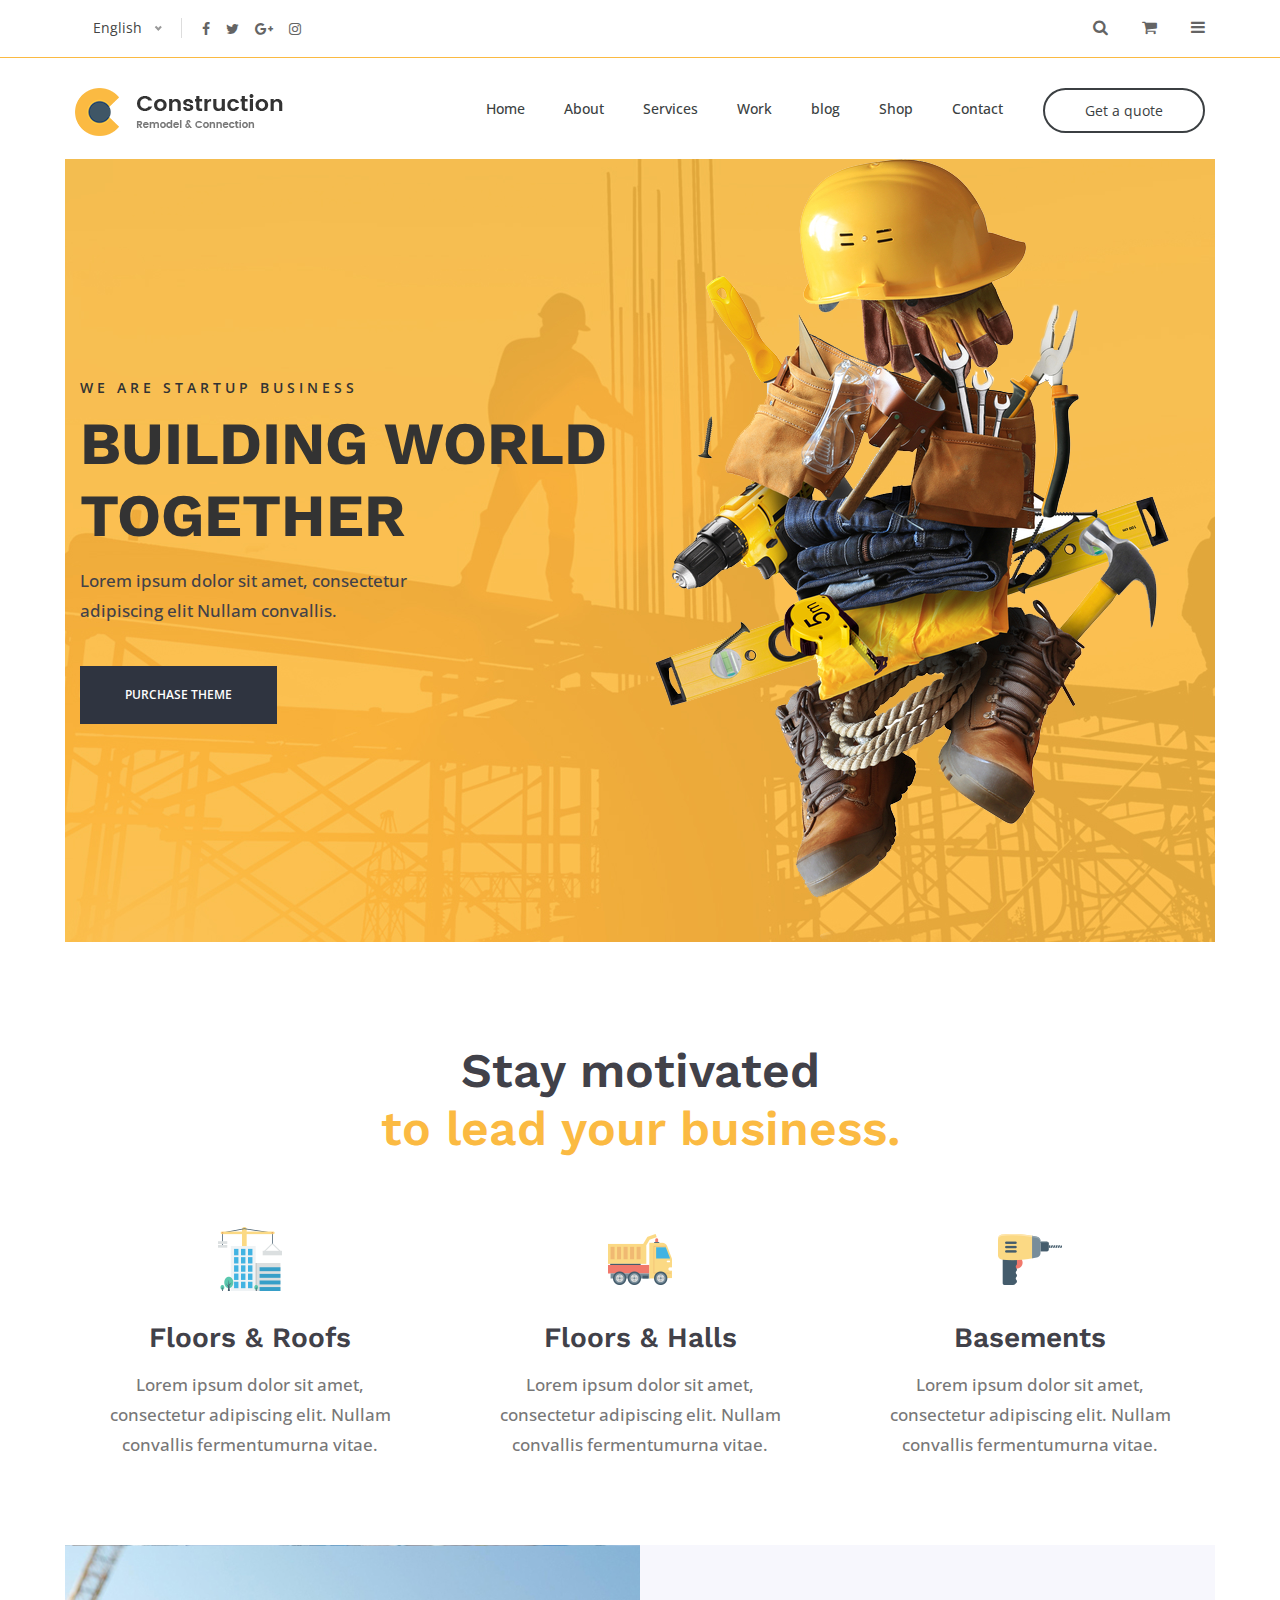
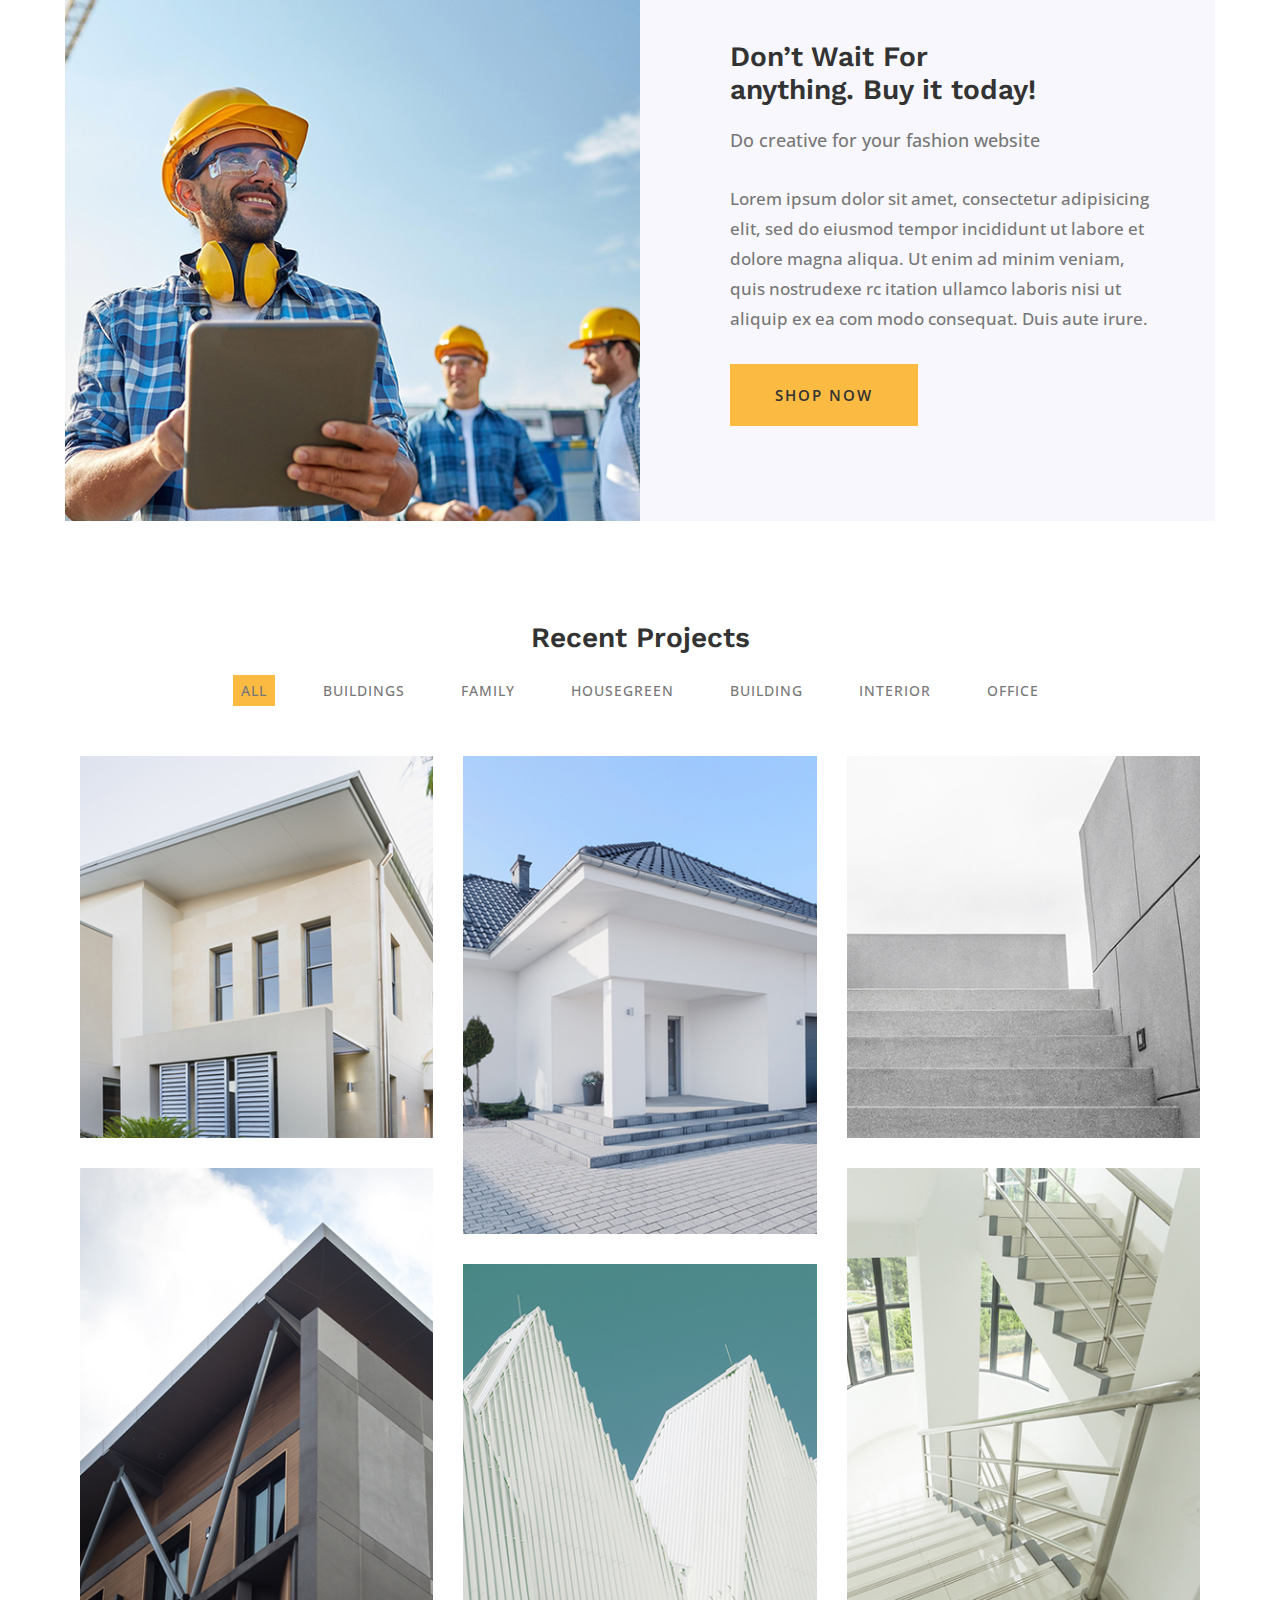
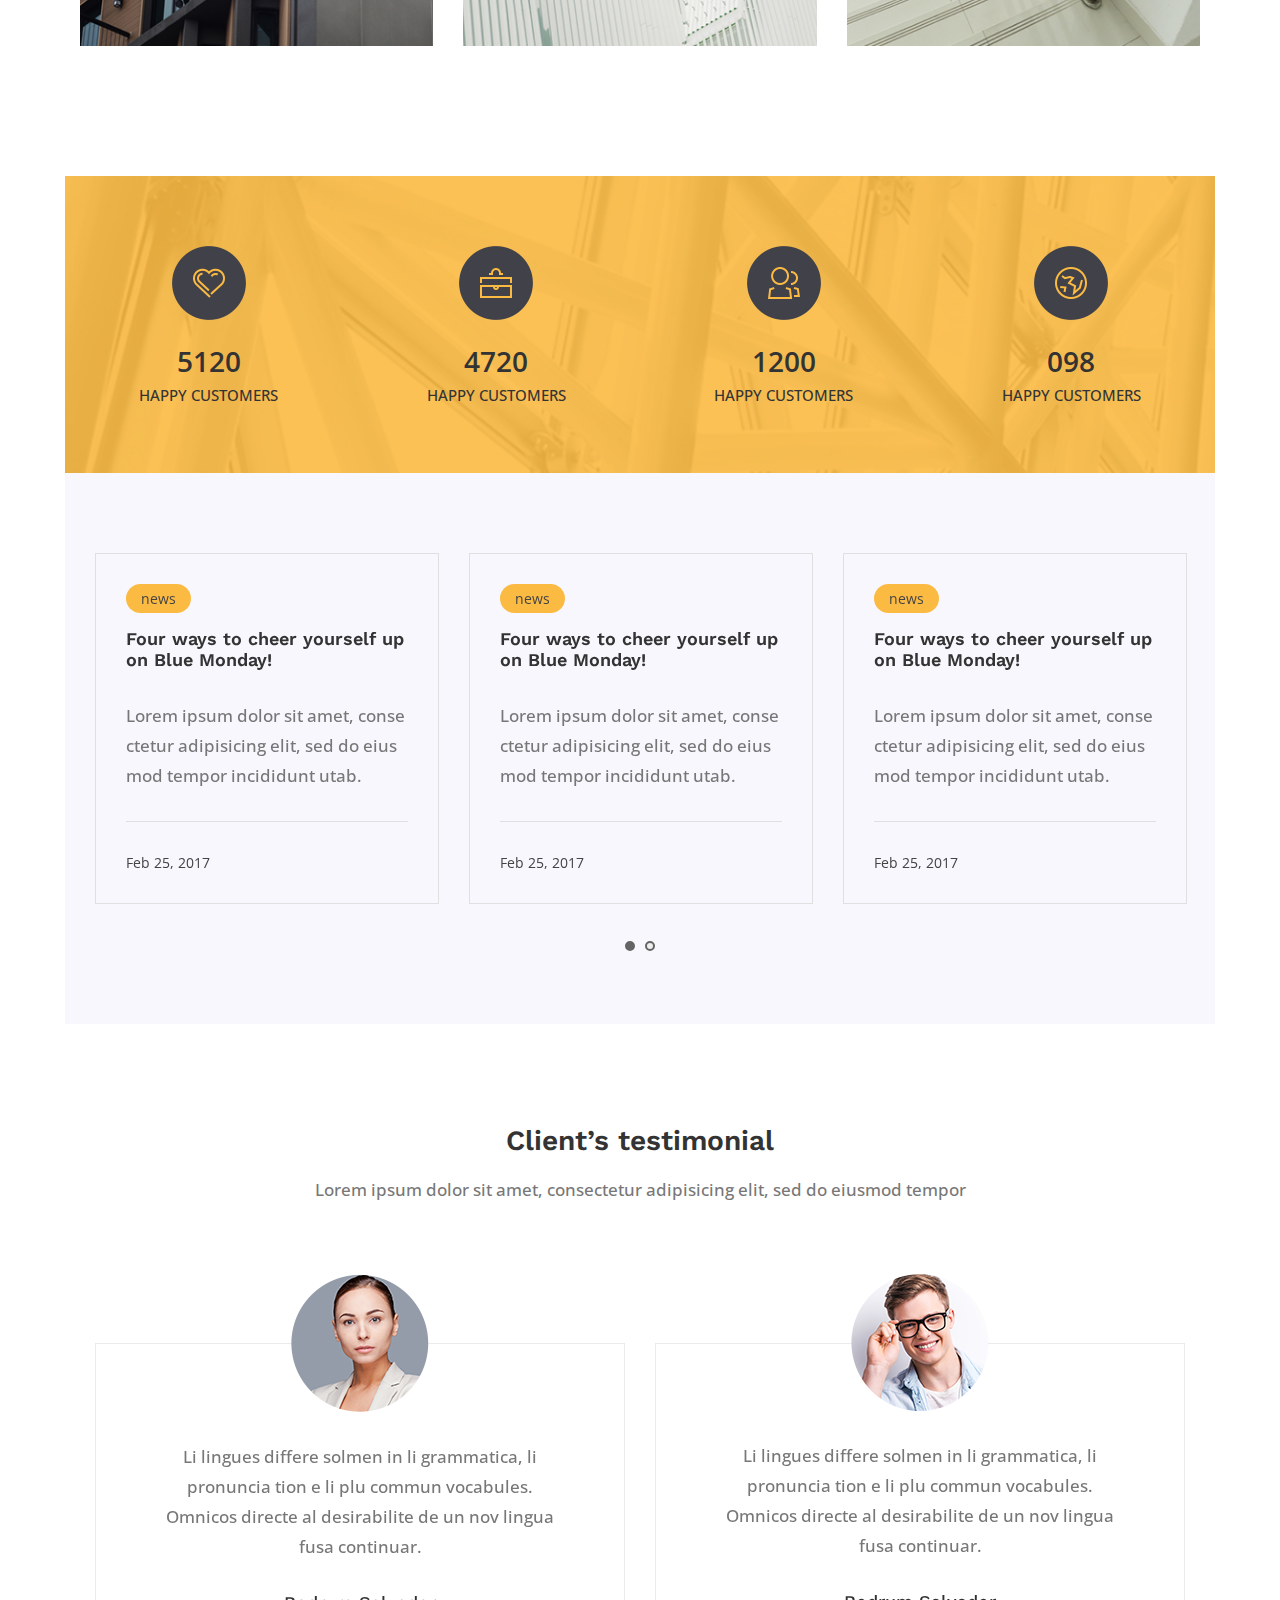
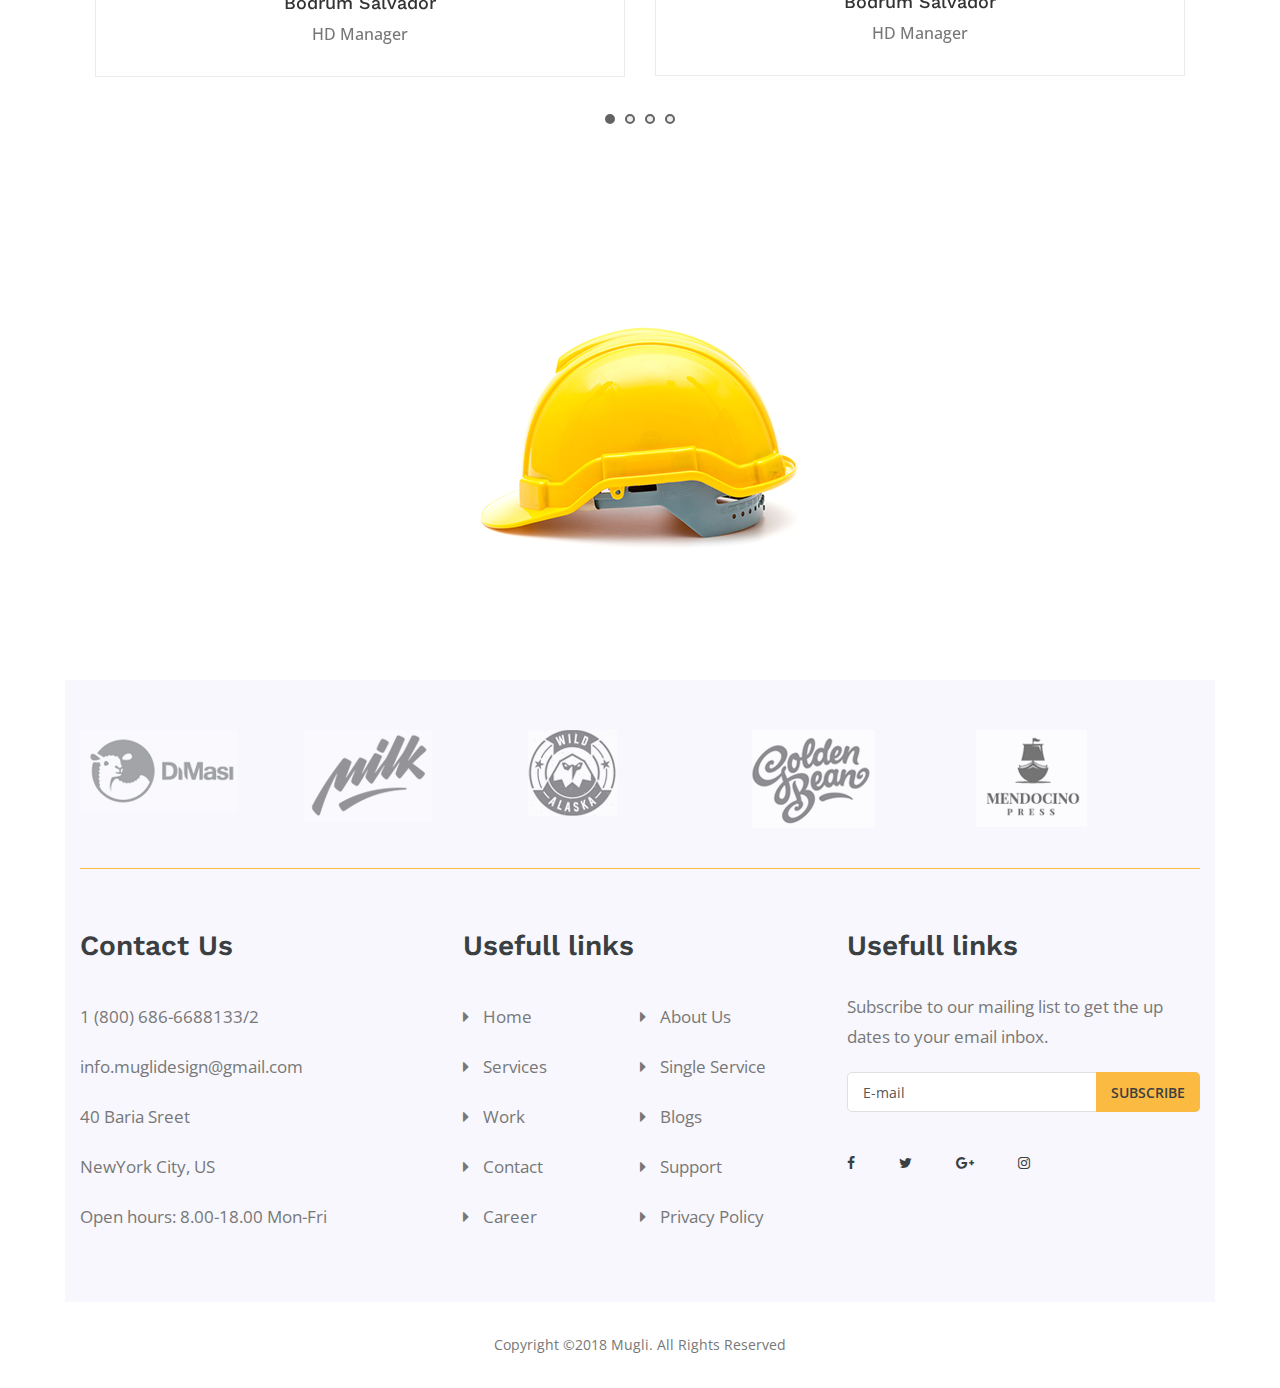
<file: index.html>
<!doctype html>
<html class="no-js" lang="">

<head>
  <meta charset="utf-8">
  <meta http-equiv="x-ua-compatible" content="ie=edge">
  <title>Construction tools</title>
  <meta name="description" content="">
  <meta name="viewport" content="width=device-width, initial-scale=1, shrink-to-fit=no">

  <link rel="manifest" href="site.webmanifest">
  <link rel="apple-touch-icon" href="ico.png">
  <link rel="shortcut icon" href="./img/logo/favicon.ico" type="image/x-icon">
  <!-- Place favicon.ico in the root directory -->

  <!-- All css here -->

  <!-- Bootstrap css -->
  <link rel="stylesheet" href="css/bootstrap.min.css">

  <!-- slick css -->
  <link rel="stylesheet" href="css/slick.css">
  
  <!-- meanmenu css -->
  <link rel="stylesheet" href="css/meanmenu.css">

  <!-- Font Awesome css -->
  <link rel="stylesheet" href="css/font-awesome.min.css">

  <!-- nice select css -->
  <link rel="stylesheet" href="css/nice-select.css">
  
  <!-- default css -->
  <link rel="stylesheet" href="css/default.css">

  <!--Template css-->
  <link rel="stylesheet" href="css/style.css">

  <!--Responsive css-->
  <link rel="stylesheet" href="css/responsive.css">

</head>
<body>

  <!-- header area start -->
  <header>
    <div class="header-top-area pr-60 pl-60">
      <div class="container-fluid">
        <div class="row">
          <div class="col-xl-6 col-lg-6 col-md-6 col-6 d-flex align-items-center ">
            <div class="language f-left">
              <select name="language" id="language">
                <option value="">English</option>
                <option value="">Bangla</option>
                <option value="">Hindi</option>
                <option value="">Chinese</option>
                <option value="">Japanese</option>
                <option value="">French</option>
                <option value="">Spenishes</option>
                <option value="">Itaian</option>
              </select>
            </div>
            <div class="social-icon f-left">
              <a href="#"> <i class="fa fa-facebook"></i></a>
              <a href="#"> <i class="fa fa-twitter"></i></a>
              <a href="#"> <i class="fa fa-google-plus"></i></a>
              <a href="#"> <i class="fa fa-instagram"></i></a>
            </div>
          </div>
          <div class="col-xl-6 col-lg-6 col-md-6 col-sm-6 col-6">
            <div class="header-right f-right mt-15">
              <ul class="search-aera">
                <li><a href="#"><i class="fa fa-search"></i></a>
                  <div class="search-bar">
                    <form action="#">
                      <input type="text" placeholder="Search">
                      <i class="fa fa-search"></i>
                    </form>
                  </div>
                </li>
                <li><a href="#"><i class="fa fa-shopping-cart"></i></a></li>
                <li><a href="#"><i class="fa fa-bars"></i></a></li>
              </ul>
            </div>
          </div>
        </div>
      </div>
    </div>
    <!-- header bottom area -->
    <div class="header-bottom-area pr-60 pl-60">
      <div class="container-fluid">
        <div class="row">
          <div class="col-xl-3 col-lg-3 col-md-3">
            <div class="logo mt-30">
              <a href="index.html"><img src="img/logo/logo.png" alt=""></a>
            </div>
          </div>
          <div class="col-xl-9 col-lg-9 col-md-9">
            <div class="header-botton f-right mt-30 ml">
              <a href="#">Get a quote</a>
            </div>
            <div class="main-menu f-right">
             <nav id="mobile-menu">
              <ul>
                <li><a href="#">Home</a>
                  <ul class="submenu">
                    <li><a href="index.html">Index 1</a></li>
                    <li><a href="index-2.html">Index 2</a></li>
                    <li><a href="index-3.html">Index 3</a></li>
                  </ul>
                </li>
                <li><a href="about.html">About</a></li>
                <li><a href="services.html">Services</a></li>
                <li><a href="portfolio.html">Work</a></li>
                <li><a href="#">blog</a>
                 <ul class="submenu">
                  <li><a href="blog.html">blog</a></li>
                  <li><a href="blog - sidebar.html">blog sideber</a></li>
                  <li><a href="blog - details.html">blog details</a></li>
                  <li><a href="portfolio-details.html">protfolio details</a></li>
                  <li><a href="Careers.html">careers</a></li>
                </ul>
              </li>
              <li><a href="#">Shop</a>
               <ul class="submenu">
                <li><a href="shop.html">shop</a></li>
                <li><a href="cart.html">cart</a></li>
                <li><a href="product-details.html">pro-info</a></li>
              </ul>
            </li>
            <li><a href="contact.html">Contact</a></li>
          </ul>
        </nav>
      </div>
      <div class="mobile-menu"></div>
    </div>
  </div>
</div>
</div>
</header>
<!-- header area end -->

<!-- slider area start -->
<div class="slider-wrapper pl-65 pr-65">
  <div class="slider-area">
    <div class="slider-active">
      <div class="single-slider slider-height-2 d-flex align-items-center" style="background-image:url(img/slider/slider-1.jpg)">
        <div class="container">
          <div class="row">
            <div class="col-xl-6 col-lg-7 col-md-7 d-flex align-items-center">
              <div class="slider-content">
                <span>We are startup business</span>
                <h2>BUILDING WORLD
                TOGETHER</h2>
                <p>Lorem ipsum dolor sit amet, consectetur adipiscing elit Nullam convallis.</p>
                <a href="#">purchase  theme</a>
              </div>
            </div>
            <div class="col-xl-6 col-lg-5 col-md-5">
              <div class="slide-img">
                <img src="img/slider/slider-2.png" alt="">
              </div>
            </div>
          </div>
        </div>
      </div>
      <div class="single-slider slider-height-2 d-flex align-items-center" style="background-image:url(img/slider/slider-1.jpg)">
        <div class="container">
          <div class="row">
            <div class="col-xl-6  col-lg-7 col-md-7 ">
              <div class="slider-content">
                <span>We are startup business</span>
                <h2>BUILDING WORLD
                TOGETHER</h2>
                <p>Lorem ipsum dolor sit amet, consectetur adipiscing elit Nullam convallis.</p>
                <a href="#">purchase  theme</a>
              </div>
            </div>
            <div class="col-xl-6 col-lg-5 col-md-5">
              <div class="slide-img">
                <img src="img/slider/slider-2.png" alt="">
              </div>
            </div>
          </div>
        </div>
      </div>
      <div class="single-slider slider-height-2 d-flex align-items-center" style="background-image:url(img/slider/slider-1.jpg)">
        <div class="container">
          <div class="row">
            <div class="col-xl-6 col-lg-7 col-md-7 d-flex align-items-center">
              <div class="slider-content">
                <span>We are startup business</span>
                <h2>BUILDING WORLD
                TOGETHER</h2>
                <p>Lorem ipsum dolor sit amet, consectetur adipiscing elit Nullam convallis.</p>
                <a href="#">purchase  theme</a>
              </div>
            </div>
            <div class="col-xl-6 col-lg-5 col-md-5">
              <div class="slide-img">
                <img src="img/slider/slider-2.png" alt="">
              </div>
            </div>
          </div>
        </div>
      </div>
    </div>
  </div>
</div>
<!-- slider area end -->

<!-- feartures area start -->
<div class="features-area pt-100 pb-70">
  <div class="container">
    <div class="row">
      <div class="col-xl-12 ">
        <div class="feature-title text-center mb-70">
          <h2>Stay motivated <br> <span>to lead your business.</span></h2>
        </div>
      </div>
    </div>
    <div class="row">
      <div class="col-xl-4 col-lg-4 col-md-4">
        <div class="single-feature text-center">
          <img src="img/icon/features-1.png" alt="">
          <h2>Floors & Roofs</h2>
          <p>Lorem ipsum dolor sit amet, consectetur adipiscing elit. Nullam convallis fermentumurna vitae.</p>
        </div>
      </div>
      <div class="col-xl-4 col-lg-4 col-md-4">
        <div class="single-feature text-center">
          <img src="img/icon/features-2.png" alt="">
          <h2>Floors & Halls</h2>
          <p>Lorem ipsum dolor sit amet, consectetur adipiscing elit. Nullam convallis fermentumurna vitae.</p>
        </div>
      </div>
      <div class="col-xl-4 col-lg-4 col-md-4">
        <div class="single-feature text-center">
          <img src="img/icon/features-3.png" alt="">
          <h2>Basements</h2>
          <p>Lorem ipsum dolor sit amet, consectetur adipiscing elit. Nullam convallis fermentumurna vitae.</p>
        </div>
      </div>
    </div>
  </div>
</div>
<!-- feartures area end -->

<!-- wrapper box start -->
<div class="wrapper-box pl-65 pr-65">
  <!-- buy area start  -->
  <div class="buy-area gray-bg">
    <div class="buy-img d-none d-md-block" style="background-image: url(img/bg/bg-1.jpg)"></div>
    <div class="container">
      <div class="row">
        <div class="col-xl-6 offset-xl-6 col-lg-6 offset-lg-6 col-md-6 offset-md-6">
          <div class="buy-text pt-95 pb-95">
            <h2>Don’t Wait For <br>
            anything. Buy it today!</h2>
            <span>Do creative for your fashion website</span>
            <p>Lorem ipsum dolor sit amet, consectetur adipisicing elit, sed do eiusmod tempor incididunt ut labore et dolore magna aliqua. Ut enim ad minim veniam, quis nostrudexe rc itation ullamco laboris nisi ut aliquip ex ea com modo consequat. Duis aute irure.</p>
            <a href="#"class="btn1">SHOP NOW</a>
          </div>
        </div>
      </div>
    </div>
  </div>
  <!-- buy area end -->

  <!-- portfolio area start -->
  <div class="portfolio-area pb-100 pt-100">
    <div class="container">
      <div class="row">
        <div class="col-xl-12">
          <div class="section-title text-center">
            <h2>Recent Projects</h2>
          </div>
        </div>
      </div>
      <div class="row">
        <div class="col-lg-12">
          <ul class="portfolio-filter">
            <li class="active" data-filter="*">All</li>
            <li data-filter=".cat1">BUILDINGS</li>
            <li data-filter=".cat2">FAMILY</li>
            <li data-filter=".cat3">HOUSEGREEN</li>
            <li data-filter=".cat4">BUILDING</li>
            <li data-filter=".cat5">INTERIOR</li>
            <li data-filter=".cat6">OFFICE</li>
          </ul>
        </div>
      </div>
      <div class="row grid">
        <div class="col-xl-4 col-lg-4 col-md-4 grid-item cat2 cat5">
          <div class="portfolio-wrapper pb-30">
            <div class="portfolio-thumb">
              <img src="img/portfolio/port-1.jpg" alt="">
            </div>
            <div class="portfolio-content">
              <i class="fa fa-plus"></i>
              <h2>Aplumber Repairs Pipes</h2>
              <span>Buildings, Office</span>
            </div>
          </div>
        </div>
        <div class="col-xl-4 col-lg-4 col-md-4 grid-item cat3 cat6 cat1">
          <div class="portfolio-wrapper pb-30">
            <div class="portfolio-thumb">
              <img src="img/portfolio/port-2.jpg" alt="">
            </div>
            <div class="portfolio-content">
              <i class="fa fa-plus"></i>
              <h2>Aplumber Repairs Pipes</h2>
              <span>Buildings, Office</span>
            </div>
          </div>
        </div>
        <div class="col-xl-4 col-lg-4 col-md-4 grid-item cat1 cat4 cat3 cat5">
          <div class="portfolio-wrapper pb-30">
            <div class="portfolio-thumb">
              <img src="img/portfolio/port-3.jpg" alt="">
            </div>
            <div class="portfolio-content">
              <i class="fa fa-plus"></i>
              <h2>Aplumber Repairs Pipes</h2>
              <span>Buildings, Office</span>
            </div>
          </div>
        </div>
        <div class="col-xl-4 col-lg-4 col-md-4 grid-item cat3">
          <div class="portfolio-wrapper pb-30">
            <div class="portfolio-thumb">
              <img src="img/portfolio/port-4.jpg" alt="">
            </div>
            <div class="portfolio-content">
              <i class="fa fa-plus"></i>
              <h2>Aplumber Repairs Pipes</h2>
              <span>Buildings, Office</span>
            </div>
          </div>
        </div>
        <div class="col-xl-4 col-lg-4 col-md-4 grid-item cat6 cat1">
          <div class="portfolio-wrapper pb-30">
            <div class="portfolio-thumb">
              <img src="img/portfolio/port-6.jpg" alt="">
            </div>
            <div class="portfolio-content">
              <i class="fa fa-plus"></i>
              <h2>Aplumber Repairs Pipes</h2>
              <span>Buildings, Office</span>
            </div>
          </div>
        </div>
        <div class="col-xl-4 col-lg-4 col-md-4 grid-item cat1 cat4 cat6 cat2">
          <div class="portfolio-wrapper pb-30">
            <div class="portfolio-thumb">
              <img src="img/portfolio/port-5.jpg" alt="">
            </div>
            <div class="portfolio-content">
              <i class="fa fa-plus"></i>
              <h2>Aplumber Repairs Pipes</h2>
              <span>Buildings, Office</span>
            </div>
          </div>
        </div>
      </div>
    </div>
  </div>
  <!-- portfolio area end -->

  <!-- counter area start -->
  <div class="counter-area pt-70 pb-50" style="background-image: url(img/bg/counter-bg.jpg);">
    <div class="container">
      <div class="row">
        <div class="col-xl-3 col-lg-3 col-md-3">
          <div class="single-counter text-center">
            <img src="img/counter/count-1.png" alt="">
            <span class="count">5120</span>
            <p>happy customers</p>
          </div>
        </div>
        <div class="col-xl-3 col-lg-3 col-md-3">
          <div class="single-counter text-center">
            <img src="img/counter/count-2.png" alt="">
            <span class="count">4720</span>
            <p>happy customers</p>
          </div>
        </div>
        <div class="col-xl-3 col-lg-3 col-md-3">
          <div class="single-counter text-center">
            <img src="img/counter/count-3.png" alt="">
            <span class="count">1200</span>
            <p>happy customers</p>
          </div>
        </div>
        <div class="col-xl-3 col-lg-3 col-md-3">
          <div class="single-counter text-center">
            <img src="img/counter/count-4.png" alt="">
            <span class="count">098</span>
            <p>happy customers</p>
          </div>
        </div>
      </div>
    </div>
  </div>
  <!-- counter area end -->

  <!-- latest blog area start -->
  <div class="latest-blog-area pt-80 pb-120 gray-bg">
    <div class="container">
      <div class="custom-row">
        <div class="blog-active d-flex">
          <div class="col-xl-4">
            <div class="blog-wrapper">
              <div class="blog-inner">
                <span class="tag-blog"><a href="#">news</a></span>
                <h2>Four ways to cheer yourself up on Blue Monday!</h2>
                <p>Lorem ipsum dolor sit amet, conse ctetur adipisicing elit, sed do eius mod tempor incididunt utab.</p>
                <div class="blog-meta">
                  <span class="f-left">Feb 25, 2017</span>
                  <span class="f-right"><i class="fa fa-long-arrow-alt-right"></i></span>
                </div>
              </div>
            </div>
          </div>
          <div class="col-xl-4">
            <div class="blog-wrapper">
              <div class="blog-inner">
                <span class="tag-blog"><a href="#">news</a></span>
                <h2>Four ways to cheer yourself up on Blue Monday!</h2>
                <p>Lorem ipsum dolor sit amet, conse ctetur adipisicing elit, sed do eius mod tempor incididunt utab.</p>
                <div class="blog-meta">
                  <span class="f-left">Feb 25, 2017</span>
                  <span class="f-right"><i class="fa fa-long-arrow-alt-right"></i></span>
                </div>
              </div>
            </div>
          </div>
          <div class="col-xl-4">
            <div class="blog-wrapper">
              <div class="blog-inner">
                <span class="tag-blog"><a href="#">news</a></span>
                <h2>Four ways to cheer yourself up on Blue Monday!</h2>
                <p>Lorem ipsum dolor sit amet, conse ctetur adipisicing elit, sed do eius mod tempor incididunt utab.</p>
                <div class="blog-meta">
                  <span class="f-left">Feb 25, 2017</span>
                  <span class="f-right"><i class="fa fa-long-arrow-alt-right"></i></span>
                </div>
              </div>
            </div>
          </div>
          <div class="col-xl-4">
            <div class="blog-wrapper">
              <div class="blog-inner">
                <span class="tag-blog"><a href="#">news</a></span>
                <h2>Four ways to cheer yourself up on Blue Monday!</h2>
                <p>Lorem ipsum dolor sit amet, conse ctetur adipisicing elit, sed do eius mod tempor incididunt utab.</p>
                <div class="blog-meta">
                  <span class="f-left">Feb 25, 2017</span>
                  <span class="f-right"><i class="fa fa-long-arrow-alt-right"></i></span>
                </div>
              </div>
            </div>
          </div>
        </div>
      </div>
    </div>
  </div>
  <!-- latest blog area end -->

  <!-- testimonial area start -->
  <div class="testimonial-area pb-100 pt-100">
    <div class="container">
     <div class="row">
      <div class="col-xl-12">
        <div class="section-title text-center">
          <h2>Client’s testimonial</h2>
          <p>Lorem ipsum dolor sit amet, consectetur adipisicing elit, sed do eiusmod tempor </p>
        </div>
      </div>
    </div>
    <div class="custom-row">
      <div class="testimonial-active">
        <div class="col-xl-6">
          <div class="testimonial-wrapper">
            <div class="testimonial-img">
              <img src="img/testimonial/testimonial-1.png" alt="">
            </div>
            <p>Li lingues differe solmen in li grammatica, li pronuncia tion e li plu commun vocabules. Omnicos directe al desirabilite de un nov lingua fusa continuar.</p>
            <div class="client-info">
              <h2>Bodrum Salvador</h2>
              <span>HD Manager</span>
            </div>
          </div>
        </div>
        <div class="col-xl-6 col-md-6">
          <div class="testimonial-wrapper">
            <div class="testimonial-img">
              <img src="img/testimonial/testimonial-2.png" alt="">
            </div>
            <p>Li lingues differe solmen in li grammatica, li pronuncia tion e li plu commun vocabules. Omnicos directe al desirabilite de un nov lingua fusa continuar.</p>
            <div class="client-info">
              <h2>Bodrum Salvador</h2>
              <span>HD Manager</span>
            </div>
          </div>
        </div>
        <div class="col-xl-6 col-md-6">
          <div class="testimonial-wrapper">
            <div class="testimonial-img">
              <img src="img/testimonial/testimonial-1.png" alt="">
            </div>
            <p>Li lingues differe solmen in li grammatica, li pronuncia tion e li plu commun vocabules. Omnicos directe al desirabilite de un nov lingua fusa continuar.</p>
            <div class="client-info">
              <h2>Bodrum Salvador</h2>
              <span>HD Manager</span>
            </div>
          </div>
        </div>
        <div class="col-xl-6 col-md-6">
          <div class="testimonial-wrapper">
            <div class="testimonial-img">
              <img src="img/testimonial/testimonial-2.png" alt="">
            </div>
            <p>Li lingues differe solmen in li grammatica, li pronuncia tion e li plu commun vocabules. Omnicos directe al desirabilite de un nov lingua fusa continuar.</p>
            <div class="client-info">
              <h2>Bodrum Salvador</h2>
              <span>HD Manager</span>
            </div>
          </div>
        </div>
        <div class="col-xl-6 col-md-6">
          <div class="testimonial-wrapper">
            <div class="testimonial-img">
              <img src="img/testimonial/testimonial-1.png" alt="">
            </div>
            <p>Li lingues differe solmen in li grammatica, li pronuncia tion e li plu commun vocabules. Omnicos directe al desirabilite de un nov lingua fusa continuar.</p>
            <div class="client-info">
              <h2>Bodrum Salvador</h2>
              <span>HD Manager</span>
            </div>
          </div>
        </div>
      </div>
    </div>
  </div>
</div>
<!-- testimonial area end -->

<div class="cap-area pt-100 pb-100">
  <div class="container">
    <div class="row">
      <div class="col-xl-12">
        <div class="cap-area text-center">
          <img src="img/bg/cap.png" alt="">
        </div>
      </div>
    </div>
  </div>
</div>

<!-- footer area start -->
<footer>
  <div class="footer-area gray-bg">
    <div class="container">
      <div class="brand-active brand-border pt-50 pb-40">
        <div class="single-brand">
          <img src="img/brand/brand-1.png" alt="">
        </div>
        <div class="single-brand">
          <img src="img/brand/brand-2.png" alt="">
        </div>
        <div class="single-brand">
          <img src="img/brand/brand-3.png" alt="">
        </div>
        <div class="single-brand">
          <img src="img/brand/brand-4.png" alt="">
        </div>
        <div class="single-brand">
          <img src="img/brand/brand-5.png" alt="">
        </div>
        <div class="single-brand">
          <img src="img/brand/brand-1.png" alt="">
        </div>
        <div class="single-brand">
          <img src="img/brand/brand-2.png" alt="">
        </div>
      </div>
    </div>
  </div>
  <div class="widget-area pt-60 pb-60 gray-bg">
    <div class="container">
      <div class="row">
        <div class="col-xl-4 col-lg-4 col-md-4">
          <div class="footer-widget">
            <h2>Contact Us</h2>
            <ul class="widget-info">
              <li>1 (800) 686-6688133/2</li>
              <li>info.muglidesign@gmail.com</li>
              <li>40 Baria Sreet</li>
              <li>NewYork City, US</li>
              <li>Open hours: 8.00-18.00 Mon-Fri</li>
            </ul>
          </div>
        </div>
        <div class="col-xl-4 col-lg-4 col-md-4">
          <div class="footer-widget">
            <h2>Usefull links</h2>
            <ul class="footer-link">
              <li><a href="#">Home</a></li>
              <li><a href="#">About Us</a></li>
              <li><a href="#">Services</a></li>
              <li><a href="#">Single Service</a></li>
              <li><a href="#">Work</a></li>
              <li><a href="#">Blogs</a></li>
              <li><a href="#">Contact</a></li>
              <li><a href="#">Support</a></li>
              <li><a href="#">Career</a></li>
              <li><a href="#">Privacy Policy</a></li>
            </ul>
          </div>
        </div>
        <div class="col-xl-4 col-lg-4 col-md-4">
          <div class="footer-widget">
            <h2>Usefull links</h2>
            <p>Subscribe to our mailing list to get the up dates to your email inbox.</p>
            <form action="#">
              <input type="email" placeholder="E-mail">
              <button>Subscribe</button>
            </form>
            <div class="footer-icon">
              <a href="#"> <i class="fa fa-facebook"></i></a>
              <a href="#"> <i class="fa fa-twitter"></i></a>
              <a href="#"> <i class="fa fa-google-plus"></i></a>
              <a href="#"> <i class="fa fa-instagram"></i></a>
            </div>
          </div>
        </div>
      </div>
    </div>
  </div>
  <div class="copyright-area pt-30 pb-30">
    <div class="container">
      <div class="copyright-text text-center">
        <p>Copyright ©2018 Mugli. All Rights Reserved</p>
      </div>
    </div>
  </div>
</footer>
<!-- footer area end -->
</div>
<!-- wrapper box end -->






<!--All Js here -->

<!--Latest version JQuery-->
<script src="js/vendor/jquery-1.12.4.min.js"></script>

<!-- Modernizr js -->
<script src="js/vendor/modernizr-3.6.0.min.js"></script>

<!-- Popper js -->
<script src="js/popper.min.js"></script>

<!--Bootstrap js-->
<script src="js/bootstrap.min.js"></script>

<!-- counter js -->
<script src="js/waypoints.min.js"></script>
<script src="js/jquery.counterup.min.js"></script>

<!-- slick js -->
<script src="js/slick.min.js"></script>

<!-- niceselect js -->
<script src="js/jquery.nice-select.min.js"></script>

<!-- meanmenu js -->
<script src="js/jquery.meanmenu.min.js"></script>

<!-- isotop js -->
<script src="js/isotope-docs.min.js"></script>

<!-- magnific popup -->
<script src="js/jquery.magnific-popup.min.js"></script>

<!--Main js-->
<script src="js/main.js"></script>


</body>
</html>
</file>
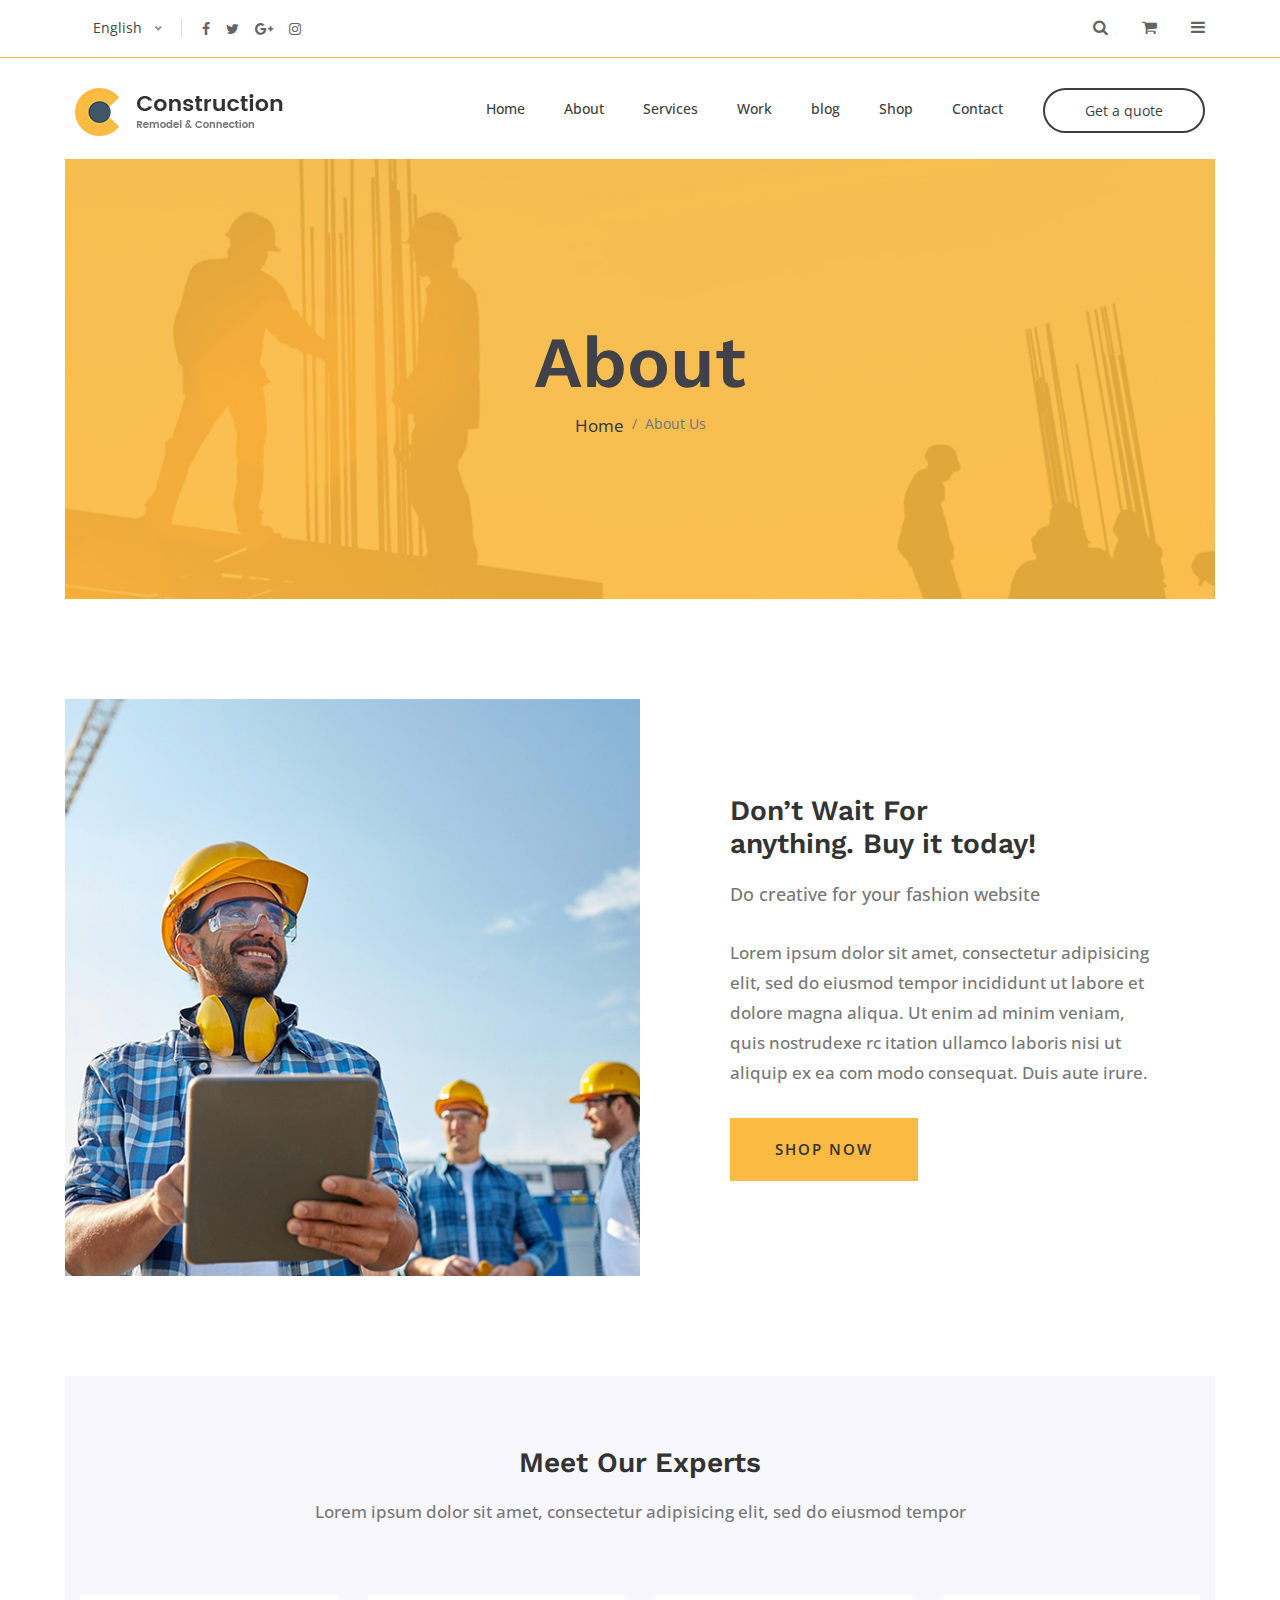
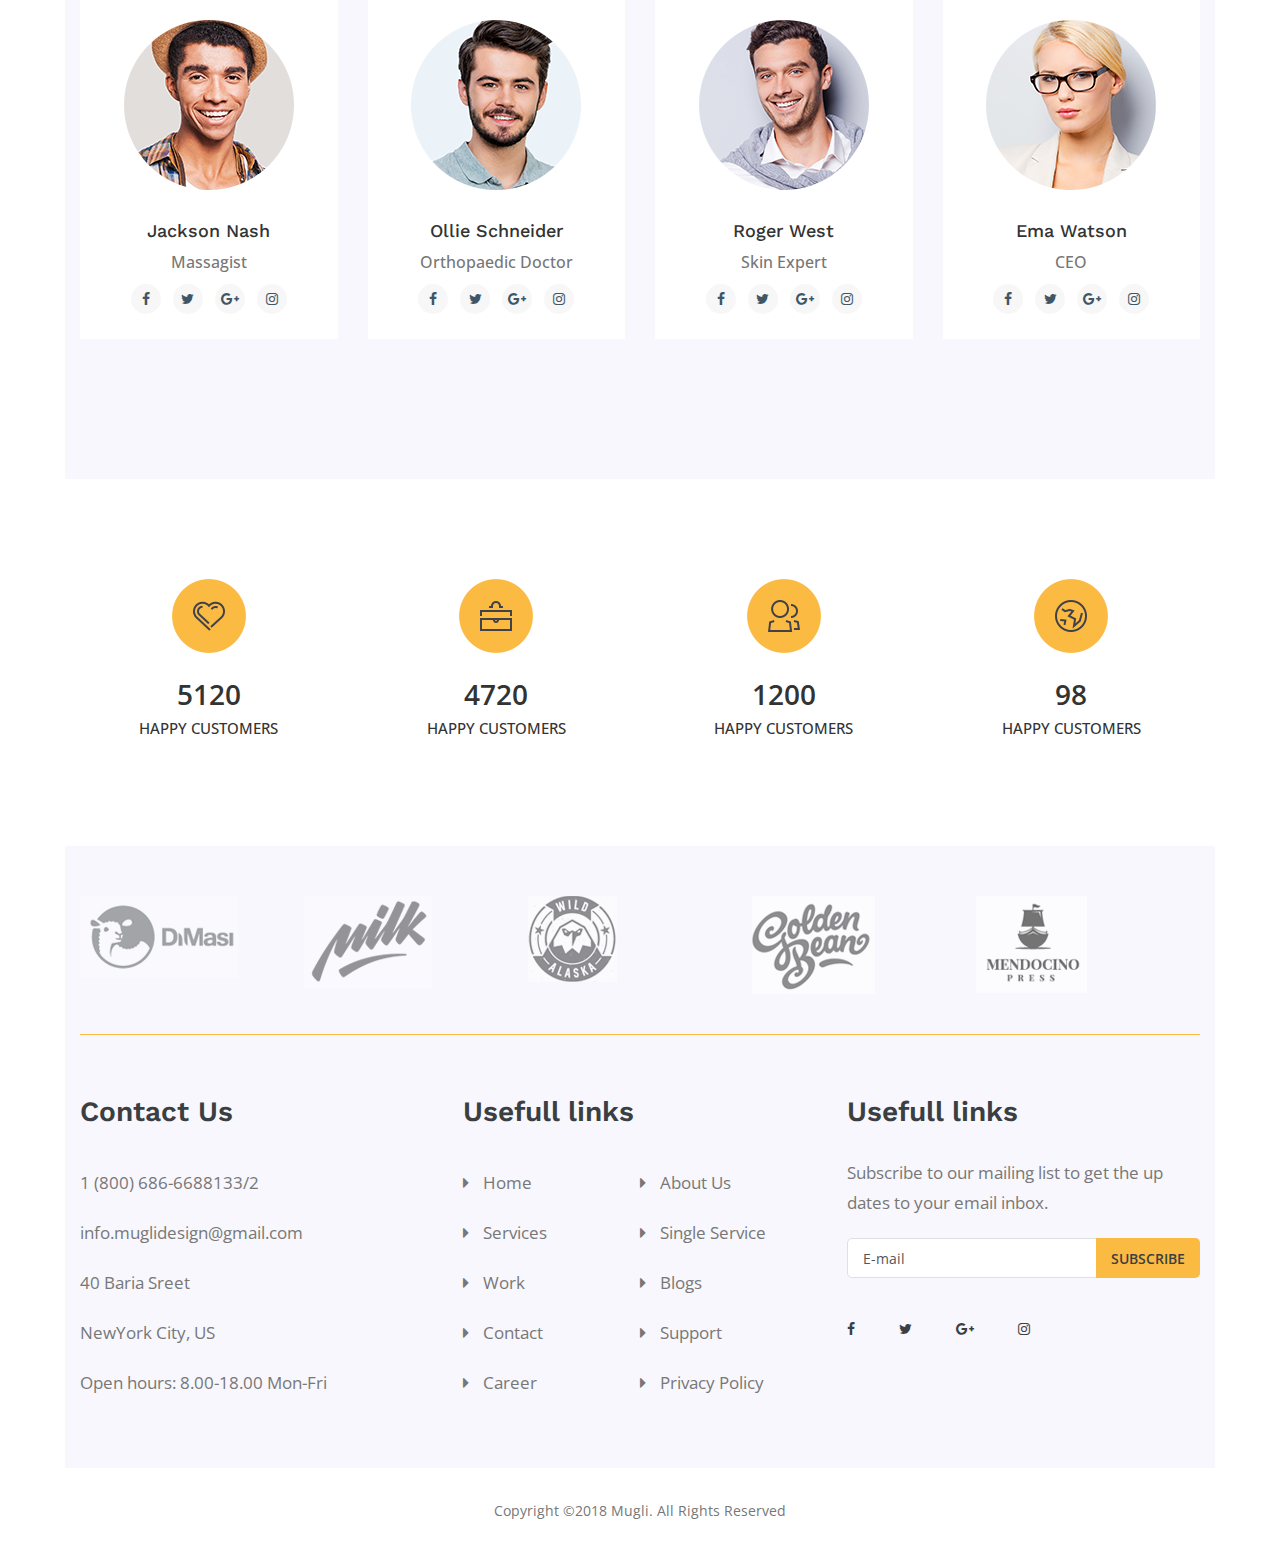
<file: about.html>
<!doctype html>
<html class="no-js" lang="">

<head>
  <meta charset="utf-8">
  <meta http-equiv="x-ua-compatible" content="ie=edge">
  <title>About</title>
  <meta name="description" content="">
  <meta name="viewport" content="width=device-width, initial-scale=1, shrink-to-fit=no">

  <link rel="manifest" href="site.webmanifest">
  <link rel="apple-touch-icon" href="ico.png">
  <link rel="shortcut icon" href="./img/logo/favicon.ico" type="image/x-icon">
  <!-- Place favicon.ico in the root directory -->

  <!-- All css here -->

  <!-- Bootstrap css -->
  <link rel="stylesheet" href="css/bootstrap.min.css">

  <!-- slick css -->
  <link rel="stylesheet" href="css/slick.css">
  
  <!-- meanmenu css -->
  <link rel="stylesheet" href="css/meanmenu.css">

  <!-- Font Awesome css -->
  <link rel="stylesheet" href="css/font-awesome.min.css">

  <!-- nice select css -->
  <link rel="stylesheet" href="css/nice-select.css">
  
  <!-- default css -->
  <link rel="stylesheet" href="css/default.css">

  <!--Template css-->
  <link rel="stylesheet" href="css/style.css">

  <!--Responsive css-->
  <link rel="stylesheet" href="css/responsive.css">

</head>
<body>

  <!-- header area start -->
  <header>
    <div class="header-top-area pr-60 pl-60">
      <div class="container-fluid">
        <div class="row">
          <div class="col-xl-6 col-lg-6 col-md-6 col-6 d-flex align-items-center ">
            <div class="language f-left">
              <select name="language" id="language">
                <option value="">English</option>
                <option value="">Bangla</option>
                <option value="">Hindi</option>
                <option value="">Chinese</option>
                <option value="">Japanese</option>
                <option value="">French</option>
                <option value="">Spenishes</option>
                <option value="">Itaian</option>
              </select>
            </div>
            <div class="social-icon f-left">
              <a href="#"> <i class="fa fa-facebook"></i></a>
              <a href="#"> <i class="fa fa-twitter"></i></a>
              <a href="#"> <i class="fa fa-google-plus"></i></a>
              <a href="#"> <i class="fa fa-instagram"></i></a>
            </div>
          </div>
          <div class="col-xl-6 col-lg-6 col-md-6 col-sm-6 col-6">
            <div class="header-right f-right mt-15">
              <ul class="search-aera">
                <li><a href="#"><i class="fa fa-search"></i></a>
                  <div class="search-bar">
                    <form action="#">
                      <input type="text" placeholder="Search">
                      <i class="fa fa-search"></i>
                    </form>
                  </div>
                </li>
                <li><a href="#"><i class="fa fa-shopping-cart"></i></a></li>
                <li><a href="#"><i class="fa fa-bars"></i></a></li>
              </ul>
            </div>
          </div>
        </div>
      </div>
    </div>
    <!-- header bottom area -->
    <div class="header-bottom-area pr-60 pl-60">
      <div class="container-fluid">
        <div class="row">
          <div class="col-xl-3 col-lg-3 col-md-3">
            <div class="logo mt-30">
              <a href="index.html"><img src="img/logo/logo.png" alt=""></a>
            </div>
          </div>
          <div class="col-xl-9 col-lg-9 col-md-9">
            <div class="header-botton f-right mt-30 ml">
              <a href="#">Get a quote</a>
            </div>
            <div class="main-menu f-right">
              <nav id="mobile-menu">
                <ul>
                  <li><a href="#">Home</a>
                    <ul class="submenu">
                      <li><a href="index.html">Index 1</a></li>
                      <li><a href="index-2.html">Index 2</a></li>
                      <li><a href="index-3.html">Index 3</a></li>
                    </ul>
                  </li>
                  <li><a href="about.html">About</a></li>
                  <li><a href="services.html">Services</a></li>
                  <li><a href="portfolio.html">Work</a></li>
                  <li><a href="#">blog</a>
                   <ul class="submenu">
                    <li><a href="blog.html">blog</a></li>
                    <li><a href="blog - sidebar.html">blog sideber</a></li>
                    <li><a href="blog - details.html">blog details</a></li>
                    <li><a href="portfolio-details.html">protfolio details</a></li>
                    <li><a href="Careers.html">careers</a></li>
                  </ul>
                </li>
                <li><a href="#">Shop</a>
                 <ul class="submenu">
                  <li><a href="shop.html">shop</a></li>
                  <li><a href="cart.html">cart</a></li>
                  <li><a href="product-details.html">pro-info</a></li>
                </ul>
              </li>
              <li><a href="contact.html">Contact</a></li>
            </ul>
          </nav>
        </div>
        <div class="mobile-menu"></div>
      </div>
    </div>
  </div>
</div>
</header>
<!-- header area end -->



<!-- wrapper box start -->
<div class="wrapper-box pl-65 pr-65">
  <!-- page title area start -->
  <div class="page-title-area pb-160 pt-160"style="background-image: url(img/bg/about-bg.jpg)">
    <div class="container-fluid">
      <div class="row">
        <div class="col-xl-12">
          <div class="page-title text-center">
            <h2>About</h2>
            <nav aria-label="breadcrumb">
              <ol class="breadcrumb justify-content-center">
                <li class="breadcrumb-item"><a href="#">Home</a></li>
                <li class="breadcrumb-item active" aria-current="page">About Us</li>
              </ol>
            </nav>
          </div>
        </div>
      </div>
    </div>
  </div>
  <!-- page title area end -->

  <!-- buy area start  -->
  <div class="buy-area pt-100 pb-100">
    <div class="container">
      <div class="row">
        <div class="col-xl-6 col-lg-6 col-md-6 col-12">
          <div class="buy-img-3" style="background-image: url(img/bg/bg-1.jpg)"></div>
        </div>
        <div class="col-xl-6 col-lg-6 col-md-6 col-12">
          <div class="buy-text pt-95 pb-95">
            <h2>Don’t Wait For <br>
            anything. Buy it today!</h2>
            <span>Do creative for your fashion website</span>
            <p>Lorem ipsum dolor sit amet, consectetur adipisicing elit, sed do eiusmod tempor incididunt ut labore et dolore magna aliqua. Ut enim ad minim veniam, quis nostrudexe rc itation ullamco laboris nisi ut aliquip ex ea com modo consequat. Duis aute irure.</p>
            <a href="#"class="btn1">SHOP NOW</a>
          </div>
        </div>
      </div>
    </div>
  </div>
  <!-- buy area end -->

  <!-- client area start -->
  <div class="client-area pb-100 pt-70 gray-bg">
    <div class="container">
      <div class="row">
        <div class="col-xl-12">
          <div class="section-title text-center">
            <h2>Meet Our Experts</h2>
            <p>Lorem ipsum dolor sit amet, consectetur adipisicing elit, sed do eiusmod tempor </p>
          </div>
        </div>
      </div>
      <div class="row">
        <div class="col-xl-3 col-lg-3 col-md-6">
          <div class="client-box white-bg text-center mb-40">
            <div class="client-thumb">
              <img src="img/team/client-1.png" alt="">
            </div>
            <div class="client-info mb-10">
              <h2>Jackson Nash</h2>
              <span>Massagist</span>
            </div>
            <div class="client-icon">
              <a href="#"> <i class="fa fa-facebook"></i></a>
              <a href="#"> <i class="fa fa-twitter"></i></a>
              <a href="#"> <i class="fa fa-google-plus"></i></a>
              <a href="#"> <i class="fa fa-instagram"></i></a>
            </div>
          </div>
        </div>
        <div class="col-xl-3 col-lg-3 col-md-6">
          <div class="client-box white-bg text-center mb-40">
            <div class="client-thumb">
              <img src="img/team/client-2.png" alt="">
            </div>
            <div class="client-info mb-10">
              <h2>Ollie Schneider</h2>
              <span>Orthopaedic Doctor</span>
            </div>
            <div class="client-icon">
              <a href="#"> <i class="fa fa-facebook"></i></a>
              <a href="#"> <i class="fa fa-twitter"></i></a>
              <a href="#"> <i class="fa fa-google-plus"></i></a>
              <a href="#"> <i class="fa fa-instagram"></i></a>
            </div>
          </div>
        </div>
        <div class="col-xl-3 col-lg-3 col-md-6">
          <div class="client-box white-bg text-center mb-40">
            <div class="client-thumb">
              <img src="img/team/client-3.png" alt="">
            </div>
            <div class="client-info mb-10">
              <h2>Roger West</h2>
              <span>Skin Expert</span>
            </div>
            <div class="client-icon">
              <a href="#"> <i class="fa fa-facebook"></i></a>
              <a href="#"> <i class="fa fa-twitter"></i></a>
              <a href="#"> <i class="fa fa-google-plus"></i></a>
              <a href="#"> <i class="fa fa-instagram"></i></a>
            </div>
          </div>
        </div>
        <div class="col-xl-3 col-lg-3 col-md-6">
          <div class="client-box white-bg text-center mb-40">
            <div class="client-thumb">
              <img src="img/team/client-4.png" alt="">
            </div>
            <div class="client-info mb-10">
              <h2>Ema Watson</h2>
              <span>CEO</span>
            </div>
            <div class="client-icon">
              <a href="#"> <i class="fa fa-facebook"></i></a>
              <a href="#"> <i class="fa fa-twitter"></i></a>
              <a href="#"> <i class="fa fa-google-plus"></i></a>
              <a href="#"> <i class="fa fa-instagram"></i></a>
            </div>
          </div>
        </div>
      </div>
    </div>
  </div>
  <!-- client area end-->

  <div class="counter-area pt-100 pb-70">
    <div class="container">
      <div class="row">
        <div class="col-xl-3 col-lg-3 col-md-6">
          <div class="single-counter text-center pb-20">
            <img src="img/counter/icon-1.png" alt="">
            <span class="count">5120</span>
            <p>happy customers</p>
          </div>
        </div>
        <div class="col-xl-3 col-lg-3 col-md-6">
          <div class="single-counter text-center pb-20">
            <img src="img/counter/icon-2.png" alt="">
            <span class="count">4720</span>
            <p>happy customers</p>
          </div>
        </div>
        <div class="col-xl-3 col-lg-3 col-md-6">
          <div class="single-counter text-center pb-20">
            <img src="img/counter/icon-3.png" alt="">
            <span class="count">1200</span>
            <p>happy customers</p>
          </div>
        </div>
        <div class="col-xl-3 col-lg-3 col-md-6">
          <div class="single-counter text-center pb-20">
            <img src="img/counter/icon-4.png" alt="">
            <span class="count">98</span>
            <p>happy customers</p>
          </div>
        </div>
      </div>
    </div>
  </div>

  <!-- footer area start -->
  <footer>
    <div class="footer-area gray-bg">
      <div class="container">
        <div class="brand-active brand-border pt-50 pb-40">
          <div class="single-brand">
            <img src="img/brand/brand-1.png" alt="">
          </div>
          <div class="single-brand">
            <img src="img/brand/brand-2.png" alt="">
          </div>
          <div class="single-brand">
            <img src="img/brand/brand-3.png" alt="">
          </div>
          <div class="single-brand">
            <img src="img/brand/brand-4.png" alt="">
          </div>
          <div class="single-brand">
            <img src="img/brand/brand-5.png" alt="">
          </div>
          <div class="single-brand">
            <img src="img/brand/brand-1.png" alt="">
          </div>
          <div class="single-brand">
            <img src="img/brand/brand-2.png" alt="">
          </div>
        </div>
      </div>
    </div>
    <div class="widget-area pt-60 pb-60 gray-bg">
      <div class="container">
        <div class="row">
          <div class="col-xl-4 col-lg-4 col-md-4">
            <div class="footer-widget">
              <h2>Contact Us</h2>
              <ul class="widget-info">
                <li>1 (800) 686-6688133/2</li>
                <li>info.muglidesign@gmail.com</li>
                <li>40 Baria Sreet</li>
                <li>NewYork City, US</li>
                <li>Open hours: 8.00-18.00 Mon-Fri</li>
              </ul>
            </div>
          </div>
          <div class="col-xl-4 col-lg-4 col-md-4">
            <div class="footer-widget">
              <h2>Usefull links</h2>
              <ul class="footer-link">
                <li><a href="#">Home</a></li>
                <li><a href="#">About Us</a></li>
                <li><a href="#">Services</a></li>
                <li><a href="#">Single Service</a></li>
                <li><a href="#">Work</a></li>
                <li><a href="#">Blogs</a></li>
                <li><a href="#">Contact</a></li>
                <li><a href="#">Support</a></li>
                <li><a href="#">Career</a></li>
                <li><a href="#">Privacy Policy</a></li>
              </ul>
            </div>
          </div>
          <div class="col-xl-4 col-lg-4 col-md-4">
            <div class="footer-widget">
              <h2>Usefull links</h2>
              <p>Subscribe to our mailing list to get the up dates to your email inbox.</p>
              <form action="#">
                <input type="email" placeholder="E-mail">
                <button>Subscribe</button>
              </form>
              <div class="footer-icon">
                <a href="#"> <i class="fa fa-facebook"></i></a>
                <a href="#"> <i class="fa fa-twitter"></i></a>
                <a href="#"> <i class="fa fa-google-plus"></i></a>
                <a href="#"> <i class="fa fa-instagram"></i></a>
              </div>
            </div>
          </div>
        </div>
      </div>
    </div>
    <div class="copyright-area pt-30 pb-30">
      <div class="container">
        <div class="copyright-text text-center">
          <p>Copyright ©2018 Mugli. All Rights Reserved</p>
        </div>
      </div>
    </div>
  </footer>
  <!-- footer area end -->
</div>
<!-- wrapper box end -->





<!--All Js here -->

<!--Latest version JQuery-->
<script src="js/vendor/jquery-1.12.4.min.js"></script>

<!-- Modernizr js -->
<script src="js/vendor/modernizr-3.6.0.min.js"></script>

<!-- Popper js -->
<script src="js/popper.min.js"></script>

<!--Bootstrap js-->
<script src="js/bootstrap.min.js"></script>

<!-- counter js -->
<script src="js/waypoints.min.js"></script>
<script src="js/jquery.counterup.min.js"></script>

<!-- slick js -->
<script src="js/slick.min.js"></script>

<!-- niceselect js -->
<script src="js/jquery.nice-select.min.js"></script>

<!-- meanmenu js -->
<script src="js/jquery.meanmenu.min.js"></script>

<!-- isotop js -->
<script src="js/isotope-docs.min.js"></script>

<!-- magnific popup -->
<script src="js/jquery.magnific-popup.min.js"></script>

<!--Main js-->
<script src="js/main.js"></script>


</body>
</html>
</file>
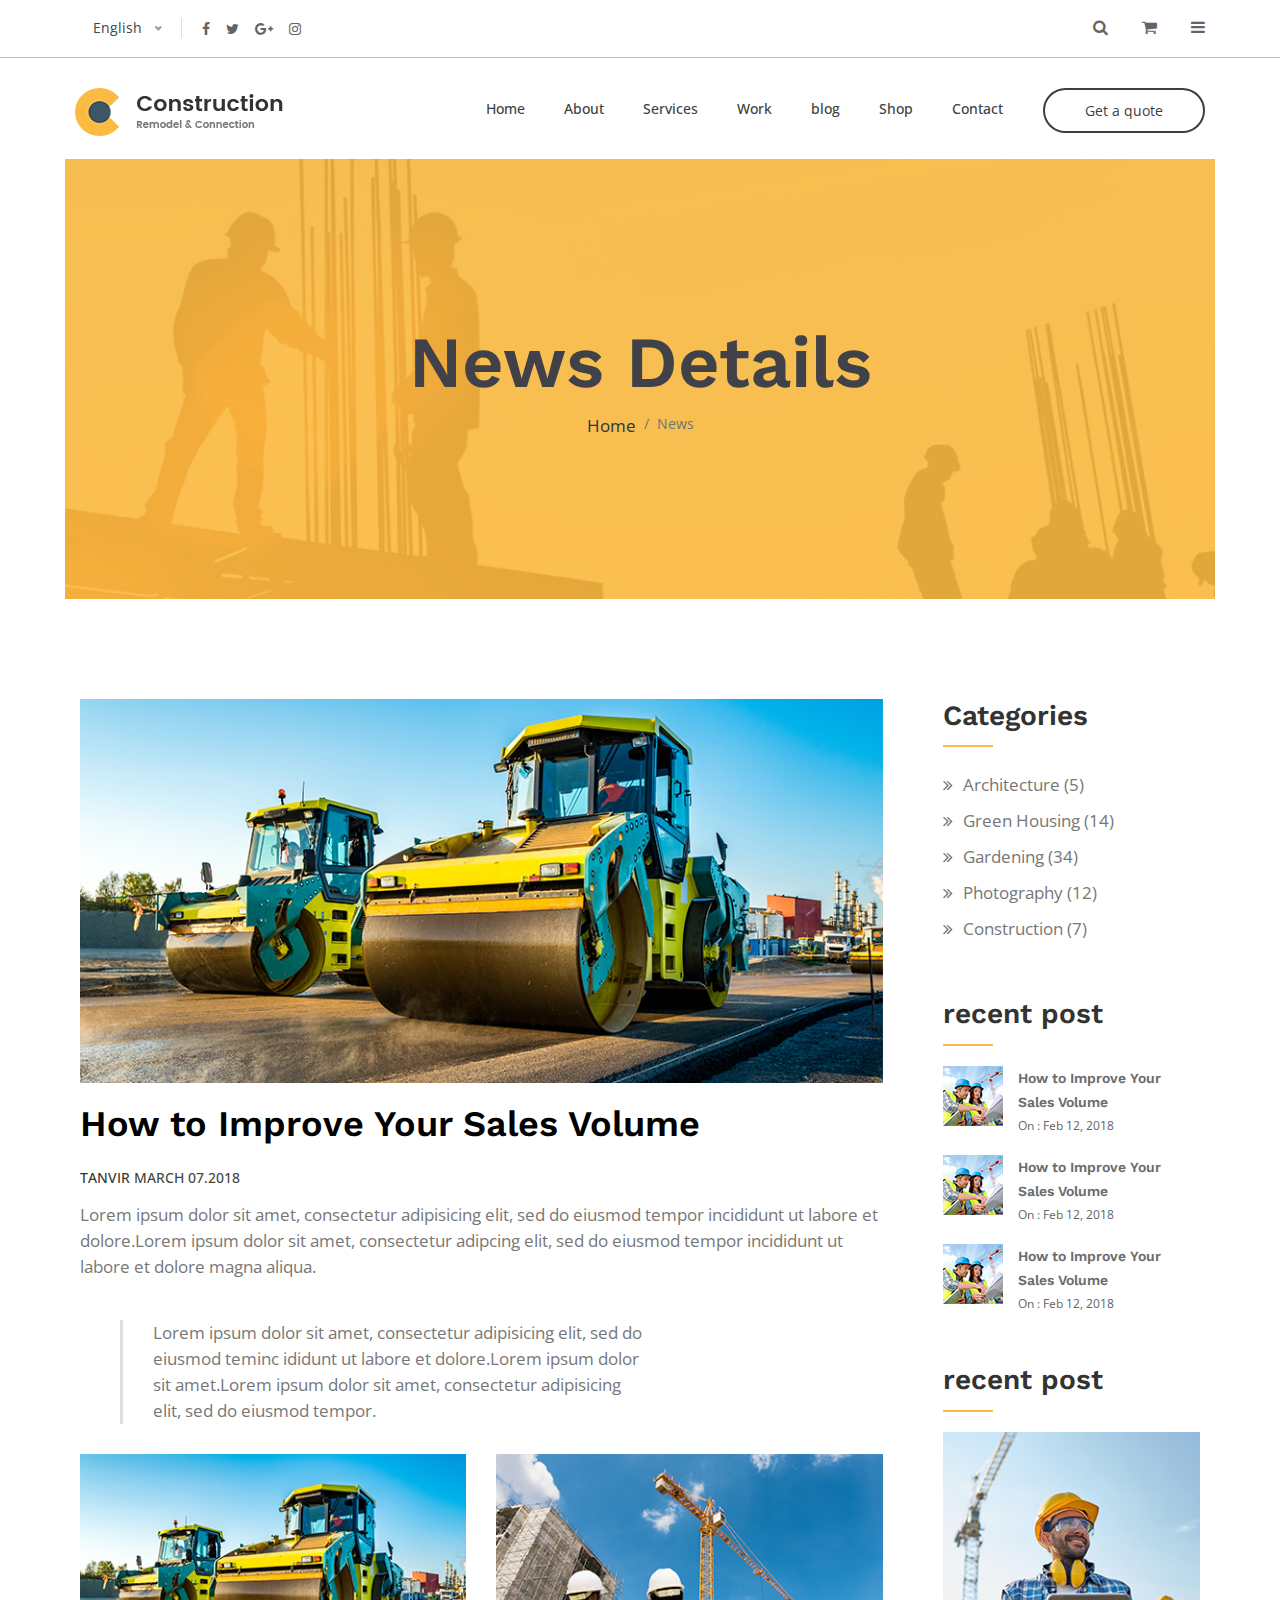
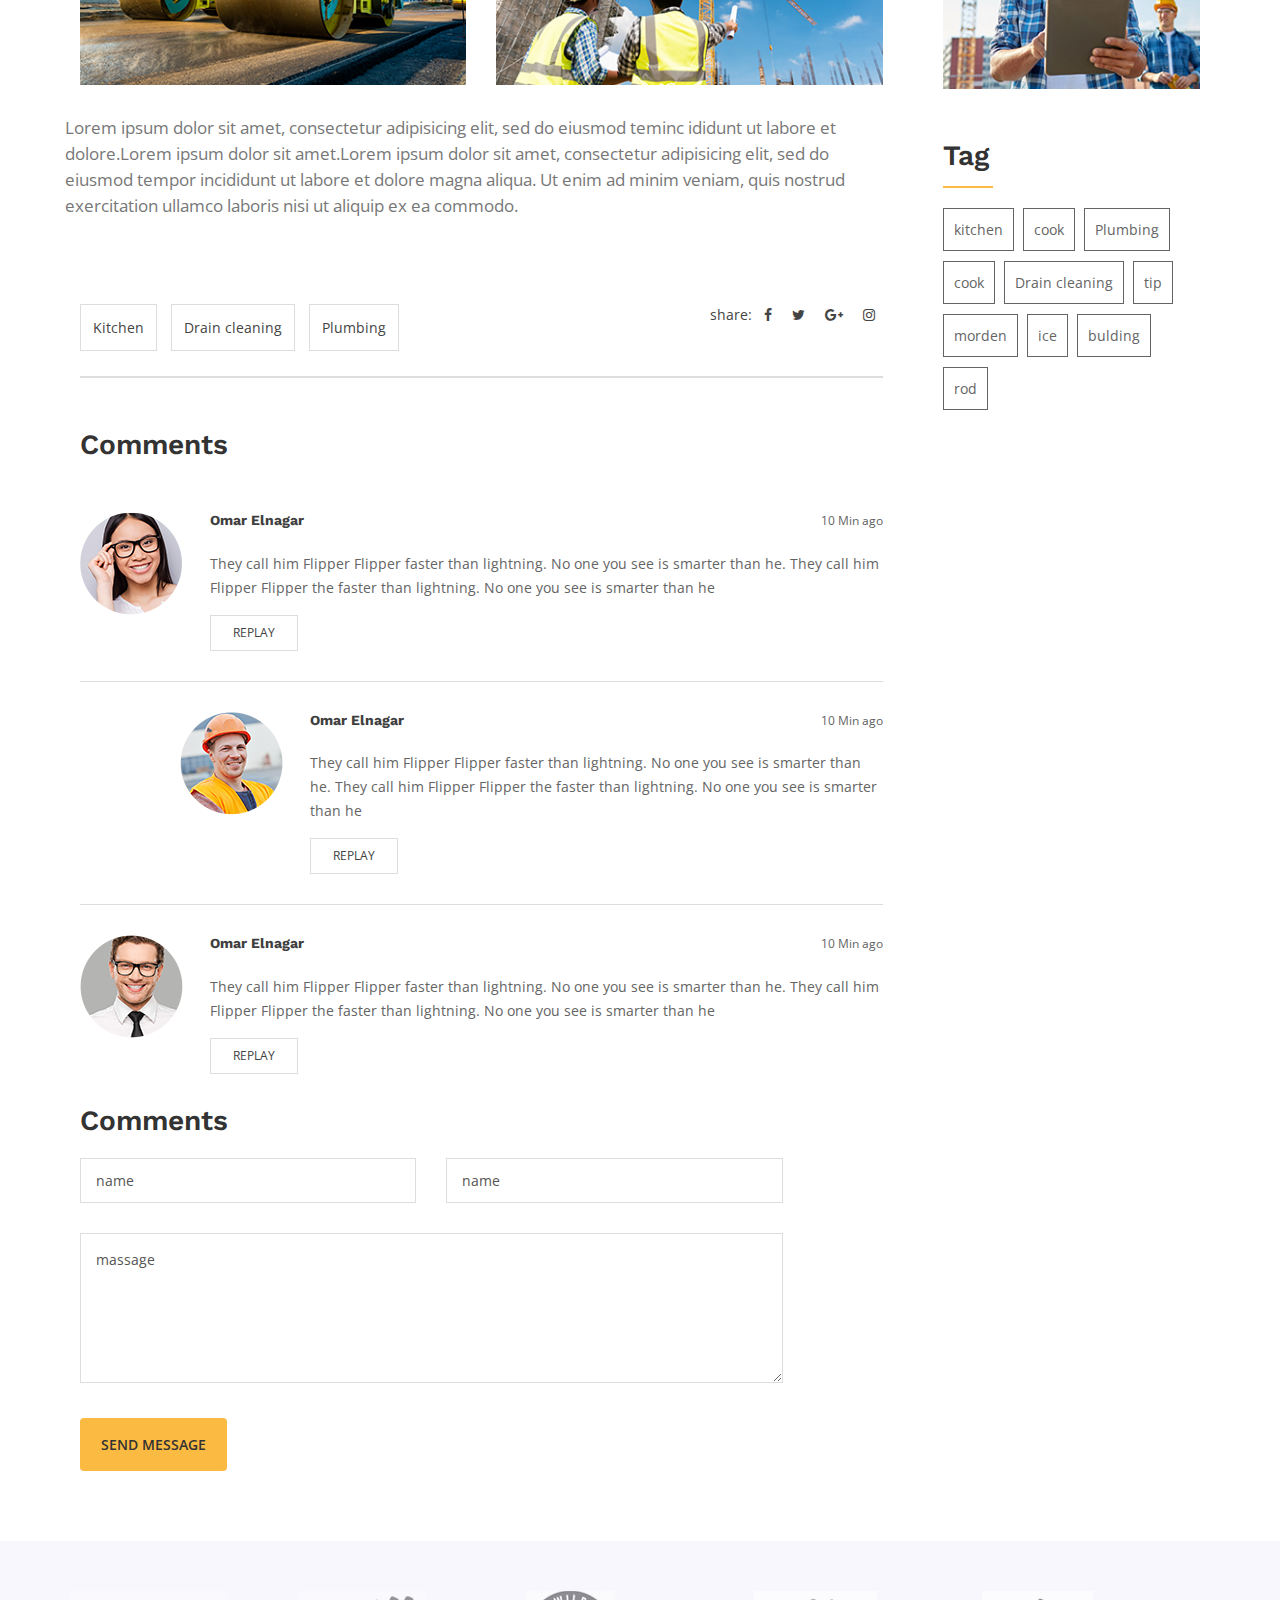
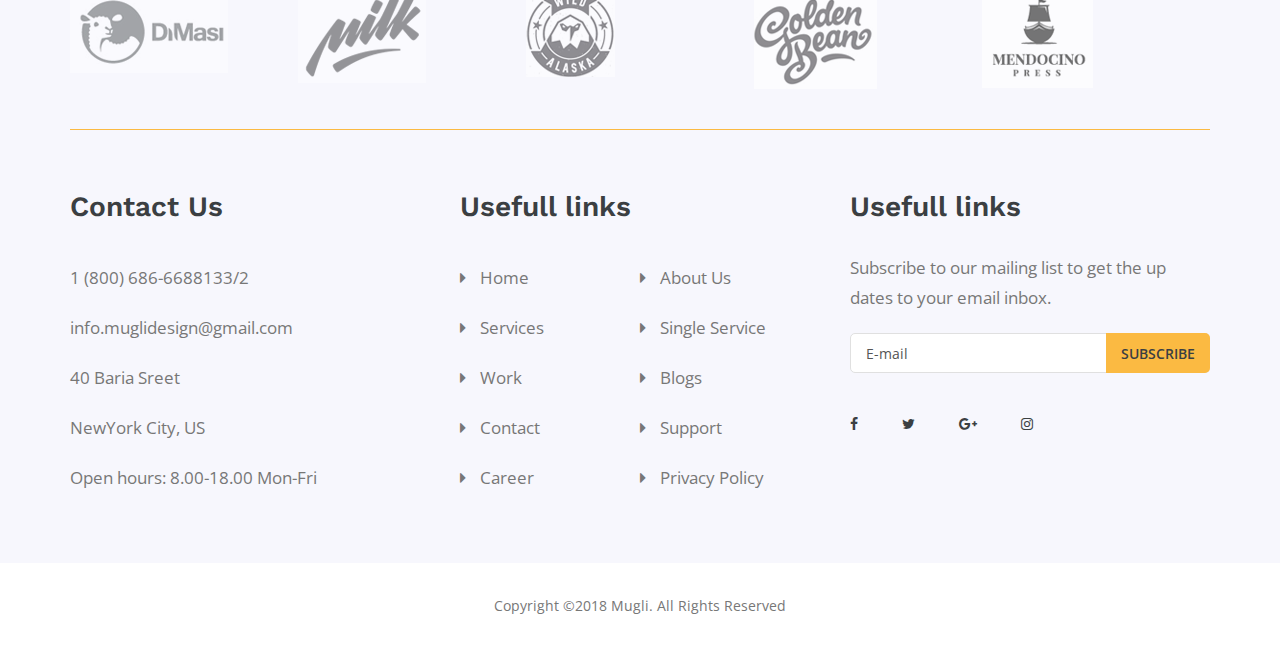
<file: blog - details.html>
<!doctype html>
<html class="no-js" lang="">

<head>
  <meta charset="utf-8">
  <meta http-equiv="x-ua-compatible" content="ie=edge">
  <title>Work details</title>
  <meta name="description" content="">
  <meta name="viewport" content="width=device-width, initial-scale=1, shrink-to-fit=no">

  <link rel="manifest" href="site.webmanifest">
  <link rel="apple-touch-icon" href="ico.png">
  <link rel="shortcut icon" href="./img/logo/favicon.ico" type="image/x-icon">
  <!-- Place favicon.ico in the root directory -->

  <!-- All css here -->

  <!-- Bootstrap css -->
  <link rel="stylesheet" href="css/bootstrap.min.css">

  <!-- slick css -->
  <link rel="stylesheet" href="css/slick.css">
  
  <!-- meanmenu css -->
  <link rel="stylesheet" href="css/meanmenu.css">

  <!-- Font Awesome css -->
  <link rel="stylesheet" href="css/font-awesome.min.css">

  <!-- nice select css -->
  <link rel="stylesheet" href="css/nice-select.css">
  
  <!-- default css -->
  <link rel="stylesheet" href="css/default.css">

  <!--Template css-->
  <link rel="stylesheet" href="css/style.css">

  <!--Responsive css-->
  <link rel="stylesheet" href="css/responsive.css">

</head>
<body>

  <!-- header area start -->
  <header>
    <div class="header-top-area pr-60 pl-60">
      <div class="container-fluid">
        <div class="row">
          <div class="col-xl-6 col-lg-6 col-md-6 col-6 d-flex align-items-center ">
            <div class="language f-left">
              <select name="language" id="language">
                <option value="">English</option>
                <option value="">Bangla</option>
                <option value="">Hindi</option>
                <option value="">Chinese</option>
                <option value="">Japanese</option>
                <option value="">French</option>
                <option value="">Spenishes</option>
                <option value="">Itaian</option>
              </select>
            </div>
            <div class="social-icon f-left">
              <a href="#"> <i class="fa fa-facebook"></i></a>
              <a href="#"> <i class="fa fa-twitter"></i></a>
              <a href="#"> <i class="fa fa-google-plus"></i></a>
              <a href="#"> <i class="fa fa-instagram"></i></a>
            </div>
          </div>
          <div class="col-xl-6 col-lg-6 col-md-6 col-sm-6 col-6">
            <div class="header-right f-right mt-15">
              <ul class="search-aera">
                <li><a href="#"><i class="fa fa-search"></i></a>
                  <div class="search-bar">
                    <form action="#">
                      <input type="text" placeholder="Search">
                      <i class="fa fa-search"></i>
                    </form>
                  </div>
                </li>
                <li><a href="#"><i class="fa fa-shopping-cart"></i></a></li>
                <li><a href="#"><i class="fa fa-bars"></i></a></li>
              </ul>
            </div>
          </div>
        </div>
      </div>
    </div>
    <!-- header bottom area -->
    <div class="header-bottom-area pr-60 pl-60">
      <div class="container-fluid">
        <div class="row">
          <div class="col-xl-3 col-lg-3 col-md-3">
            <div class="logo mt-30">
              <a href="index.html"><img src="img/logo/logo.png" alt=""></a>
            </div>
          </div>
          <div class="col-xl-9 col-lg-9 col-md-9">
            <div class="header-botton f-right mt-30 ml">
              <a href="#">Get a quote</a>
            </div>
            <div class="main-menu f-right">
             <nav id="mobile-menu">
              <ul>
                <li><a href="#">Home</a>
                  <ul class="submenu">
                    <li><a href="index.html">Index 1</a></li>
                    <li><a href="index-2.html">Index 2</a></li>
                    <li><a href="index-3.html">Index 3</a></li>
                  </ul>
                </li>
                <li><a href="about.html">About</a></li>
                <li><a href="services.html">Services</a></li>
                <li><a href="portfolio.html">Work</a></li>
                <li><a href="#">blog</a>
                 <ul class="submenu">
                  <li><a href="blog.html">blog</a></li>
                  <li><a href="blog - sidebar.html">blog sideber</a></li>
                  <li><a href="blog - details.html">blog details</a></li>
                  <li><a href="portfolio-details.html">protfolio details</a></li>
                  <li><a href="Careers.html">careers</a></li>
                </ul>
              </li>
              <li><a href="#">Shop</a>
               <ul class="submenu">
                <li><a href="shop.html">shop</a></li>
                <li><a href="cart.html">cart</a></li>
                <li><a href="product-details.html">pro-info</a></li>
              </ul>
            </li>
            <li><a href="contact.html">Contact</a></li>
          </ul>
        </nav>
      </div>
      <div class="mobile-menu"></div>
    </div>
  </div>
</div>
</div>
</header>
<!-- header area end -->



<!-- wrapper box start -->
<div class="wrapper-box pl-65 pr-65">
  <!-- page title area start -->
  <div class="page-title-area pb-160 pt-160"style="background-image: url(img/bg/about-bg.jpg)">
    <div class="container-fluid">
      <div class="row">
        <div class="col-xl-12">
          <div class="page-title text-center">
            <h2>News Details</h2>
            <nav aria-label="breadcrumb">
              <ol class="breadcrumb justify-content-center">
                <li class="breadcrumb-item"><a href="#">Home</a></li>
                <li class="breadcrumb-item active" aria-current="page">News</li>
              </ol>
            </nav>
          </div>
        </div>
      </div>
    </div>
  </div>
  <!-- page title area end -->

  <!-- blog area start -->
  <div class="blog-area pb-70 pt-100">
    <div class="container">
      <div class="row">
        <div class="col-xl-9 col-lg-9 pr-45">
          <div class="blog-item blog-post mb-50">
            <div class="blog-thumb">
              <a href=""><img src="img/blog/news/news2.jpg" alt=""></a>
            </div>
            <div class="blog-content-2">
              <h2>How to Improve Your Sales
              Volume</h2>
              <div class="post-meta">
                <a href="#"><span>Tanvir</span></a>
                <span>March 07.2018</span>
              </div>
              <p>Lorem ipsum dolor sit amet, consectetur adipisicing elit, sed do eiusmod tempor incididunt ut labore et dolore.Lorem ipsum dolor sit amet, consectetur adipcing elit, sed do eiusmod tempor incididunt ut labore et dolore magna aliqua. </p>
              <blockquote class="blockquote">
                <p class="m-0">Lorem ipsum dolor sit amet, consectetur adipisicing elit, sed do eiusmod teminc ididunt ut labore et dolore.Lorem ipsum dolor sit amet.Lorem ipsum dolor sit amet, consectetur adipisicing elit, sed do eiusmod tempor.</p>
              </blockquote>
            </div>
            <div class="row">
              <div class="col-xl-6 col-lg-6 col-md-6">
                <div class="blog-details-img mb-30">
                  <img src="img/blog/newsdetails/newsDetails1.jpg" alt="">
                </div>
              </div>
              <div class="col-xl-6 col-lg-6 col-md-6">
                <div class="blog-details-img mb-30">
                  <img src="img/blog/newsdetails/newsDetails2.jpg" alt="">
                </div>
              </div>
              <p>Lorem ipsum dolor sit amet, consectetur adipisicing elit, sed do eiusmod teminc ididunt ut labore et dolore.Lorem ipsum dolor sit amet.Lorem ipsum dolor sit amet, consectetur adipisicing elit, sed do eiusmod tempor incididunt ut labore et dolore magna aliqua. Ut enim ad minim veniam, quis nostrud exercitation ullamco laboris nisi ut aliquip ex ea commodo.</p>
            </div>
            <div class="row mt-70">
              <div class="col-xl-6 ">
                <div class="blog-post-tag">
                  <a href="#">Kitchen</a>
                  <a href="#">Drain cleaning</a>
                  <a href="#">Plumbing</a>
                </div>
              </div>
              <div class="col-xl-6">
                <div class="blog-Share-icon text-right">
                  <span>share:</span>
                  <a href="#"> <i class="fa fa-facebook"></i></a>
                  <a href="#"> <i class="fa fa-twitter"></i></a>
                  <a href="#"> <i class="fa fa-google-plus"></i></a>
                  <a href="#"> <i class="fa fa-instagram"></i></a>
                </div>
              </div>
            </div>
          </div>
          <div class="post-comment">
            <div class="section-title">
              <h2>Comments</h2>
            </div>
            <div class="latest-comment">
              <ul>
                <li>
                  <div class="comment-avater">
                    <img src="img/blog/comments/comment1.png" alt="">
                  </div>
                  <div class="comment-text">
                    <div class="avater-name">
                      <h5>Omar Elnagar</h5>
                      <span>10 Min ago</span>
                    </div>
                    <p>They call him Flipper Flipper faster than lightning. No one you see is smarter than he. They call him Flipper Flipper the faster than lightning. No one you see is smarter than he</p>
                    <a href="#">Replay</a>
                  </div>
                </li>
              </ul>
              <ul class="middle-comment">
                <li>
                  <div class="comment-avater">
                    <img src="img/blog/comments/comment2.png" alt="">
                  </div>
                  <div class="comment-text">
                    <div class="avater-name">
                      <h5>Omar Elnagar</h5>
                      <span>10 Min ago</span>
                    </div>
                    <p>They call him Flipper Flipper faster than lightning. No one you see is smarter than he. They call him Flipper Flipper the faster than lightning. No one you see is smarter than he</p>
                    <a href="#">Replay</a>
                  </div>
                </li>
              </ul>
              <ul>
                <li>
                  <div class="comment-avater">
                    <img src="img/blog/comments/comment3.png" alt="">
                  </div>
                  <div class="comment-text">
                    <div class="avater-name">
                      <h5>Omar Elnagar</h5>
                      <span>10 Min ago</span>
                    </div>
                    <p>They call him Flipper Flipper faster than lightning. No one you see is smarter than he. They call him Flipper Flipper the faster than lightning. No one you see is smarter than he</p>
                    <a href="#">Replay</a>
                  </div>
                </li>
              </ul>
            </div>
          </div>
          <div class="comment-form pr-100">
            <div class="section-title">
              <h2>Comments</h2>
            </div>
            <form action="#">
              <div class="row">
                <div class="col-xl-6 col-lg-6 col-md-6 col-12">
                  <input type="text"placeholder="name">
                </div>
                <div class="col-xl-6 col-lg-6 col-md-6 col-12">
                  <input type="text"placeholder="name">
                </div>
                <div class="col-12">
                  <textarea name="" id="" cols="30" rows="10"placeholder="massage"></textarea>
                  <button class="btn">Send message</button>
                </div>
              </div>
            </form>
          </div>
        </div>
        <!-- sideber wedget -->
        <div class="col-xl-3 col-lg-3">
          <div class="sideber-wedget mb-50">
            <h2>Categories</h2>
            <ul class="cat">
              <li><a href="#">Architecture (5)</a></li>
              <li><a href="#">Green Housing (14)</a></li>
              <li><a href="#">Gardening (34)</a></li>
              <li><a href="#">Photography (12)</a></li>
              <li><a href="#">Construction (7)</a></li>
            </ul>
          </div>
          <div class="sideber-wedget mb-50">
            <h2>recent post</h2>
            <ul class="recent-post">
              <li>
                <div class="recent-img">
                  <img src="img/blog/reccnt/blog-1.jpg" alt="">
                </div>
                <div class="recent-info">
                  <h4>How to Improve Your Sales
                  Volume</h4>
                  <span>On : Feb 12, 2018</span>
                </div>
              </li>
              <li>
                <div class="recent-img">
                  <img src="img/blog/reccnt/blog-1.jpg" alt="">
                </div>
                <div class="recent-info">
                  <h4>How to Improve Your Sales
                  Volume</h4>
                  <span>On : Feb 12, 2018</span>
                </div>
              </li>
              <li>
                <div class="recent-img">
                  <img src="img/blog/reccnt/blog-1.jpg" alt="">
                </div>
                <div class="recent-info">
                  <h4>How to Improve Your Sales
                  Volume</h4>
                  <span>On : Feb 12, 2018</span>
                </div>
              </li>
            </ul>
          </div>
          <div class="sideber-wedget mb-50">
            <h2>recent post</h2>
            <div class="banner">
              <img src="img/blog/banner/banner.jpg" alt="">
            </div>
          </div>
          <div class="sideber-wedget mb-50">
            <h2>Tag</h2>
            <ul class="tag">
              <li><a href="#">kitchen</a></li>
              <li><a href="#">cook</a></li>
              <li><a href="#">Plumbing</a></li>
              <li><a href="#">cook</a></li>
              <li><a href="#">Drain cleaning</a></li>
              <li><a href="#">tip</a></li>
              <li><a href="#">morden</a></li>
              <li><a href="#">ice</a></li>
              <li><a href="#">bulding</a></li>
              <li><a href="#">rod</a></li>
            </ul>
          </div>
        </div>
      </div>
    </div>
  </div>
</div>
<!-- blog area end -->

<!-- footer area start -->
<footer>
  <div class="footer-area gray-bg">
    <div class="container">
      <div class="brand-active brand-border pt-50 pb-40">
        <div class="single-brand">
          <img src="img/brand/brand-1.png" alt="">
        </div>
        <div class="single-brand">
          <img src="img/brand/brand-2.png" alt="">
        </div>
        <div class="single-brand">
          <img src="img/brand/brand-3.png" alt="">
        </div>
        <div class="single-brand">
          <img src="img/brand/brand-4.png" alt="">
        </div>
        <div class="single-brand">
          <img src="img/brand/brand-5.png" alt="">
        </div>
        <div class="single-brand">
          <img src="img/brand/brand-1.png" alt="">
        </div>
        <div class="single-brand">
          <img src="img/brand/brand-2.png" alt="">
        </div>
      </div>
    </div>
  </div>
  <div class="widget-area pt-60 pb-60 gray-bg">
    <div class="container">
      <div class="row">
        <div class="col-xl-4 col-lg-4 col-md-4">
          <div class="footer-widget">
            <h2>Contact Us</h2>
            <ul class="widget-info">
              <li>1 (800) 686-6688133/2</li>
              <li>info.muglidesign@gmail.com</li>
              <li>40 Baria Sreet</li>
              <li>NewYork City, US</li>
              <li>Open hours: 8.00-18.00 Mon-Fri</li>
            </ul>
          </div>
        </div>
        <div class="col-xl-4 col-lg-4 col-md-4">
          <div class="footer-widget">
            <h2>Usefull links</h2>
            <ul class="footer-link">
              <li><a href="#">Home</a></li>
              <li><a href="#">About Us</a></li>
              <li><a href="#">Services</a></li>
              <li><a href="#">Single Service</a></li>
              <li><a href="#">Work</a></li>
              <li><a href="#">Blogs</a></li>
              <li><a href="#">Contact</a></li>
              <li><a href="#">Support</a></li>
              <li><a href="#">Career</a></li>
              <li><a href="#">Privacy Policy</a></li>
            </ul>
          </div>
        </div>
        <div class="col-xl-4 col-lg-4 col-md-4">
          <div class="footer-widget">
            <h2>Usefull links</h2>
            <p>Subscribe to our mailing list to get the up dates to your email inbox.</p>
            <form action="#">
              <input type="email" placeholder="E-mail">
              <button>Subscribe</button>
            </form>
            <div class="footer-icon">
              <a href="#"> <i class="fa fa-facebook"></i></a>
              <a href="#"> <i class="fa fa-twitter"></i></a>
              <a href="#"> <i class="fa fa-google-plus"></i></a>
              <a href="#"> <i class="fa fa-instagram"></i></a>
            </div>
          </div>
        </div>
      </div>
    </div>
  </div>
  <div class="copyright-area pt-30 pb-30">
    <div class="container">
      <div class="copyright-text text-center">
        <p>Copyright ©2018 Mugli. All Rights Reserved</p>
      </div>
    </div>
  </div>
</footer>
<!-- footer area end -->
</div>
<!-- wrapper box end -->



<!--All Js here -->

<!--Latest version JQuery-->
<script src="js/vendor/jquery-1.12.4.min.js"></script>

<!-- Modernizr js -->
<script src="js/vendor/modernizr-3.6.0.min.js"></script>

<!-- Popper js -->
<script src="js/popper.min.js"></script>

<!--Bootstrap js-->
<script src="js/bootstrap.min.js"></script>

<!-- counter js -->
<script src="js/waypoints.min.js"></script>
<script src="js/jquery.counterup.min.js"></script>

<!-- slick js -->
<script src="js/slick.min.js"></script>

<!-- niceselect js -->
<script src="js/jquery.nice-select.min.js"></script>

<!-- meanmenu js -->
<script src="js/jquery.meanmenu.min.js"></script>

<!-- isotop js -->
<script src="js/isotope-docs.min.js"></script>

<!-- magnific popup -->
<script src="js/jquery.magnific-popup.min.js"></script>

<!--Main js-->
<script src="js/main.js"></script>


</body>
</html>
</file>
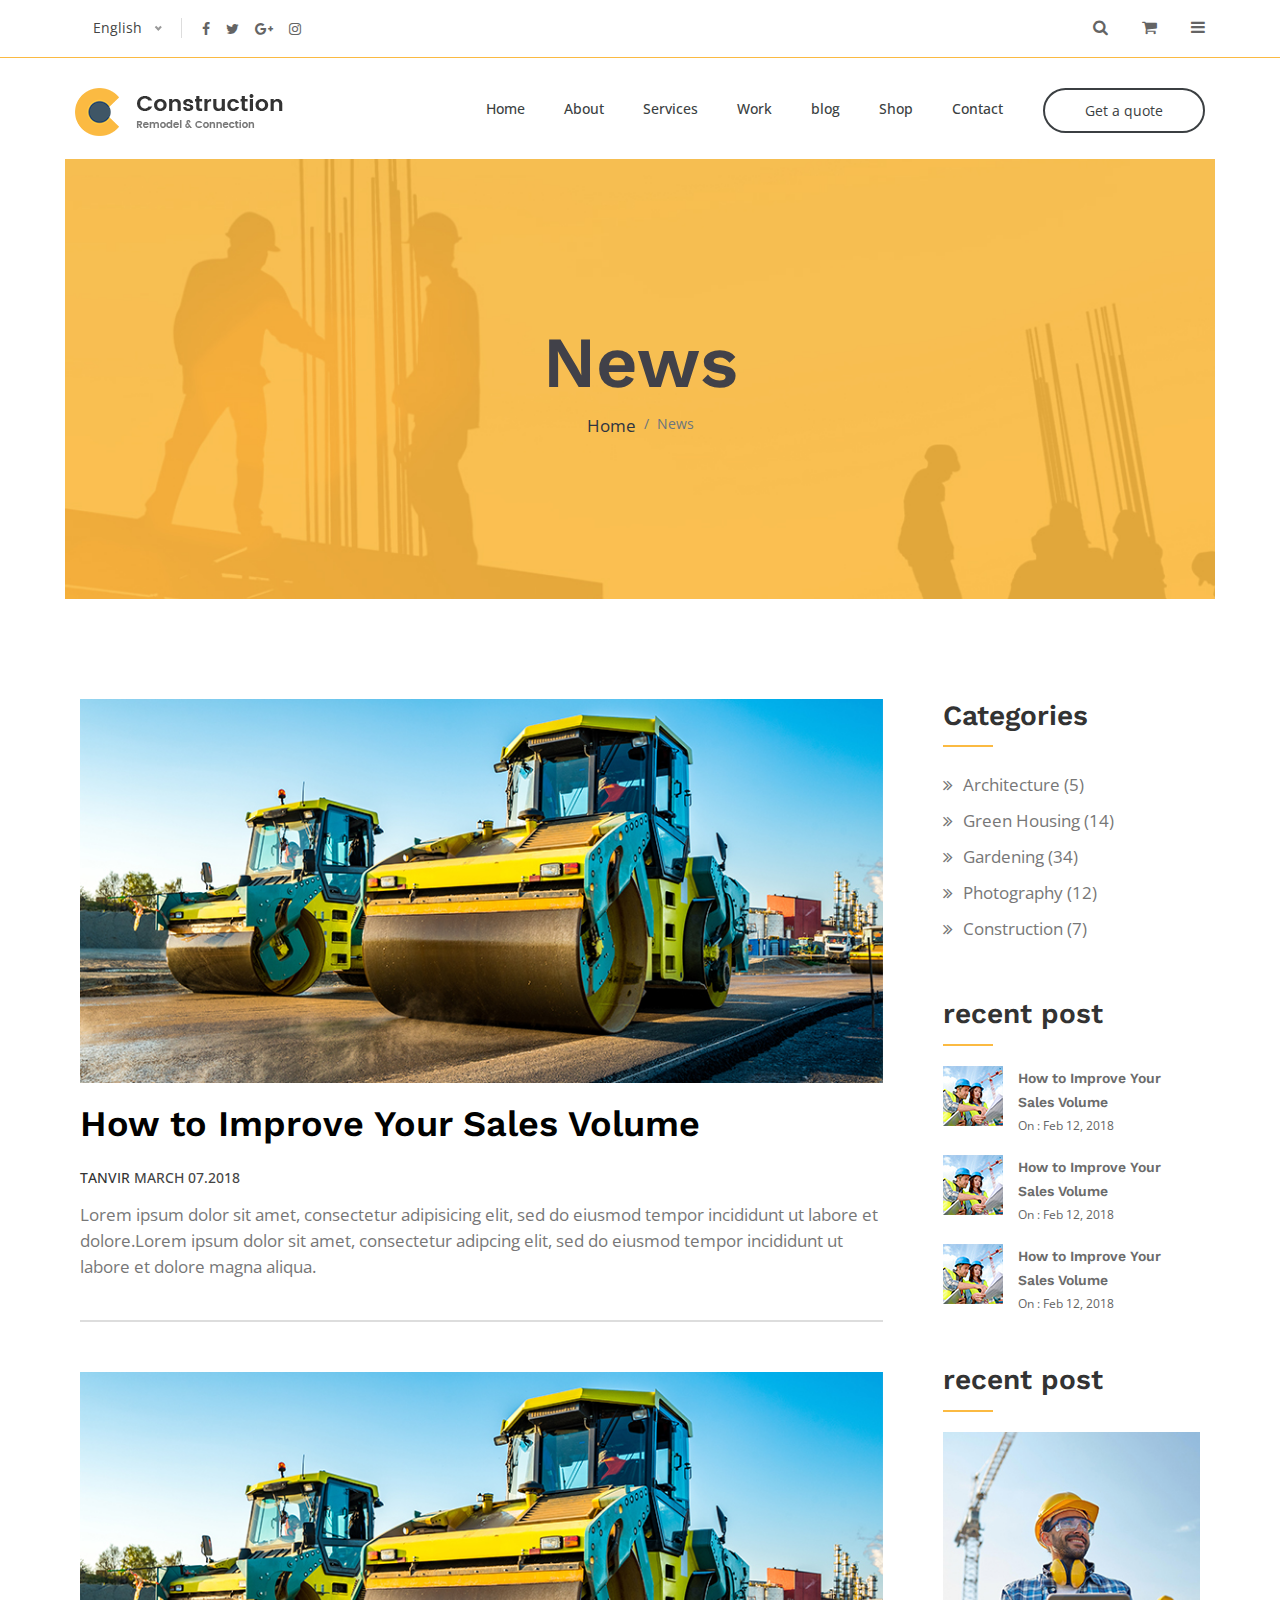
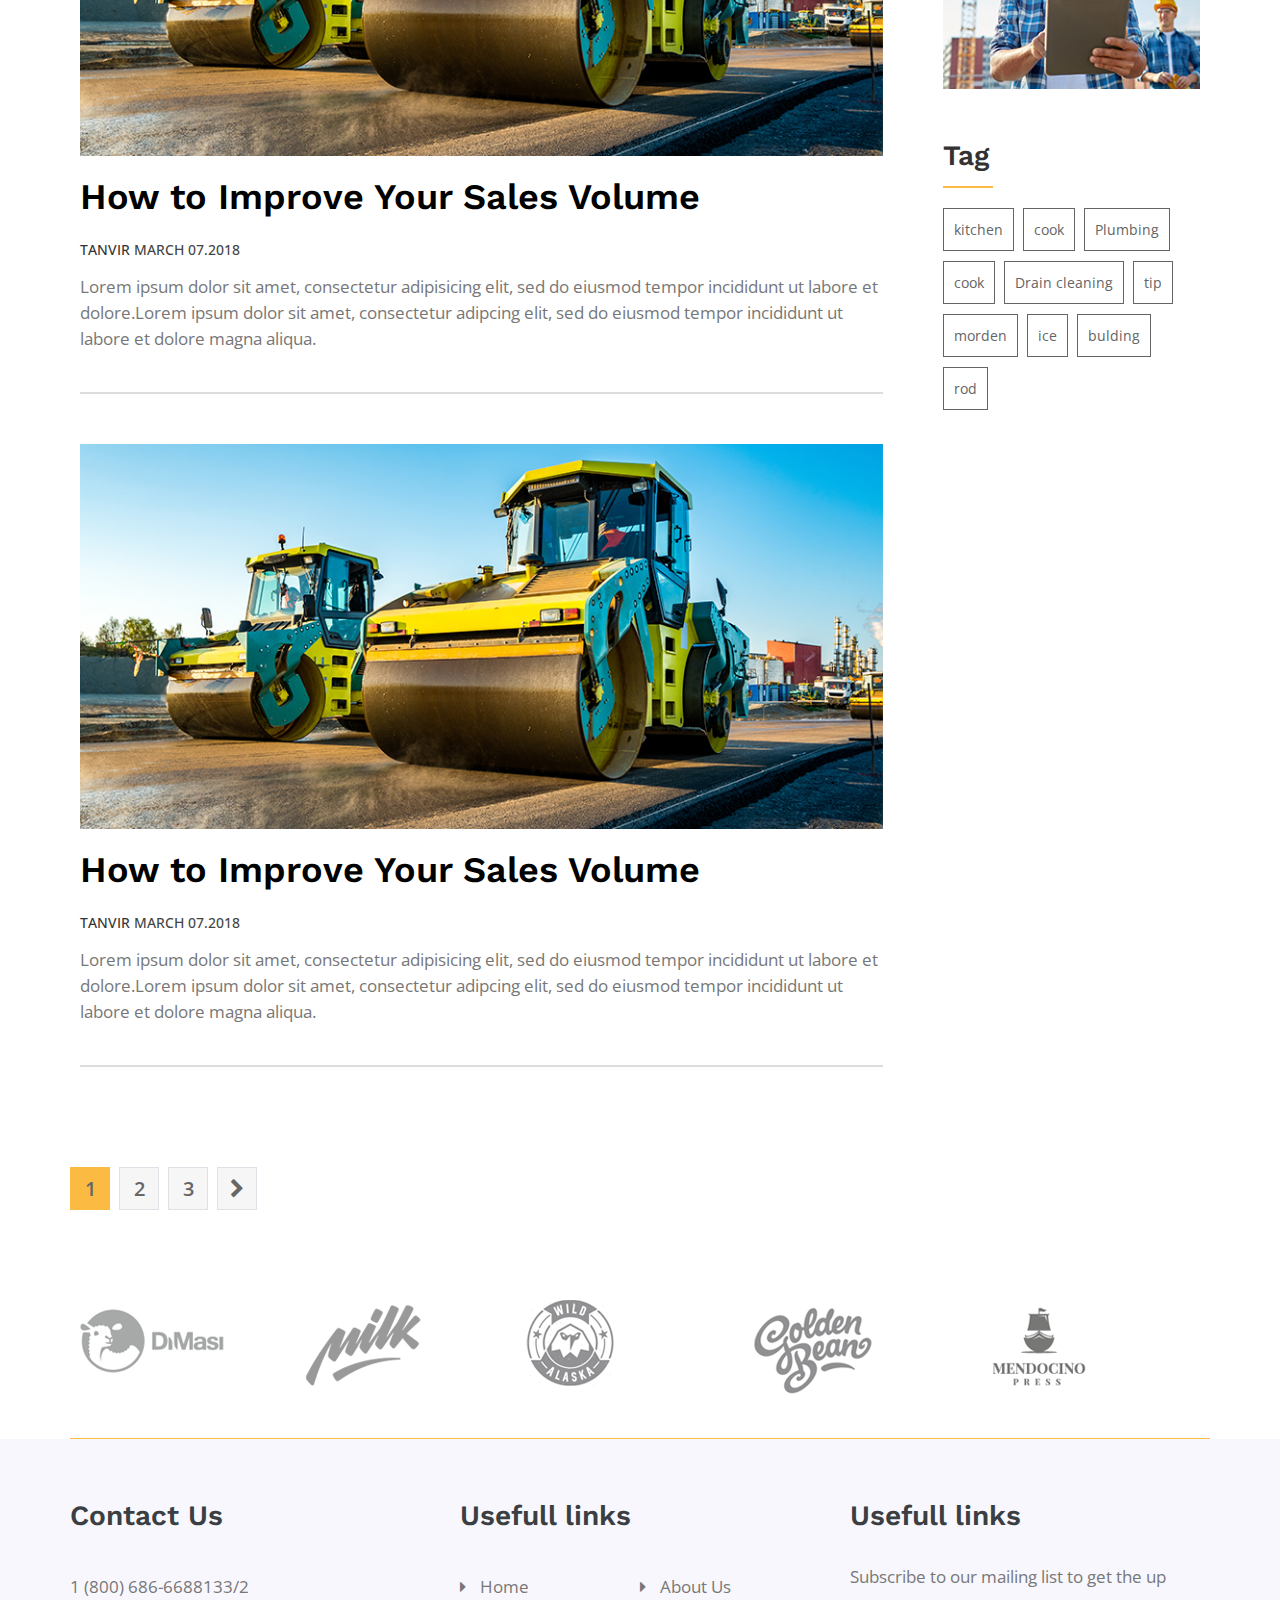
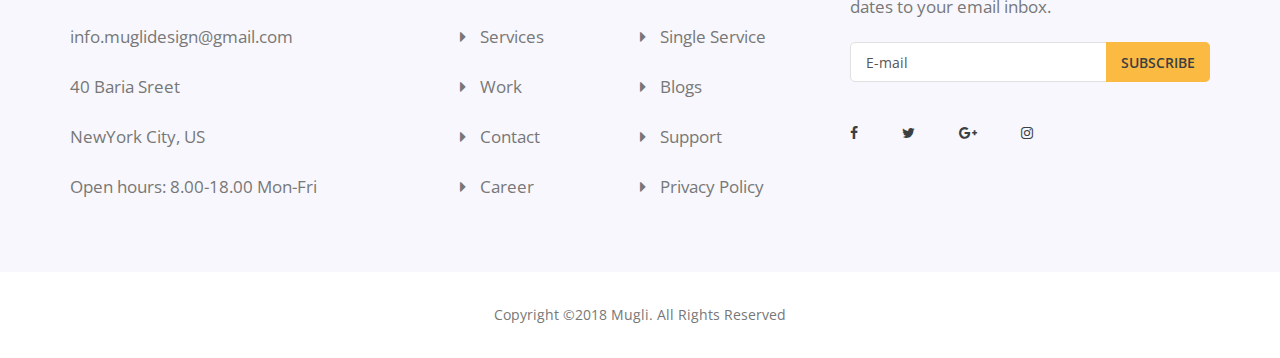
<file: blog - sidebar.html>
<!doctype html>
<html class="no-js" lang="">

<head>
  <meta charset="utf-8">
  <meta http-equiv="x-ua-compatible" content="ie=edge">
  <title>Work details</title>
  <meta name="description" content="">
  <meta name="viewport" content="width=device-width, initial-scale=1, shrink-to-fit=no">

  <link rel="manifest" href="site.webmanifest">
  <link rel="apple-touch-icon" href="ico.png">
  <link rel="shortcut icon" href="./img/logo/favicon.ico" type="image/x-icon">
  <!-- Place favicon.ico in the root directory -->

  <!-- All css here -->

  <!-- Bootstrap css -->
  <link rel="stylesheet" href="css/bootstrap.min.css">

  <!-- slick css -->
  <link rel="stylesheet" href="css/slick.css">
  
  <!-- meanmenu css -->
  <link rel="stylesheet" href="css/meanmenu.css">

  <!-- Font Awesome css -->
  <link rel="stylesheet" href="css/font-awesome.min.css">

  <!-- nice select css -->
  <link rel="stylesheet" href="css/nice-select.css">
  
  <!-- default css -->
  <link rel="stylesheet" href="css/default.css">

  <!--Template css-->
  <link rel="stylesheet" href="css/style.css">

  <!--Responsive css-->
  <link rel="stylesheet" href="css/responsive.css">

</head>
<body>

  <!-- header area start -->
  <header>
    <div class="header-top-area pr-60 pl-60">
      <div class="container-fluid">
        <div class="row">
          <div class="col-xl-6 col-lg-6 col-md-6 col-6 d-flex align-items-center ">
            <div class="language f-left">
              <select name="language" id="language">
                <option value="">English</option>
                <option value="">Bangla</option>
                <option value="">Hindi</option>
                <option value="">Chinese</option>
                <option value="">Japanese</option>
                <option value="">French</option>
                <option value="">Spenishes</option>
                <option value="">Itaian</option>
              </select>
            </div>
            <div class="social-icon f-left">
              <a href="#"> <i class="fa fa-facebook"></i></a>
              <a href="#"> <i class="fa fa-twitter"></i></a>
              <a href="#"> <i class="fa fa-google-plus"></i></a>
              <a href="#"> <i class="fa fa-instagram"></i></a>
            </div>
          </div>
          <div class="col-xl-6 col-lg-6 col-md-6 col-sm-6 col-6">
            <div class="header-right f-right mt-15">
              <ul class="search-aera">
                <li><a href="#"><i class="fa fa-search"></i></a>
                  <div class="search-bar">
                    <form action="#">
                      <input type="text" placeholder="Search">
                      <i class="fa fa-search"></i>
                    </form>
                  </div>
                </li>
                <li><a href="#"><i class="fa fa-shopping-cart"></i></a></li>
                <li><a href="#"><i class="fa fa-bars"></i></a></li>
              </ul>
            </div>
          </div>
        </div>
      </div>
    </div>
    <!-- header bottom area -->
    <div class="header-bottom-area pr-60 pl-60">
      <div class="container-fluid">
        <div class="row">
          <div class="col-xl-3 col-lg-3 col-md-3">
            <div class="logo mt-30">
              <a href="index.html"><img src="img/logo/logo.png" alt=""></a>
            </div>
          </div>
          <div class="col-xl-9 col-lg-9 col-md-9">
            <div class="header-botton f-right mt-30 ml">
              <a href="#">Get a quote</a>
            </div>
            <div class="main-menu f-right">
             <nav id="mobile-menu">
              <ul>
                <li><a href="#">Home</a>
                  <ul class="submenu">
                    <li><a href="index.html">Index 1</a></li>
                    <li><a href="index-2.html">Index 2</a></li>
                    <li><a href="index-3.html">Index 3</a></li>
                  </ul>
                </li>
                <li><a href="about.html">About</a></li>
                <li><a href="services.html">Services</a></li>
                <li><a href="portfolio.html">Work</a></li>
                <li><a href="#">blog</a>
                 <ul class="submenu">
                  <li><a href="blog.html">blog</a></li>
                  <li><a href="blog - sidebar.html">blog sideber</a></li>
                  <li><a href="blog - details.html">blog details</a></li>
                  <li><a href="portfolio-details.html">protfolio details</a></li>
                  <li><a href="Careers.html">careers</a></li>
                </ul>
              </li>
              <li><a href="#">Shop</a>
               <ul class="submenu">
                <li><a href="shop.html">shop</a></li>
                <li><a href="cart.html">cart</a></li>
                <li><a href="product-details.html">pro-info</a></li>
              </ul>
            </li>
            <li><a href="contact.html">Contact</a></li>
          </ul>
        </nav>
      </div>
      <div class="mobile-menu"></div>
    </div>
  </div>
</div>
</div>
</header>
<!-- header area end -->



<!-- wrapper box start -->
<div class="wrapper-box pl-65 pr-65">
  <!-- page title area start -->
  <div class="page-title-area pb-160 pt-160"style="background-image: url(img/bg/about-bg.jpg)">
    <div class="container-fluid">
      <div class="row">
        <div class="col-xl-12">
          <div class="page-title text-center">
            <h2>News</h2>
            <nav aria-label="breadcrumb">
              <ol class="breadcrumb justify-content-center">
                <li class="breadcrumb-item"><a href="#">Home</a></li>
                <li class="breadcrumb-item active" aria-current="page">News</li>
              </ol>
            </nav>
          </div>
        </div>
      </div>
    </div>
  </div>
  <!-- page title area end -->
  <!-- blog area start -->
  <div class="blog-area pb-40 pt-100">
    <div class="container">
      <div class="row">
        <div class="col-xl-9 col-lg-9 col-md-9 pr-45 blog-padding">
          <div class="blog-item blog-post mb-50">
            <div class="blog-thumb">
              <a href=""><img src="img/blog/news/news2.jpg" alt=""></a>
            </div>
            <div class="blog-content-2">
              <h2>How to Improve Your Sales
              Volume</h2>
              <div class="post-meta">
                <a href="#"><span>Tanvir</span></a>
                <span>March 07.2018</span>
              </div>
              <p>Lorem ipsum dolor sit amet, consectetur adipisicing elit, sed do eiusmod tempor incididunt ut labore et dolore.Lorem ipsum dolor sit amet, consectetur adipcing elit, sed do eiusmod tempor incididunt ut labore et dolore magna aliqua. </p>
            </div>
          </div>          <div class="blog-item blog-post mb-50">
            <div class="blog-thumb">
              <a href=""><img src="img/blog/news/news2.jpg" alt=""></a>
            </div>
            <div class="blog-content-2">
              <h2>How to Improve Your Sales
              Volume</h2>
              <div class="post-meta">
                <a href="#"><span>Tanvir</span></a>
                <span>March 07.2018</span>
              </div>
              <p>Lorem ipsum dolor sit amet, consectetur adipisicing elit, sed do eiusmod tempor incididunt ut labore et dolore.Lorem ipsum dolor sit amet, consectetur adipcing elit, sed do eiusmod tempor incididunt ut labore et dolore magna aliqua. </p>
            </div>
          </div>          <div class="blog-item blog-post mb-50">
            <div class="blog-thumb">
              <a href=""><img src="img/blog/news/news2.jpg" alt=""></a>
            </div>
            <div class="blog-content-2">
              <h2>How to Improve Your Sales
              Volume</h2>
              <div class="post-meta">
                <a href="#"><span>Tanvir</span></a>
                <span>March 07.2018</span>
              </div>
              <p>Lorem ipsum dolor sit amet, consectetur adipisicing elit, sed do eiusmod tempor incididunt ut labore et dolore.Lorem ipsum dolor sit amet, consectetur adipcing elit, sed do eiusmod tempor incididunt ut labore et dolore magna aliqua. </p>
            </div>
          </div>
          
        </div>
        <div class="col-xl-3 col-lg-3 col-md-3">
          <div class="sideber-wedget mb-50">
            <h2>Categories</h2>
            <ul class="cat">
              <li><a href="#">Architecture (5)</a></li>
              <li><a href="#">Green Housing (14)</a></li>
              <li><a href="#">Gardening (34)</a></li>
              <li><a href="#">Photography (12)</a></li>
              <li><a href="#">Construction (7)</a></li>
            </ul>
          </div>
          <div class="sideber-wedget mb-50">
            <h2>recent post</h2>
            <ul class="recent-post">
              <li>
                <div class="recent-img">
                  <img src="img/blog/reccnt/blog-1.jpg" alt="">
                </div>
                <div class="recent-info">
                  <h4>How to Improve Your Sales
                  Volume</h4>
                  <span>On : Feb 12, 2018</span>
                </div>
              </li>
              <li>
                <div class="recent-img">
                  <img src="img/blog/reccnt/blog-1.jpg" alt="">
                </div>
                <div class="recent-info">
                  <h4>How to Improve Your Sales
                  Volume</h4>
                  <span>On : Feb 12, 2018</span>
                </div>
              </li>
              <li>
                <div class="recent-img">
                  <img src="img/blog/reccnt/blog-1.jpg" alt="">
                </div>
                <div class="recent-info">
                  <h4>How to Improve Your Sales
                  Volume</h4>
                  <span>On : Feb 12, 2018</span>
                </div>
              </li>
            </ul>
          </div>
          <div class="sideber-wedget mb-50">
            <h2>recent post</h2>
            <div class="banner">
              <img src="img/blog/banner/banner.jpg" alt="">
            </div>
          </div>
          <div class="sideber-wedget mb-50">
            <h2>Tag</h2>
            <ul class="tag">
              <li><a href="#">kitchen</a></li>
              <li><a href="#">cook</a></li>
              <li><a href="#">Plumbing</a></li>
              <li><a href="#">cook</a></li>
              <li><a href="#">Drain cleaning</a></li>
              <li><a href="#">tip</a></li>
              <li><a href="#">morden</a></li>
              <li><a href="#">ice</a></li>
              <li><a href="#">bulding</a></li>
              <li><a href="#">rod</a></li>
            </ul>
          </div>
        </div>
      </div>
    </div>
    <div class="row">
      <div class="col-xl-12">
        <nav class="blog-pagination"aria-label="Page navigation example">
          <ul class="pagination justify-content-start">
            <li class="page-item active"><a class="page-link" href="#">1</a></li>
            <li class="page-item"><a class="page-link" href="#">2</a></li>
            <li class="page-item"><a class="page-link" href="#">3</a></li>
            <li class="page-item">
              <a class="page-link" href="#"><i class="fa fa-chevron-right"></i></a>
            </li>
          </ul>
        </nav>
      </div>
    </div>
  </div>
</div>
</div>
<!-- blog area end -->

<!-- footer area start -->
<footer>
  <div class="footer-area">
    <div class="container">
      <div class="brand-active brand-border pt-50 pb-40">
        <div class="single-brand">
          <img src="img/brand/brand-1.png" alt="">
        </div>
        <div class="single-brand">
          <img src="img/brand/brand-2.png" alt="">
        </div>
        <div class="single-brand">
          <img src="img/brand/brand-3.png" alt="">
        </div>
        <div class="single-brand">
          <img src="img/brand/brand-4.png" alt="">
        </div>
        <div class="single-brand">
          <img src="img/brand/brand-5.png" alt="">
        </div>
        <div class="single-brand">
          <img src="img/brand/brand-1.png" alt="">
        </div>
        <div class="single-brand">
          <img src="img/brand/brand-2.png" alt="">
        </div>
      </div>
    </div>
  </div>
  <div class="widget-area pt-60 pb-60 gray-bg">
    <div class="container">
      <div class="row">
        <div class="col-xl-4 col-lg-4 col-md-4">
          <div class="footer-widget">
            <h2>Contact Us</h2>
            <ul class="widget-info">
              <li>1 (800) 686-6688133/2</li>
              <li>info.muglidesign@gmail.com</li>
              <li>40 Baria Sreet</li>
              <li>NewYork City, US</li>
              <li>Open hours: 8.00-18.00 Mon-Fri</li>
            </ul>
          </div>
        </div>
        <div class="col-xl-4 col-lg-4 col-md-4">
          <div class="footer-widget">
            <h2>Usefull links</h2>
            <ul class="footer-link">
              <li><a href="#">Home</a></li>
              <li><a href="#">About Us</a></li>
              <li><a href="#">Services</a></li>
              <li><a href="#">Single Service</a></li>
              <li><a href="#">Work</a></li>
              <li><a href="#">Blogs</a></li>
              <li><a href="#">Contact</a></li>
              <li><a href="#">Support</a></li>
              <li><a href="#">Career</a></li>
              <li><a href="#">Privacy Policy</a></li>
            </ul>
          </div>
        </div>
        <div class="col-xl-4 col-lg-4 col-md-4">
          <div class="footer-widget">
            <h2>Usefull links</h2>
            <p>Subscribe to our mailing list to get the up dates to your email inbox.</p>
            <form action="#">
              <input type="email" placeholder="E-mail">
              <button>Subscribe</button>
            </form>
            <div class="footer-icon">
              <a href="#"> <i class="fa fa-facebook"></i></a>
              <a href="#"> <i class="fa fa-twitter"></i></a>
              <a href="#"> <i class="fa fa-google-plus"></i></a>
              <a href="#"> <i class="fa fa-instagram"></i></a>
            </div>
          </div>
        </div>
      </div>
    </div>
  </div>
  <div class="copyright-area pt-30 pb-30">
    <div class="container">
      <div class="copyright-text text-center">
        <p>Copyright ©2018 Mugli. All Rights Reserved</p>
      </div>
    </div>
  </div>
</footer>
<!-- footer area end -->
</div>
<!-- wrapper box end -->



<!--All Js here -->

<!--Latest version JQuery-->
<script src="js/vendor/jquery-1.12.4.min.js"></script>

<!-- Modernizr js -->
<script src="js/vendor/modernizr-3.6.0.min.js"></script>

<!-- Popper js -->
<script src="js/popper.min.js"></script>

<!--Bootstrap js-->
<script src="js/bootstrap.min.js"></script>

<!-- counter js -->
<script src="js/waypoints.min.js"></script>
<script src="js/jquery.counterup.min.js"></script>

<!-- slick js -->
<script src="js/slick.min.js"></script>

<!-- niceselect js -->
<script src="js/jquery.nice-select.min.js"></script>

<!-- meanmenu js -->
<script src="js/jquery.meanmenu.min.js"></script>

<!-- isotop js -->
<script src="js/isotope-docs.min.js"></script>

<!-- magnific popup -->
<script src="js/jquery.magnific-popup.min.js"></script>

<!--Main js-->
<script src="js/main.js"></script>


</body>
</html>
</file>
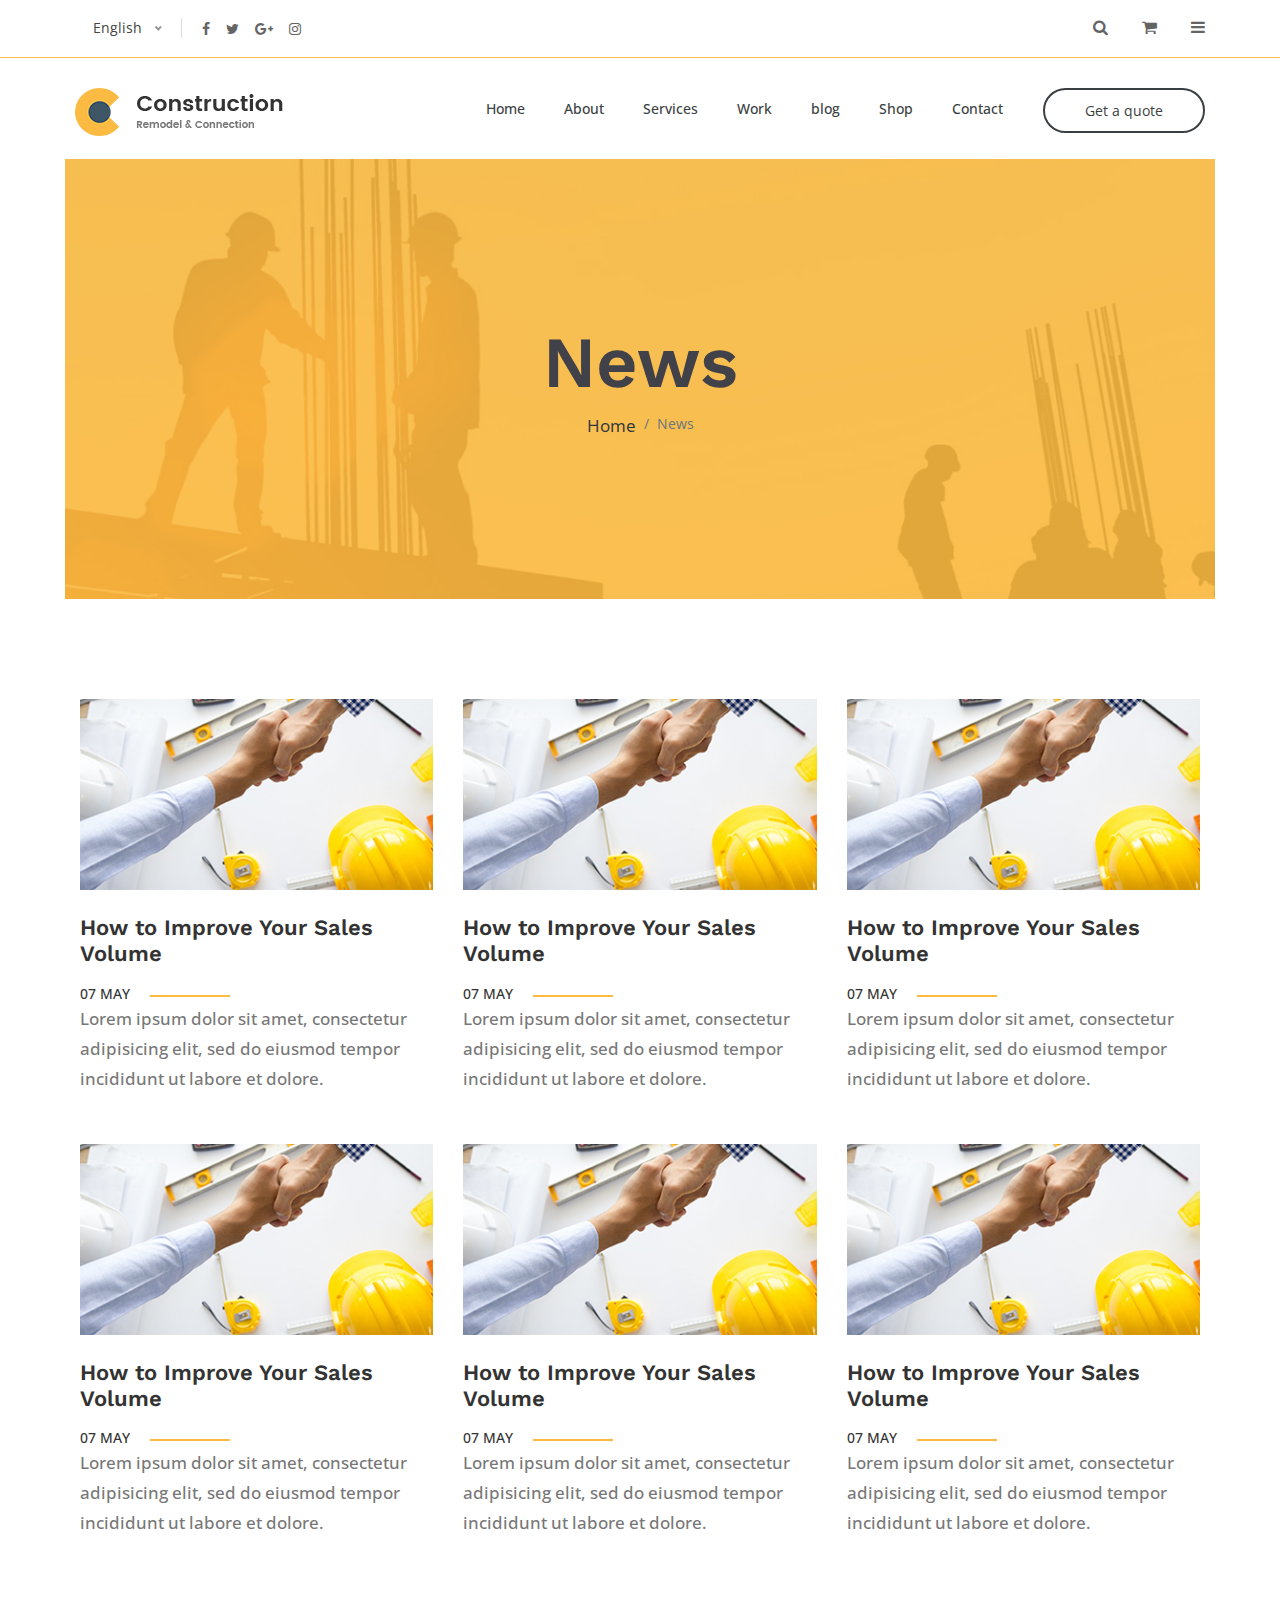
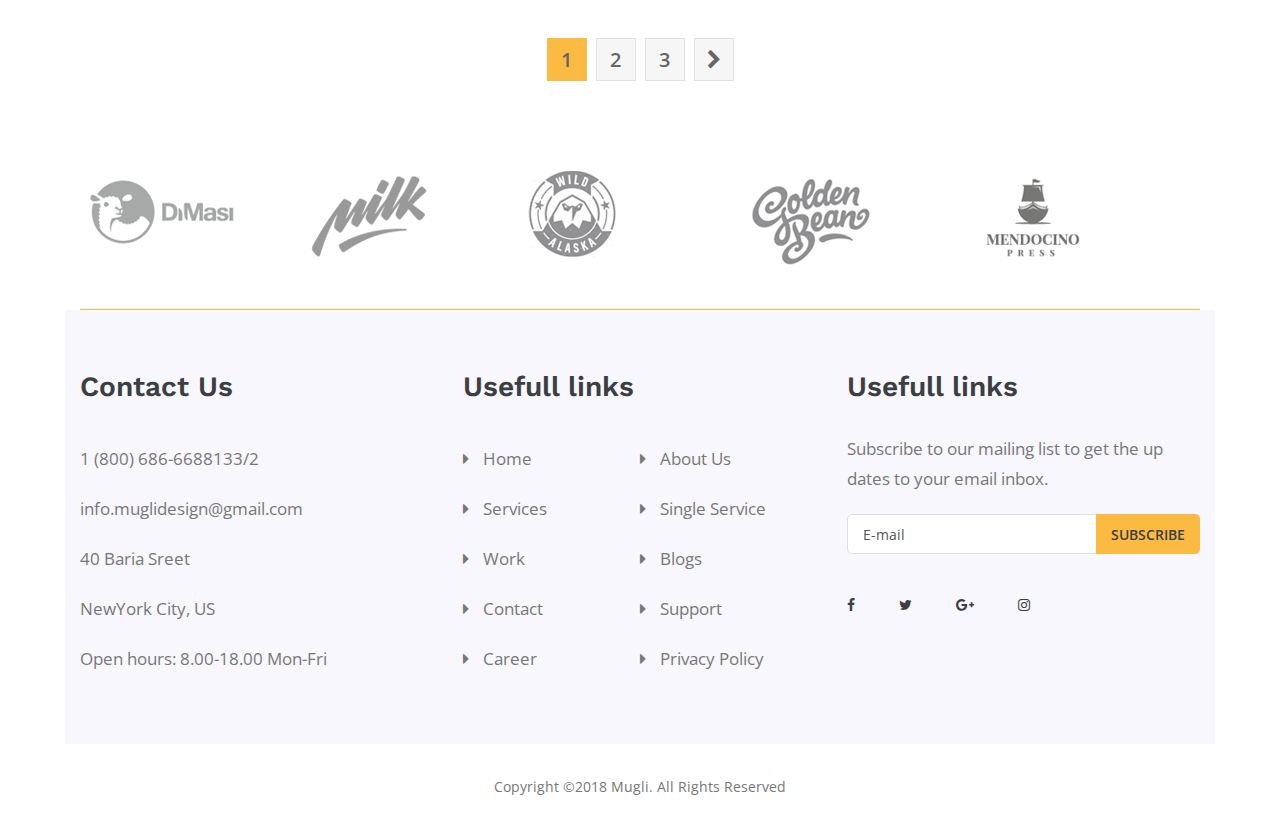
<file: blog.html>
<!doctype html>
<html class="no-js" lang="">

<head>
  <meta charset="utf-8">
  <meta http-equiv="x-ua-compatible" content="ie=edge">
  <title>Work details</title>
  <meta name="description" content="">
  <meta name="viewport" content="width=device-width, initial-scale=1, shrink-to-fit=no">

  <link rel="manifest" href="site.webmanifest">
  <link rel="apple-touch-icon" href="ico.png">
  <link rel="shortcut icon" href="./img/logo/favicon.ico" type="image/x-icon">
  <!-- Place favicon.ico in the root directory -->

  <!-- All css here -->

  <!-- Bootstrap css -->
  <link rel="stylesheet" href="css/bootstrap.min.css">

  <!-- slick css -->
  <link rel="stylesheet" href="css/slick.css">
  
  <!-- meanmenu css -->
  <link rel="stylesheet" href="css/meanmenu.css">

  <!-- Font Awesome css -->
  <link rel="stylesheet" href="css/font-awesome.min.css">

  <!-- nice select css -->
  <link rel="stylesheet" href="css/nice-select.css">
  
  <!-- default css -->
  <link rel="stylesheet" href="css/default.css">

  <!--Template css-->
  <link rel="stylesheet" href="css/style.css">

  <!--Responsive css-->
  <link rel="stylesheet" href="css/responsive.css">

</head>
<body>

  <!-- header area start -->
  <header>
    <div class="header-top-area pr-60 pl-60">
      <div class="container-fluid">
        <div class="row">
          <div class="col-xl-6 col-lg-6 col-md-6 col-6 d-flex align-items-center ">
            <div class="language f-left">
              <select name="language" id="language">
                <option value="">English</option>
                <option value="">Bangla</option>
                <option value="">Hindi</option>
                <option value="">Chinese</option>
                <option value="">Japanese</option>
                <option value="">French</option>
                <option value="">Spenishes</option>
                <option value="">Itaian</option>
              </select>
            </div>
            <div class="social-icon f-left">
              <a href="#"> <i class="fa fa-facebook"></i></a>
              <a href="#"> <i class="fa fa-twitter"></i></a>
              <a href="#"> <i class="fa fa-google-plus"></i></a>
              <a href="#"> <i class="fa fa-instagram"></i></a>
            </div>
          </div>
          <div class="col-xl-6 col-lg-6 col-md-6 col-sm-6 col-6">
            <div class="header-right f-right mt-15">
              <ul class="search-aera">
                <li><a href="#"><i class="fa fa-search"></i></a>
                  <div class="search-bar">
                    <form action="#">
                      <input type="text" placeholder="Search">
                      <i class="fa fa-search"></i>
                    </form>
                  </div>
                </li>
                <li><a href="#"><i class="fa fa-shopping-cart"></i></a></li>
                <li><a href="#"><i class="fa fa-bars"></i></a></li>
              </ul>
            </div>
          </div>
        </div>
      </div>
    </div>
    <!-- header bottom area -->
    <div class="header-bottom-area pr-60 pl-60">
      <div class="container-fluid">
        <div class="row">
          <div class="col-xl-3 col-lg-3 col-md-3">
            <div class="logo mt-30">
              <a href="index.html"><img src="img/logo/logo.png" alt=""></a>
            </div>
          </div>
          <div class="col-xl-9 col-lg-9 col-md-9">
            <div class="header-botton f-right mt-30 ml">
              <a href="#">Get a quote</a>
            </div>
            <div class="main-menu f-right">
              <nav id="mobile-menu">
                <ul>
                  <li><a href="#">Home</a>
                    <ul class="submenu">
                      <li><a href="index.html">Index 1</a></li>
                      <li><a href="index-2.html">Index 2</a></li>
                      <li><a href="index-3.html">Index 3</a></li>
                    </ul>
                  </li>
                  <li><a href="about.html">About</a></li>
                  <li><a href="services.html">Services</a></li>
                  <li><a href="portfolio.html">Work</a></li>
                  <li><a href="#">blog</a>
                   <ul class="submenu">
                    <li><a href="blog.html">blog</a></li>
                    <li><a href="blog - sidebar.html">blog sideber</a></li>
                    <li><a href="blog - details.html">blog details</a></li>
                    <li><a href="portfolio-details.html">protfolio details</a></li>
                    <li><a href="Careers.html">careers</a></li>
                  </ul>
                </li>
                <li><a href="#">Shop</a>
                 <ul class="submenu">
                  <li><a href="shop.html">shop</a></li>
                  <li><a href="cart.html">cart</a></li>
                  <li><a href="product-details.html">pro-info</a></li>
                </ul>
              </li>
              <li><a href="contact.html">Contact</a></li>
            </ul>
          </nav>
        </div>
        <div class="mobile-menu"></div>
      </div>
    </div>
  </div>
</div>
</header>
<!-- header area end -->



<!-- wrapper box start -->
<div class="wrapper-box pl-65 pr-65">
  <!-- page title area start -->
  <div class="page-title-area pb-160 pt-160"style="background-image: url(img/bg/about-bg.jpg)">
    <div class="container-fluid">
      <div class="row">
        <div class="col-xl-12">
          <div class="page-title text-center">
            <h2>News</h2>
            <nav aria-label="breadcrumb">
              <ol class="breadcrumb justify-content-center">
                <li class="breadcrumb-item"><a href="#">Home</a></li>
                <li class="breadcrumb-item active" aria-current="page">News</li>
              </ol>
            </nav>
          </div>
        </div>
      </div>
    </div>
  </div>
  <!-- page title area end -->
  <!-- blog area start -->
  <div class="blog-area pb-40 pt-100">
    <div class="container">
      <div class="row">
        <div class="col-xl-4 col-lg-4 col-md-6">
          <div class="blog-item mb-50">
            <div class="blog-thumb">
              <a href=""><img src="img/blog/news-1.jpg" alt=""></a>
            </div>
            <div class="blog-info">
              <h2>How to Improve Your Sales
              Volume</h2>
              <span>07 May</span>
              <p>Lorem ipsum dolor sit amet, consectetur adipisicing elit, sed do eiusmod tempor incididunt ut labore et dolore.</p>
            </div>
          </div>
        </div>
        <div class="col-xl-4 col-lg-4 col-md-6">
          <div class="blog-item mb-50">
            <div class="blog-thumb">
              <a href=""><img src="img/blog/news-1.jpg" alt=""></a>
            </div>
            <div class="blog-info">
              <h2>How to Improve Your Sales
              Volume</h2>
              <span>07 May</span>
              <p>Lorem ipsum dolor sit amet, consectetur adipisicing elit, sed do eiusmod tempor incididunt ut labore et dolore.</p>
            </div>
          </div>
        </div>
        <div class="col-xl-4 col-lg-4 col-md-6">
          <div class="blog-item mb-50">
            <div class="blog-thumb">
              <a href=""><img src="img/blog/news-1.jpg" alt=""></a>
            </div>
            <div class="blog-info">
              <h2>How to Improve Your Sales
              Volume</h2>
              <span>07 May</span>
              <p>Lorem ipsum dolor sit amet, consectetur adipisicing elit, sed do eiusmod tempor incididunt ut labore et dolore.</p>
            </div>
          </div>
        </div>
        <div class="col-xl-4 col-lg-4 col-md-6">
          <div class="blog-item mb-50">
            <div class="blog-thumb">
              <a href=""><img src="img/blog/news-1.jpg" alt=""></a>
            </div>
            <div class="blog-info">
              <h2>How to Improve Your Sales
              Volume</h2>
              <span>07 May</span>
              <p>Lorem ipsum dolor sit amet, consectetur adipisicing elit, sed do eiusmod tempor incididunt ut labore et dolore.</p>
            </div>
          </div>
        </div>
        <div class="col-xl-4 col-lg-4 col-md-6">
          <div class="blog-item mb-50">
            <div class="blog-thumb">
              <a href=""><img src="img/blog/news-1.jpg" alt=""></a>
            </div>
            <div class="blog-info">
              <h2>How to Improve Your Sales
              Volume</h2>
              <span>07 May</span>
              <p>Lorem ipsum dolor sit amet, consectetur adipisicing elit, sed do eiusmod tempor incididunt ut labore et dolore.</p>
            </div>
          </div>
        </div>
        <div class="col-xl-4 col-lg-4 col-md-6">
          <div class="blog-item mb-50">
            <div class="blog-thumb">
              <a href=""><img src="img/blog/news-1.jpg" alt=""></a>
            </div>
            <div class="blog-info">
              <h2>How to Improve Your Sales
              Volume</h2>
              <span>07 May</span>
              <p>Lorem ipsum dolor sit amet, consectetur adipisicing elit, sed do eiusmod tempor incididunt ut labore et dolore.</p>
            </div>
          </div>
        </div>
      </div>
      <div class="row">
        <div class="col-xl-12">
          <nav class="blog-pagination"aria-label="Page navigation example">
            <ul class="pagination justify-content-center">
              <li class="page-item active"><a class="page-link" href="#">1</a></li>
              <li class="page-item"><a class="page-link" href="#">2</a></li>
              <li class="page-item"><a class="page-link" href="#">3</a></li>
              <li class="page-item">
                <a class="page-link" href="#"><i class="fa fa-chevron-right"></i></a>
              </li>
            </ul>
          </nav>
        </div>
      </div>
    </div>
  </div>
  <!-- blog area end -->

  <!-- footer area start -->
  <footer>
    <div class="footer-area">
      <div class="container">
        <div class="brand-active brand-border pt-50 pb-40">
          <div class="single-brand">
            <img src="img/brand/brand-1.png" alt="">
          </div>
          <div class="single-brand">
            <img src="img/brand/brand-2.png" alt="">
          </div>
          <div class="single-brand">
            <img src="img/brand/brand-3.png" alt="">
          </div>
          <div class="single-brand">
            <img src="img/brand/brand-4.png" alt="">
          </div>
          <div class="single-brand">
            <img src="img/brand/brand-5.png" alt="">
          </div>
          <div class="single-brand">
            <img src="img/brand/brand-1.png" alt="">
          </div>
          <div class="single-brand">
            <img src="img/brand/brand-2.png" alt="">
          </div>
        </div>
      </div>
    </div>
    <div class="widget-area pt-60 pb-60 gray-bg">
      <div class="container">
        <div class="row">
          <div class="col-xl-4 col-lg-4 col-md-4">
            <div class="footer-widget">
              <h2>Contact Us</h2>
              <ul class="widget-info">
                <li>1 (800) 686-6688133/2</li>
                <li>info.muglidesign@gmail.com</li>
                <li>40 Baria Sreet</li>
                <li>NewYork City, US</li>
                <li>Open hours: 8.00-18.00 Mon-Fri</li>
              </ul>
            </div>
          </div>
          <div class="col-xl-4 col-lg-4 col-md-4">
            <div class="footer-widget">
              <h2>Usefull links</h2>
              <ul class="footer-link">
                <li><a href="#">Home</a></li>
                <li><a href="#">About Us</a></li>
                <li><a href="#">Services</a></li>
                <li><a href="#">Single Service</a></li>
                <li><a href="#">Work</a></li>
                <li><a href="#">Blogs</a></li>
                <li><a href="#">Contact</a></li>
                <li><a href="#">Support</a></li>
                <li><a href="#">Career</a></li>
                <li><a href="#">Privacy Policy</a></li>
              </ul>
            </div>
          </div>
          <div class="col-xl-4 col-lg-4 col-md-4">
            <div class="footer-widget">
              <h2>Usefull links</h2>
              <p>Subscribe to our mailing list to get the up dates to your email inbox.</p>
              <form action="#">
                <input type="email" placeholder="E-mail">
                <button>Subscribe</button>
              </form>
              <div class="footer-icon">
                <a href="#"> <i class="fa fa-facebook"></i></a>
                <a href="#"> <i class="fa fa-twitter"></i></a>
                <a href="#"> <i class="fa fa-google-plus"></i></a>
                <a href="#"> <i class="fa fa-instagram"></i></a>
              </div>
            </div>
          </div>
        </div>
      </div>
    </div>
    <div class="copyright-area pt-30 pb-30">
      <div class="container">
        <div class="copyright-text text-center">
          <p>Copyright ©2018 Mugli. All Rights Reserved</p>
        </div>
      </div>
    </div>
  </footer>
  <!-- footer area end -->
</div>
<!-- wrapper box end -->





<!--All Js here -->

<!--Latest version JQuery-->
<script src="js/vendor/jquery-1.12.4.min.js"></script>

<!-- Modernizr js -->
<script src="js/vendor/modernizr-3.6.0.min.js"></script>

<!-- Popper js -->
<script src="js/popper.min.js"></script>

<!--Bootstrap js-->
<script src="js/bootstrap.min.js"></script>

<!-- counter js -->
<script src="js/waypoints.min.js"></script>
<script src="js/jquery.counterup.min.js"></script>

<!-- slick js -->
<script src="js/slick.min.js"></script>

<!-- niceselect js -->
<script src="js/jquery.nice-select.min.js"></script>

<!-- meanmenu js -->
<script src="js/jquery.meanmenu.min.js"></script>

<!-- isotop js -->
<script src="js/isotope-docs.min.js"></script>

<!-- magnific popup -->
<script src="js/jquery.magnific-popup.min.js"></script>

<!--Main js-->
<script src="js/main.js"></script>


</body>
</html>
</file>
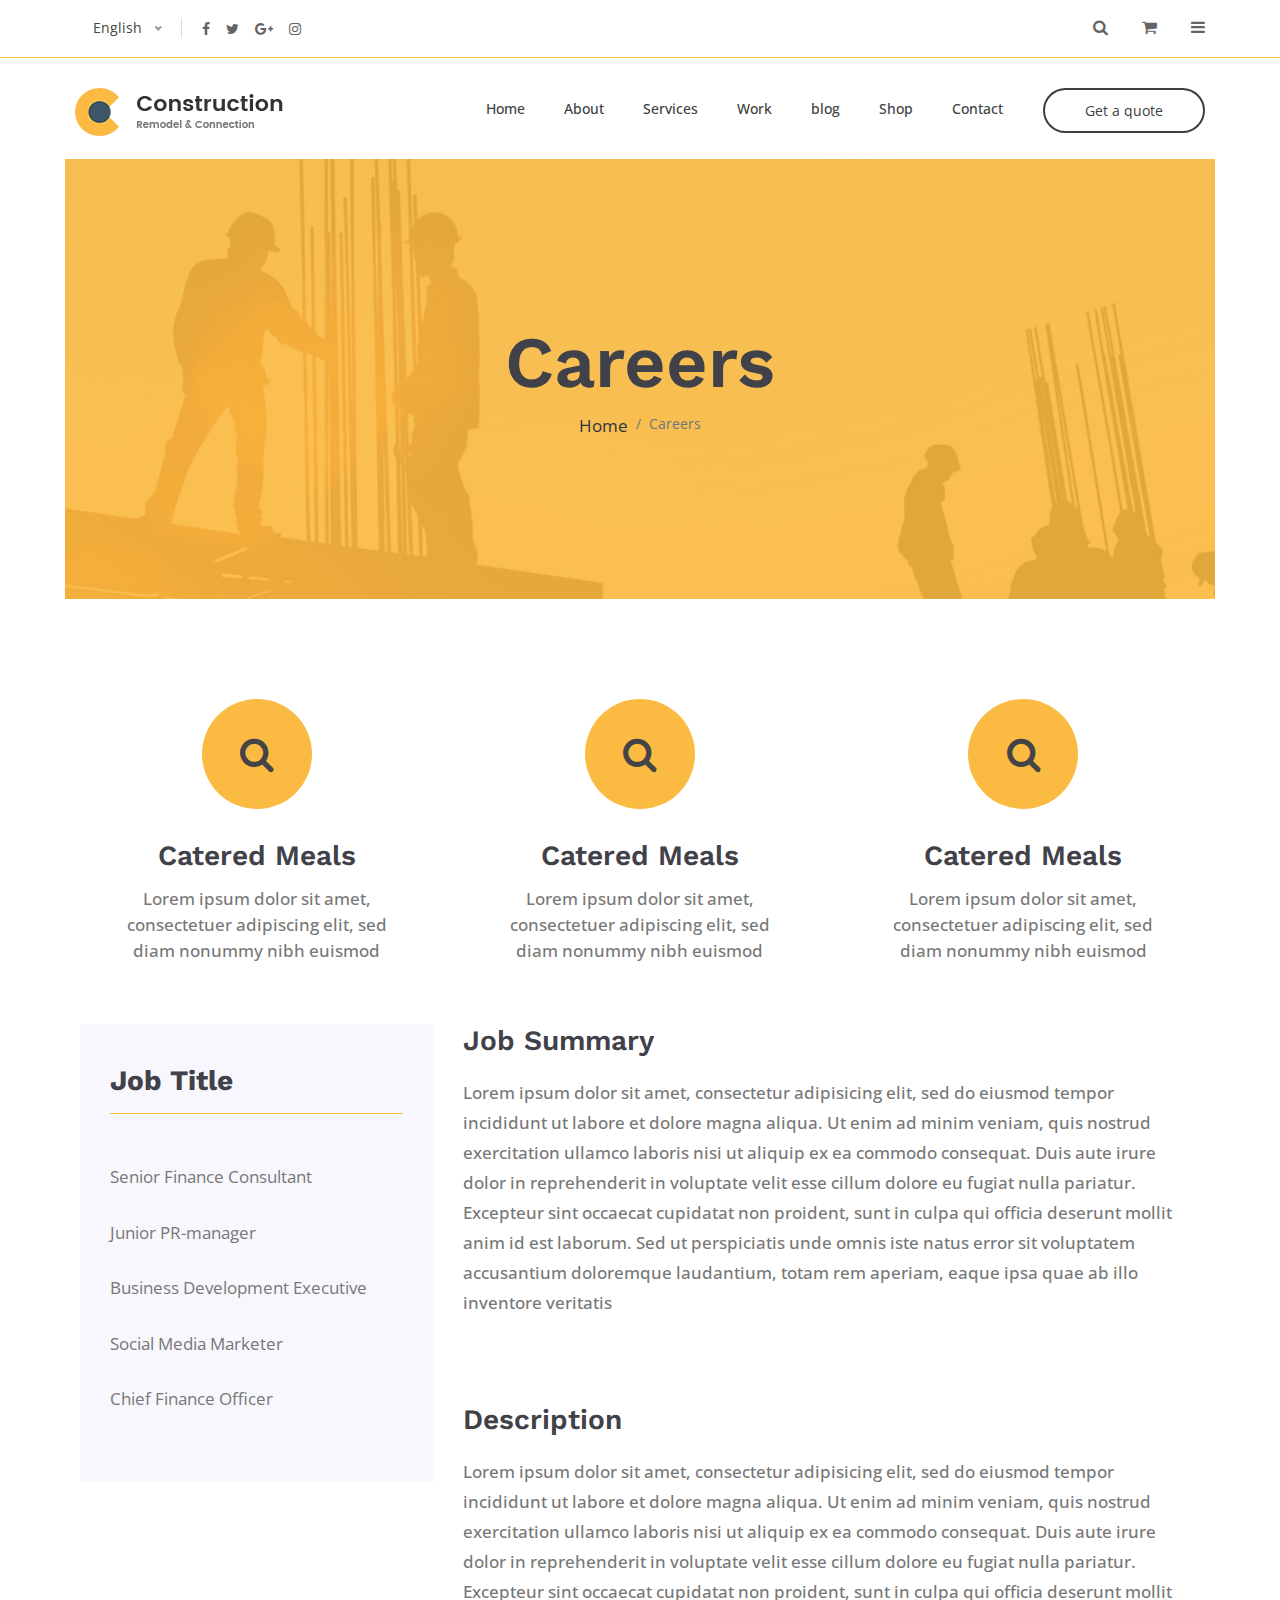
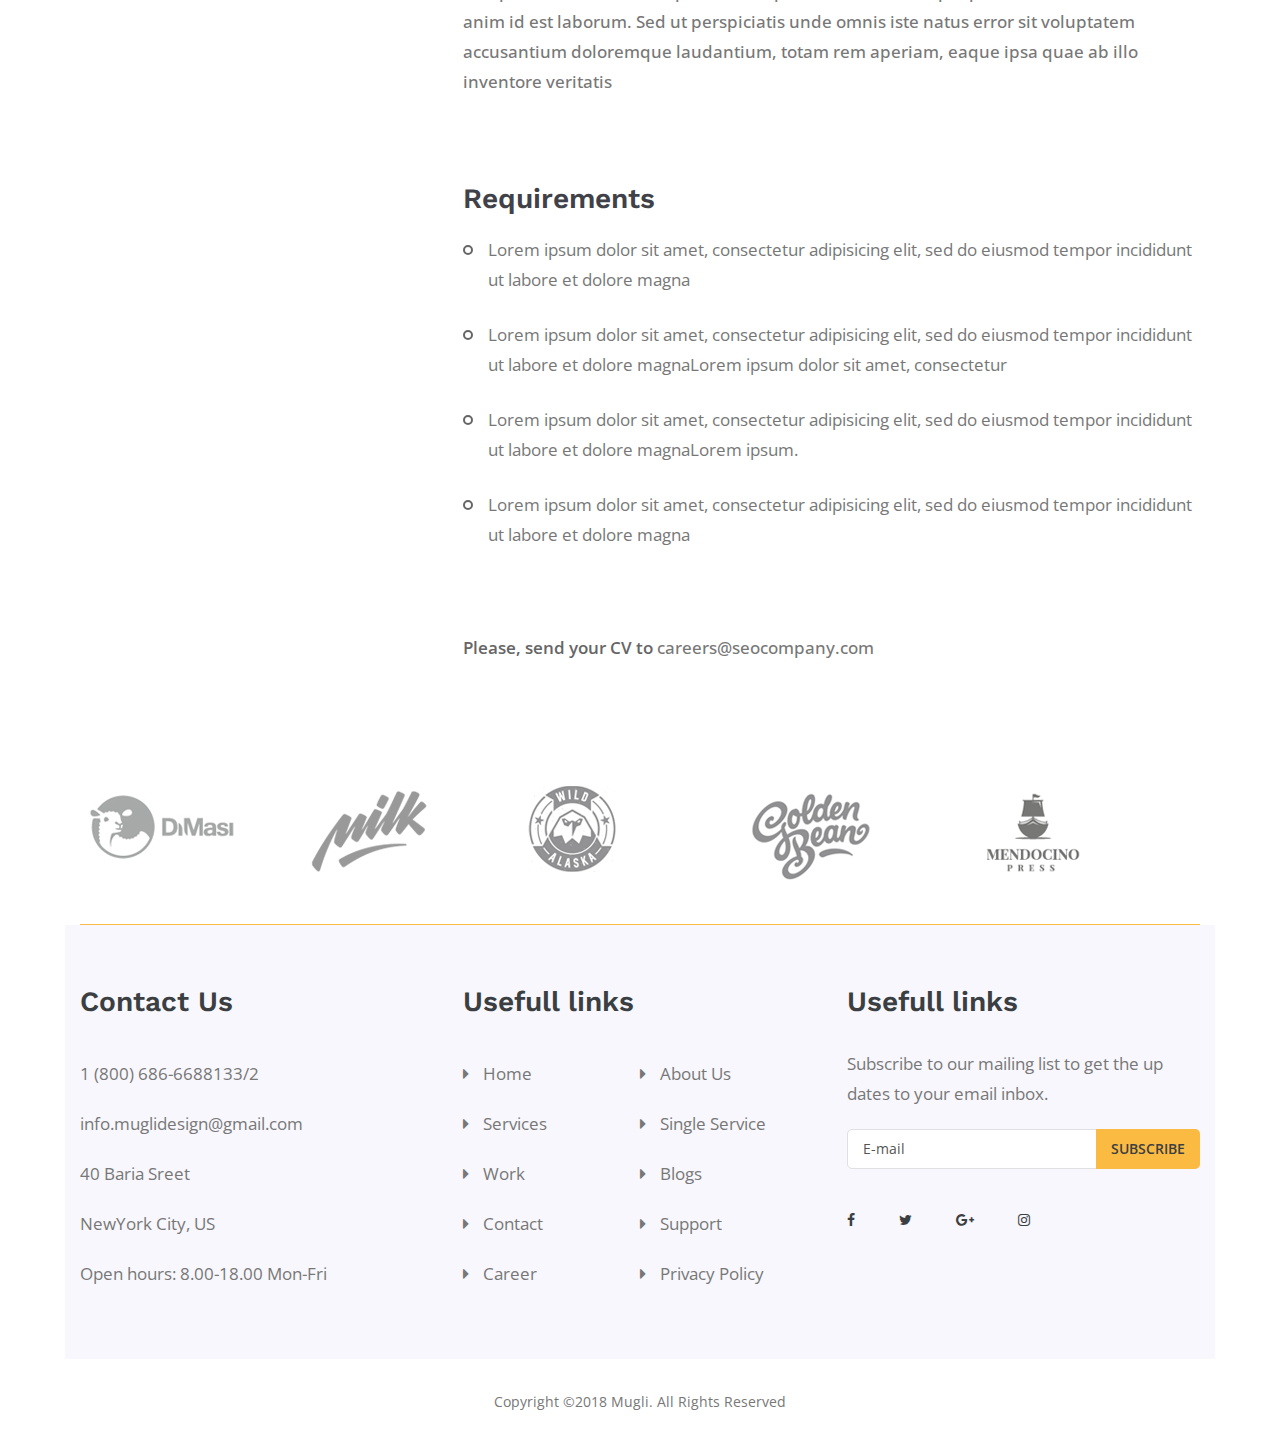
<file: Careers.html>
<!doctype html>
<html class="no-js" lang="">

<head>
  <meta charset="utf-8">
  <meta http-equiv="x-ua-compatible" content="ie=edge">
  <title>Work details</title>
  <meta name="description" content="">
  <meta name="viewport" content="width=device-width, initial-scale=1, shrink-to-fit=no">

  <link rel="manifest" href="site.webmanifest">
  <link rel="apple-touch-icon" href="ico.png">
  <link rel="shortcut icon" href="./img/logo/favicon.ico" type="image/x-icon">
  <!-- Place favicon.ico in the root directory -->

  <!-- All css here -->

  <!-- Bootstrap css -->
  <link rel="stylesheet" href="css/bootstrap.min.css">

  <!-- slick css -->
  <link rel="stylesheet" href="css/slick.css">
  
  <!-- meanmenu css -->
  <link rel="stylesheet" href="css/meanmenu.css">

  <!-- Font Awesome css -->
  <link rel="stylesheet" href="css/font-awesome.min.css">

  <!-- nice select css -->
  <link rel="stylesheet" href="css/nice-select.css">
  
  <!-- default css -->
  <link rel="stylesheet" href="css/default.css">

  <!--Template css-->
  <link rel="stylesheet" href="css/style.css">

  <!--Responsive css-->
  <link rel="stylesheet" href="css/responsive.css">

</head>
<body>

  <!-- header area start -->
  <header>
    <div class="header-top-area pr-60 pl-60">
      <div class="container-fluid">
        <div class="row">
          <div class="col-xl-6 col-lg-6 col-md-6 col-6 d-flex align-items-center ">
            <div class="language f-left">
              <select name="language" id="language">
                <option value="">English</option>
                <option value="">Bangla</option>
                <option value="">Hindi</option>
                <option value="">Chinese</option>
                <option value="">Japanese</option>
                <option value="">French</option>
                <option value="">Spenishes</option>
                <option value="">Itaian</option>
              </select>
            </div>
            <div class="social-icon f-left">
              <a href="#"> <i class="fa fa-facebook"></i></a>
              <a href="#"> <i class="fa fa-twitter"></i></a>
              <a href="#"> <i class="fa fa-google-plus"></i></a>
              <a href="#"> <i class="fa fa-instagram"></i></a>
            </div>
          </div>
          <div class="col-xl-6 col-lg-6 col-md-6 col-sm-6 col-6">
            <div class="header-right f-right mt-15">
              <ul class="search-aera">
                <li><a href="#"><i class="fa fa-search"></i></a>
                  <div class="search-bar">
                    <form action="#">
                      <input type="text" placeholder="Search">
                      <i class="fa fa-search"></i>
                    </form>
                  </div>
                </li>
                <li><a href="#"><i class="fa fa-shopping-cart"></i></a></li>
                <li><a href="#"><i class="fa fa-bars"></i></a></li>
              </ul>
            </div>
          </div>
        </div>
      </div>
    </div>
    <!-- header bottom area -->
    <div class="header-bottom-area pr-60 pl-60">
      <div class="container-fluid">
        <div class="row">
          <div class="col-xl-3 col-lg-3 col-md-3">
            <div class="logo mt-30">
              <a href="index.html"><img src="img/logo/logo.png" alt=""></a>
            </div>
          </div>
          <div class="col-xl-9 col-lg-9 col-md-9">
            <div class="header-botton f-right mt-30 ml">
              <a href="#">Get a quote</a>
            </div>
            <div class="main-menu f-right">
             <nav id="mobile-menu">
              <ul>
                <li><a href="#">Home</a>
                  <ul class="submenu">
                    <li><a href="index.html">Index 1</a></li>
                    <li><a href="index-2.html">Index 2</a></li>
                    <li><a href="index-3.html">Index 3</a></li>
                  </ul>
                </li>
                <li><a href="about.html">About</a></li>
                <li><a href="services.html">Services</a></li>
                <li><a href="portfolio.html">Work</a></li>
                <li><a href="#">blog</a>
                 <ul class="submenu">
                  <li><a href="blog.html">blog</a></li>
                  <li><a href="blog - sidebar.html">blog sideber</a></li>
                  <li><a href="blog - details.html">blog details</a></li>
                  <li><a href="portfolio-details.html">protfolio details</a></li>
                  <li><a href="Careers.html">careers</a></li>
                </ul>
              </li>
              <li><a href="#">Shop</a>
               <ul class="submenu">
                <li><a href="shop.html">shop</a></li>
                <li><a href="cart.html">cart</a></li>
                <li><a href="product-details.html">pro-info</a></li>
              </ul>
            </li>
            <li><a href="contact.html">Contact</a></li>
          </ul>
        </nav>
      </div>
      <div class="mobile-menu"></div>
    </div>
  </div>
</div>
</div>
</header>
<!-- header area end -->



<!-- wrapper box start -->
<div class="wrapper-box pl-65 pr-65">
  <!-- page title area start -->
  <div class="page-title-area pb-160 pt-160"style="background-image: url(img/bg/about-bg.jpg)">
    <div class="container-fluid">
      <div class="row">
        <div class="col-xl-12">
          <div class="page-title text-center">
            <h2>Careers</h2>
            <nav aria-label="breadcrumb">
              <ol class="breadcrumb justify-content-center">
                <li class="breadcrumb-item"><a href="#">Home</a></li>
                <li class="breadcrumb-item active" aria-current="page">Careers</li>
              </ol>
            </nav>
          </div>
        </div>
      </div>
    </div>
  </div>
  <!-- page title area end -->

  <!-- Careers area start -->
  <div class="Careers-area pt-100 pb-60">
    <div class="container">
      <div class="row">
        <div class="col-xl-4 col-lg-4 col-md-4">
          <div class="why-chose text-center mb-60">
            <i class="fa fa-search"></i>
            <h2>Catered Meals</h2>
            <p>Lorem ipsum dolor sit amet, consectetuer adipiscing elit, sed diam nonummy nibh euismod </p>
          </div>
        </div>
        <div class="col-xl-4 col-lg-4 col-md-4">
          <div class="why-chose text-center mb-60">
            <i class="fa fa-search"></i>
            <h2>Catered Meals</h2>
            <p>Lorem ipsum dolor sit amet, consectetuer adipiscing elit, sed diam nonummy nibh euismod </p>
          </div>
        </div>
        <div class="col-xl-4 col-lg-4 col-md-4">
          <div class="why-chose text-center mb-60">
            <i class="fa fa-search"></i>
            <h2>Catered Meals</h2>
            <p>Lorem ipsum dolor sit amet, consectetuer adipiscing elit, sed diam nonummy nibh euismod </p>
          </div>
        </div>
      </div>
      <div class="row">
        <div class="col-xl-4 col-lg-4">
          <div class="job-list gray-bg">
            <h2>Job Title</h2>
            <ul>
              <li><a href="#">Senior Finance Consultant</a></li>
              <li><a href="#">Junior PR-manager</a></li>
              <li><a href="#">Business Development Executive</a></li>
              <li><a href="#">Social Media Marketer</a></li>
              <li><a href="#">Chief Finance Officer</a></li>
            </ul>
          </div>
        </div>
        <div class="col-xl-8 col-lg-8">
          <div class="job-desc">
            <h2>Job Summary</h2>
            <p>Lorem ipsum dolor sit amet, consectetur adipisicing elit, sed do eiusmod tempor incididunt ut labore et dolore magna aliqua. Ut enim ad minim veniam, quis nostrud exercitation ullamco laboris nisi ut aliquip ex ea commodo consequat. Duis aute irure dolor in reprehenderit in voluptate velit esse cillum dolore eu fugiat nulla pariatur. Excepteur sint occaecat cupidatat non proident, sunt in culpa qui officia deserunt mollit anim id est laborum. Sed ut perspiciatis unde omnis iste natus error sit voluptatem accusantium doloremque laudantium, totam rem aperiam, eaque ipsa quae ab illo inventore veritatis </p>
          </div>
          <div class="job-desc">
            <h2>Description</h2>
            <p>Lorem ipsum dolor sit amet, consectetur adipisicing elit, sed do eiusmod tempor incididunt ut labore et dolore magna aliqua. Ut enim ad minim veniam, quis nostrud exercitation ullamco laboris nisi ut aliquip ex ea commodo consequat. Duis aute irure dolor in reprehenderit in voluptate velit esse cillum dolore eu fugiat nulla pariatur. Excepteur sint occaecat cupidatat non proident, sunt in culpa qui officia deserunt mollit anim id est laborum. Sed ut perspiciatis unde omnis iste natus error sit voluptatem accusantium doloremque laudantium, totam rem aperiam, eaque ipsa quae ab illo inventore veritatis  </p>
          </div>
          <div class="job-desc">
            <h2>Requirements</h2>
            <ul>
              <li>Lorem ipsum dolor sit amet, consectetur adipisicing elit, sed do eiusmod tempor incididunt ut labore et dolore magna</li>
              <li>Lorem ipsum dolor sit amet, consectetur adipisicing elit, sed do eiusmod tempor incididunt ut labore et dolore magnaLorem ipsum dolor sit amet, consectetur </li>
              <li>Lorem ipsum dolor sit amet, consectetur adipisicing elit, sed do eiusmod tempor incididunt ut labore et dolore magnaLorem ipsum.</li>
              <li>Lorem ipsum dolor sit amet, consectetur adipisicing elit, sed do eiusmod tempor incididunt ut labore et dolore magna</li>
            </ul>
          </div>
          <div class="cv-send">
            <p><span>Please, send your CV to </span>careers@seocompany.com</p>
          </div>
        </div>
      </div>
    </div>
  </div>
  <!-- Careers area end -->

  <!-- footer area start -->
  <footer>
    <div class="footer-area">
      <div class="container">
        <div class="brand-active brand-border pt-50 pb-40">
          <div class="single-brand">
            <img src="img/brand/brand-1.png" alt="">
          </div>
          <div class="single-brand">
            <img src="img/brand/brand-2.png" alt="">
          </div>
          <div class="single-brand">
            <img src="img/brand/brand-3.png" alt="">
          </div>
          <div class="single-brand">
            <img src="img/brand/brand-4.png" alt="">
          </div>
          <div class="single-brand">
            <img src="img/brand/brand-5.png" alt="">
          </div>
          <div class="single-brand">
            <img src="img/brand/brand-1.png" alt="">
          </div>
          <div class="single-brand">
            <img src="img/brand/brand-2.png" alt="">
          </div>
        </div>
      </div>
    </div>
    <div class="widget-area pt-60 pb-60 gray-bg">
      <div class="container">
        <div class="row">
          <div class="col-xl-4 col-lg-4 col-md-4">
            <div class="footer-widget">
              <h2>Contact Us</h2>
              <ul class="widget-info">
                <li>1 (800) 686-6688133/2</li>
                <li>info.muglidesign@gmail.com</li>
                <li>40 Baria Sreet</li>
                <li>NewYork City, US</li>
                <li>Open hours: 8.00-18.00 Mon-Fri</li>
              </ul>
            </div>
          </div>
          <div class="col-xl-4 col-lg-4 col-md-4">
            <div class="footer-widget">
              <h2>Usefull links</h2>
              <ul class="footer-link">
                <li><a href="#">Home</a></li>
                <li><a href="#">About Us</a></li>
                <li><a href="#">Services</a></li>
                <li><a href="#">Single Service</a></li>
                <li><a href="#">Work</a></li>
                <li><a href="#">Blogs</a></li>
                <li><a href="#">Contact</a></li>
                <li><a href="#">Support</a></li>
                <li><a href="#">Career</a></li>
                <li><a href="#">Privacy Policy</a></li>
              </ul>
            </div>
          </div>
          <div class="col-xl-4 col-lg-4 col-md-4">
            <div class="footer-widget">
              <h2>Usefull links</h2>
              <p>Subscribe to our mailing list to get the up dates to your email inbox.</p>
              <form action="#">
                <input type="email" placeholder="E-mail">
                <button>Subscribe</button>
              </form>
              <div class="footer-icon">
                <a href="#"> <i class="fa fa-facebook"></i></a>
                <a href="#"> <i class="fa fa-twitter"></i></a>
                <a href="#"> <i class="fa fa-google-plus"></i></a>
                <a href="#"> <i class="fa fa-instagram"></i></a>
              </div>
            </div>
          </div>
        </div>
      </div>
    </div>
    <div class="copyright-area pt-30 pb-30">
      <div class="container">
        <div class="copyright-text text-center">
          <p>Copyright ©2018 Mugli. All Rights Reserved</p>
        </div>
      </div>
    </div>
  </footer>
  <!-- footer area end -->
</div>
<!-- wrapper box end -->





<!--All Js here -->

<!--Latest version JQuery-->
<script src="js/vendor/jquery-1.12.4.min.js"></script>

<!-- Modernizr js -->
<script src="js/vendor/modernizr-3.6.0.min.js"></script>

<!-- Popper js -->
<script src="js/popper.min.js"></script>

<!--Bootstrap js-->
<script src="js/bootstrap.min.js"></script>

<!-- counter js -->
<script src="js/waypoints.min.js"></script>
<script src="js/jquery.counterup.min.js"></script>

<!-- slick js -->
<script src="js/slick.min.js"></script>

<!-- niceselect js -->
<script src="js/jquery.nice-select.min.js"></script>

<!-- meanmenu js -->
<script src="js/jquery.meanmenu.min.js"></script>

<!-- isotop js -->
<script src="js/isotope-docs.min.js"></script>

<!-- magnific popup -->
<script src="js/jquery.magnific-popup.min.js"></script>

<!--Main js-->
<script src="js/main.js"></script>


</body>
</html>
</file>
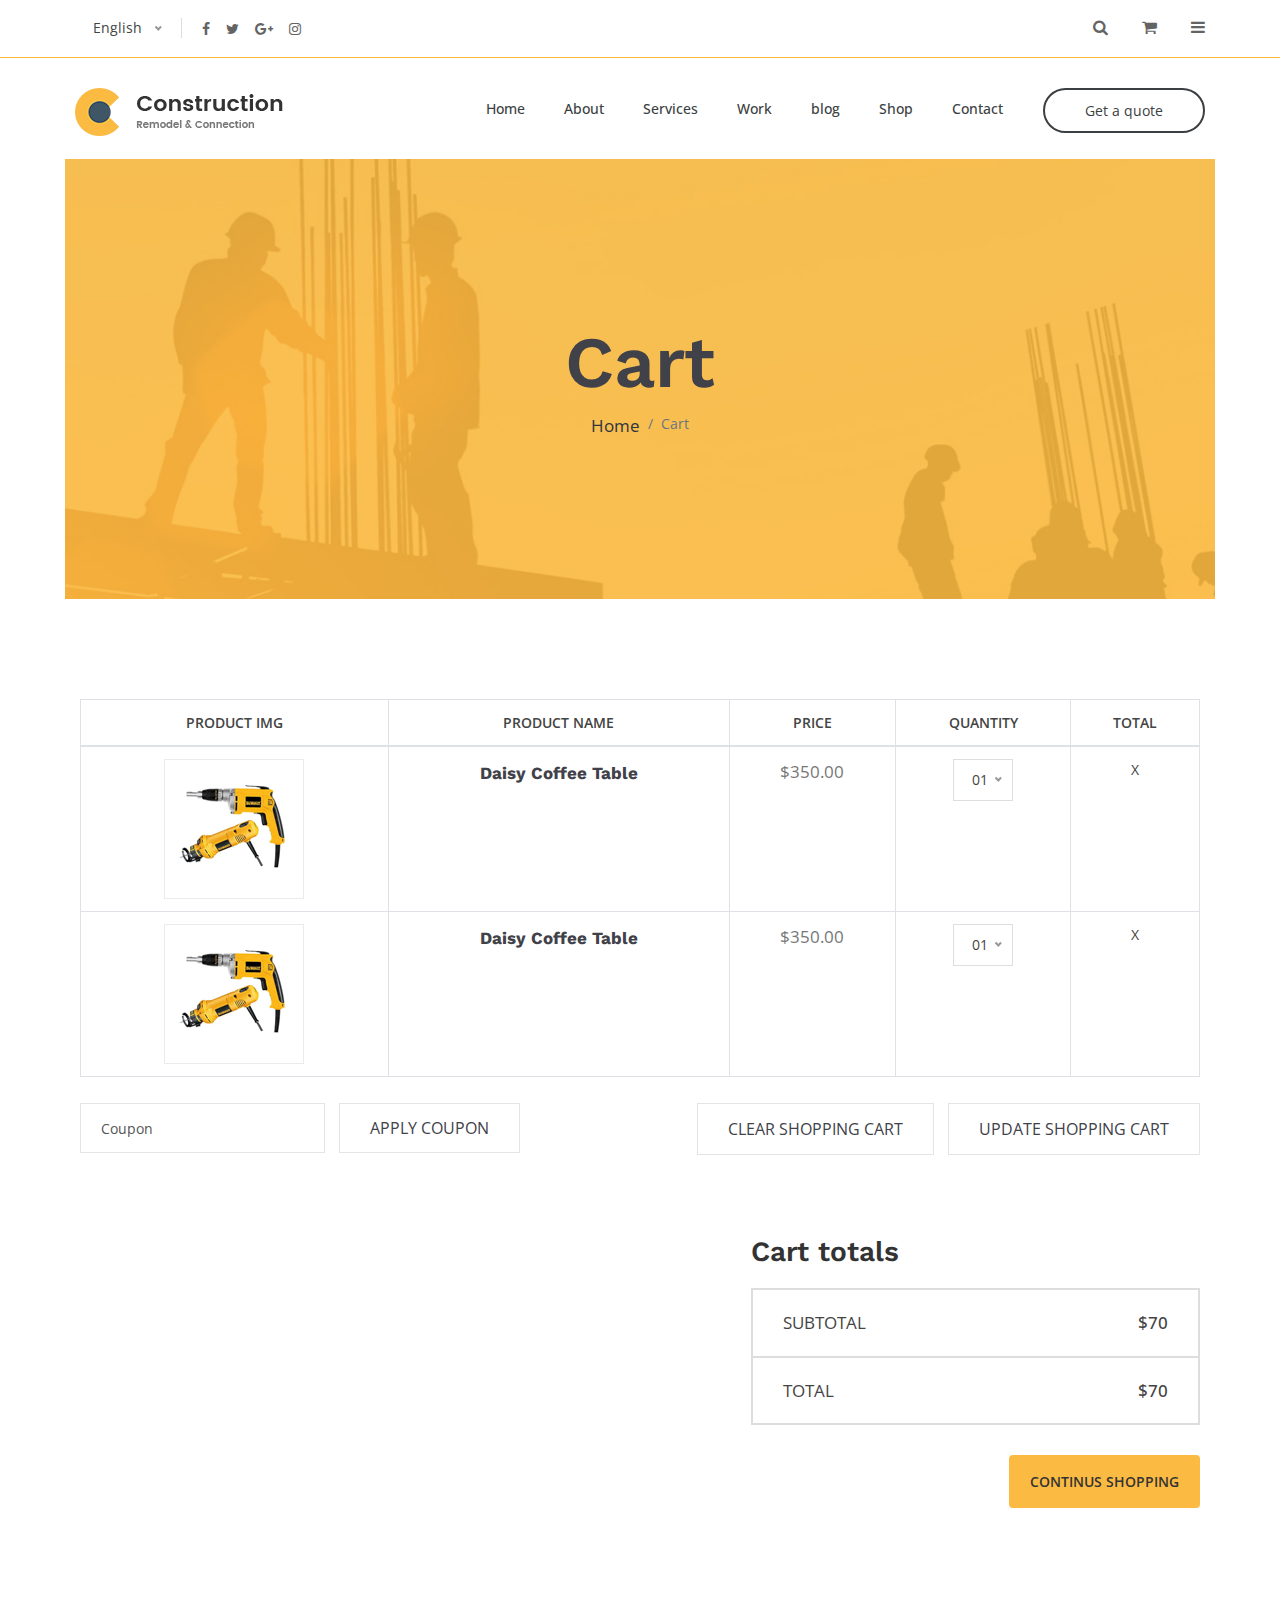
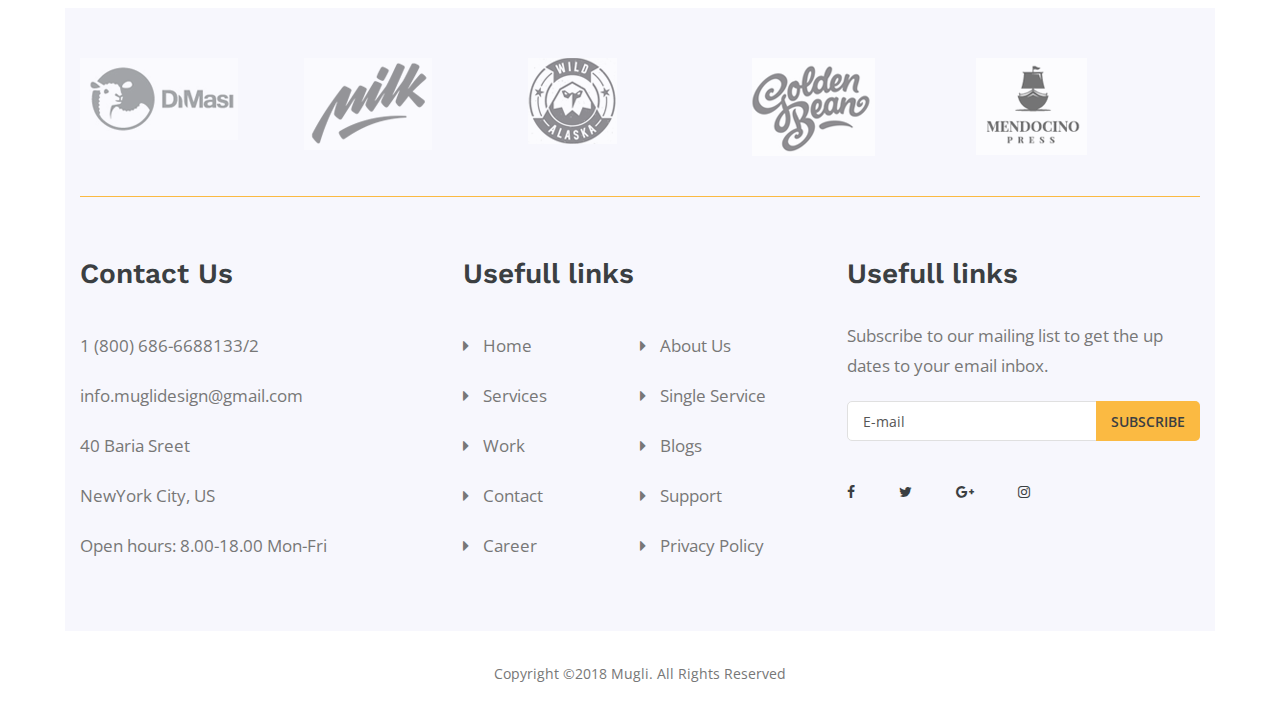
<file: cart.html>
<!doctype html>
<html class="no-js" lang="">

<head>
  <meta charset="utf-8">
  <meta http-equiv="x-ua-compatible" content="ie=edge">
  <title>About</title>
  <meta name="description" content="">
  <meta name="viewport" content="width=device-width, initial-scale=1, shrink-to-fit=no">

  <link rel="manifest" href="site.webmanifest">
  <link rel="apple-touch-icon" href="ico.png">
  <link rel="shortcut icon" href="./img/logo/favicon.ico" type="image/x-icon">
  <!-- Place favicon.ico in the root directory -->

  <!-- All css here -->

  <!-- Bootstrap css -->
  <link rel="stylesheet" href="css/bootstrap.min.css">

  <!-- slick css -->
  <link rel="stylesheet" href="css/slick.css">
  
  <!-- meanmenu css -->
  <link rel="stylesheet" href="css/meanmenu.css">

  <!-- Font Awesome css -->
  <link rel="stylesheet" href="css/font-awesome.min.css">

  <!-- nice select css -->
  <link rel="stylesheet" href="css/nice-select.css">
  
  <!-- default css -->
  <link rel="stylesheet" href="css/default.css">

  <!--Template css-->
  <link rel="stylesheet" href="css/style.css">

  <!--Responsive css-->
  <link rel="stylesheet" href="css/responsive.css">

</head>
<body>

  <!-- header area start -->
  <header>
    <div class="header-top-area pr-60 pl-60">
      <div class="container-fluid">
        <div class="row">
          <div class="col-xl-6 col-lg-6 col-md-6 col-6 d-flex align-items-center ">
            <div class="language f-left">
              <select name="language" id="language">
                <option value="">English</option>
                <option value="">Bangla</option>
                <option value="">Hindi</option>
                <option value="">Chinese</option>
                <option value="">Japanese</option>
                <option value="">French</option>
                <option value="">Spenishes</option>
                <option value="">Itaian</option>
              </select>
            </div>
            <div class="social-icon f-left">
              <a href="#"> <i class="fa fa-facebook"></i></a>
              <a href="#"> <i class="fa fa-twitter"></i></a>
              <a href="#"> <i class="fa fa-google-plus"></i></a>
              <a href="#"> <i class="fa fa-instagram"></i></a>
            </div>
          </div>
          <div class="col-xl-6 col-lg-6 col-md-6 col-sm-6 col-6">
            <div class="header-right f-right mt-15">
              <ul class="search-aera">
                <li><a href="#"><i class="fa fa-search"></i></a>
                  <div class="search-bar">
                    <form action="#">
                      <input type="text" placeholder="Search">
                      <i class="fa fa-search"></i>
                    </form>
                  </div>
                </li>
                <li><a href="#"><i class="fa fa-shopping-cart"></i></a></li>
                <li><a href="#"><i class="fa fa-bars"></i></a></li>
              </ul>
            </div>
          </div>
        </div>
      </div>
    </div>
    <!-- header bottom area -->
    <div class="header-bottom-area pr-60 pl-60">
      <div class="container-fluid">
        <div class="row">
          <div class="col-xl-3 col-lg-3 col-md-3">
            <div class="logo mt-30">
              <a href="index.html"><img src="img/logo/logo.png" alt=""></a>
            </div>
          </div>
          <div class="col-xl-9 col-lg-9 col-md-9">
            <div class="header-botton f-right mt-30 ml">
              <a href="#">Get a quote</a>
            </div>
            <div class="main-menu f-right">
              <nav id="mobile-menu">
                <ul>
                  <li><a href="#">Home</a>
                    <ul class="submenu">
                      <li><a href="index.html">Index 1</a></li>
                      <li><a href="index-2.html">Index 2</a></li>
                      <li><a href="index-3.html">Index 3</a></li>
                    </ul>
                  </li>
                  <li><a href="about.html">About</a></li>
                  <li><a href="services.html">Services</a></li>
                  <li><a href="portfolio.html">Work</a></li>
                  <li><a href="#">blog</a>
                   <ul class="submenu">
                    <li><a href="blog.html">blog</a></li>
                    <li><a href="blog - sidebar.html">blog sideber</a></li>
                    <li><a href="blog - details.html">blog details</a></li>
                    <li><a href="portfolio-details.html">protfolio details</a></li>
                    <li><a href="Careers.html">careers</a></li>
                  </ul>
                </li>
                <li><a href="#">Shop</a>
                 <ul class="submenu">
                  <li><a href="shop.html">shop</a></li>
                  <li><a href="cart.html">cart</a></li>
                  <li><a href="product-details.html">pro-info</a></li>
                </ul>
              </li>
              <li><a href="contact.html">Contact</a></li>
            </ul>
          </nav>
        </div>
        <div class="mobile-menu"></div>
      </div>
    </div>
  </div>
</div>
</header>
<!-- header area end -->

<!-- wrapper box start -->
<div class="wrapper-box pl-65 pr-65">
  <!-- page title area start -->
  <div class="page-title-area pb-160 pt-160"style="background-image: url(img/bg/about-bg.jpg)">
    <div class="container-fluid">
      <div class="row">
        <div class="col-xl-12">
          <div class="page-title text-center">
            <h2>Cart</h2>
            <nav aria-label="breadcrumb">
              <ol class="breadcrumb justify-content-center">
                <li class="breadcrumb-item"><a href="#">Home</a></li>
                <li class="breadcrumb-item active" aria-current="page">Cart</li>
              </ol>
            </nav>
          </div>
        </div>
      </div>
    </div>
  </div>
  <!-- page title area end -->

  <!-- cart area start -->
  <div class="cart-area pt-100 pb-100">
    <div class="container">
      <div class="row">
        <div class="col-xl-12">
          <div class="cart-table">
            <table class="table table-bordered">
              <thead>
                <tr>
                  <th scope="col">product img</th>
                  <th scope="col">product NAME</th>
                  <th scope="col">Price</th>
                  <th scope="col">QUANTITY</th>
                  <th scope="col">Total</th>
                </tr>
              </thead>
              <tbody>
                <tr>
                  <td><div class="cart-img"><img src="img/product/cart/cart1.jpg" alt=""></div></td>
                  <td><div class="cart-name"><h4><a href="#">Daisy Coffee Table</a></h4></div></td>
                  <td><div class="cart-price"><span>$350.00</span></div></td>
                  <td><div class="cart-select">
                    <select name="#" id="">
                      <option value="">01</option>
                      <option value="">02</option>
                      <option value="">03</option>
                      <option value="">04</option>
                    </select>
                  </div></td>
                  <td><div class="cart-del"><a href="">X</a></div></td>
                </tr>
                <tr>
                  <td><div class="cart-img"><img src="img/product/cart/cart1.jpg" alt=""></div></td>
                  <td><div class="cart-name"><h4><a href="#">Daisy Coffee Table</a></h4></div></td>
                  <td><div class="cart-price"><span>$350.00</span></div></td>
                  <td><div class="cart-select">
                    <select name="#" id="">
                      <option value="">01</option>
                      <option value="">02</option>
                      <option value="">03</option>
                      <option value="">04</option>
                    </select>
                  </div></td>
                  <td><div class="cart-del"><a href="">X</a></div></td>
                </tr>
              </tbody>
            </table>
          </div>
        </div>
      </div>
      <div class="row mt-10">
        <div class="col-xl-6 col-lg-6 col-md-12">
          <div class="coupon-left">
            <form action="">
              <input type="text" placeholder="Coupon">
              <button>Apply coupon</button>
            </form>
          </div>
        </div>
        <div class="col-xl-6 col-md-6 col-md-12">
          <div class="update-cart text-right">
            <a href="#">CLEAR SHOPPING CART</a>
            <a href="#">UPDATE SHOPPING CART</a>
          </div>
        </div>
      </div>
      <div class="row mt-80">
        <div class="col-xl-5 offset-xl-7 col-lg-5 offset-lg-7">
          <div class="section-title">
            <h2>Cart totals</h2>
          </div>
          <div class="cart-total-price">
            <ul>
              <li>Subtotal <span>$70</span></li>
              <li>total <span>$70</span></li>
            </ul>
            <div class="text-right"><a href="#" class="btn">CONTINUS SHOPPING</a></div>
          </div>
        </div>
      </div>
    </div>
  </div>
  <!-- cart area end -->

  <!-- footer area start -->
  <footer>
    <div class="footer-area gray-bg">
      <div class="container">
        <div class="brand-active brand-border pt-50 pb-40">
          <div class="single-brand">
            <img src="img/brand/brand-1.png" alt="">
          </div>
          <div class="single-brand">
            <img src="img/brand/brand-2.png" alt="">
          </div>
          <div class="single-brand">
            <img src="img/brand/brand-3.png" alt="">
          </div>
          <div class="single-brand">
            <img src="img/brand/brand-4.png" alt="">
          </div>
          <div class="single-brand">
            <img src="img/brand/brand-5.png" alt="">
          </div>
          <div class="single-brand">
            <img src="img/brand/brand-1.png" alt="">
          </div>
          <div class="single-brand">
            <img src="img/brand/brand-2.png" alt="">
          </div>
        </div>
      </div>
    </div>
    <div class="widget-area pt-60 pb-60 gray-bg">
      <div class="container">
        <div class="row">
          <div class="col-xl-4 col-lg-4 col-md-4">
            <div class="footer-widget">
              <h2>Contact Us</h2>
              <ul class="widget-info">
                <li>1 (800) 686-6688133/2</li>
                <li>info.muglidesign@gmail.com</li>
                <li>40 Baria Sreet</li>
                <li>NewYork City, US</li>
                <li>Open hours: 8.00-18.00 Mon-Fri</li>
              </ul>
            </div>
          </div>
          <div class="col-xl-4 col-lg-4 col-md-4">
            <div class="footer-widget">
              <h2>Usefull links</h2>
              <ul class="footer-link">
                <li><a href="#">Home</a></li>
                <li><a href="#">About Us</a></li>
                <li><a href="#">Services</a></li>
                <li><a href="#">Single Service</a></li>
                <li><a href="#">Work</a></li>
                <li><a href="#">Blogs</a></li>
                <li><a href="#">Contact</a></li>
                <li><a href="#">Support</a></li>
                <li><a href="#">Career</a></li>
                <li><a href="#">Privacy Policy</a></li>
              </ul>
            </div>
          </div>
          <div class="col-xl-4 col-lg-4 col-md-4">
            <div class="footer-widget">
              <h2>Usefull links</h2>
              <p>Subscribe to our mailing list to get the up dates to your email inbox.</p>
              <form action="#">
                <input type="email" placeholder="E-mail">
                <button>Subscribe</button>
              </form>
              <div class="footer-icon">
                <a href="#"> <i class="fa fa-facebook"></i></a>
                <a href="#"> <i class="fa fa-twitter"></i></a>
                <a href="#"> <i class="fa fa-google-plus"></i></a>
                <a href="#"> <i class="fa fa-instagram"></i></a>
              </div>
            </div>
          </div>
        </div>
      </div>
    </div>
    <div class="copyright-area pt-30 pb-30">
      <div class="container">
        <div class="copyright-text text-center">
          <p>Copyright ©2018 Mugli. All Rights Reserved</p>
        </div>
      </div>
    </div>
  </footer>
  <!-- footer area end -->
</div>
<!-- wrapper box end -->





<!--All Js here -->

<!--Latest version JQuery-->
<script src="js/vendor/jquery-1.12.4.min.js"></script>

<!-- Modernizr js -->
<script src="js/vendor/modernizr-3.6.0.min.js"></script>

<!-- Popper js -->
<script src="js/popper.min.js"></script>

<!--Bootstrap js-->
<script src="js/bootstrap.min.js"></script>

<!-- counter js -->
<script src="js/waypoints.min.js"></script>
<script src="js/jquery.counterup.min.js"></script>

<!-- slick js -->
<script src="js/slick.min.js"></script>

<!-- niceselect js -->
<script src="js/jquery.nice-select.min.js"></script>

<!-- meanmenu js -->
<script src="js/jquery.meanmenu.min.js"></script>

<!-- isotop js -->
<script src="js/isotope-docs.min.js"></script>

<!-- magnific popup -->
<script src="js/jquery.magnific-popup.min.js"></script>

<!--Main js-->
<script src="js/main.js"></script>


</body>
</html>
</file>
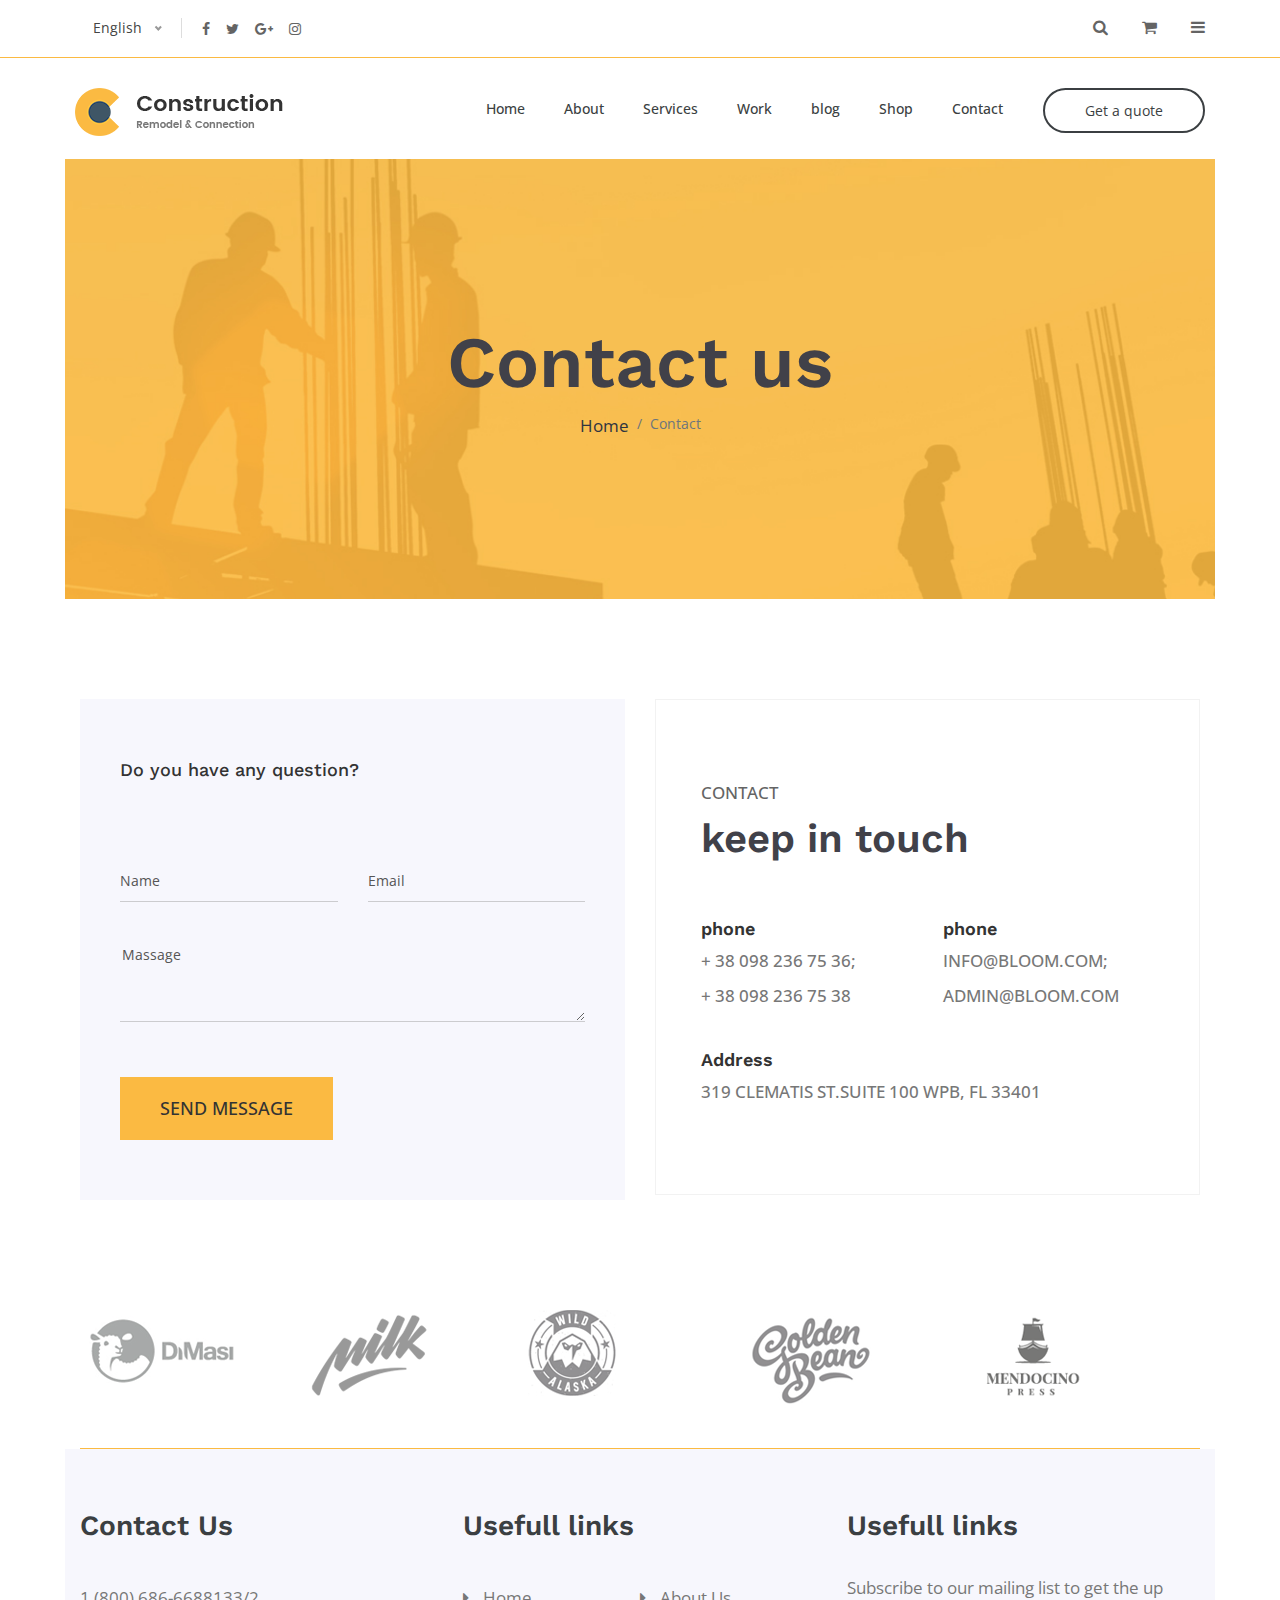
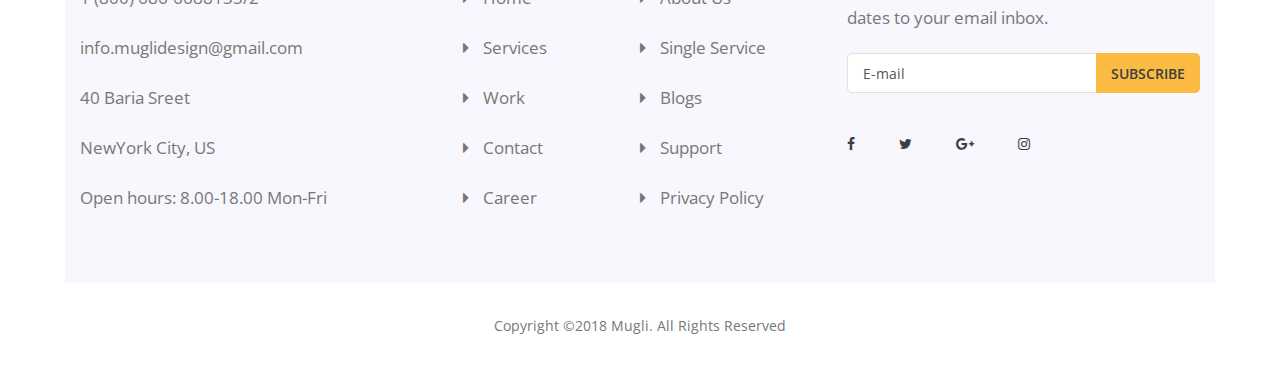
<file: contact.html>
<!doctype html>
<html class="no-js" lang="">

<head>
  <meta charset="utf-8">
  <meta http-equiv="x-ua-compatible" content="ie=edge">
  <title>Work details</title>
  <meta name="description" content="">
  <meta name="viewport" content="width=device-width, initial-scale=1, shrink-to-fit=no">

  <link rel="manifest" href="site.webmanifest">
  <link rel="apple-touch-icon" href="ico.png">
  <link rel="shortcut icon" href="./img/logo/favicon.ico" type="image/x-icon">
  <!-- Place favicon.ico in the root directory -->

  <!-- All css here -->

  <!-- Bootstrap css -->
  <link rel="stylesheet" href="css/bootstrap.min.css">

  <!-- slick css -->
  <link rel="stylesheet" href="css/slick.css">
  
  <!-- meanmenu css -->
  <link rel="stylesheet" href="css/meanmenu.css">

  <!-- Font Awesome css -->
  <link rel="stylesheet" href="css/font-awesome.min.css">

  <!-- nice select css -->
  <link rel="stylesheet" href="css/nice-select.css">
  
  <!-- default css -->
  <link rel="stylesheet" href="css/default.css">

  <!--Template css-->
  <link rel="stylesheet" href="css/style.css">

  <!--Responsive css-->
  <link rel="stylesheet" href="css/responsive.css">

</head>
<body>

  <!-- header area start -->
  <header>
    <div class="header-top-area pr-60 pl-60">
      <div class="container-fluid">
        <div class="row">
          <div class="col-xl-6 col-lg-6 col-md-6 col-6 d-flex align-items-center ">
            <div class="language f-left">
              <select name="language" id="language">
                <option value="">English</option>
                <option value="">Bangla</option>
                <option value="">Hindi</option>
                <option value="">Chinese</option>
                <option value="">Japanese</option>
                <option value="">French</option>
                <option value="">Spenishes</option>
                <option value="">Itaian</option>
              </select>
            </div>
            <div class="social-icon f-left">
              <a href="#"> <i class="fa fa-facebook"></i></a>
              <a href="#"> <i class="fa fa-twitter"></i></a>
              <a href="#"> <i class="fa fa-google-plus"></i></a>
              <a href="#"> <i class="fa fa-instagram"></i></a>
            </div>
          </div>
          <div class="col-xl-6 col-lg-6 col-md-6 col-sm-6 col-6">
            <div class="header-right f-right mt-15">
              <ul class="search-aera">
                <li><a href="#"><i class="fa fa-search"></i></a>
                  <div class="search-bar">
                    <form action="#">
                      <input type="text" placeholder="Search">
                      <i class="fa fa-search"></i>
                    </form>
                  </div>
                </li>
                <li><a href="#"><i class="fa fa-shopping-cart"></i></a></li>
                <li><a href="#"><i class="fa fa-bars"></i></a></li>
              </ul>
            </div>
          </div>
        </div>
      </div>
    </div>
    <!-- header bottom area -->
    <div class="header-bottom-area pr-60 pl-60">
      <div class="container-fluid">
        <div class="row">
          <div class="col-xl-3 col-lg-3 col-md-3">
            <div class="logo mt-30">
              <a href="index.html"><img src="img/logo/logo.png" alt=""></a>
            </div>
          </div>
          <div class="col-xl-9 col-lg-9 col-md-9">
            <div class="header-botton f-right mt-30 ml">
              <a href="#">Get a quote</a>
            </div>
            <div class="main-menu f-right">
              <nav id="mobile-menu">
                <ul>
                  <li><a href="#">Home</a>
                    <ul class="submenu">
                      <li><a href="index.html">Index 1</a></li>
                      <li><a href="index-2.html">Index 2</a></li>
                      <li><a href="index-3.html">Index 3</a></li>
                    </ul>
                  </li>
                  <li><a href="about.html">About</a></li>
                  <li><a href="services.html">Services</a></li>
                  <li><a href="portfolio.html">Work</a></li>
                  <li><a href="#">blog</a>
                   <ul class="submenu">
                    <li><a href="blog.html">blog</a></li>
                    <li><a href="blog - sidebar.html">blog sideber</a></li>
                    <li><a href="blog - details.html">blog details</a></li>
                    <li><a href="portfolio-details.html">protfolio details</a></li>
                    <li><a href="Careers.html">careers</a></li>
                  </ul>
                </li>
                <li><a href="#">Shop</a>
                 <ul class="submenu">
                  <li><a href="shop.html">shop</a></li>
                  <li><a href="cart.html">cart</a></li>
                  <li><a href="product-details.html">pro-info</a></li>
                </ul>
              </li>
              <li><a href="contact.html">Contact</a></li>
            </ul>
          </nav>
        </div>
        <div class="mobile-menu"></div>
      </div>
    </div>
  </div>
</div>
</header>
<!-- header area end -->



<!-- wrapper box start -->
<div class="wrapper-box pl-65 pr-65">
  <!-- page title area start -->
  <div class="page-title-area pb-160 pt-160"style="background-image: url(img/bg/about-bg.jpg)">
    <div class="container-fluid">
      <div class="row">
        <div class="col-xl-12">
          <div class="page-title text-center">
            <h2>Contact us</h2>
            <nav aria-label="breadcrumb">
              <ol class="breadcrumb justify-content-center">
                <li class="breadcrumb-item"><a href="#">Home</a></li>
                <li class="breadcrumb-item active" aria-current="page">Contact</li>
              </ol>
            </nav>
          </div>
        </div>
      </div>
    </div>
  </div>
  <!-- page title area end -->

  <!-- contact area start -->
  <div class="contact-area pt-100 pb-60">
    <div class="container">
      <div class="row">
        <div class="col-xl-6 col-lg-6">
          <div class="contact-form gray-bg">
            <h2>Do you have any question?</h2>
            <form action="#">
              <div class="row">
                <div class="col-xl-6 col-lg-6">
                  <input type="text"placeholder="Name">
                </div>
                <div class="col-xl-6 col-lg-6">
                  <input type="text"placeholder="Email">
                </div>
                <div class="col-xl-12 col-lg-12">
                  <textarea name="" id="" cols="30" rows="10"placeholder="Massage"></textarea>
                  <a href="#"class="contact-btn">send message</a>
                </div>
              </div>
            </form>
          </div>
        </div>
        <div class="col-xl-6 col-lg-6">
          <div class="contact-info">
            <span>contact</span>
            <h2>keep in touch</h2>
            <div class="row">
              <div class="col-xl-6 col-lg-6">
                <div class="contact-meta mb-40">
                  <div class="contact-meta-info">
                    <h2>phone</h2>
                    <span>+ 38 098 236 75 36;</span>
                    <span>+ 38 098 236 75 38</span>
                  </div>
                </div>
              </div>
              <div class="col-xl-6 col-lg-6">
                <div class="contact-meta mb-40">
                  <div class="contact-meta-info">
                    <h2>phone</h2>
                    <span>info@bloom.com;</span>
                    <span>admin@bloom.com</span>
                  </div>
                </div>
              </div>
              <div class="col-xl-12 col-lg-12">
                <div class="contact-meta">
                  <div class="contact-meta-info">
                    <h2>Address</h2>
                    <span>319 Clematis St.Suite 100 WPB, FL 33401</span>
                  </div>
                </div>
              </div>
            </div>
          </div>
        </div>
      </div>
    </div>
  </div>
  <!-- contact area end -->

  <!-- footer area start -->
  <footer>
    <div class="footer-area">
      <div class="container">
        <div class="brand-active brand-border pt-50 pb-40">
          <div class="single-brand">
            <img src="img/brand/brand-1.png" alt="">
          </div>
          <div class="single-brand">
            <img src="img/brand/brand-2.png" alt="">
          </div>
          <div class="single-brand">
            <img src="img/brand/brand-3.png" alt="">
          </div>
          <div class="single-brand">
            <img src="img/brand/brand-4.png" alt="">
          </div>
          <div class="single-brand">
            <img src="img/brand/brand-5.png" alt="">
          </div>
          <div class="single-brand">
            <img src="img/brand/brand-1.png" alt="">
          </div>
          <div class="single-brand">
            <img src="img/brand/brand-2.png" alt="">
          </div>
        </div>
      </div>
    </div>
    <div class="widget-area pt-60 pb-60 gray-bg">
      <div class="container">
        <div class="row">
          <div class="col-xl-4 col-lg-4 col-md-4">
            <div class="footer-widget">
              <h2>Contact Us</h2>
              <ul class="widget-info">
                <li>1 (800) 686-6688133/2</li>
                <li>info.muglidesign@gmail.com</li>
                <li>40 Baria Sreet</li>
                <li>NewYork City, US</li>
                <li>Open hours: 8.00-18.00 Mon-Fri</li>
              </ul>
            </div>
          </div>
          <div class="col-xl-4 col-lg-4 col-md-4">
            <div class="footer-widget">
              <h2>Usefull links</h2>
              <ul class="footer-link">
                <li><a href="#">Home</a></li>
                <li><a href="#">About Us</a></li>
                <li><a href="#">Services</a></li>
                <li><a href="#">Single Service</a></li>
                <li><a href="#">Work</a></li>
                <li><a href="#">Blogs</a></li>
                <li><a href="#">Contact</a></li>
                <li><a href="#">Support</a></li>
                <li><a href="#">Career</a></li>
                <li><a href="#">Privacy Policy</a></li>
              </ul>
            </div>
          </div>
          <div class="col-xl-4 col-lg-4 col-md-4">
            <div class="footer-widget">
              <h2>Usefull links</h2>
              <p>Subscribe to our mailing list to get the up dates to your email inbox.</p>
              <form action="#">
                <input type="email" placeholder="E-mail">
                <button>Subscribe</button>
              </form>
              <div class="footer-icon">
                <a href="#"> <i class="fa fa-facebook"></i></a>
                <a href="#"> <i class="fa fa-twitter"></i></a>
                <a href="#"> <i class="fa fa-google-plus"></i></a>
                <a href="#"> <i class="fa fa-instagram"></i></a>
              </div>
            </div>
          </div>
        </div>
      </div>
    </div>
    <div class="copyright-area pt-30 pb-30">
      <div class="container">
        <div class="copyright-text text-center">
          <p>Copyright ©2018 Mugli. All Rights Reserved</p>
        </div>
      </div>
    </div>
  </footer>
  <!-- footer area end -->
</div>
<!-- wrapper box end -->





<!--All Js here -->

<!--Latest version JQuery-->
<script src="js/vendor/jquery-1.12.4.min.js"></script>

<!-- Modernizr js -->
<script src="js/vendor/modernizr-3.6.0.min.js"></script>

<!-- Popper js -->
<script src="js/popper.min.js"></script>

<!--Bootstrap js-->
<script src="js/bootstrap.min.js"></script>

<!-- counter js -->
<script src="js/waypoints.min.js"></script>
<script src="js/jquery.counterup.min.js"></script>

<!-- slick js -->
<script src="js/slick.min.js"></script>

<!-- niceselect js -->
<script src="js/jquery.nice-select.min.js"></script>

<!-- meanmenu js -->
<script src="js/jquery.meanmenu.min.js"></script>

<!-- isotop js -->
<script src="js/isotope-docs.min.js"></script>

<!-- magnific popup -->
<script src="js/jquery.magnific-popup.min.js"></script>

<!--Main js-->
<script src="js/main.js"></script>


</body>
</html>
</file>
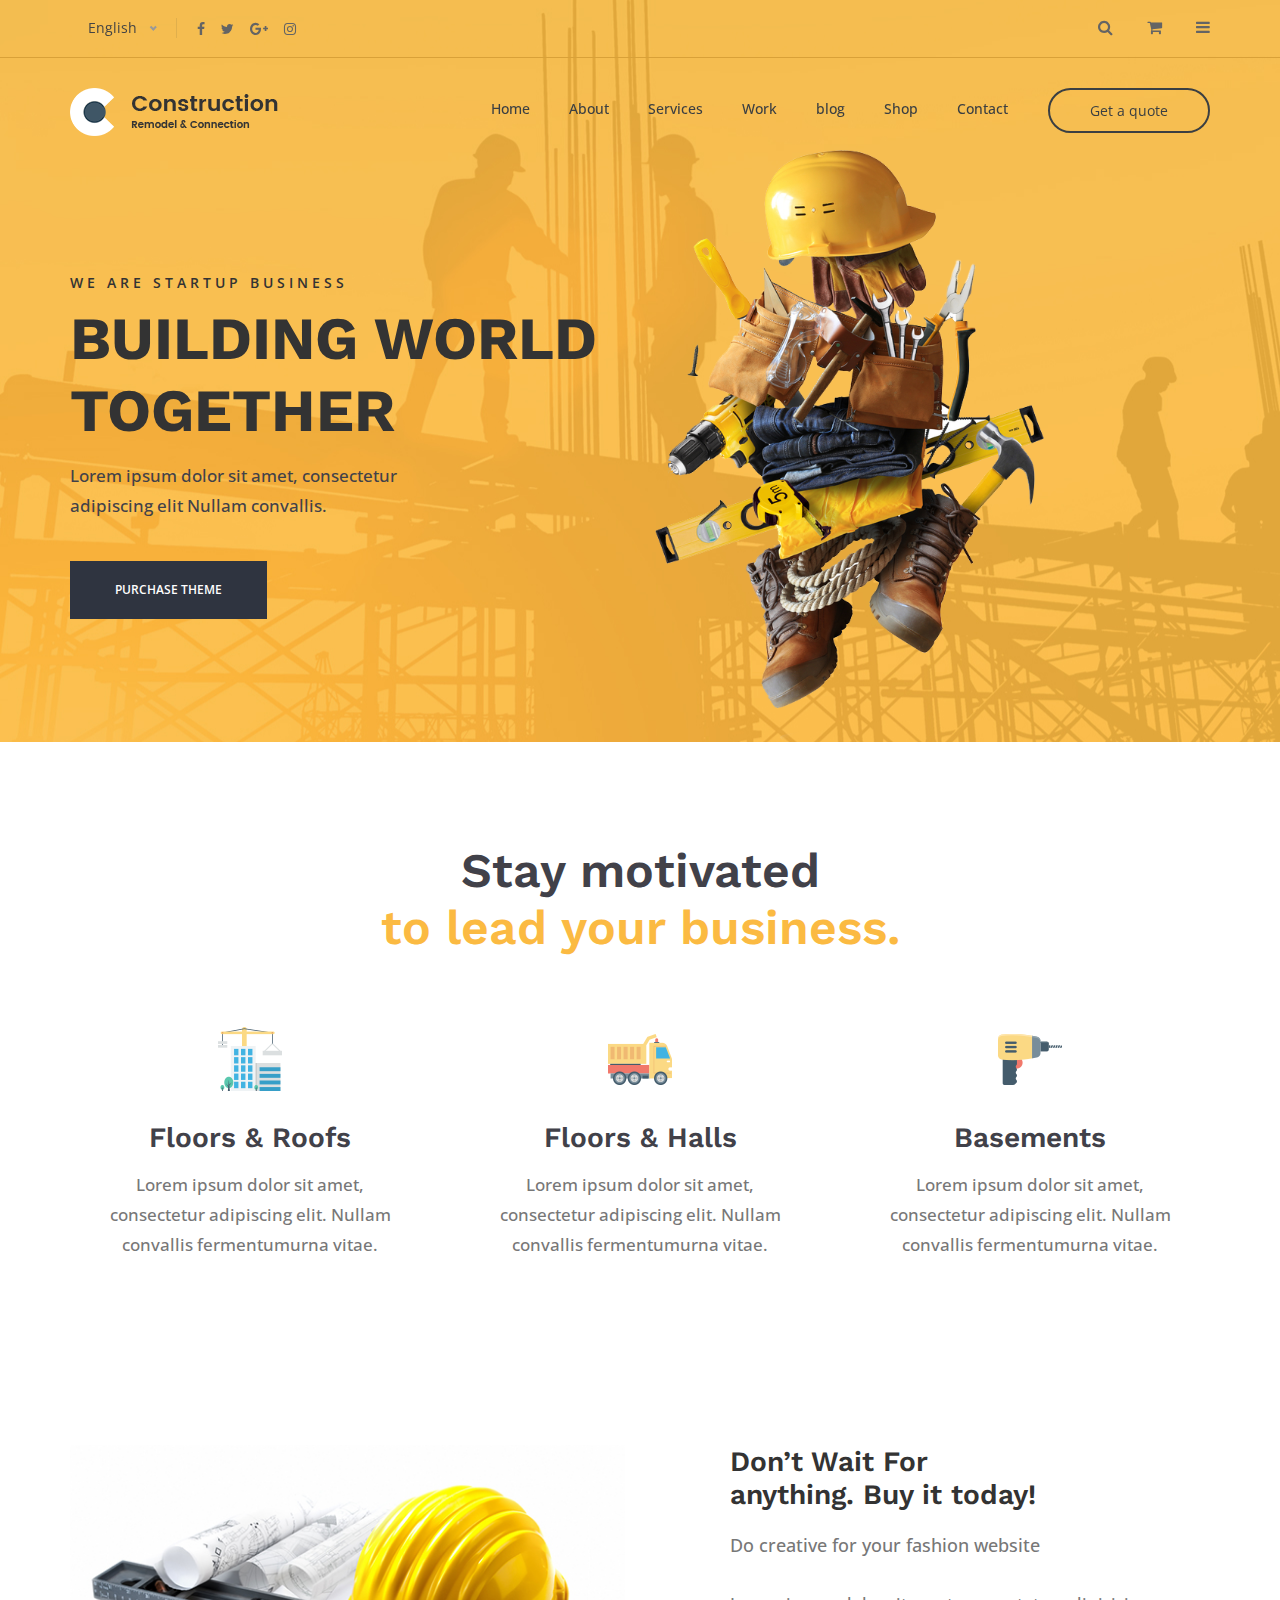
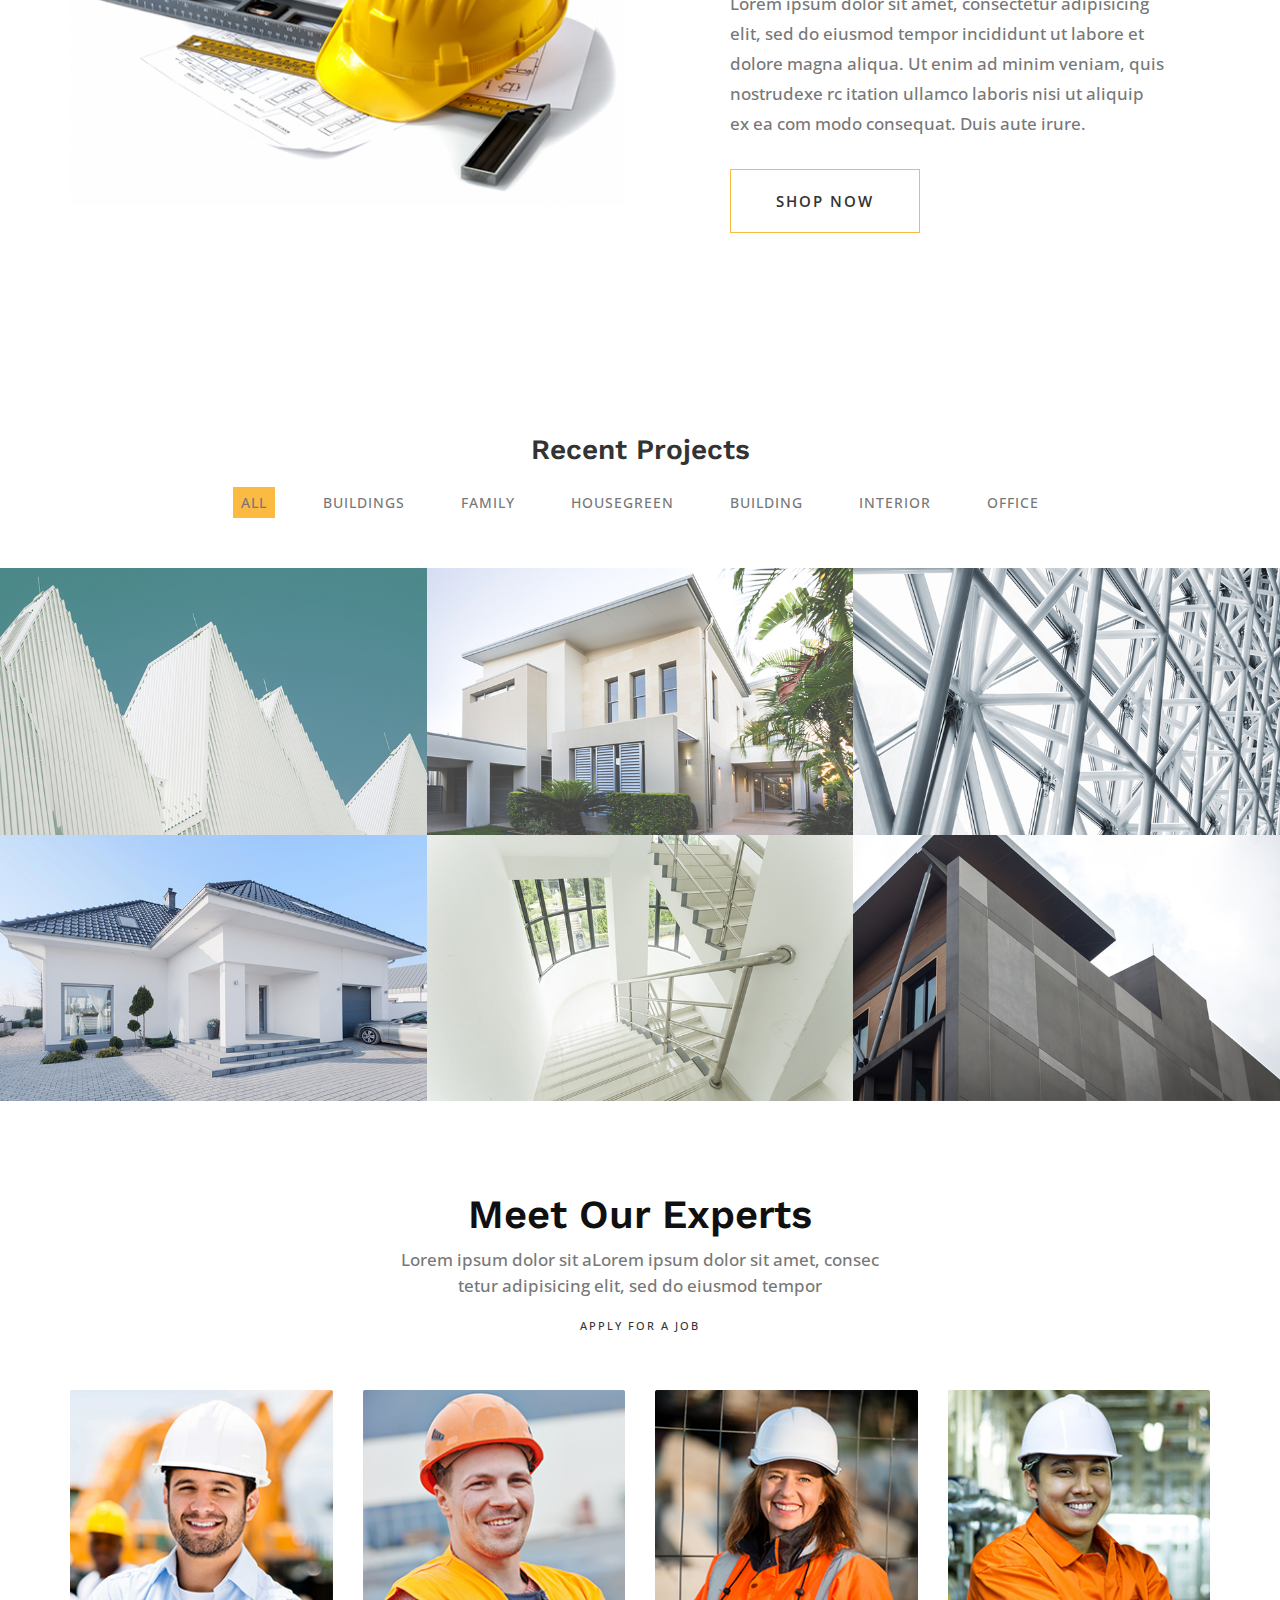
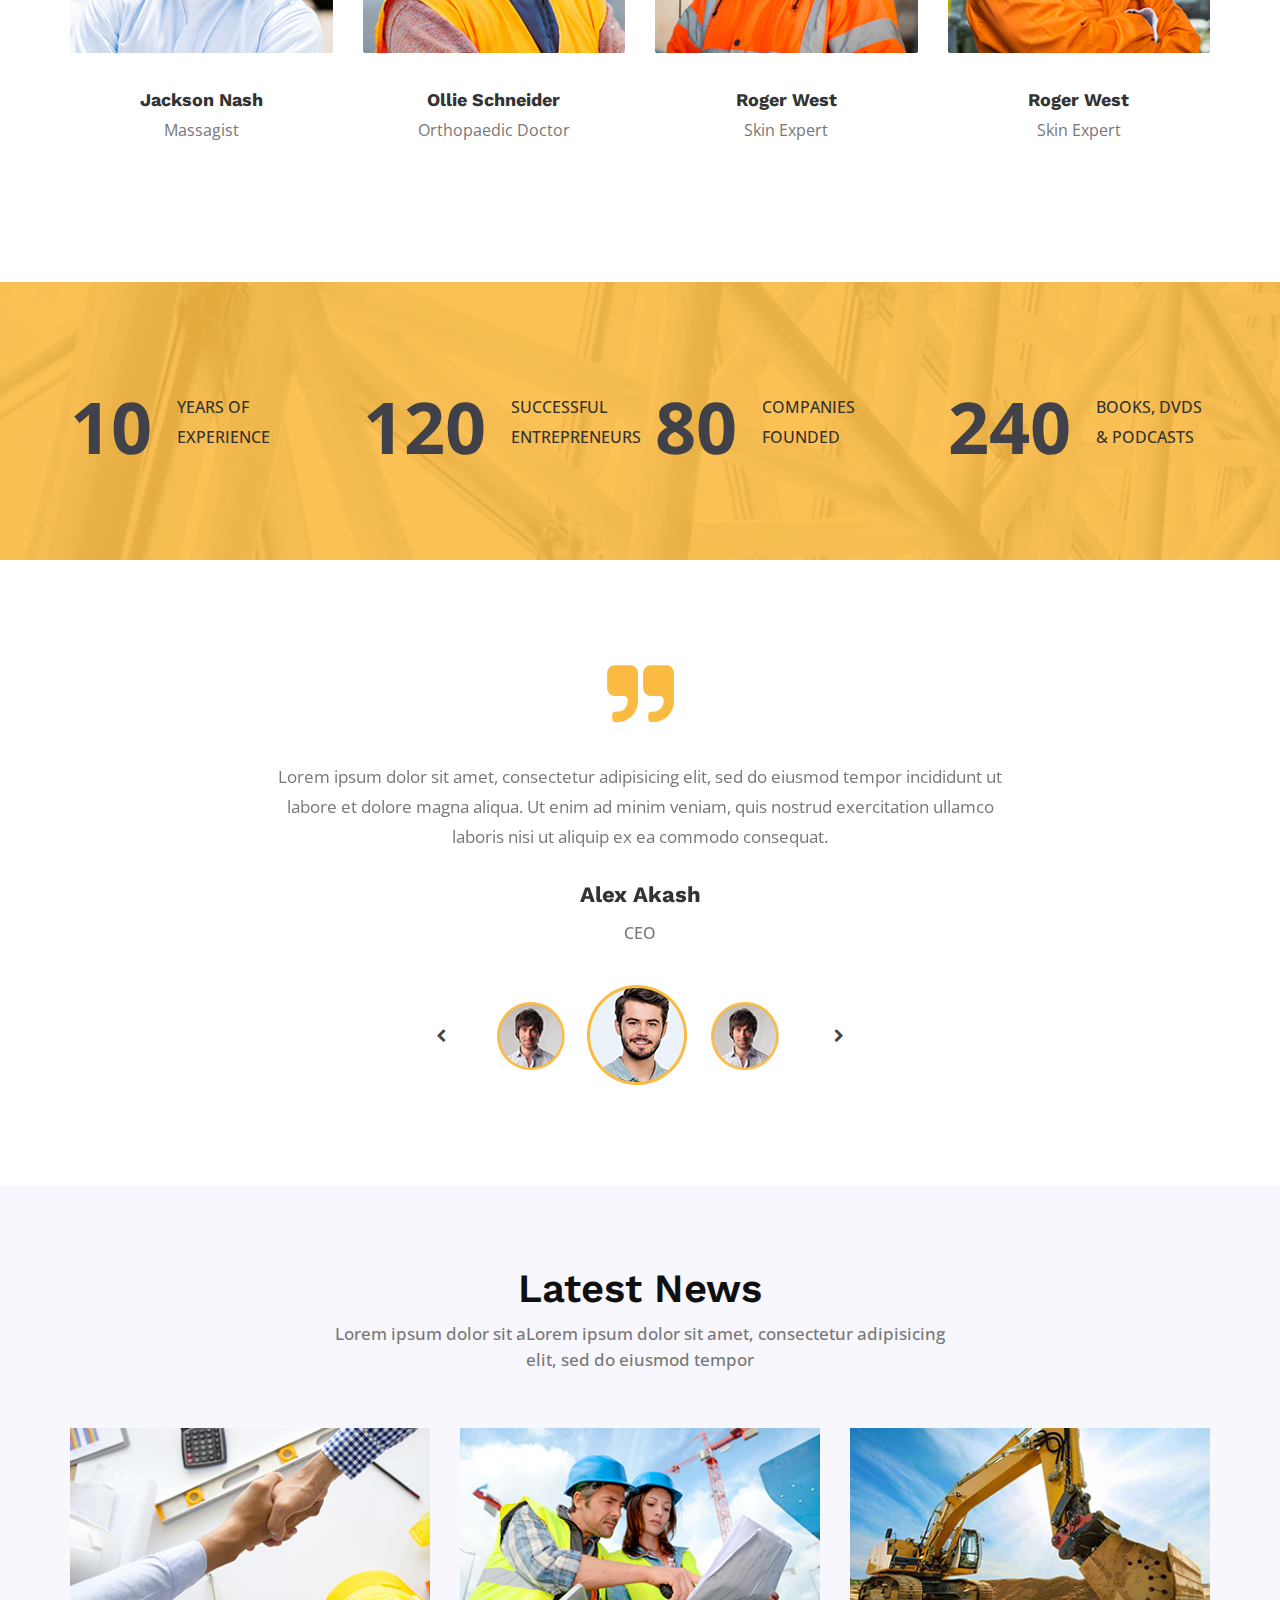
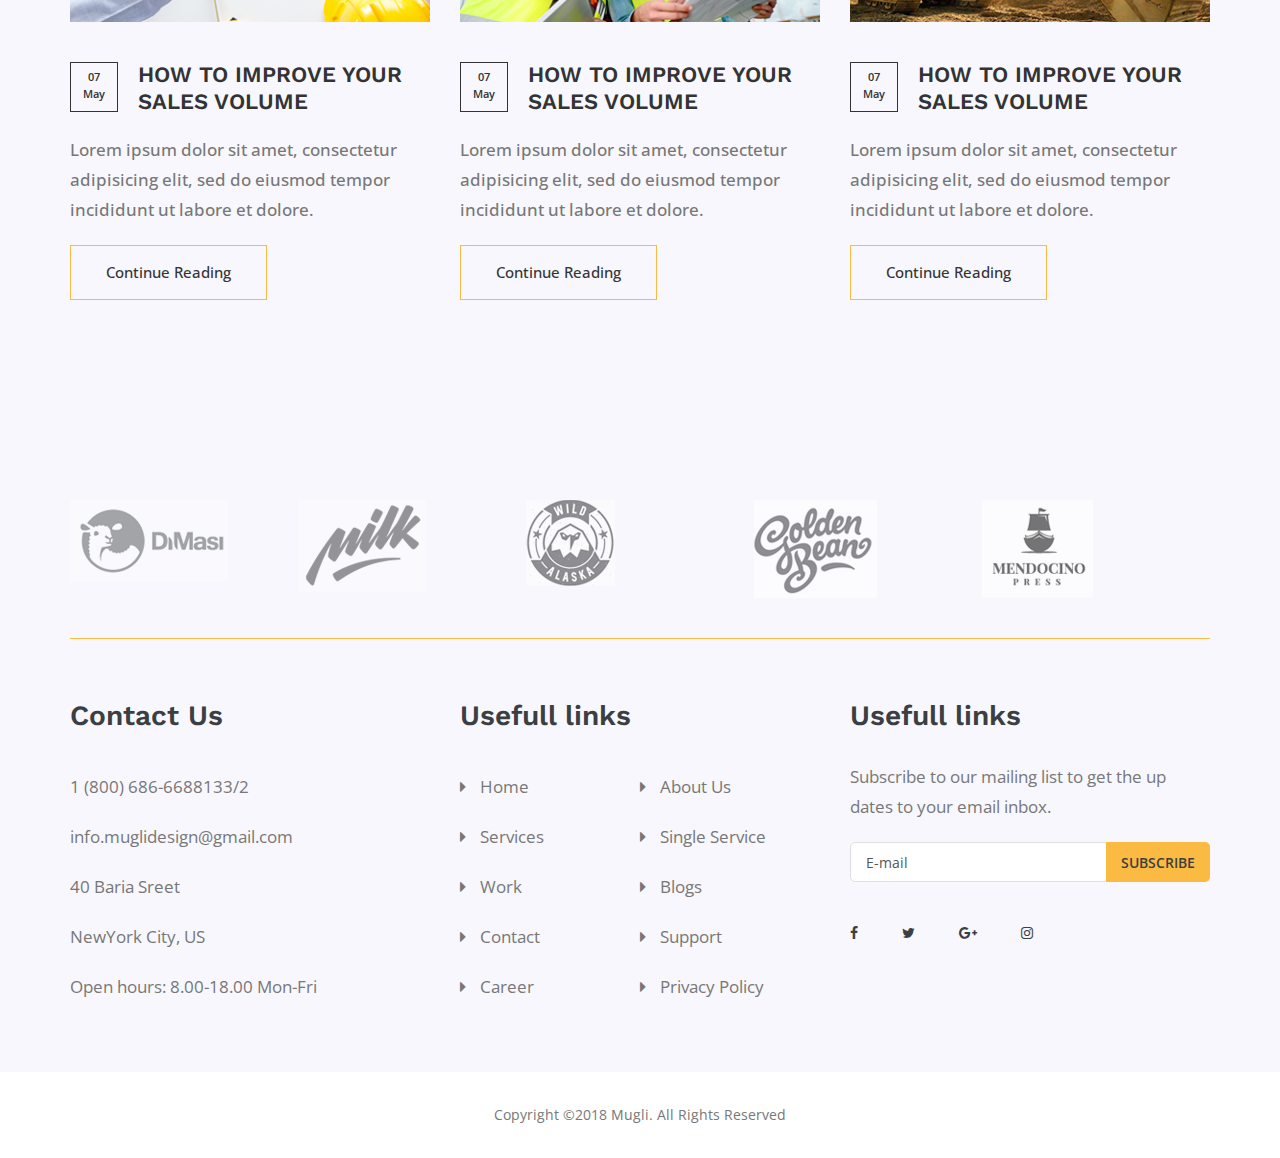
<file: index-2.html>
<!doctype html>
<html class="no-js" lang="">

<head>
  <meta charset="utf-8">
  <meta http-equiv="x-ua-compatible" content="ie=edge">
  <title>Construction tools</title>
  <meta name="description" content="">
  <meta name="viewport" content="width=device-width, initial-scale=1, shrink-to-fit=no">

  <link rel="manifest" href="site.webmanifest">
  <link rel="apple-touch-icon" href="ico.png">
  <link rel="shortcut icon" href="./img/logo/favicon.ico" type="image/x-icon">
  <!-- Place favicon.ico in the root directory -->

  <!-- All css here -->

  <!-- Bootstrap css -->
  <link rel="stylesheet" href="css/bootstrap.min.css">

  <!-- slick css -->
  <link rel="stylesheet" href="css/slick.css">
  
  <!-- meanmenu css -->
  <link rel="stylesheet" href="css/meanmenu.css">

  <!-- Font Awesome css -->
  <link rel="stylesheet" href="css/font-awesome.min.css">

  <!-- nice select css -->
  <link rel="stylesheet" href="css/nice-select.css">
  
  <!-- default css -->
  <link rel="stylesheet" href="css/default.css">

  <!--Template css-->
  <link rel="stylesheet" href="css/style.css">

  <!--Responsive css-->
  <link rel="stylesheet" href="css/responsive.css">

</head>
<body>

  <!-- header area start -->
  <header class="transparent-header">
    <div class="header-top-area">
      <div class="container">
        <div class="row">
          <div class="col-xl-6 col-lg-6 col-md-6 col-6 d-flex align-items-center ">
            <div class="language f-left">
              <select name="language" id="language">
                <option value="">English</option>
                <option value="">Bangla</option>
                <option value="">Hindi</option>
                <option value="">Chinese</option>
                <option value="">Japanese</option>
                <option value="">French</option>
                <option value="">Spenishes</option>
                <option value="">Itaian</option>
              </select>
            </div>
            <div class="social-icon f-left">
              <a href="#"> <i class="fa fa-facebook"></i></a>
              <a href="#"> <i class="fa fa-twitter"></i></a>
              <a href="#"> <i class="fa fa-google-plus"></i></a>
              <a href="#"> <i class="fa fa-instagram"></i></a>
            </div>
          </div>
          <div class="col-xl-6 col-lg-6 col-md-6 col-sm-6 col-6">
            <div class="header-right f-right mt-15">
              <ul class="search-aera">
                <li><a href="#"><i class="fa fa-search"></i></a>
                  <div class="search-bar">
                    <form action="#">
                      <input type="text" placeholder="Search">
                      <i class="fa fa-search"></i>
                    </form>
                  </div>
                </li>
                <li><a href="#"><i class="fa fa-shopping-cart"></i></a></li>
                <li><a href="#"><i class="fa fa-bars"></i></a></li>
              </ul>
            </div>
          </div>
        </div>
      </div>
    </div>
    <!-- header bottom area -->
    <div class="header-bottom-area">
      <div class="container">
        <div class="row">
          <div class="col-xl-3 col-lg-3 col-md-3">
            <div class="logo mt-30">
              <a href="index.html"><img src="img/logo/logo2.png" alt=""></a>
            </div>
          </div>
          <div class="col-xl-9 col-lg-9 col-md-9">
            <div class="header-botton f-right mt-30 ml">
              <a href="#">Get a quote</a>
            </div>
            <div class="main-menu f-right">
             <nav id="mobile-menu">
              <ul>
                <li><a href="#">Home</a>
                  <ul class="submenu">
                    <li><a href="index.html">Index 1</a></li>
                    <li><a href="index-2.html">Index 2</a></li>
                    <li><a href="index-3.html">Index 3</a></li>
                  </ul>
                </li>
                <li><a href="about.html">About</a></li>
                <li><a href="services.html">Services</a></li>
                <li><a href="portfolio.html">Work</a></li>
                <li><a href="#">blog</a>
                 <ul class="submenu">
                  <li><a href="blog.html">blog</a></li>
                  <li><a href="blog - sidebar.html">blog sideber</a></li>
                  <li><a href="blog - details.html">blog details</a></li>
                  <li><a href="portfolio-details.html">protfolio details</a></li>
                  <li><a href="Careers.html">careers</a></li>
                </ul>
              </li>
              <li><a href="#">Shop</a>
               <ul class="submenu">
                <li><a href="shop.html">shop</a></li>
                <li><a href="cart.html">cart</a></li>
                <li><a href="product-details.html">pro-info</a></li>
              </ul>
            </li>
            <li><a href="contact.html">Contact</a></li>
          </ul>
        </nav>
      </div>
      <div class="mobile-menu"></div>
    </div>
  </div>
</div>
</div>
</header>
<!-- header area end -->

<!-- slider area start -->
<div class="slider-wrapper">
  <div class="slider-area">
    <div class="slider-active">
      <div class="single-slider slider-height slider-100 d-flex align-items-center" style="background-image:url(img/slider/slider-1.jpg)">
        <div class="container">
          <div class="row">
            <div class="col-xl-6 col-lg-7 col-md-7 d-flex align-items-center">
              <div class="slider-content slider-content-2 ">
                <span>We are startup business</span>
                <h2>BUILDING WORLD
                TOGETHER</h2>
                <p>Lorem ipsum dolor sit amet, consectetur adipiscing elit Nullam convallis.</p>
                <a href="#">purchase  theme</a>
              </div>
            </div>
            <div class="col-xl-6 col-lg-5 col-md-5">
              <div class="slide-img-2">
                <img src="img/slider/slider-2.png" alt="">
              </div>
            </div>
          </div>
        </div>
      </div>
      <div class="single-slider slider-height d-flex align-items-center" style="background-image:url(img/slider/slider-1.jpg)">
        <div class="container">
          <div class="row">
            <div class="col-xl-6  col-lg-7 col-md-7 d-flex align-items-center">
              <div class="slider-content">
                <span>We are startup business</span>
                <h2>BUILDING WORLD
                TOGETHER</h2>
                <p>Lorem ipsum dolor sit amet, consectetur adipiscing elit Nullam convallis.</p>
                <a href="#">purchase  theme</a>
              </div>
            </div>
            <div class="col-xl-6 col-lg-5 col-md-5">
              <div class="slide-img-2">
                <img src="img/slider/slider-2.png" alt="">
              </div>
            </div>
          </div>
        </div>
      </div>
      <div class="single-slider slider-height d-flex align-items-center" style="background-image:url(img/slider/slider-1.jpg)">
        <div class="container">
          <div class="row">
            <div class="col-xl-6 col-lg-7 col-md-7 d-flex align-items-center">
              <div class="slider-content">
                <span>We are startup business</span>
                <h2>BUILDING WORLD
                TOGETHER</h2>
                <p>Lorem ipsum dolor sit amet, consectetur adipiscing elit Nullam convallis.</p>
                <a href="#">purchase  theme</a>
              </div>
            </div>
            <div class="col-xl-6 col-lg-5 col-md-5">
              <div class="slide-img-2">
                <img src="img/slider/slider-2.png" alt="">
              </div>
            </div>
          </div>
        </div>
      </div>
    </div>
  </div>
</div>
<!-- slider area end -->

<!-- feartures area start -->
<div class="features-area pt-100 pb-70">
  <div class="container">
    <div class="row">
      <div class="col-xl-12 ">
        <div class="feature-title text-center mb-70">
          <h2>Stay motivated <br> <span>to lead your business.</span></h2>
        </div>
      </div>
    </div>
    <div class="row">
      <div class="col-xl-4 col-lg-4 col-md-4">
        <div class="single-feature text-center">
          <img src="img/icon/features-1.png" alt="">
          <h2>Floors & Roofs</h2>
          <p>Lorem ipsum dolor sit amet, consectetur adipiscing elit. Nullam convallis fermentumurna vitae.</p>
        </div>
      </div>
      <div class="col-xl-4 col-lg-4 col-md-4">
        <div class="single-feature text-center">
          <img src="img/icon/features-2.png" alt="">
          <h2>Floors & Halls</h2>
          <p>Lorem ipsum dolor sit amet, consectetur adipiscing elit. Nullam convallis fermentumurna vitae.</p>
        </div>
      </div>
      <div class="col-xl-4 col-lg-4 col-md-4">
        <div class="single-feature text-center">
          <img src="img/icon/features-3.png" alt="">
          <h2>Basements</h2>
          <p>Lorem ipsum dolor sit amet, consectetur adipiscing elit. Nullam convallis fermentumurna vitae.</p>
        </div>
      </div>
    </div>
  </div>
</div>
<!-- feartures area end -->

<!-- buy area start  -->
<div class="buy-area pt-100 pb-100">
  <div class="container">
    <div class="row">
      <div class="col-xl-6 col-lg-6 col-md-6">
        <div class="cta-img">
          <img src="img/bg/cta.jpg" alt="">
        </div>
      </div>
      <div class="col-xl-6 col-lg-6 col-md-6">
        <div class="buy-text">
          <h2>Don’t Wait For <br>
          anything. Buy it today!</h2>
          <span>Do creative for your fashion website</span>
          <p>Lorem ipsum dolor sit amet, consectetur adipisicing elit, sed do eiusmod tempor incididunt ut labore et dolore magna aliqua. Ut enim ad minim veniam, quis nostrudexe rc itation ullamco laboris nisi ut aliquip ex ea com modo consequat. Duis aute irure.</p>
          <a href="#"class="btn2">SHOP NOW</a>
        </div>
      </div>
    </div>
  </div>
</div>
<!-- buy area end -->

<!-- portfolio area start -->
<div class="portfolio-area pb-60 pt-100">
  <div class="container-full">
    <div class="row">
      <div class="col-xl-12">
        <div class="section-title text-center">
          <h2>Recent Projects</h2>
        </div>
      </div>
    </div>
    <div class="row no-gutters">
      <div class="col-lg-12">
        <ul class="portfolio-filter">
          <li class="active" data-filter="*">All</li>
          <li data-filter=".cat1">BUILDINGS</li>
          <li data-filter=".cat2">FAMILY</li>
          <li data-filter=".cat3">HOUSEGREEN</li>
          <li data-filter=".cat4">BUILDING</li>
          <li data-filter=".cat5">INTERIOR</li>
          <li data-filter=".cat6">OFFICE</li>
        </ul>
      </div>
    </div>
    <div class="row grid no-gutters">
      <div class="col-xl-4 col-lg-4 col-md-4 grid-item cat2 cat5">
        <div class="portfolio-wrapper">
          <div class="portfolio-thumb">
            <img src="img/portfolio/full/port1.jpg" alt="">
          </div>
          <div class="portfolio-content">
            <i class="fa fa-plus"></i>
            <h2>Aplumber Repairs Pipes</h2>
            <span>Buildings, Office</span>
          </div>
        </div>
      </div>
      <div class="col-xl-4 col-lg-4 col-md-4 grid-item cat3 cat6 cat1">
        <div class="portfolio-wrapper">
          <div class="portfolio-thumb">
            <img src="img/portfolio/full/port2.jpg" alt="">
          </div>
          <div class="portfolio-content">
            <i class="fa fa-plus"></i>
            <h2>Aplumber Repairs Pipes</h2>
            <span>Buildings, Office</span>
          </div>
        </div>
      </div>
      <div class="col-xl-4 col-lg-4 col-md-4 grid-item cat1 cat4 cat3 cat5">
        <div class="portfolio-wrapper">
          <div class="portfolio-thumb">
            <img src="img/portfolio/full/port3.jpg" alt="">
          </div>
          <div class="portfolio-content">
            <i class="fa fa-plus"></i>
            <h2>Aplumber Repairs Pipes</h2>
            <span>Buildings, Office</span>
          </div>
        </div>
      </div>
      <div class="col-xl-4 col-lg-4 col-md-4 grid-item cat3">
        <div class="portfolio-wrapper pb-30">
          <div class="portfolio-thumb">
            <img src="img/portfolio/full/port4.jpg" alt="">
          </div>
          <div class="portfolio-content">
            <i class="fa fa-plus"></i>
            <h2>Aplumber Repairs Pipes</h2>
            <span>Buildings, Office</span>
          </div>
        </div>
      </div>
      <div class="col-xl-4 col-lg-4 col-md-4 grid-item cat6 cat1">
        <div class="portfolio-wrapper pb-30">
          <div class="portfolio-thumb">
            <img src="img/portfolio/full/port6.jpg" alt="">
          </div>
          <div class="portfolio-content">
            <i class="fa fa-plus"></i>
            <h2>Aplumber Repairs Pipes</h2>
            <span>Buildings, Office</span>
          </div>
        </div>
      </div>
      <div class="col-xl-4 col-lg-4 col-md-4 grid-item cat1 cat4 cat6 cat2">
        <div class="portfolio-wrapper pb-30">
          <div class="portfolio-thumb">
            <img src="img/portfolio/full/port5.jpg" alt="">
          </div>
          <div class="portfolio-content">
            <i class="fa fa-plus"></i>
            <h2>Aplumber Repairs Pipes</h2>
            <span>Buildings, Office</span>
          </div>
        </div>
      </div>
    </div>
  </div>
</div>
<!-- portfolio area end -->

<!-- team area start -->
<div class="team-area pb-100"> 
  <div class="container">
    <div class="row">
      <div class="col-xl-12">
        <div class="section-title-2 text-center mb-55">
          <h2>Meet Our Experts</h2>
          <p>Lorem ipsum dolor sit aLorem ipsum dolor sit amet, consec <br>tetur adipisicing elit, sed do eiusmod tempor </p>
          <a href="#">Apply for a job</a>
        </div>
      </div>
    </div>
    <div class="row">
      <div class="col-xl-3 col-lg-3  col-md-3 col-6">
        <div class="single-team mb-40">
          <div class="team-img">
            <img src="img/team/team1.jpg" alt="">
            <div class="team-icon">
              <a href="#"> <i class="fa fa-facebook"></i></a>
              <a href="#"> <i class="fa fa-twitter"></i></a>
              <a href="#"> <i class="fa fa-google-plus"></i></a>
              <a href="#"> <i class="fa fa-instagram"></i></a>
            </div>
          </div>
          <div class="team-info">
            <h2>Jackson Nash</h2>
            <span>Massagist</span>
          </div>
        </div>
      </div>
      <div class="col-xl-3 col-lg-3 col-md-3 col-6">
        <div class="single-team mb-40">
          <div class="team-img">
            <img src="img/team/team2.jpg" alt="">
            <div class="team-icon">
              <a href="#"> <i class="fa fa-facebook"></i></a>
              <a href="#"> <i class="fa fa-twitter"></i></a>
              <a href="#"> <i class="fa fa-google-plus"></i></a>
              <a href="#"> <i class="fa fa-instagram"></i></a>
            </div>
          </div>
          <div class="team-info">
            <h2>Ollie Schneider</h2>
            <span>Orthopaedic Doctor</span>
          </div>
        </div>
      </div>
      <div class="col-xl-3 col-lg-3  col-md-3 col-6">
        <div class="single-team mb-40">
          <div class="team-img">
            <img src="img/team/team3.jpg" alt="">
            <div class="team-icon">
              <a href="#"> <i class="fa fa-facebook"></i></a>
              <a href="#"> <i class="fa fa-twitter"></i></a>
              <a href="#"> <i class="fa fa-google-plus"></i></a>
              <a href="#"> <i class="fa fa-instagram"></i></a>
            </div>
          </div>
          <div class="team-info">
            <h2>Roger West</h2>
            <span>Skin Expert</span>
          </div>
        </div>
      </div>
      <div class="col-xl-3 col-lg-3 col-md-3 col-6">
        <div class="single-team mb-40">
          <div class="team-img">
            <img src="img/team/team4.jpg" alt="">
            <div class="team-icon">
              <a href="#"> <i class="fa fa-facebook"></i></a>
              <a href="#"> <i class="fa fa-twitter"></i></a>
              <a href="#"> <i class="fa fa-google-plus"></i></a>
              <a href="#"> <i class="fa fa-instagram"></i></a>
            </div>
          </div>
          <div class="team-info">
            <h2>Roger West</h2>
            <span>Skin Expert</span>
          </div>
        </div>
      </div>
    </div>
  </div>
</div>
<!-- team area end -->

<!-- counter area start -->
<div class="counter-area pt-70 pb-50" style="background-image: url(img/bg/counter-bg.jpg);">
  <div class="container">
    <div class="row">
      <div class="col-xl-3 col-lg-3 col-md-3">
        <div class="single-counter counter-2 d-xl-flex mb-30">
          <span>10</span>
          <p>YEARS OF<br>EXPERIENCE</p>
        </div>
      </div>
      <div class="col-xl-3 col-lg-3 col-md-3">
        <div class="single-counter counter-2 d-xl-flex mb-30">
          <span>120</span>
          <p>Successful<br>entrepreneurs</p>
        </div>
      </div>
      <div class="col-xl-3 col-lg-3 col-md-3">
        <div class="single-counter counter-2 d-xl-flex mb-30">
          <span>80</span>
          <p>COMPANIES <br>FOUNDED</p>
        </div>
      </div>
      <div class="col-xl-3 col-lg-3 col-md-3">
        <div class="single-counter counter-2 d-xl-flex mb-30">
          <span>240</span>
          <p>BOOKS, DVDS<br>& PODCASTS</p>
        </div>
      </div>
    </div>
  </div>
</div>
<!-- counter area end -->

<!-- testimonial area start -->
<div class="testimonial-area pt-100 pb-100">
  <div class="container">
    <div class="row">
      <div class="col-xl-8 offset-xl-2">
        <div class="testimonial-item-active text-center">
          <div class="testimonial-item">
            <i class="fa fa-quote-right"></i>
            <p>Lorem ipsum dolor sit amet, consectetur adipisicing elit, sed do eiusmod tempor incididunt ut labore et dolore magna aliqua. Ut enim ad minim veniam, quis nostrud exercitation ullamco laboris nisi ut aliquip ex ea commodo consequat.</p>
            <div class="designtion mb-40">
              <h2>Alex Akash</h2>
              <span>CEO</span>
            </div>
          </div>
          <div class="testimonial-item">
            <i class="fa fa-quote-right"></i>
            <p>Lorem ipsum dolor sit amet, consectetur adipisicing elit, sed do eiusmod tempor incididunt ut labore et dolore magna aliqua. Ut enim ad minim veniam, quis nostrud exercitation ullamco laboris nisi ut aliquip ex ea commodo consequat.</p>
            <div class="designtion mb-40">
              <h2>Monib Bormon</h2>
              <span>Maneger</span>
            </div>
          </div>
          <div class="testimonial-item">
            <i class="fa fa-quote-right"></i>
            <p>Lorem ipsum dolor sit amet, consectetur adipisicing elit, sed do eiusmod tempor incididunt ut labore et dolore magna aliqua. Ut enim ad minim veniam, quis nostrud exercitation ullamco laboris nisi ut aliquip ex ea commodo consequat.</p>
            <div class="designtion mb-40">
              <h2>Anamul Hulk</h2>
              <span>Contractor</span>
            </div>
          </div>
          <div class="testimonial-item">
            <i class="fa fa-quote-right"></i>
            <p>Lorem ipsum dolor sit amet, consectetur adipisicing elit, sed do eiusmod tempor incididunt ut labore et dolore magna aliqua. Ut enim ad minim veniam, quis nostrud exercitation ullamco laboris nisi ut aliquip ex ea commodo consequat.</p>
            <div class="designtion mb-40">
              <h2>Sara</h2>
              <span>DeerCreative</span>
            </div>
          </div>
          <div class="testimonial-item">
            <i class="fa fa-quote-right"></i>
            <p>Lorem ipsum dolor sit amet, consectetur adipisicing elit, sed do eiusmod tempor incididunt ut labore et dolore magna aliqua. Ut enim ad minim veniam, quis nostrud exercitation ullamco laboris nisi ut aliquip ex ea commodo consequat.</p>
            <div class="designtion mb-40">
              <h2>Tanber Hossen</h2>
              <span>CEO DeerCreative</span>
            </div>
          </div>
        </div>
        <div class="testimonial-nav">
          <div class="testimonial-thumb">
            <img src="img/testimonial/full/testi1.png" alt="">
          </div>
          <div class="testimonial-thumb">
            <img src="img/testimonial/full/testi2.png" alt="">
          </div>
          <div class="testimonial-thumb">
            <img src="img/testimonial/full/testi3.png" alt="">
          </div>
          <div class="testimonial-thumb">
            <img src="img/testimonial/full/testi2.png" alt="">
          </div>
        </div>
      </div>
    </div>
  </div>
</div>
<!-- testimonial area start -->

<!-- latest blog area start -->
<div class="latest-blog-area pt-80 pb-120 gray-bg">
  <div class="container">
   <div class="row">
    <div class="col-xl-12">
      <div class="section-title-2 text-center mb-55">
        <h2>Latest News</h2>
        <p>Lorem ipsum dolor sit aLorem ipsum dolor sit amet, consectetur adipisicing <br> elit, sed do eiusmod tempor </p>
      </div>
    </div>
  </div>
  <div class="row">
    <div class="col-xl-4 col-lg-4 col-md-4">
      <div class="blog-latest mb-30">
        <div class="blog-img">
          <img src="img/blog/blog1.jpg" alt="">
        </div>
        <div class="blog-content">
          <div class="blog-title d-flex">
            <span>07<br>May</span>
            <h2>How to Improve Your
            Sales Volume</h2>
          </div>
          <p>Lorem ipsum dolor sit amet, consectetur adipisicing elit, sed do eiusmod tempor incididunt ut labore et dolore.</p>
          <a href="#"class="btn3">Continue Reading</a>
        </div>
      </div>
    </div>
    <div class="col-xl-4 col-lg-4 col-md-4">
      <div class="blog-latest mb-30">
        <div class="blog-img">
          <img src="img/blog/blog2.jpg" alt="">
        </div>
        <div class="blog-content">
          <div class="blog-title d-flex">
            <span>07<br>May</span>
            <h2>How to Improve Your
            Sales Volume</h2>
          </div>
          <p>Lorem ipsum dolor sit amet, consectetur adipisicing elit, sed do eiusmod tempor incididunt ut labore et dolore.</p>
          <a href="#"class="btn3">Continue Reading</a>
        </div>
      </div>
    </div>
    <div class="col-xl-4 col-lg-4 col-md-4">
      <div class="blog-latest mb-30">
        <div class="blog-img">
          <img src="img/blog/blog3.jpg" alt="">
        </div>
        <div class="blog-content">
          <div class="blog-title d-flex">
            <span>07<br>May</span>
            <h2>How to Improve Your
            Sales Volume</h2>
          </div>
          <p>Lorem ipsum dolor sit amet, consectetur adipisicing elit, sed do eiusmod tempor incididunt ut labore et dolore.</p>
          <a href="#"class="btn3">Continue Reading</a>
        </div>
      </div>
    </div>
  </div>
</div>
</div>
<!-- latest blog area end -->

<!-- footer area start -->
<footer>
  <div class="footer-area gray-bg">
    <div class="container">
      <div class="brand-active brand-border pt-50 pb-40">
        <div class="single-brand">
          <img src="img/brand/brand-1.png" alt="">
        </div>
        <div class="single-brand">
          <img src="img/brand/brand-2.png" alt="">
        </div>
        <div class="single-brand">
          <img src="img/brand/brand-3.png" alt="">
        </div>
        <div class="single-brand">
          <img src="img/brand/brand-4.png" alt="">
        </div>
        <div class="single-brand">
          <img src="img/brand/brand-5.png" alt="">
        </div>
        <div class="single-brand">
          <img src="img/brand/brand-1.png" alt="">
        </div>
        <div class="single-brand">
          <img src="img/brand/brand-2.png" alt="">
        </div>
      </div>
    </div>
  </div>
  <div class="widget-area pt-60 pb-60 gray-bg">
    <div class="container">
      <div class="row">
        <div class="col-xl-4 col-lg-4 col-md-4">
          <div class="footer-widget">
            <h2>Contact Us</h2>
            <ul class="widget-info">
              <li>1 (800) 686-6688133/2</li>
              <li>info.muglidesign@gmail.com</li>
              <li>40 Baria Sreet</li>
              <li>NewYork City, US</li>
              <li>Open hours: 8.00-18.00 Mon-Fri</li>
            </ul>
          </div>
        </div>
        <div class="col-xl-4 col-lg-4 col-md-4">
          <div class="footer-widget">
            <h2>Usefull links</h2>
            <ul class="footer-link">
              <li><a href="#">Home</a></li>
              <li><a href="#">About Us</a></li>
              <li><a href="#">Services</a></li>
              <li><a href="#">Single Service</a></li>
              <li><a href="#">Work</a></li>
              <li><a href="#">Blogs</a></li>
              <li><a href="#">Contact</a></li>
              <li><a href="#">Support</a></li>
              <li><a href="#">Career</a></li>
              <li><a href="#">Privacy Policy</a></li>
            </ul>
          </div>
        </div>
        <div class="col-xl-4 col-lg-4 col-md-4">
          <div class="footer-widget">
            <h2>Usefull links</h2>
            <p>Subscribe to our mailing list to get the up dates to your email inbox.</p>
            <form action="#">
              <input type="email" placeholder="E-mail">
              <button>Subscribe</button>
            </form>
            <div class="footer-icon">
              <a href="#"> <i class="fa fa-facebook"></i></a>
              <a href="#"> <i class="fa fa-twitter"></i></a>
              <a href="#"> <i class="fa fa-google-plus"></i></a>
              <a href="#"> <i class="fa fa-instagram"></i></a>
            </div>
          </div>
        </div>
      </div>
    </div>
  </div>
  <div class="copyright-area pt-30 pb-30">
    <div class="container">
      <div class="copyright-text text-center">
        <p>Copyright ©2018 Mugli. All Rights Reserved</p>
      </div>
    </div>
  </div>
</footer>
<!-- footer area end -->





<!--All Js here -->

<!--Latest version JQuery-->
<script src="js/vendor/jquery-1.12.4.min.js"></script>

<!-- Modernizr js -->
<script src="js/vendor/modernizr-3.6.0.min.js"></script>

<!-- Popper js -->
<script src="js/popper.min.js"></script>

<!--Bootstrap js-->
<script src="js/bootstrap.min.js"></script>

<!-- counter js -->
<script src="js/waypoints.min.js"></script>
<script src="js/jquery.counterup.min.js"></script>

<!-- slick js -->
<script src="js/slick.min.js"></script>

<!-- niceselect js -->
<script src="js/jquery.nice-select.min.js"></script>

<!-- meanmenu js -->
<script src="js/jquery.meanmenu.min.js"></script>

<!-- isotop js -->
<script src="js/isotope-docs.min.js"></script>

<!-- magnific popup -->
<script src="js/jquery.magnific-popup.min.js"></script>

<!--Main js-->
<script src="js/main.js"></script>


</body>
</html>
</file>
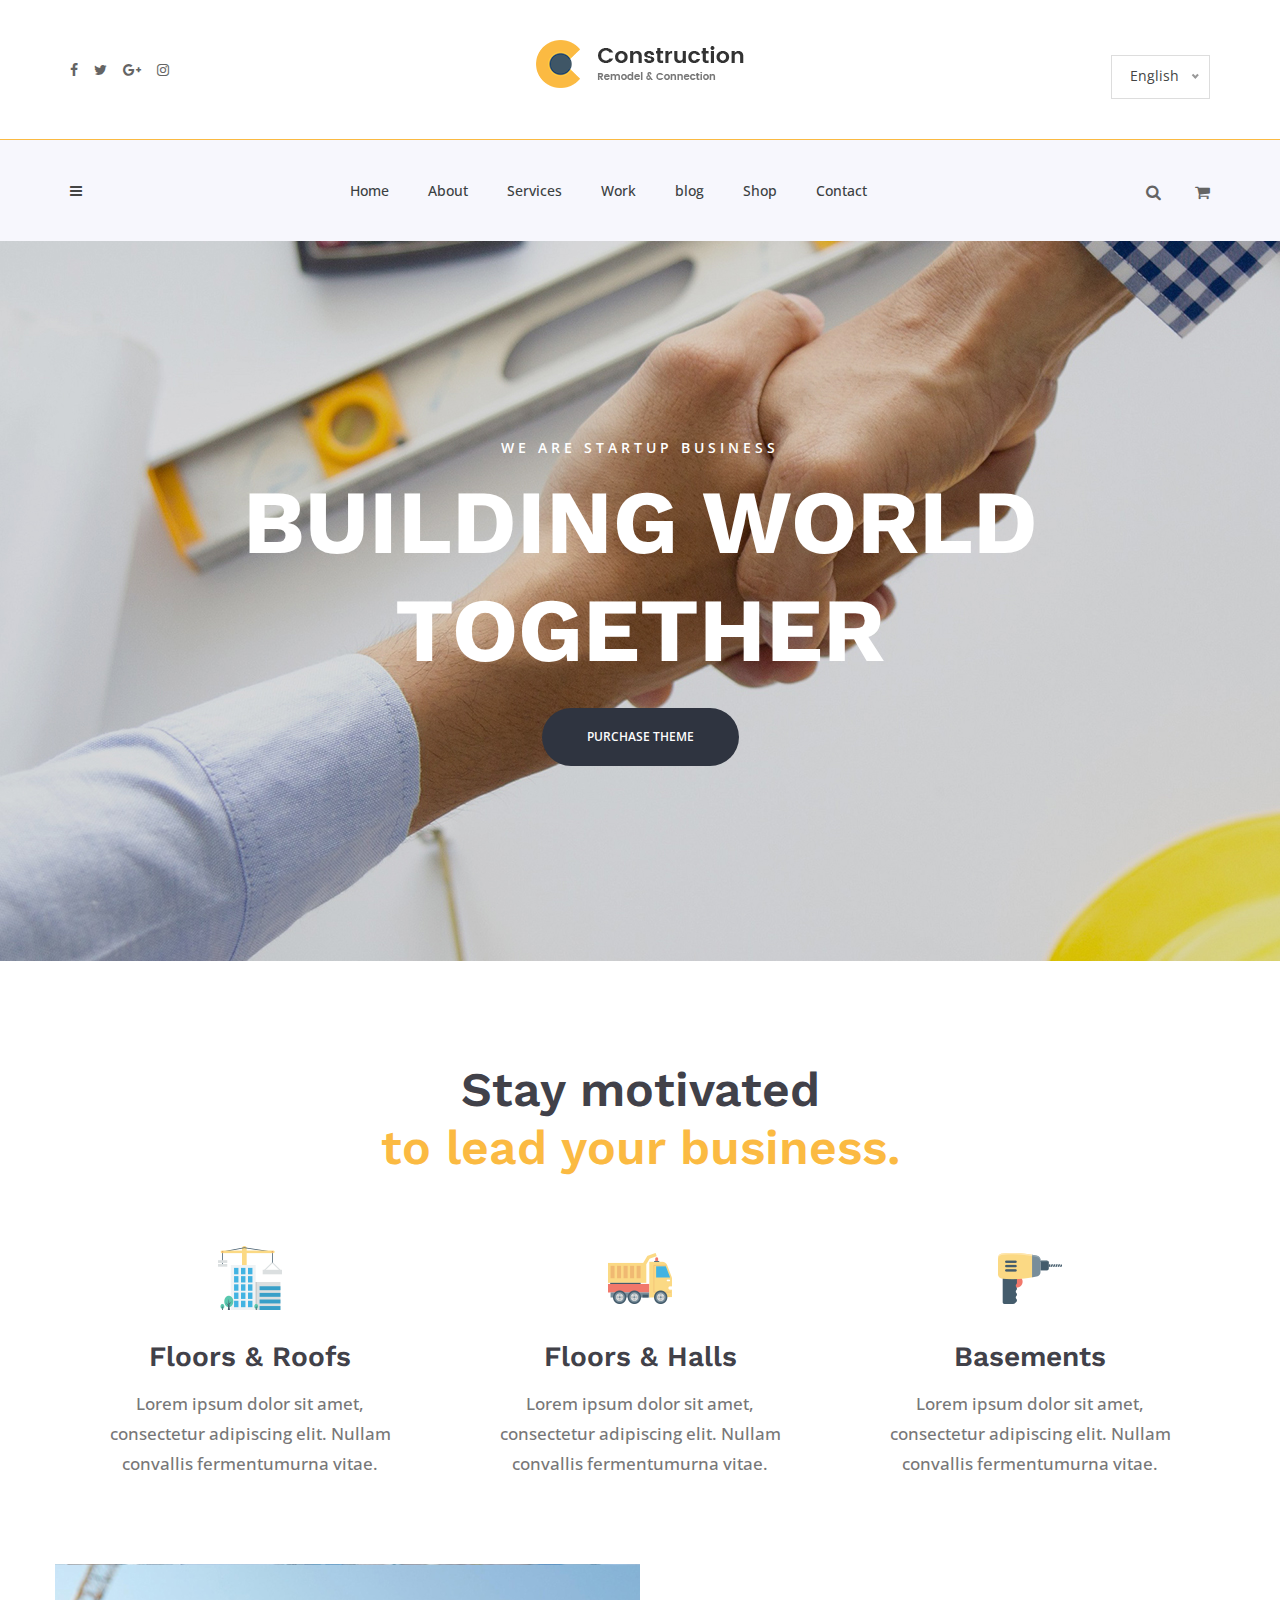
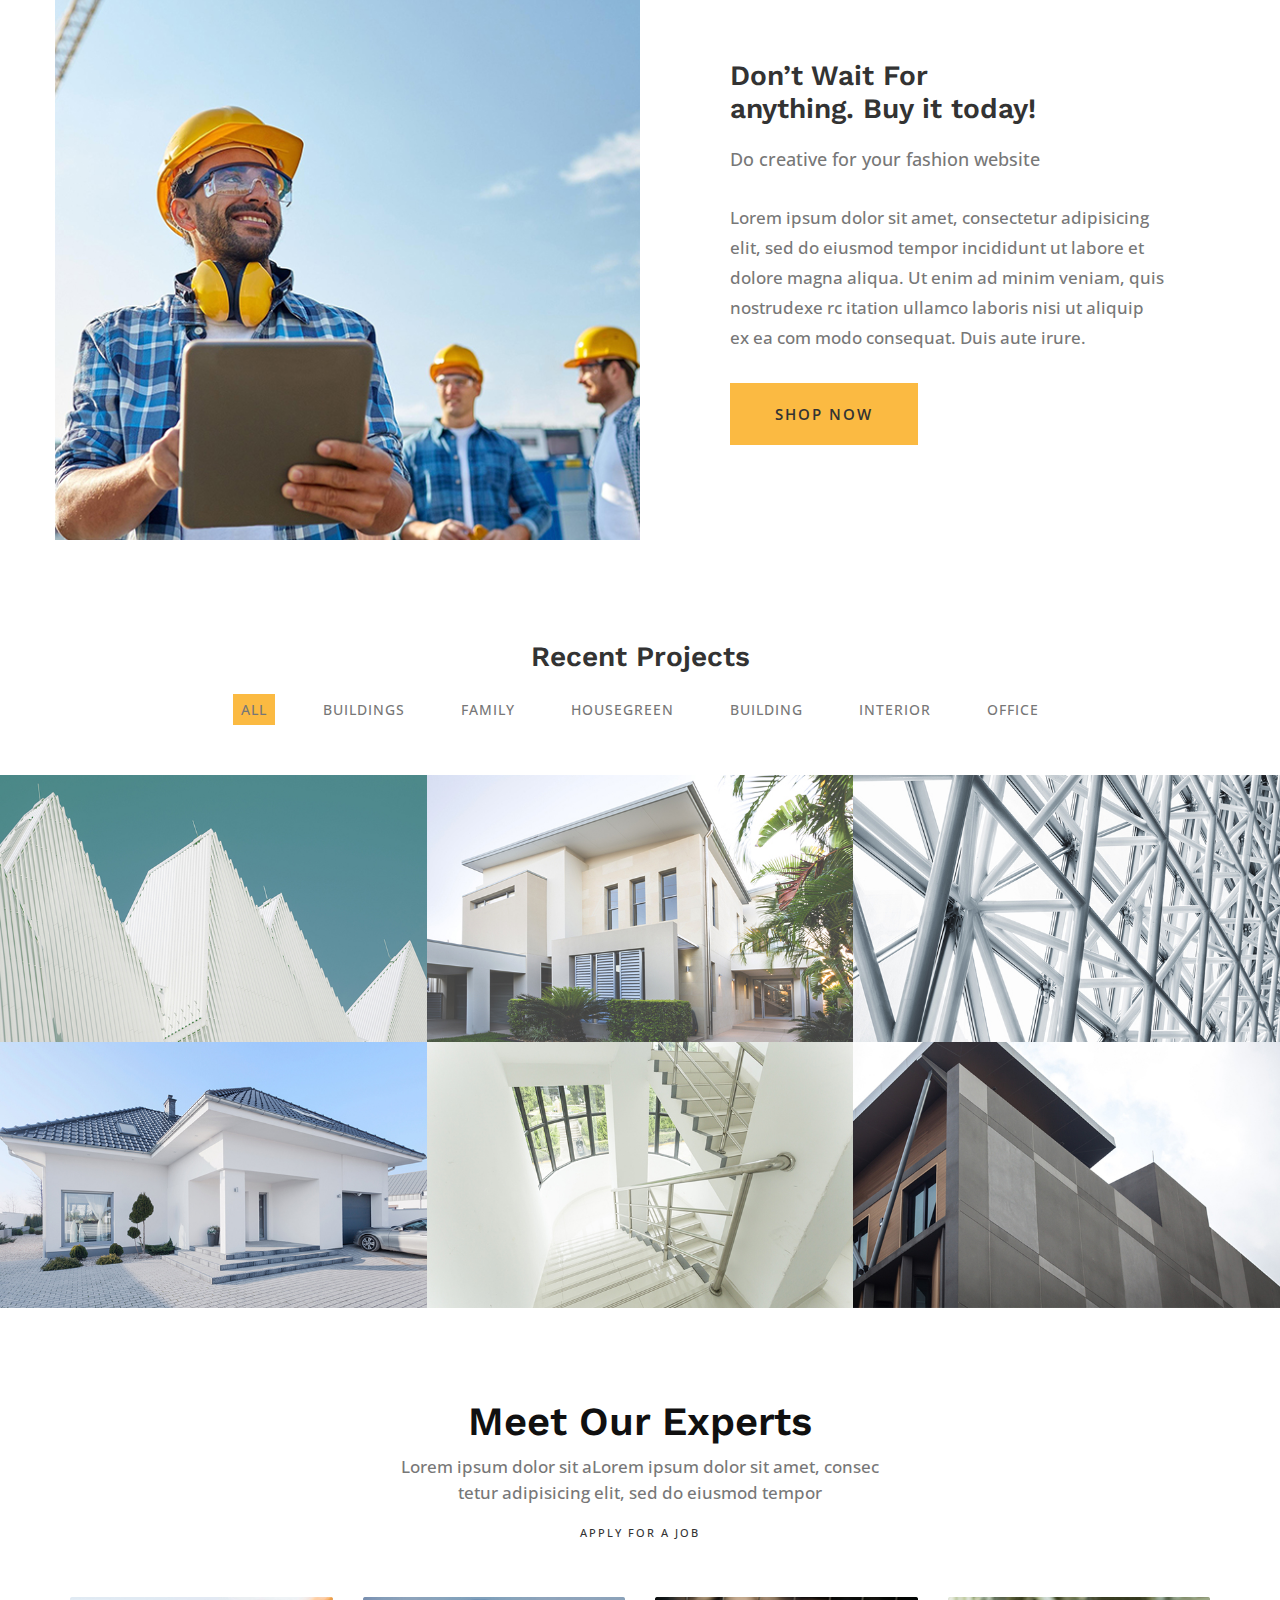
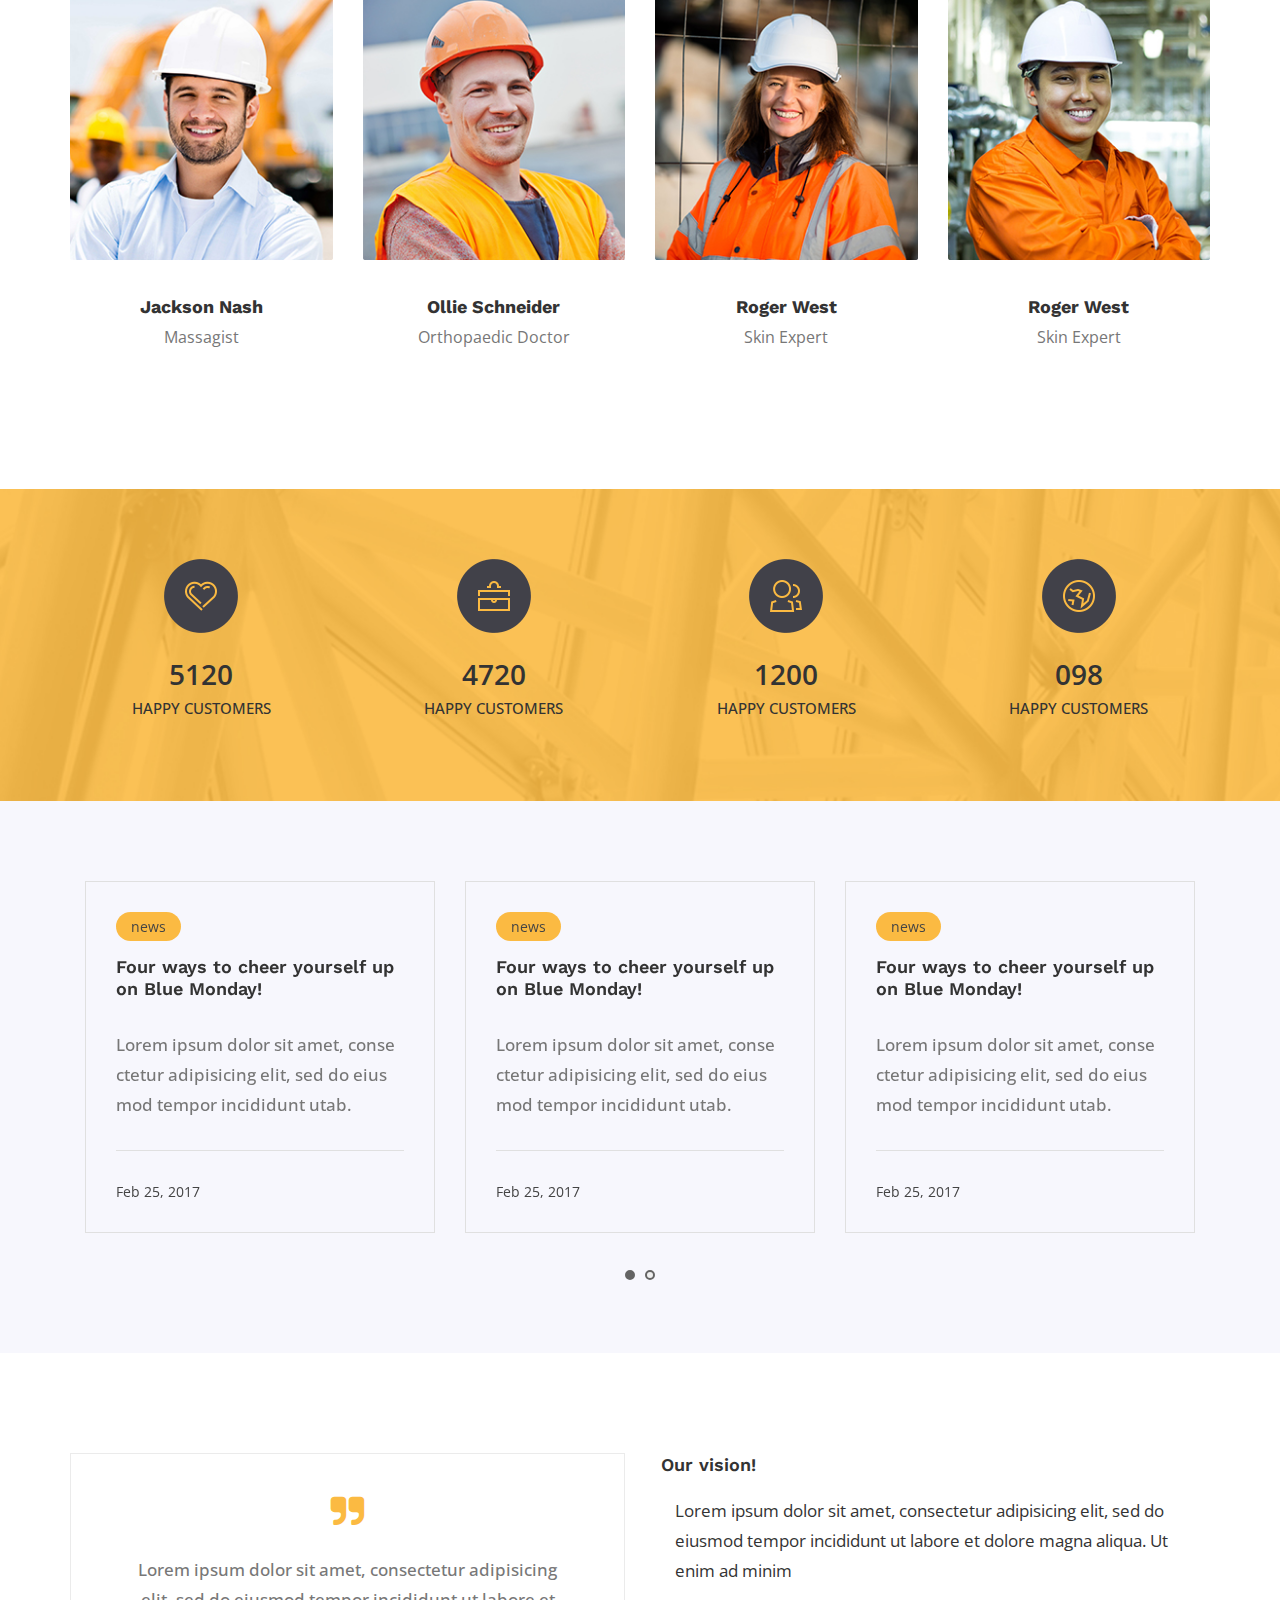
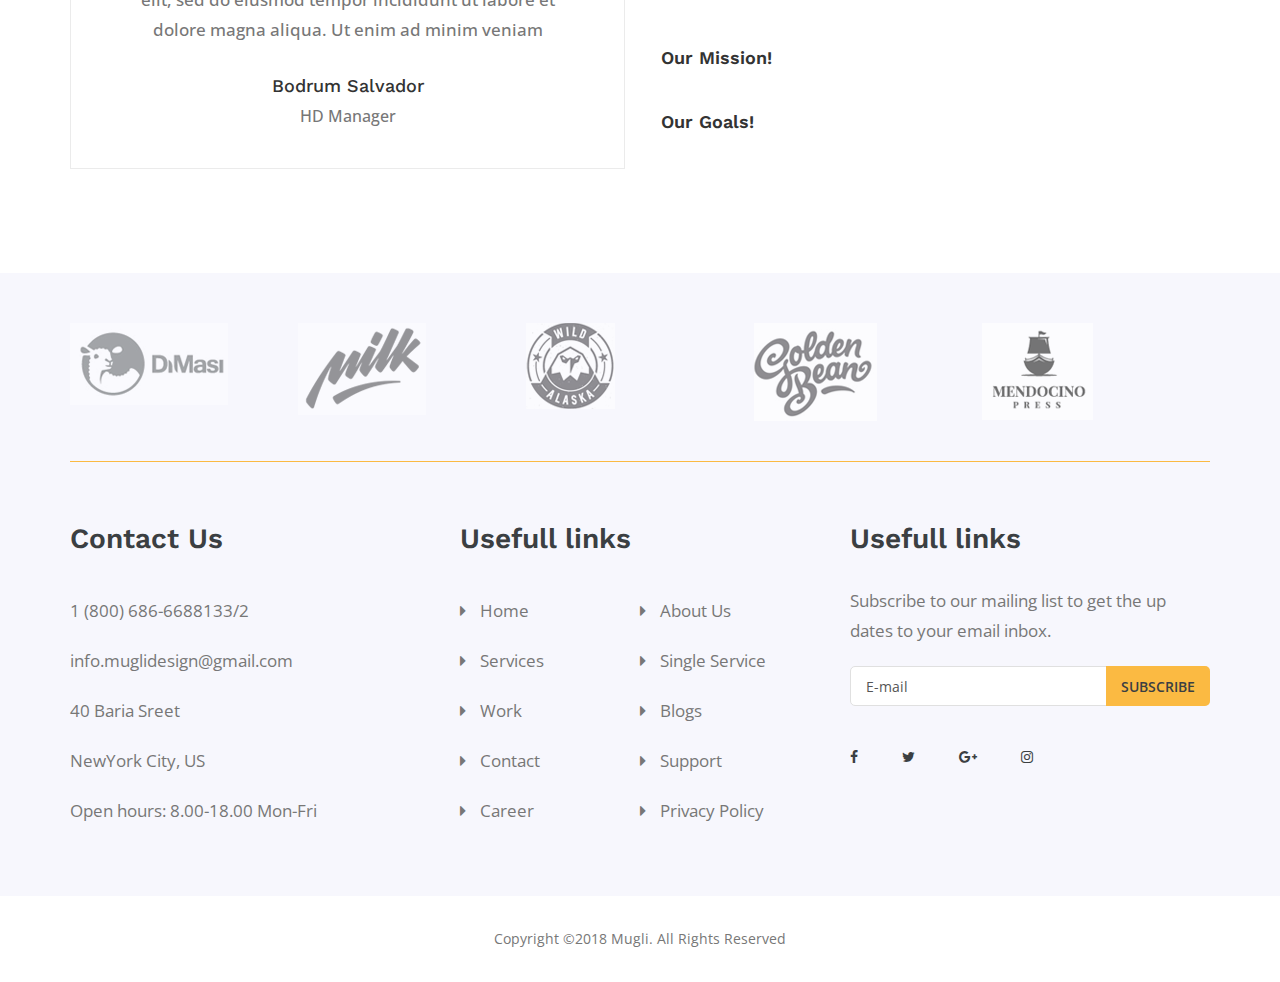
<file: index-3.html>
<!doctype html>
<html class="no-js" lang="">

<head>
  <meta charset="utf-8">
  <meta http-equiv="x-ua-compatible" content="ie=edge">
  <title>Construction tools</title>
  <meta name="description" content="">
  <meta name="viewport" content="width=device-width, initial-scale=1, shrink-to-fit=no">

  <link rel="manifest" href="site.webmanifest">
  <link rel="apple-touch-icon" href="ico.png">
  <link rel="shortcut icon" href="./img/logo/favicon.ico" type="image/x-icon">
  <!-- Place favicon.ico in the root directory -->

  <!-- All css here -->

  <!-- Bootstrap css -->
  <link rel="stylesheet" href="css/bootstrap.min.css">

  <!-- slick css -->
  <link rel="stylesheet" href="css/slick.css">
  
  <!-- meanmenu css -->
  <link rel="stylesheet" href="css/meanmenu.css">

  <!-- Font Awesome css -->
  <link rel="stylesheet" href="css/font-awesome.min.css">

  <!-- nice select css -->
  <link rel="stylesheet" href="css/nice-select.css">
  
  <!-- default css -->
  <link rel="stylesheet" href="css/default.css">

  <!--Template css-->
  <link rel="stylesheet" href="css/style.css">

  <!--Responsive css-->
  <link rel="stylesheet" href="css/responsive.css">

</head>
<body>

  <!-- header area start -->
  <header>
    <div class="header-top-area header-top-3 pb-40 pt-40">
      <div class="container">
        <div class="row">
          <div class="col-xl-4 col-lg-3 col-md-3 col-6 d-flex align-items-center ">
            <div class="social-icon social-icon-2 f-left">
              <a href="#"> <i class="fa fa-facebook"></i></a>
              <a href="#"> <i class="fa fa-twitter"></i></a>
              <a href="#"> <i class="fa fa-google-plus"></i></a>
              <a href="#"> <i class="fa fa-instagram"></i></a>
            </div>
          </div>
          <div class="col-xl-4 col-lg-6 col-md-6">
            <div class="logo text-center">
              <a href="index.html"><img src="img/logo/logo.png" alt=""></a>
            </div>
          </div>
          <div class="col-xl-4 col-lg-3 col-md-3 col-sm-6 col-6">
            <div class="header-right2 f-right mt-15">
              <div class="language">
                <select name="language" id="language">
                  <option value="">English</option>
                  <option value="">Bangla</option>
                  <option value="">Hindi</option>
                  <option value="">Chinese</option>
                  <option value="">Japanese</option>
                  <option value="">French</option>
                  <option value="">Spenishes</option>
                  <option value="">Itaian</option>
                </select>
              </div>
            </div>
          </div>
        </div>
      </div>
    </div>
    <!-- header bottom area -->
    <div class="header-bottom-area gray-bg">
      <div class="container">
        <div class="row">
          <div class="col-xl-1 col-lg-1 col-md-1 col-sm-6 col-6">
            <div class="header-right mt-40">
              <li><a href="#"><i class="fa fa-bars"></i></a></li>
            </div>
          </div>
          <div class="col-xl-9 col-lg-9 col-md-9">
            <div class="main-menu text-center">
              <nav id="mobile-menu">
                <ul>
                  <li><a href="#">Home</a>
                    <ul class="submenu">
                      <li><a href="index.html">Index 1</a></li>
                      <li><a href="index-2.html">Index 2</a></li>
                      <li><a href="index-3.html">Index 3</a></li>
                    </ul>
                  </li>
                  <li><a href="about.html">About</a></li>
                  <li><a href="services.html">Services</a></li>
                  <li><a href="portfolio.html">Work</a></li>
                  <li><a href="#">blog</a>
                   <ul class="submenu">
                    <li><a href="blog.html">blog</a></li>
                    <li><a href="blog - sidebar.html">blog sideber</a></li>
                    <li><a href="blog - details.html">blog details</a></li>
                    <li><a href="portfolio-details.html">protfolio details</a></li>
                    <li><a href="Careers.html">careers</a></li>
                  </ul>
                </li>
                <li><a href="#">Shop</a>
                 <ul class="submenu">
                  <li><a href="shop.html">shop</a></li>
                  <li><a href="cart.html">cart</a></li>
                  <li><a href="product-details.html">pro-info</a></li>
                </ul>
              </li>
              <li><a href="contact.html">Contact</a></li>
            </ul>
          </nav>
        </div>
        <div class="mobile-menu mobile-menu-3"></div>
      </div>
      <div class="col-xl-2 col-lg-2 col-md-2 col-sm-6 col-6">
        <div class="header-right mt-40">
          <ul class="search-aera f-right">
            <li><a href="#"><i class="fa fa-search"></i></a>
              <div class="search-bar">
                <form action="#">
                  <input type="text" placeholder="Search">
                  <i class="fa fa-search"></i>
                </form>
              </div>
            </li>
            <li><a href="#"><i class="fa fa-shopping-cart"></i></a></li>
          </ul>
        </div>
      </div>
    </div>
  </div>
</div>
</header>
<!-- header area end -->

<!-- slider area start -->
<div class="slider-area">
  <div class="slider-active">
    <div class="single-slider slider-height-3 d-flex align-items-center" style="background-image:url(img/slider/slider2.jpg)">
      <div class="container">
        <div class="row">
          <div class="col-xl-10 offset-xl-1 col-lg-10 offset-xl-1 col-md-10 offset-md-1">
            <div class="slider-content text-center">
              <span>We are startup business</span>
              <h2>BUILDING WORLD
              TOGETHER</h2>
              <a href="#">purchase  theme</a>
            </div>
          </div>
        </div>
      </div>
    </div>
    <div class="single-slider slider-height-3 d-flex align-items-center" style="background-image:url(img/slider/slider2.jpg)">
      <div class="container">
        <div class="row">
          <div class="col-xl-10 offset-xl-1 col-lg-7 col-md-7">
            <div class="slider-content text-center">
              <span>We are startup business</span>
              <h2>BUILDING WORLD
              TOGETHER</h2>
              <a href="#">purchase  theme</a>
            </div>
          </div>
        </div>
      </div>
    </div> 
  </div>
</div>
</div>
<!-- slider area end -->

<!-- feartures area start -->
<div class="features-area pt-100 pb-70">
  <div class="container">
    <div class="row">
      <div class="col-xl-12 ">
        <div class="feature-title text-center mb-70">
          <h2>Stay motivated <br> <span>to lead your business.</span></h2>
        </div>
      </div>
    </div>
    <div class="row">
      <div class="col-xl-4 col-lg-4 col-md-4">
        <div class="single-feature text-center">
          <img src="img/icon/features-1.png" alt="">
          <h2>Floors & Roofs</h2>
          <p>Lorem ipsum dolor sit amet, consectetur adipiscing elit. Nullam convallis fermentumurna vitae.</p>
        </div>
      </div>
      <div class="col-xl-4 col-lg-4 col-md-4">
        <div class="single-feature text-center">
          <img src="img/icon/features-2.png" alt="">
          <h2>Floors & Halls</h2>
          <p>Lorem ipsum dolor sit amet, consectetur adipiscing elit. Nullam convallis fermentumurna vitae.</p>
        </div>
      </div>
      <div class="col-xl-4 col-lg-4 col-md-4">
        <div class="single-feature text-center">
          <img src="img/icon/features-3.png" alt="">
          <h2>Basements</h2>
          <p>Lorem ipsum dolor sit amet, consectetur adipiscing elit. Nullam convallis fermentumurna vitae.</p>
        </div>
      </div>
    </div>
  </div>
</div>
<!-- feartures area end -->

<!-- buy area start  -->
<div class="buy-area">
  <div class="container">
    <div class="row">
      <div class="col-xl-6 col-lg-6 col-md-6">
        <div class="buy-img-3 d-none d-md-block" style="background-image: url(img/bg/bg-1.jpg)"></div>
      </div>
      <div class="col-xl-6 col-lg-6 col-md-6">
        <div class="buy-text pt-95 pb-95">
          <h2>Don’t Wait For <br>
          anything. Buy it today!</h2>
          <span>Do creative for your fashion website</span>
          <p>Lorem ipsum dolor sit amet, consectetur adipisicing elit, sed do eiusmod tempor incididunt ut labore et dolore magna aliqua. Ut enim ad minim veniam, quis nostrudexe rc itation ullamco laboris nisi ut aliquip ex ea com modo consequat. Duis aute irure.</p>
          <a href="#"class="btn1">SHOP NOW</a>
        </div>
      </div>
    </div>
  </div>
</div>
<!-- buy area end -->

<!-- portfolio area start -->
<div class="portfolio-area pb-60 pt-100">
  <div class="container-full">
    <div class="row">
      <div class="col-xl-12">
        <div class="section-title text-center">
          <h2>Recent Projects</h2>
        </div>
      </div>
    </div>
    <div class="row no-gutters">
      <div class="col-lg-12">
        <ul class="portfolio-filter">
          <li class="active" data-filter="*">All</li>
          <li data-filter=".cat1">BUILDINGS</li>
          <li data-filter=".cat2">FAMILY</li>
          <li data-filter=".cat3">HOUSEGREEN</li>
          <li data-filter=".cat4">BUILDING</li>
          <li data-filter=".cat5">INTERIOR</li>
          <li data-filter=".cat6">OFFICE</li>
        </ul>
      </div>
    </div>
    <div class="row grid no-gutters">
      <div class="col-xl-4 col-lg-4 col-md-4 grid-item cat2 cat5">
        <div class="portfolio-wrapper">
          <div class="portfolio-thumb">
            <img src="img/portfolio/full/port1.jpg" alt="">
          </div>
          <div class="portfolio-content">
            <i class="fa fa-plus"></i>
            <h2>Aplumber Repairs Pipes</h2>
            <span>Buildings, Office</span>
          </div>
        </div>
      </div>
      <div class="col-xl-4 col-lg-4 col-md-4 grid-item cat3 cat6 cat1">
        <div class="portfolio-wrapper">
          <div class="portfolio-thumb">
            <img src="img/portfolio/full/port2.jpg" alt="">
          </div>
          <div class="portfolio-content">
            <i class="fa fa-plus"></i>
            <h2>Aplumber Repairs Pipes</h2>
            <span>Buildings, Office</span>
          </div>
        </div>
      </div>
      <div class="col-xl-4 col-lg-4 col-md-4 grid-item cat1 cat4 cat3 cat5">
        <div class="portfolio-wrapper">
          <div class="portfolio-thumb">
            <img src="img/portfolio/full/port3.jpg" alt="">
          </div>
          <div class="portfolio-content">
            <i class="fa fa-plus"></i>
            <h2>Aplumber Repairs Pipes</h2>
            <span>Buildings, Office</span>
          </div>
        </div>
      </div>
      <div class="col-xl-4 col-lg-4 col-md-4 grid-item cat3">
        <div class="portfolio-wrapper pb-30">
          <div class="portfolio-thumb">
            <img src="img/portfolio/full/port4.jpg" alt="">
          </div>
          <div class="portfolio-content">
            <i class="fa fa-plus"></i>
            <h2>Aplumber Repairs Pipes</h2>
            <span>Buildings, Office</span>
          </div>
        </div>
      </div>
      <div class="col-xl-4 col-lg-4 col-md-4 grid-item cat6 cat1">
        <div class="portfolio-wrapper pb-30">
          <div class="portfolio-thumb">
            <img src="img/portfolio/full/port6.jpg" alt="">
          </div>
          <div class="portfolio-content">
            <i class="fa fa-plus"></i>
            <h2>Aplumber Repairs Pipes</h2>
            <span>Buildings, Office</span>
          </div>
        </div>
      </div>
      <div class="col-xl-4 col-lg-4 col-md-4 grid-item cat1 cat4 cat6 cat2">
        <div class="portfolio-wrapper pb-30">
          <div class="portfolio-thumb">
            <img src="img/portfolio/full/port5.jpg" alt="">
          </div>
          <div class="portfolio-content">
            <i class="fa fa-plus"></i>
            <h2>Aplumber Repairs Pipes</h2>
            <span>Buildings, Office</span>
          </div>
        </div>
      </div>
    </div>
  </div>
</div>
<!-- portfolio area end -->

<!-- team area start -->
<div class="team-area pb-100"> 
  <div class="container">
    <div class="row">
      <div class="col-xl-12">
        <div class="section-title-2 text-center mb-55">
          <h2>Meet Our Experts</h2>
          <p>Lorem ipsum dolor sit aLorem ipsum dolor sit amet, consec <br>tetur adipisicing elit, sed do eiusmod tempor </p>
          <a href="#">Apply for a job</a>
        </div>
      </div>
    </div>
    <div class="row">
      <div class="col-xl-3 col-lg-3 col-md-6">
        <div class="single-team mb-40">
          <div class="team-img">
            <img src="img/team/team1.jpg" alt="">
            <div class="team-icon">
              <a href="#"> <i class="fa fa-facebook"></i></a>
              <a href="#"> <i class="fa fa-twitter"></i></a>
              <a href="#"> <i class="fa fa-google-plus"></i></a>
              <a href="#"> <i class="fa fa-instagram"></i></a>
            </div>
          </div>
          <div class="team-info">
            <h2>Jackson Nash</h2>
            <span>Massagist</span>
          </div>
        </div>
      </div>
      <div class="col-xl-3 col-lg-3 col-md-6">
        <div class="single-team mb-40">
          <div class="team-img">
            <img src="img/team/team2.jpg" alt="">
            <div class="team-icon">
              <a href="#"> <i class="fa fa-facebook"></i></a>
              <a href="#"> <i class="fa fa-twitter"></i></a>
              <a href="#"> <i class="fa fa-google-plus"></i></a>
              <a href="#"> <i class="fa fa-instagram"></i></a>
            </div>
          </div>
          <div class="team-info">
            <h2>Ollie Schneider</h2>
            <span>Orthopaedic Doctor</span>
          </div>
        </div>
      </div>
      <div class="col-xl-3 col-lg-3 col-md-6">
        <div class="single-team mb-40">
          <div class="team-img">
            <img src="img/team/team3.jpg" alt="">
            <div class="team-icon">
              <a href="#"> <i class="fa fa-facebook"></i></a>
              <a href="#"> <i class="fa fa-twitter"></i></a>
              <a href="#"> <i class="fa fa-google-plus"></i></a>
              <a href="#"> <i class="fa fa-instagram"></i></a>
            </div>
          </div>
          <div class="team-info">
            <h2>Roger West</h2>
            <span>Skin Expert</span>
          </div>
        </div>
      </div>
      <div class="col-xl-3 col-lg-3 col-md-6">
        <div class="single-team mb-40">
          <div class="team-img">
            <img src="img/team/team4.jpg" alt="">
            <div class="team-icon">
              <a href="#"> <i class="fa fa-facebook"></i></a>
              <a href="#"> <i class="fa fa-twitter"></i></a>
              <a href="#"> <i class="fa fa-google-plus"></i></a>
              <a href="#"> <i class="fa fa-instagram"></i></a>
            </div>
          </div>
          <div class="team-info">
            <h2>Roger West</h2>
            <span>Skin Expert</span>
          </div>
        </div>
      </div>
    </div>
  </div>
</div>
<!-- team area end -->

<!-- counter area start -->
<div class="counter-area pt-70 pb-50" style="background-image: url(img/bg/counter-bg.jpg);">
  <div class="container">
    <div class="row">
      <div class="col-xl-3 col-lg-3 col-md-6">
        <div class="single-counter text-center mb-30">
          <img src="img/counter/count-1.png" alt="">
          <span class="count">5120</span>
          <p>happy customers</p>
        </div>
      </div>
      <div class="col-xl-3 col-lg-3 col-md-6">
        <div class="single-counter text-center mb-30">
          <img src="img/counter/count-2.png" alt="">
          <span class="count">4720</span>
          <p>happy customers</p>
        </div>
      </div>
      <div class="col-xl-3 col-lg-3 col-md-6">
        <div class="single-counter text-center">
          <img src="img/counter/count-3.png" alt="">
          <span class="count">1200</span>
          <p>happy customers</p>
        </div>
      </div>
      <div class="col-xl-3 col-lg-3 col-md-6">
        <div class="single-counter text-center">
          <img src="img/counter/count-4.png" alt="">
          <span class="count">098</span>
          <p>happy customers</p>
        </div>
      </div>
    </div>
  </div>
</div>
<!-- counter area end -->

<!-- latest blog area start -->
<div class="latest-blog-area pt-80 pb-120 gray-bg">
  <div class="container">
    <div class="custom-row">
      <div class="blog-active d-flex">
        <div class="col-xl-4">
          <div class="blog-wrapper">
            <div class="blog-inner">
              <span class="tag-blog"><a href="#">news</a></span>
              <h2>Four ways to cheer yourself up on Blue Monday!</h2>
              <p>Lorem ipsum dolor sit amet, conse ctetur adipisicing elit, sed do eius mod tempor incididunt utab.</p>
              <div class="blog-meta">
                <span class="f-left">Feb 25, 2017</span>
                <span class="f-right"><i class="fa fa-long-arrow-alt-right"></i></span>
              </div>
            </div>
          </div>
        </div>
        <div class="col-xl-4">
          <div class="blog-wrapper">
            <div class="blog-inner">
              <span class="tag-blog"><a href="#">news</a></span>
              <h2>Four ways to cheer yourself up on Blue Monday!</h2>
              <p>Lorem ipsum dolor sit amet, conse ctetur adipisicing elit, sed do eius mod tempor incididunt utab.</p>
              <div class="blog-meta">
                <span class="f-left">Feb 25, 2017</span>
                <span class="f-right"><i class="fa fa-long-arrow-alt-right"></i></span>
              </div>
            </div>
          </div>
        </div>
        <div class="col-xl-4">
          <div class="blog-wrapper">
            <div class="blog-inner">
              <span class="tag-blog"><a href="#">news</a></span>
              <h2>Four ways to cheer yourself up on Blue Monday!</h2>
              <p>Lorem ipsum dolor sit amet, conse ctetur adipisicing elit, sed do eius mod tempor incididunt utab.</p>
              <div class="blog-meta">
                <span class="f-left">Feb 25, 2017</span>
                <span class="f-right"><i class="fa fa-long-arrow-alt-right"></i></span>
              </div>
            </div>
          </div>
        </div>
        <div class="col-xl-4">
          <div class="blog-wrapper">
            <div class="blog-inner">
              <span class="tag-blog"><a href="#">news</a></span>
              <h2>Four ways to cheer yourself up on Blue Monday!</h2>
              <p>Lorem ipsum dolor sit amet, conse ctetur adipisicing elit, sed do eius mod tempor incididunt utab.</p>
              <div class="blog-meta">
                <span class="f-left">Feb 25, 2017</span>
                <span class="f-right"><i class="fa fa-long-arrow-alt-right"></i></span>
              </div>
            </div>
          </div>
        </div>
      </div>
    </div>
  </div>
</div>
<!-- latest blog area end -->

<!-- testimonial area start -->
<div class="testimonial-area pb-100 pt-100">
  <div class="container">
    <div class="row">
      <div class="col-xl-6 col-lg-6">
        <div class="testimonial-wrapper testimonial-3">
          <i class="fa fa-quote-right"></i>
          <p>Lorem ipsum dolor sit amet, consectetur adipisicing elit, sed do eiusmod tempor incididunt ut labore et dolore magna aliqua. Ut enim ad minim veniam</p>
          <div class="client-info">
            <h2>Bodrum Salvador</h2>
            <span>HD Manager</span>
          </div>
        </div>
      </div>
      <div class="col-xl-6 col-lg-6 col-md-6">
        <div class="our-mission">
          <div class="accordion" id="accordionExample">
            <div class="card">
              <div class="card-header" id="headingOne">
                <h5 class="mb-0">
                  <button class="btn-link" type="button" data-toggle="collapse" data-target="#collapseOne" aria-expanded="true" aria-controls="collapseOne">
                    Our vision!
                  </button>
                </h5>
              </div>
              <div id="collapseOne" class="collapse show" aria-labelledby="headingOne" data-parent="#accordionExample">
                <div class="card-body">
                  Lorem ipsum dolor sit amet, consectetur adipisicing elit, sed do eiusmod tempor incididunt ut labore et dolore magna aliqua. Ut enim ad minim
                </div>
              </div>
            </div>
            <div class="card">
              <div class="card-header" id="headingTwo">
                <h5 class="mb-0">
                  <button class="btn-link collapsed" type="button" data-toggle="collapse" data-target="#collapseTwo" aria-expanded="false" aria-controls="collapseTwo">
                    Our Mission!
                  </button>
                </h5>
              </div>
              <div id="collapseTwo" class="collapse" aria-labelledby="headingTwo" data-parent="#accordionExample">
                <div class="card-body">
                  Lorem ipsum dolor sit amet, consectetur adipisicing elit, sed do eiusmod tempor incididunt ut labore et dolore magna aliqua. Ut enim ad minim
                </div>
              </div>
            </div>
            <div class="card">
              <div class="card-header" id="headingThree">
                <h5 class="mb-0">
                  <button class="btn-link collapsed" type="button" data-toggle="collapse" data-target="#collapseThree" aria-expanded="false" aria-controls="collapseThree">
                    Our Goals!
                  </button>
                </h5>
              </div>
              <div id="collapseThree" class="collapse" aria-labelledby="headingThree" data-parent="#accordionExample">
                <div class="card-body">
                  Lorem ipsum dolor sit amet, consectetur adipisicing elit, sed do eiusmod tempor incididunt ut labore et dolore magna aliqua. Ut enim ad minim
                </div>
              </div>
            </div>
          </div>
        </div>
      </div>
    </div>
  </div>
</div>
<!-- testimonial area end -->

<!-- footer area start -->
<footer>
  <div class="footer-area gray-bg">
    <div class="container">
      <div class="brand-active brand-border pt-50 pb-40">
        <div class="single-brand">
          <img src="img/brand/brand-1.png" alt="">
        </div>
        <div class="single-brand">
          <img src="img/brand/brand-2.png" alt="">
        </div>
        <div class="single-brand">
          <img src="img/brand/brand-3.png" alt="">
        </div>
        <div class="single-brand">
          <img src="img/brand/brand-4.png" alt="">
        </div>
        <div class="single-brand">
          <img src="img/brand/brand-5.png" alt="">
        </div>
        <div class="single-brand">
          <img src="img/brand/brand-1.png" alt="">
        </div>
        <div class="single-brand">
          <img src="img/brand/brand-2.png" alt="">
        </div>
      </div>
    </div>
  </div>
  <div class="widget-area pt-60 pb-60 gray-bg">
    <div class="container">
      <div class="row">
        <div class="col-xl-4 col-lg-4 col-md-4">
          <div class="footer-widget">
            <h2>Contact Us</h2>
            <ul class="widget-info">
              <li>1 (800) 686-6688133/2</li>
              <li>info.muglidesign@gmail.com</li>
              <li>40 Baria Sreet</li>
              <li>NewYork City, US</li>
              <li>Open hours: 8.00-18.00 Mon-Fri</li>
            </ul>
          </div>
        </div>
        <div class="col-xl-4 col-lg-4 col-md-4">
          <div class="footer-widget">
            <h2>Usefull links</h2>
            <ul class="footer-link">
              <li><a href="#">Home</a></li>
              <li><a href="#">About Us</a></li>
              <li><a href="#">Services</a></li>
              <li><a href="#">Single Service</a></li>
              <li><a href="#">Work</a></li>
              <li><a href="#">Blogs</a></li>
              <li><a href="#">Contact</a></li>
              <li><a href="#">Support</a></li>
              <li><a href="#">Career</a></li>
              <li><a href="#">Privacy Policy</a></li>
            </ul>
          </div>
        </div>
        <div class="col-xl-4 col-lg-4 col-md-4">
          <div class="footer-widget">
            <h2>Usefull links</h2>
            <p>Subscribe to our mailing list to get the up dates to your email inbox.</p>
            <form action="#">
              <input type="email" placeholder="E-mail">
              <button>Subscribe</button>
            </form>
            <div class="footer-icon">
              <a href="#"> <i class="fa fa-facebook"></i></a>
              <a href="#"> <i class="fa fa-twitter"></i></a>
              <a href="#"> <i class="fa fa-google-plus"></i></a>
              <a href="#"> <i class="fa fa-instagram"></i></a>
            </div>
          </div>
        </div>
      </div>
    </div>
  </div>
  <div class="copyright-area pt-30 pb-30">
    <div class="container">
      <div class="copyright-text text-center">
        <p>Copyright ©2018 Mugli. All Rights Reserved</p>
      </div>
    </div>
  </div>
</footer>
<!-- footer area end -->


<!--All Js here -->

<!--Latest version JQuery-->
<script src="js/vendor/jquery-1.12.4.min.js"></script>

<!-- Modernizr js -->
<script src="js/vendor/modernizr-3.6.0.min.js"></script>

<!-- Popper js -->
<script src="js/popper.min.js"></script>

<!--Bootstrap js-->
<script src="js/bootstrap.min.js"></script>

<!-- counter js -->
<script src="js/waypoints.min.js"></script>
<script src="js/jquery.counterup.min.js"></script>

<!-- slick js -->
<script src="js/slick.min.js"></script>

<!-- niceselect js -->
<script src="js/jquery.nice-select.min.js"></script>

<!-- meanmenu js -->
<script src="js/jquery.meanmenu.min.js"></script>

<!-- isotop js -->
<script src="js/isotope-docs.min.js"></script>

<!-- magnific popup -->
<script src="js/jquery.magnific-popup.min.js"></script>

<!--Main js-->
<script src="js/main.js"></script>


</body>
</html>
</file>
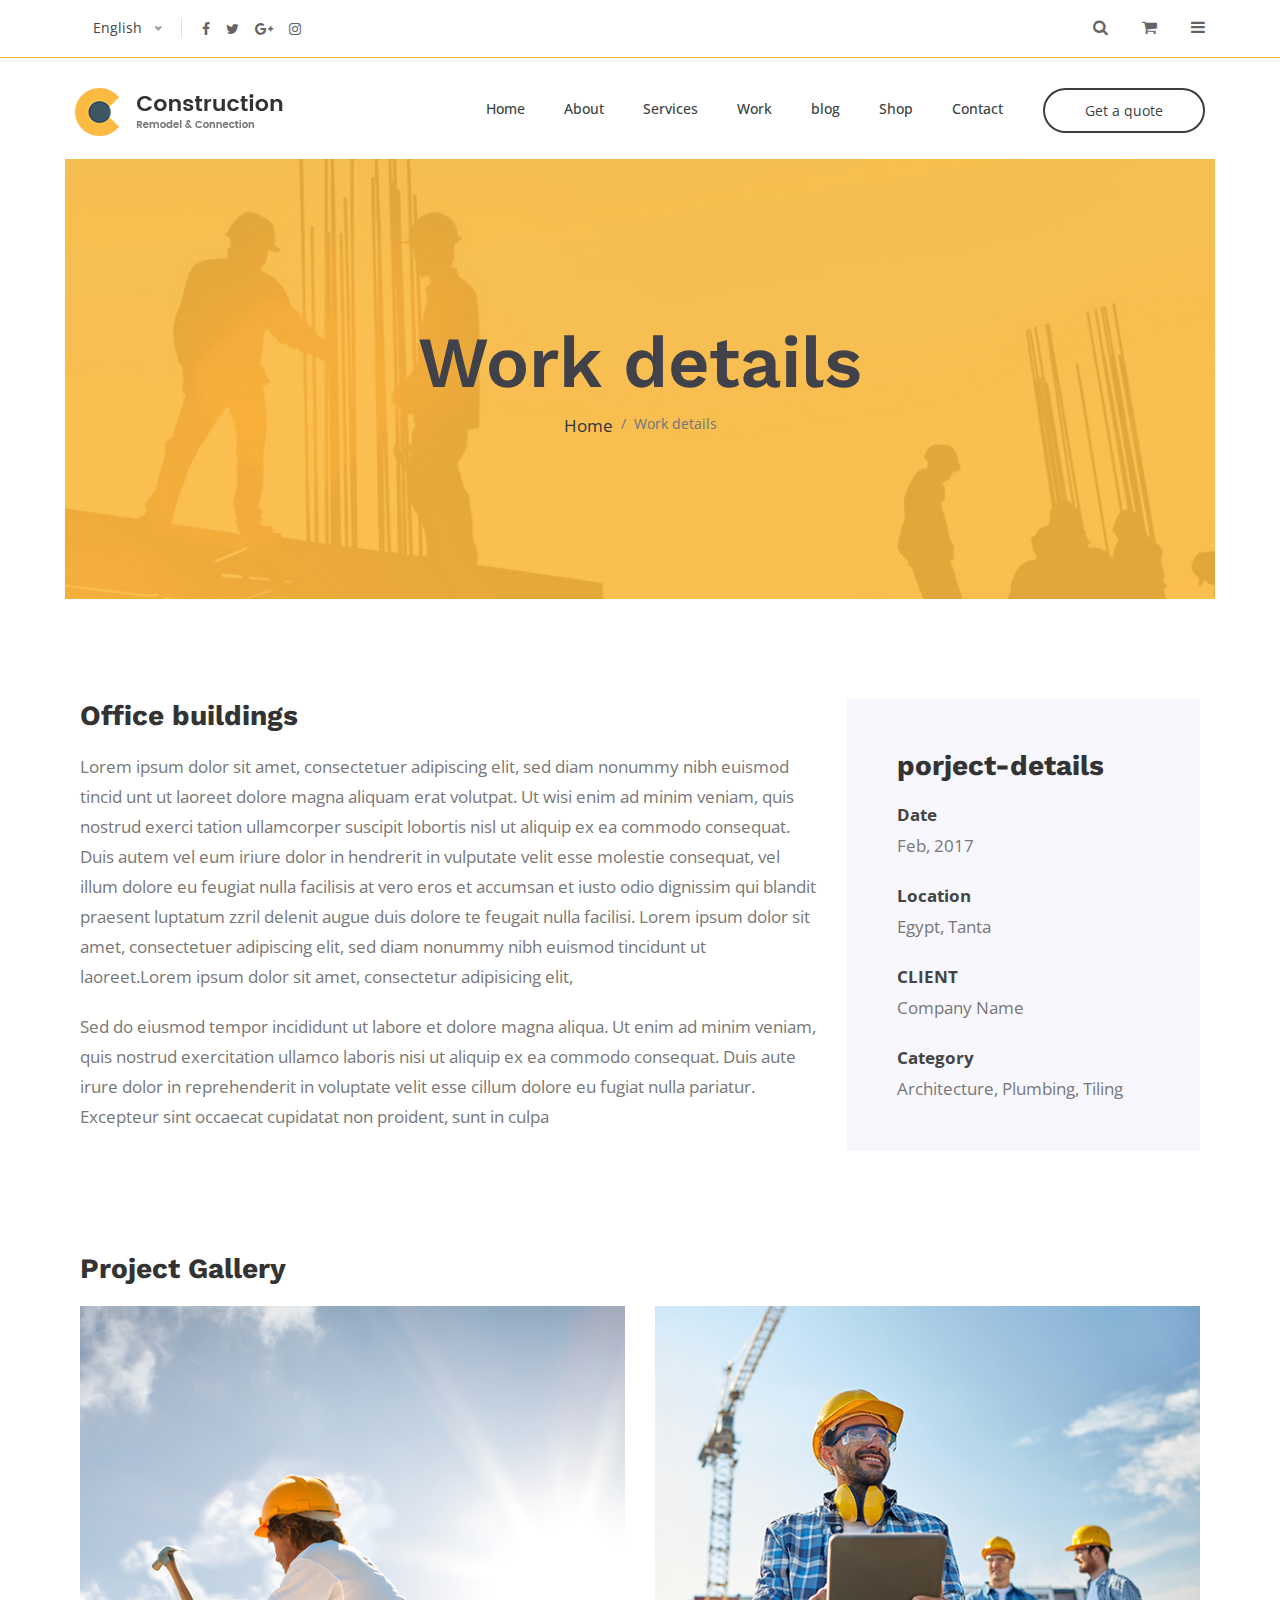
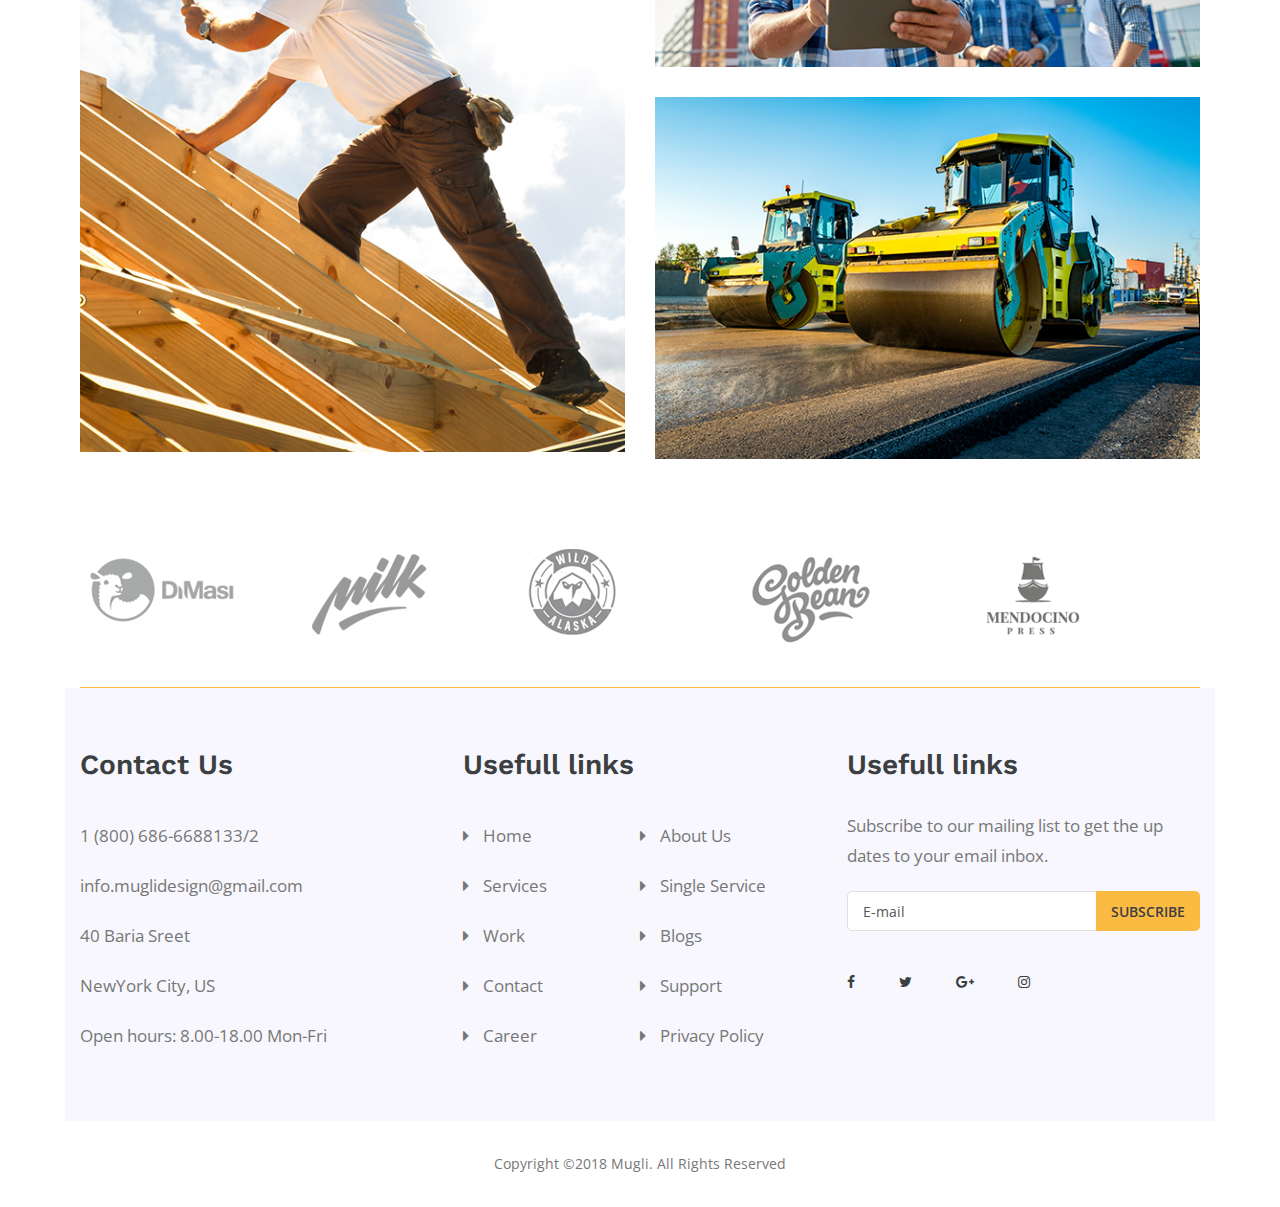
<file: portfolio-details.html>
<!doctype html>
<html class="no-js" lang="">

<head>
  <meta charset="utf-8">
  <meta http-equiv="x-ua-compatible" content="ie=edge">
  <title>Work details</title>
  <meta name="description" content="">
  <meta name="viewport" content="width=device-width, initial-scale=1, shrink-to-fit=no">

  <link rel="manifest" href="site.webmanifest">
  <link rel="apple-touch-icon" href="ico.png">
  <link rel="shortcut icon" href="./img/logo/favicon.ico" type="image/x-icon">
  <!-- Place favicon.ico in the root directory -->

  <!-- All css here -->

  <!-- Bootstrap css -->
  <link rel="stylesheet" href="css/bootstrap.min.css">

  <!-- slick css -->
  <link rel="stylesheet" href="css/slick.css">
  
  <!-- meanmenu css -->
  <link rel="stylesheet" href="css/meanmenu.css">

  <!-- Font Awesome css -->
  <link rel="stylesheet" href="css/font-awesome.min.css">

  <!-- nice select css -->
  <link rel="stylesheet" href="css/nice-select.css">
  
  <!-- default css -->
  <link rel="stylesheet" href="css/default.css">

  <!--Template css-->
  <link rel="stylesheet" href="css/style.css">

  <!--Responsive css-->
  <link rel="stylesheet" href="css/responsive.css">

</head>
<body>

  <!-- header area start -->
  <header>
    <div class="header-top-area pr-60 pl-60">
      <div class="container-fluid">
        <div class="row">
          <div class="col-xl-6 col-lg-6 col-md-6 col-6 d-flex align-items-center ">
            <div class="language f-left">
              <select name="language" id="language">
                <option value="">English</option>
                <option value="">Bangla</option>
                <option value="">Hindi</option>
                <option value="">Chinese</option>
                <option value="">Japanese</option>
                <option value="">French</option>
                <option value="">Spenishes</option>
                <option value="">Itaian</option>
              </select>
            </div>
            <div class="social-icon f-left">
              <a href="#"> <i class="fa fa-facebook"></i></a>
              <a href="#"> <i class="fa fa-twitter"></i></a>
              <a href="#"> <i class="fa fa-google-plus"></i></a>
              <a href="#"> <i class="fa fa-instagram"></i></a>
            </div>
          </div>
          <div class="col-xl-6 col-lg-6 col-md-6 col-sm-6 col-6">
            <div class="header-right f-right mt-15">
              <ul class="search-aera">
                <li><a href="#"><i class="fa fa-search"></i></a>
                  <div class="search-bar">
                    <form action="#">
                      <input type="text" placeholder="Search">
                      <i class="fa fa-search"></i>
                    </form>
                  </div>
                </li>
                <li><a href="#"><i class="fa fa-shopping-cart"></i></a></li>
                <li><a href="#"><i class="fa fa-bars"></i></a></li>
              </ul>
            </div>
          </div>
        </div>
      </div>
    </div>
    <!-- header bottom area -->
    <div class="header-bottom-area pr-60 pl-60">
      <div class="container-fluid">
        <div class="row">
          <div class="col-xl-3 col-lg-3 col-md-3">
            <div class="logo mt-30">
              <a href="index.html"><img src="img/logo/logo.png" alt=""></a>
            </div>
          </div>
          <div class="col-xl-9 col-lg-9 col-md-9">
            <div class="header-botton f-right mt-30 ml">
              <a href="#">Get a quote</a>
            </div>
            <div class="main-menu f-right">
              <nav id="mobile-menu">
                <ul>
                  <li><a href="#">Home</a>
                    <ul class="submenu">
                      <li><a href="index.html">Index 1</a></li>
                      <li><a href="index-2.html">Index 2</a></li>
                      <li><a href="index-3.html">Index 3</a></li>
                    </ul>
                  </li>
                  <li><a href="about.html">About</a></li>
                  <li><a href="services.html">Services</a></li>
                  <li><a href="portfolio.html">Work</a></li>
                  <li><a href="#">blog</a>
                   <ul class="submenu">
                    <li><a href="blog.html">blog</a></li>
                    <li><a href="blog - sidebar.html">blog sideber</a></li>
                    <li><a href="blog - details.html">blog details</a></li>
                    <li><a href="portfolio-details.html">protfolio details</a></li>
                    <li><a href="Careers.html">careers</a></li>
                  </ul>
                </li>
                <li><a href="#">Shop</a>
                 <ul class="submenu">
                  <li><a href="shop.html">shop</a></li>
                  <li><a href="cart.html">cart</a></li>
                  <li><a href="product-details.html">pro-info</a></li>
                </ul>
              </li>
              <li><a href="contact.html">Contact</a></li>
            </ul>
          </nav>
        </div>
        <div class="mobile-menu"></div>
      </div>
    </div>
  </div>
</div>
</header>
<!-- header area end -->



<!-- wrapper box start -->
<div class="wrapper-box pl-65 pr-65">
  <!-- page title area start -->
  <div class="page-title-area pb-160 pt-160"style="background-image: url(img/bg/about-bg.jpg)">
    <div class="container-fluid">
      <div class="row">
        <div class="col-xl-12">
          <div class="page-title text-center">
            <h2>Work details</h2>
            <nav aria-label="breadcrumb">
              <ol class="breadcrumb justify-content-center">
                <li class="breadcrumb-item"><a href="#">Home</a></li>
                <li class="breadcrumb-item active" aria-current="page">Work details</li>
              </ol>
            </nav>
          </div>
        </div>
      </div>
    </div>
  </div>
  <!-- page title area end -->
  <!-- porject area start -->
  <div class="porject-area pb-40 pt-100">
    <div class="container">
      <div class="row">
        <div class="col-xl-8 col-lg-8">
          <div class="porject-details pb-40">
            <h2 class="porject-title">Office buildings</h2>
            <p>Lorem ipsum dolor sit amet, consectetuer adipiscing elit, sed diam nonummy nibh euismod tincid  unt ut laoreet dolore magna aliquam erat volutpat. Ut wisi enim ad minim veniam, quis nostrud exerci tation ullamcorper suscipit lobortis nisl ut aliquip ex ea commodo consequat. Duis autem vel eum iriure dolor in hendrerit in vulputate velit esse molestie consequat, vel illum dolore eu feugiat nulla facilisis at vero eros et accumsan et iusto odio dignissim qui blandit praesent luptatum zzril delenit augue duis dolore te feugait nulla facilisi. Lorem ipsum dolor sit amet, consectetuer adipiscing elit, sed diam nonummy nibh euismod tincidunt ut laoreet.Lorem ipsum dolor sit amet, consectetur adipisicing elit,</p>

            <p>Sed do eiusmod tempor incididunt ut labore et dolore magna aliqua. Ut enim ad minim veniam, quis nostrud exercitation ullamco laboris nisi ut aliquip ex ea commodo consequat. Duis aute irure dolor in reprehenderit in voluptate velit esse cillum dolore eu fugiat nulla pariatur. Excepteur sint occaecat cupidatat non proident, sunt in culpa</p>
          </div>
        </div>
        <div class="col-xl-4 col-lg-4">
          <div class="project-status gray-bg pb-40">
            <h2 class="porject-title">porject-details</h2>
            <ul>
              <li><b>Date</b><span>Feb, 2017</span></li>
              <li><b>Location</b><span>Egypt, Tanta</span></li>
              <li><b>CLIENT</b><span>Company Name</span></li>
              <li><b>Category</b><span>Architecture, Plumbing, Tiling</span></li>
            </ul>
          </div>
        </div>
      </div>
      <div class="row pt-60">
        <div class="col-xl-12 col-lg-12 col-md-12">
          <h2 class="porject-title">Project Gallery</h2>
        </div>
        <div class="col-xl-6 col-lg-6 col-md-6">
          <div class="porject-details-img">
            <img src="img/details/img-1.jpg" alt="">
          </div>
        </div>
        <div class="col-xl-6 col-lg-6 col-md-6">
          <div class="porject-details-img mb-30">
            <img src="img/details/img-2.jpg" alt="">
          </div>
          <div class="porject-details-img">
            <img src="img/details/img-3.jpg" alt="">
          </div>
        </div>
      </div>
    </div>
  </div>
  <!-- porject area end -->

  <!-- footer area start -->
  <footer>
    <div class="footer-area">
      <div class="container">
        <div class="brand-active brand-border pt-50 pb-40">
          <div class="single-brand">
            <img src="img/brand/brand-1.png" alt="">
          </div>
          <div class="single-brand">
            <img src="img/brand/brand-2.png" alt="">
          </div>
          <div class="single-brand">
            <img src="img/brand/brand-3.png" alt="">
          </div>
          <div class="single-brand">
            <img src="img/brand/brand-4.png" alt="">
          </div>
          <div class="single-brand">
            <img src="img/brand/brand-5.png" alt="">
          </div>
          <div class="single-brand">
            <img src="img/brand/brand-1.png" alt="">
          </div>
          <div class="single-brand">
            <img src="img/brand/brand-2.png" alt="">
          </div>
        </div>
      </div>
    </div>
    <div class="widget-area pt-60 pb-60 gray-bg">
      <div class="container">
        <div class="row">
          <div class="col-xl-4 col-lg-4 col-md-4">
            <div class="footer-widget">
              <h2>Contact Us</h2>
              <ul class="widget-info">
                <li>1 (800) 686-6688133/2</li>
                <li>info.muglidesign@gmail.com</li>
                <li>40 Baria Sreet</li>
                <li>NewYork City, US</li>
                <li>Open hours: 8.00-18.00 Mon-Fri</li>
              </ul>
            </div>
          </div>
          <div class="col-xl-4 col-lg-4 col-md-4">
            <div class="footer-widget">
              <h2>Usefull links</h2>
              <ul class="footer-link">
                <li><a href="#">Home</a></li>
                <li><a href="#">About Us</a></li>
                <li><a href="#">Services</a></li>
                <li><a href="#">Single Service</a></li>
                <li><a href="#">Work</a></li>
                <li><a href="#">Blogs</a></li>
                <li><a href="#">Contact</a></li>
                <li><a href="#">Support</a></li>
                <li><a href="#">Career</a></li>
                <li><a href="#">Privacy Policy</a></li>
              </ul>
            </div>
          </div>
          <div class="col-xl-4 col-lg-4 col-md-4">
            <div class="footer-widget">
              <h2>Usefull links</h2>
              <p>Subscribe to our mailing list to get the up dates to your email inbox.</p>
              <form action="#">
                <input type="email" placeholder="E-mail">
                <button>Subscribe</button>
              </form>
              <div class="footer-icon">
                <a href="#"> <i class="fa fa-facebook"></i></a>
                <a href="#"> <i class="fa fa-twitter"></i></a>
                <a href="#"> <i class="fa fa-google-plus"></i></a>
                <a href="#"> <i class="fa fa-instagram"></i></a>
              </div>
            </div>
          </div>
        </div>
      </div>
    </div>
    <div class="copyright-area pt-30 pb-30">
      <div class="container">
        <div class="copyright-text text-center">
          <p>Copyright ©2018 Mugli. All Rights Reserved</p>
        </div>
      </div>
    </div>
  </footer>
  <!-- footer area end -->
</div>
<!-- wrapper box end -->





<!--All Js here -->

<!--Latest version JQuery-->
<script src="js/vendor/jquery-1.12.4.min.js"></script>

<!-- Modernizr js -->
<script src="js/vendor/modernizr-3.6.0.min.js"></script>

<!-- Popper js -->
<script src="js/popper.min.js"></script>

<!--Bootstrap js-->
<script src="js/bootstrap.min.js"></script>

<!-- counter js -->
<script src="js/waypoints.min.js"></script>
<script src="js/jquery.counterup.min.js"></script>

<!-- slick js -->
<script src="js/slick.min.js"></script>

<!-- niceselect js -->
<script src="js/jquery.nice-select.min.js"></script>

<!-- meanmenu js -->
<script src="js/jquery.meanmenu.min.js"></script>

<!-- isotop js -->
<script src="js/isotope-docs.min.js"></script>

<!-- magnific popup -->
<script src="js/jquery.magnific-popup.min.js"></script>

<!--Main js-->
<script src="js/main.js"></script>


</body>
</html>
</file>
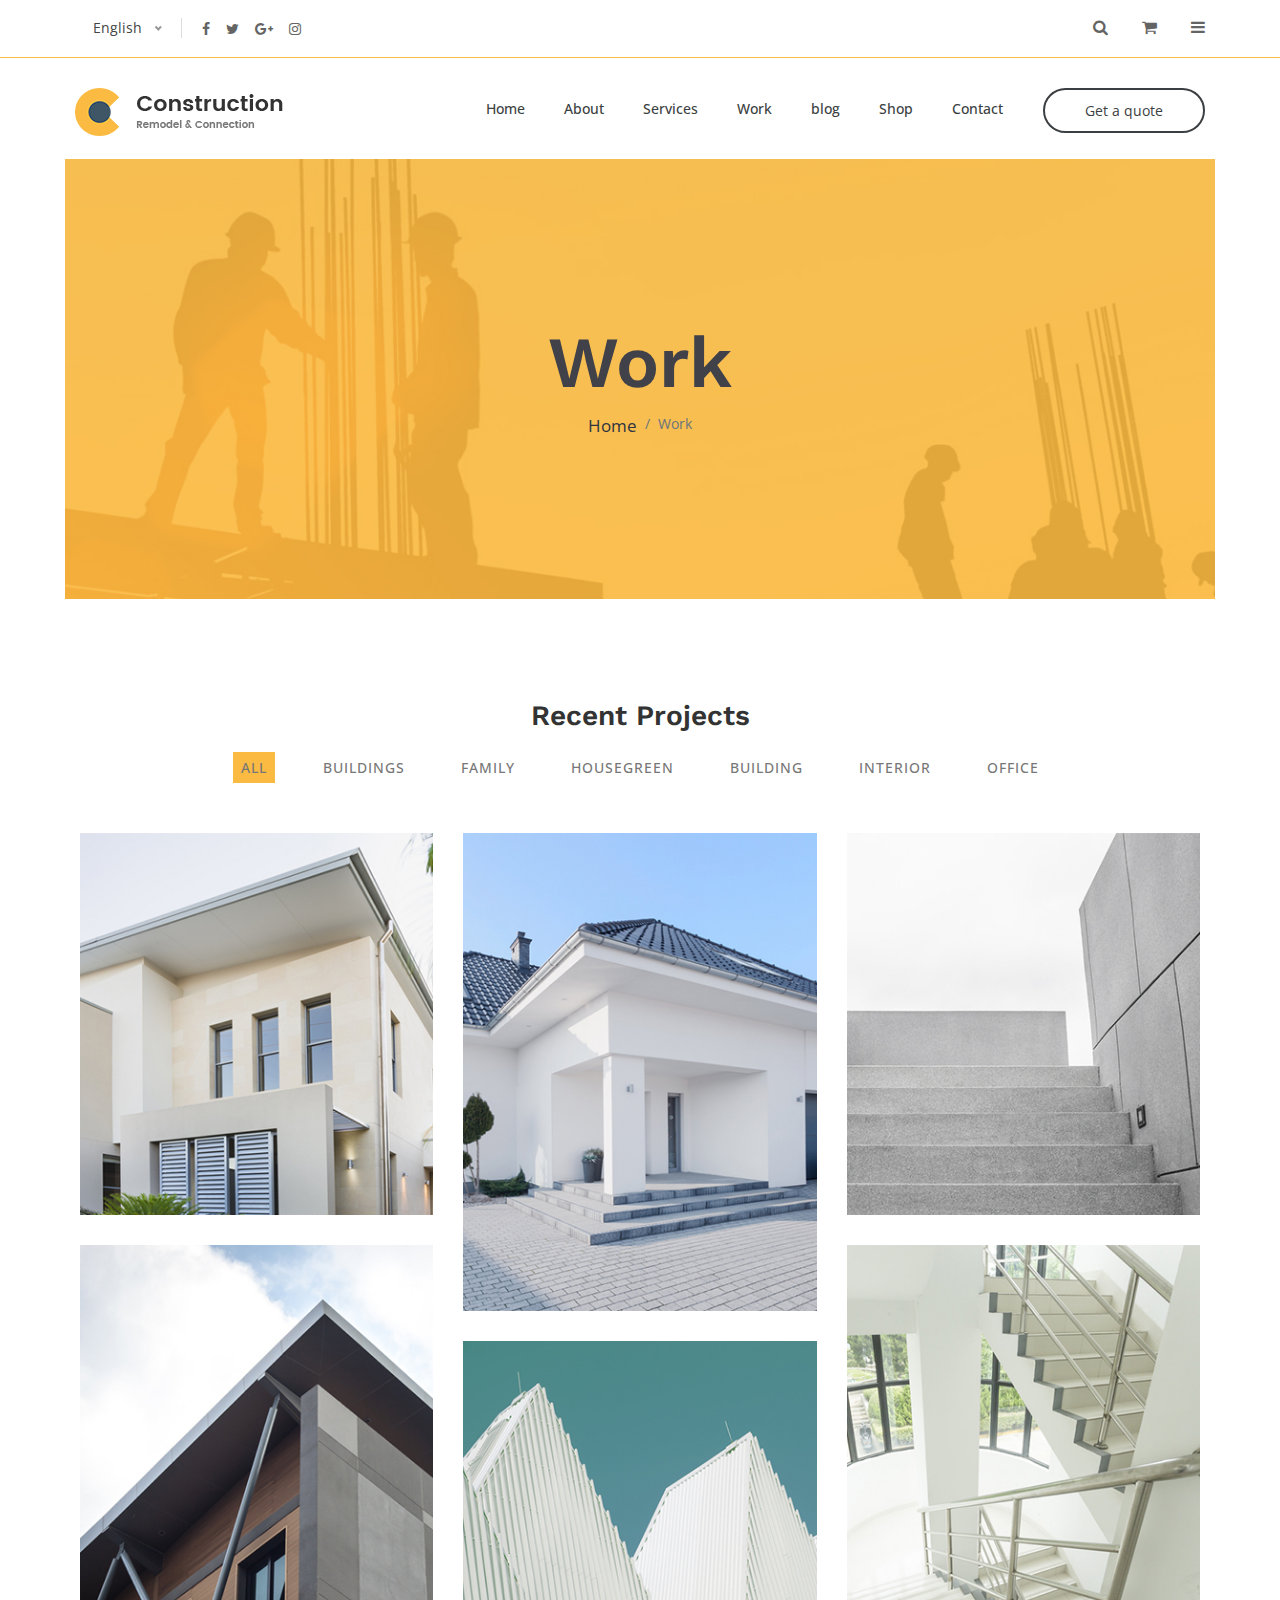
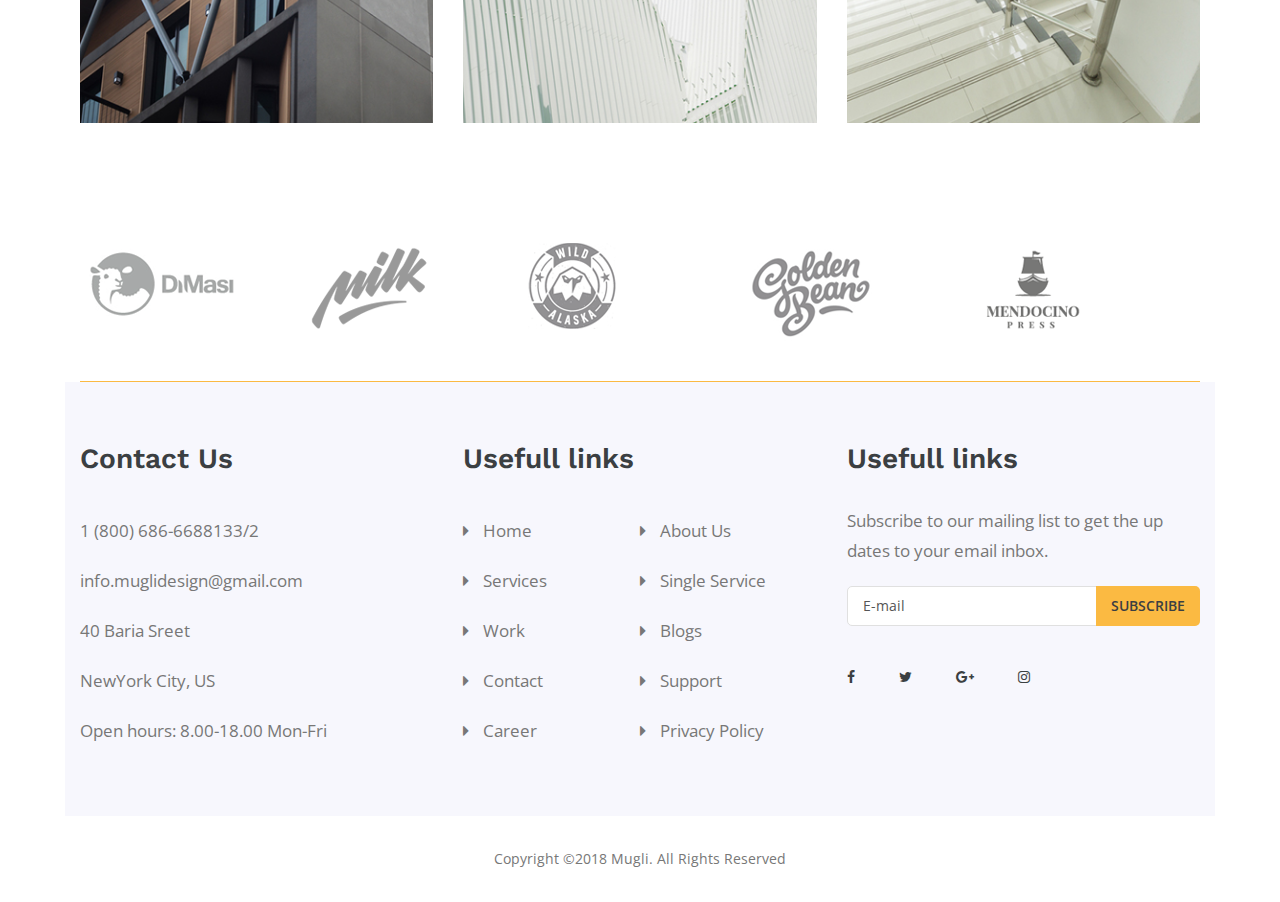
<file: portfolio.html>
<!doctype html>
<html class="no-js" lang="">

<head>
  <meta charset="utf-8">
  <meta http-equiv="x-ua-compatible" content="ie=edge">
  <title>work</title>
  <meta name="description" content="">
  <meta name="viewport" content="width=device-width, initial-scale=1, shrink-to-fit=no">

  <link rel="manifest" href="site.webmanifest">
  <link rel="apple-touch-icon" href="ico.png">
  <link rel="shortcut icon" href="./img/logo/favicon.ico" type="image/x-icon">
  <!-- Place favicon.ico in the root directory -->

  <!-- All css here -->

  <!-- Bootstrap css -->
  <link rel="stylesheet" href="css/bootstrap.min.css">

  <!-- slick css -->
  <link rel="stylesheet" href="css/slick.css">
  
  <!-- meanmenu css -->
  <link rel="stylesheet" href="css/meanmenu.css">

  <!-- Font Awesome css -->
  <link rel="stylesheet" href="css/font-awesome.min.css">

  <!-- nice select css -->
  <link rel="stylesheet" href="css/nice-select.css">
  
  <!-- default css -->
  <link rel="stylesheet" href="css/default.css">

  <!--Template css-->
  <link rel="stylesheet" href="css/style.css">

  <!--Responsive css-->
  <link rel="stylesheet" href="css/responsive.css">

</head>
<body>

  <!-- header area start -->
  <header>
    <div class="header-top-area pr-60 pl-60">
      <div class="container-fluid">
        <div class="row">
          <div class="col-xl-6 col-lg-6 col-md-6 col-6 d-flex align-items-center ">
            <div class="language f-left">
              <select name="language" id="language">
                <option value="">English</option>
                <option value="">Bangla</option>
                <option value="">Hindi</option>
                <option value="">Chinese</option>
                <option value="">Japanese</option>
                <option value="">French</option>
                <option value="">Spenishes</option>
                <option value="">Itaian</option>
              </select>
            </div>
            <div class="social-icon f-left">
              <a href="#"> <i class="fa fa-facebook"></i></a>
              <a href="#"> <i class="fa fa-twitter"></i></a>
              <a href="#"> <i class="fa fa-google-plus"></i></a>
              <a href="#"> <i class="fa fa-instagram"></i></a>
            </div>
          </div>
          <div class="col-xl-6 col-lg-6 col-md-6 col-sm-6 col-6">
            <div class="header-right f-right mt-15">
              <ul class="search-aera">
                <li><a href="#"><i class="fa fa-search"></i></a>
                  <div class="search-bar">
                    <form action="#">
                      <input type="text" placeholder="Search">
                      <i class="fa fa-search"></i>
                    </form>
                  </div>
                </li>
                <li><a href="#"><i class="fa fa-shopping-cart"></i></a></li>
                <li><a href="#"><i class="fa fa-bars"></i></a></li>
              </ul>
            </div>
          </div>
        </div>
      </div>
    </div>
    <!-- header bottom area -->
    <div class="header-bottom-area pr-60 pl-60">
      <div class="container-fluid">
        <div class="row">
          <div class="col-xl-3 col-lg-3 col-md-3">
            <div class="logo mt-30">
              <a href="index.html"><img src="img/logo/logo.png" alt=""></a>
            </div>
          </div>
          <div class="col-xl-9 col-lg-9 col-md-9">
            <div class="header-botton f-right mt-30 ml">
              <a href="#">Get a quote</a>
            </div>
            <div class="main-menu f-right">
             <nav id="mobile-menu">
              <ul>
                <li><a href="#">Home</a>
                  <ul class="submenu">
                    <li><a href="index.html">Index 1</a></li>
                    <li><a href="index-2.html">Index 2</a></li>
                    <li><a href="index-3.html">Index 3</a></li>
                  </ul>
                </li>
                <li><a href="about.html">About</a></li>
                <li><a href="services.html">Services</a></li>
                <li><a href="portfolio.html">Work</a></li>
                <li><a href="#">blog</a>
                 <ul class="submenu">
                  <li><a href="blog.html">blog</a></li>
                  <li><a href="blog - sidebar.html">blog sideber</a></li>
                  <li><a href="blog - details.html">blog details</a></li>
                  <li><a href="portfolio-details.html">protfolio details</a></li>
                  <li><a href="Careers.html">careers</a></li>
                </ul>
              </li>
              <li><a href="#">Shop</a>
               <ul class="submenu">
                <li><a href="shop.html">shop</a></li>
                <li><a href="cart.html">cart</a></li>
                <li><a href="product-details.html">pro-info</a></li>
              </ul>
            </li>
            <li><a href="contact.html">Contact</a></li>
          </ul>
        </nav>
      </div>
      <div class="mobile-menu"></div>
    </div>
  </div>
</div>
</div>
</header>
<!-- header area end -->



<!-- wrapper box start -->
<div class="wrapper-box pl-65 pr-65">
  <!-- page title area start -->
  <div class="page-title-area pb-160 pt-160"style="background-image: url(img/bg/about-bg.jpg)">
    <div class="container-fluid">
      <div class="row">
        <div class="col-xl-12">
          <div class="page-title text-center">
            <h2>Work</h2>
            <nav aria-label="breadcrumb">
              <ol class="breadcrumb justify-content-center">
                <li class="breadcrumb-item"><a href="#">Home</a></li>
                <li class="breadcrumb-item active" aria-current="page">Work</li>
              </ol>
            </nav>
          </div>
        </div>
      </div>
    </div>
  </div>
  <!-- page title area end -->

  <div class="portfolio-area pb-40 pt-100">
    <div class="container">
      <div class="row">
        <div class="col-xl-12">
          <div class="section-title text-center">
            <h2>Recent Projects</h2>
          </div>
        </div>
      </div>
      <div class="row">
        <div class="col-lg-12">
          <ul class="portfolio-filter">
            <li class="active" data-filter="*">All</li>
            <li data-filter=".cat1">BUILDINGS</li>
            <li data-filter=".cat2">FAMILY</li>
            <li data-filter=".cat3">HOUSEGREEN</li>
            <li data-filter=".cat4">BUILDING</li>
            <li data-filter=".cat5">INTERIOR</li>
            <li data-filter=".cat6">OFFICE</li>
          </ul>
        </div>
      </div>
      <div class="row grid" style="position: relative; height: 935.666px;">
        <div class="col-xl-4 col-lg-4 col-md-4 grid-item cat2 cat5" style="position: absolute; left: 0%; top: 0px;">
          <div class="portfolio-wrapper pb-30">
            <div class="portfolio-thumb">
              <img src="img/portfolio/port-1.jpg" alt="">
            </div>
            <div class="portfolio-content">
              <i class="fa fa-plus"></i>
              <h2>Aplumber Repairs Pipes</h2>
              <span>Buildings, Office</span>
            </div>
          </div>
        </div>
        <div class="col-xl-4 col-lg-4 col-md-4 grid-item cat3 cat6 cat1" style="position: absolute; left: 33.3333%; top: 0px;">
          <div class="portfolio-wrapper pb-30">
            <div class="portfolio-thumb">
              <img src="img/portfolio/port-2.jpg" alt="">
            </div>
            <div class="portfolio-content">
              <i class="fa fa-plus"></i>
              <h2>Aplumber Repairs Pipes</h2>
              <span>Buildings, Office</span>
            </div>
          </div>
        </div>
        <div class="col-xl-4 col-lg-4 col-md-4 grid-item cat1 cat4 cat3 cat5" style="position: absolute; left: 66.6667%; top: 0px;">
          <div class="portfolio-wrapper pb-30">
            <div class="portfolio-thumb">
              <img src="img/portfolio/port-3.jpg" alt="">
            </div>
            <div class="portfolio-content">
              <i class="fa fa-plus"></i>
              <h2>Aplumber Repairs Pipes</h2>
              <span>Buildings, Office</span>
            </div>
          </div>
        </div>
        <div class="col-xl-4 col-lg-4 col-md-4 grid-item cat3" style="position: absolute; left: 0%; top: 419.183px;">
          <div class="portfolio-wrapper pb-30">
            <div class="portfolio-thumb">
              <img src="img/portfolio/port-4.jpg" alt="">
            </div>
            <div class="portfolio-content">
              <i class="fa fa-plus"></i>
              <h2>Aplumber Repairs Pipes</h2>
              <span>Buildings, Office</span>
            </div>
          </div>
        </div>
        <div class="col-xl-4 col-lg-4 col-md-4 grid-item cat6 cat1" style="position: absolute; left: 66.6667%; top: 419.183px;">
          <div class="portfolio-wrapper pb-30">
            <div class="portfolio-thumb">
              <img src="img/portfolio/port-6.jpg" alt="">
            </div>
            <div class="portfolio-content">
              <i class="fa fa-plus"></i>
              <h2>Aplumber Repairs Pipes</h2>
              <span>Buildings, Office</span>
            </div>
          </div>
        </div>
        <div class="col-xl-4 col-lg-4 col-md-4 grid-item cat1 cat4 cat6 cat2" style="position: absolute; left: 33.3333%; top: 516.483px;">
          <div class="portfolio-wrapper pb-30">
            <div class="portfolio-thumb">
              <img src="img/portfolio/port-5.jpg" alt="">
            </div>
            <div class="portfolio-content">
              <i class="fa fa-plus"></i>
              <h2>Aplumber Repairs Pipes</h2>
              <span>Buildings, Office</span>
            </div>
          </div>
        </div>
      </div>
    </div>
  </div>

  <!-- footer area start -->
  <footer>
    <div class="footer-area">
      <div class="container">
        <div class="brand-active brand-border pt-50 pb-40">
          <div class="single-brand">
            <img src="img/brand/brand-1.png" alt="">
          </div>
          <div class="single-brand">
            <img src="img/brand/brand-2.png" alt="">
          </div>
          <div class="single-brand">
            <img src="img/brand/brand-3.png" alt="">
          </div>
          <div class="single-brand">
            <img src="img/brand/brand-4.png" alt="">
          </div>
          <div class="single-brand">
            <img src="img/brand/brand-5.png" alt="">
          </div>
          <div class="single-brand">
            <img src="img/brand/brand-1.png" alt="">
          </div>
          <div class="single-brand">
            <img src="img/brand/brand-2.png" alt="">
          </div>
        </div>
      </div>
    </div>
    <div class="widget-area pt-60 pb-60 gray-bg">
      <div class="container">
        <div class="row">
          <div class="col-xl-4 col-lg-4 col-md-4">
            <div class="footer-widget">
              <h2>Contact Us</h2>
              <ul class="widget-info">
                <li>1 (800) 686-6688133/2</li>
                <li>info.muglidesign@gmail.com</li>
                <li>40 Baria Sreet</li>
                <li>NewYork City, US</li>
                <li>Open hours: 8.00-18.00 Mon-Fri</li>
              </ul>
            </div>
          </div>
          <div class="col-xl-4 col-lg-4 col-md-4">
            <div class="footer-widget">
              <h2>Usefull links</h2>
              <ul class="footer-link">
                <li><a href="#">Home</a></li>
                <li><a href="#">About Us</a></li>
                <li><a href="#">Services</a></li>
                <li><a href="#">Single Service</a></li>
                <li><a href="#">Work</a></li>
                <li><a href="#">Blogs</a></li>
                <li><a href="#">Contact</a></li>
                <li><a href="#">Support</a></li>
                <li><a href="#">Career</a></li>
                <li><a href="#">Privacy Policy</a></li>
              </ul>
            </div>
          </div>
          <div class="col-xl-4 col-lg-4 col-md-4">
            <div class="footer-widget">
              <h2>Usefull links</h2>
              <p>Subscribe to our mailing list to get the up dates to your email inbox.</p>
              <form action="#">
                <input type="email" placeholder="E-mail">
                <button>Subscribe</button>
              </form>
              <div class="footer-icon">
                <a href="#"> <i class="fa fa-facebook"></i></a>
                <a href="#"> <i class="fa fa-twitter"></i></a>
                <a href="#"> <i class="fa fa-google-plus"></i></a>
                <a href="#"> <i class="fa fa-instagram"></i></a>
              </div>
            </div>
          </div>
        </div>
      </div>
    </div>
    <div class="copyright-area pt-30 pb-30">
      <div class="container">
        <div class="copyright-text text-center">
          <p>Copyright ©2018 Mugli. All Rights Reserved</p>
        </div>
      </div>
    </div>
  </footer>
  <!-- footer area end -->
</div>
<!-- wrapper box end -->





<!--All Js here -->

<!--Latest version JQuery-->
<script src="js/vendor/jquery-1.12.4.min.js"></script>

<!-- Modernizr js -->
<script src="js/vendor/modernizr-3.6.0.min.js"></script>

<!-- Popper js -->
<script src="js/popper.min.js"></script>

<!--Bootstrap js-->
<script src="js/bootstrap.min.js"></script>

<!-- counter js -->
<script src="js/waypoints.min.js"></script>
<script src="js/jquery.counterup.min.js"></script>

<!-- slick js -->
<script src="js/slick.min.js"></script>

<!-- niceselect js -->
<script src="js/jquery.nice-select.min.js"></script>

<!-- meanmenu js -->
<script src="js/jquery.meanmenu.min.js"></script>

<!-- isotop js -->
<script src="js/isotope-docs.min.js"></script>

<!-- magnific popup -->
<script src="js/jquery.magnific-popup.min.js"></script>

<!--Main js-->
<script src="js/main.js"></script>


</body>
</html>
</file>
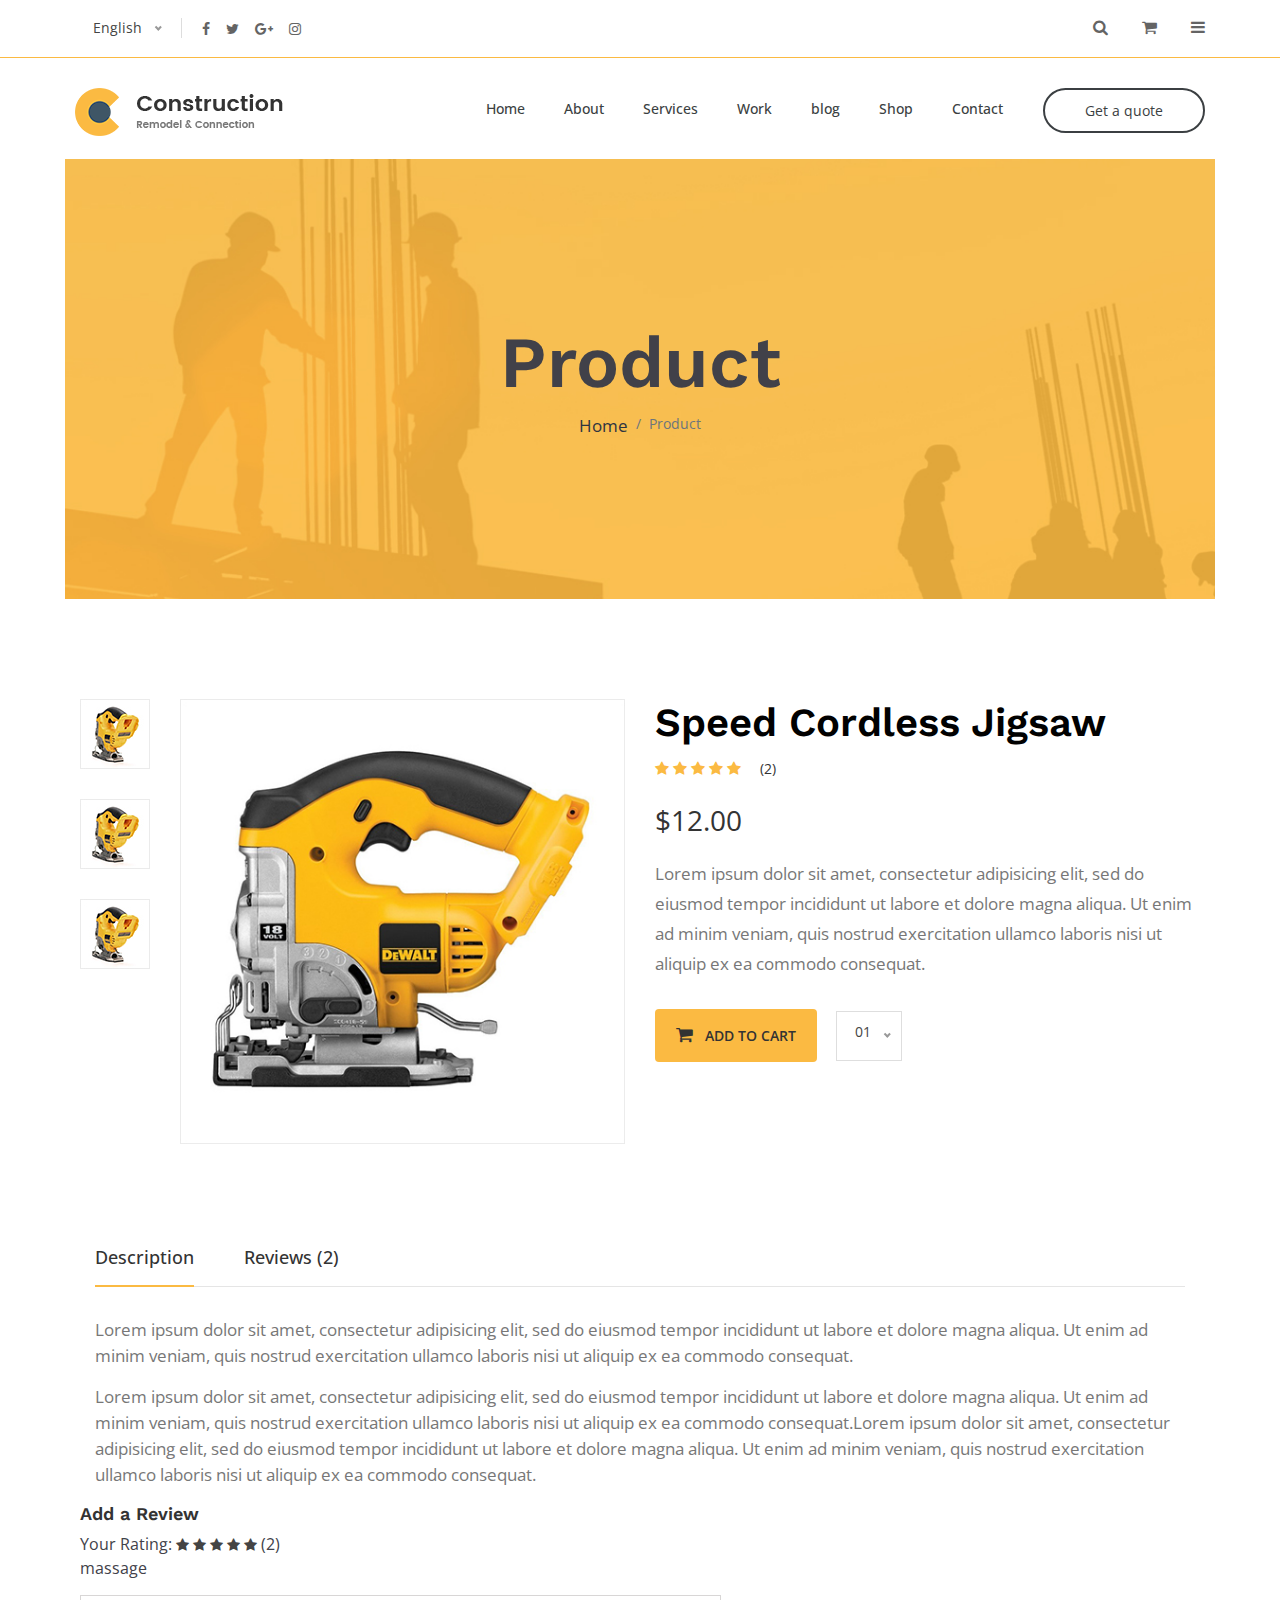
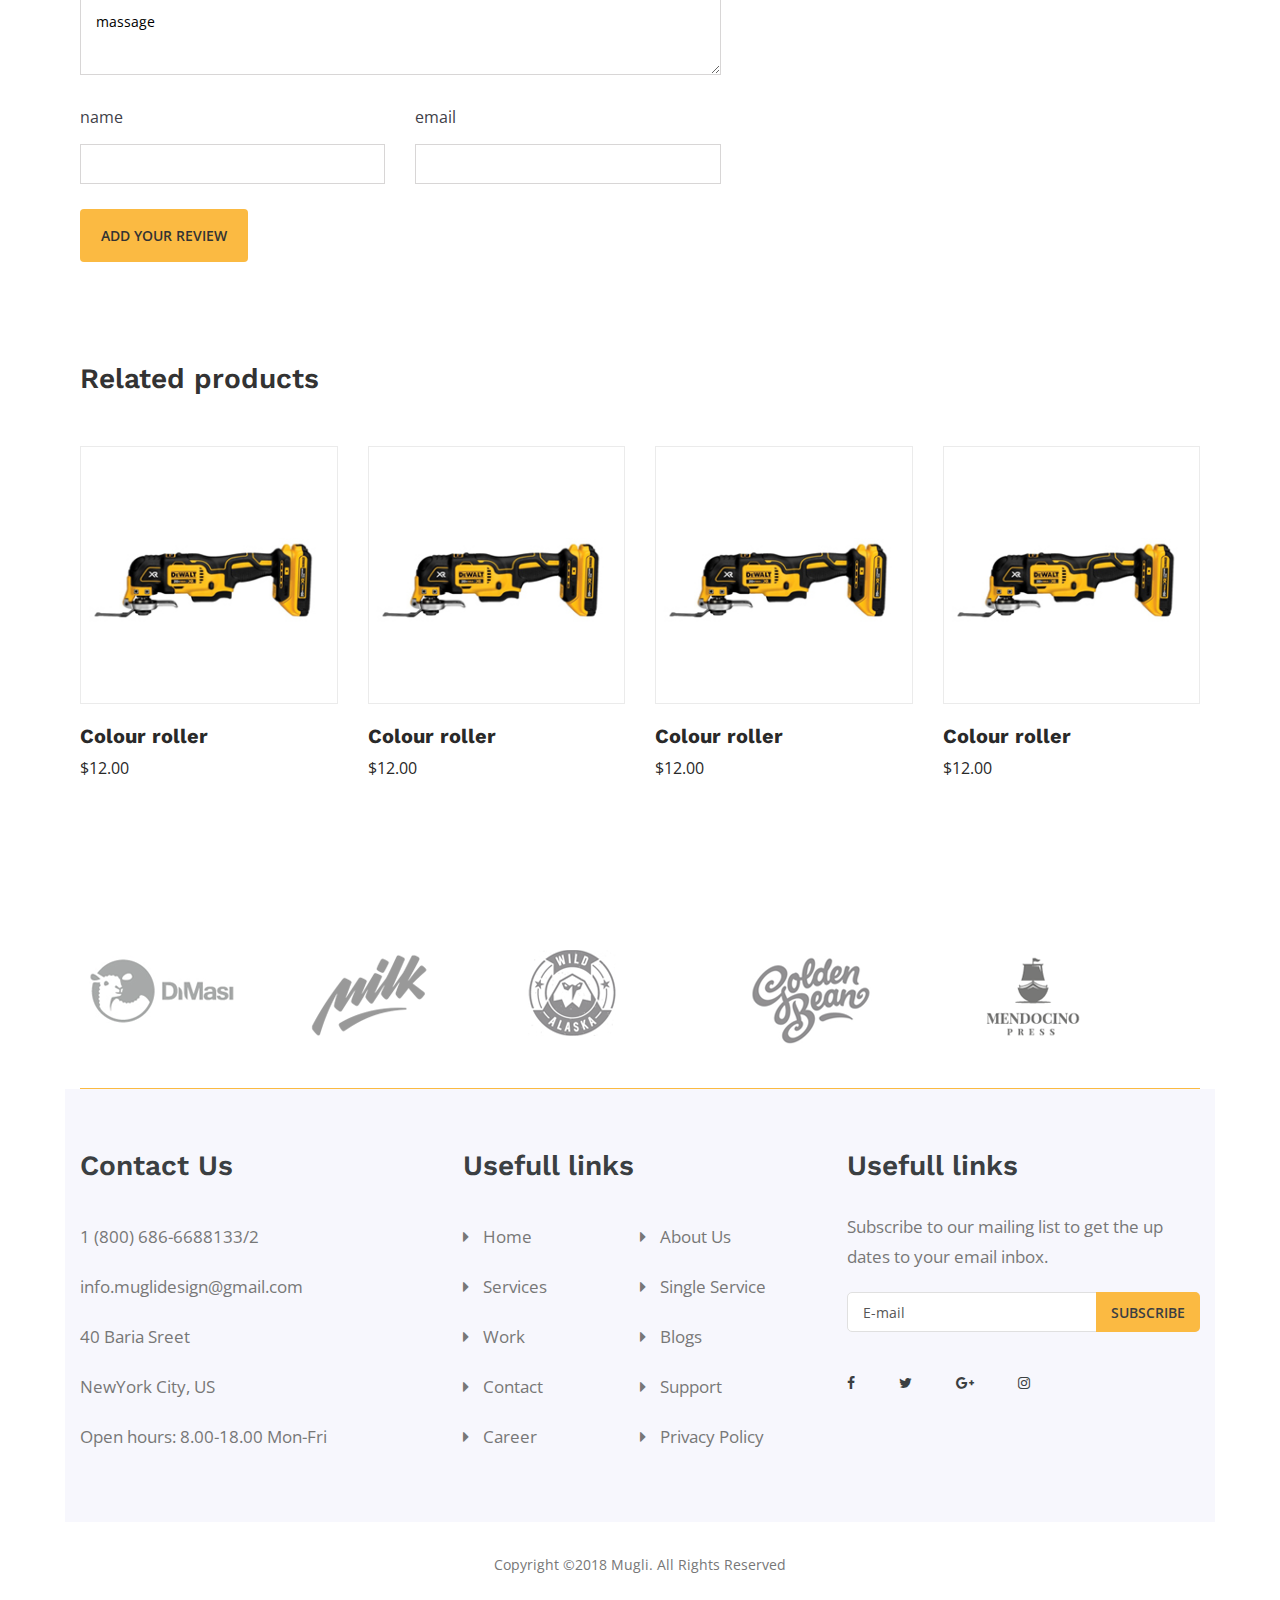
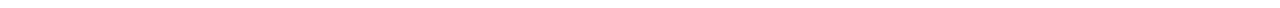
<file: product-details.html>
<!doctype html>
<html class="no-js" lang="">

<head>
  <meta charset="utf-8">
  <meta http-equiv="x-ua-compatible" content="ie=edge">
  <title>shop</title>
  <meta name="description" content="">
  <meta name="viewport" content="width=device-width, initial-scale=1, shrink-to-fit=no">

  <link rel="manifest" href="site.webmanifest">
  <link rel="apple-touch-icon" href="ico.png">
  <link rel="shortcut icon" href="./img/logo/favicon.ico" type="image/x-icon">
  <!-- Place favicon.ico in the root directory -->

  <!-- All css here -->

  <!-- Bootstrap css -->
  <link rel="stylesheet" href="css/bootstrap.min.css">

  <!-- slick css -->
  <link rel="stylesheet" href="css/slick.css">
  
  <!-- meanmenu css -->
  <link rel="stylesheet" href="css/meanmenu.css">

  <!-- Font Awesome css -->
  <link rel="stylesheet" href="css/font-awesome.min.css">

  <!-- nice select css -->
  <link rel="stylesheet" href="css/nice-select.css">
  
  <!-- default css -->
  <link rel="stylesheet" href="css/default.css">

  <!--Template css-->
  <link rel="stylesheet" href="css/style.css">

  <!--Responsive css-->
  <link rel="stylesheet" href="css/responsive.css">

</head>
<body>

  <!-- header area start -->
  <header>
    <div class="header-top-area pr-60 pl-60">
      <div class="container-fluid">
        <div class="row">
          <div class="col-xl-6 col-lg-6 col-md-6 col-6 d-flex align-items-center ">
            <div class="language f-left">
              <select name="language" id="language">
                <option value="">English</option>
                <option value="">Bangla</option>
                <option value="">Hindi</option>
                <option value="">Chinese</option>
                <option value="">Japanese</option>
                <option value="">French</option>
                <option value="">Spenishes</option>
                <option value="">Itaian</option>
              </select>
            </div>
            <div class="social-icon f-left">
              <a href="#"> <i class="fa fa-facebook"></i></a>
              <a href="#"> <i class="fa fa-twitter"></i></a>
              <a href="#"> <i class="fa fa-google-plus"></i></a>
              <a href="#"> <i class="fa fa-instagram"></i></a>
            </div>
          </div>
          <div class="col-xl-6 col-lg-6 col-md-6 col-sm-6 col-6">
            <div class="header-right f-right mt-15">
              <ul class="search-aera">
                <li><a href="#"><i class="fa fa-search"></i></a>
                  <div class="search-bar">
                    <form action="#">
                      <input type="text" placeholder="Search">
                      <i class="fa fa-search"></i>
                    </form>
                  </div>
                </li>
                <li><a href="#"><i class="fa fa-shopping-cart"></i></a></li>
                <li><a href="#"><i class="fa fa-bars"></i></a></li>
              </ul>
            </div>
          </div>
        </div>
      </div>
    </div>
    <!-- header bottom area -->
    <div class="header-bottom-area pr-60 pl-60">
      <div class="container-fluid">
        <div class="row">
          <div class="col-xl-3 col-lg-3 col-md-3">
            <div class="logo mt-30">
              <a href="index.html"><img src="img/logo/logo.png" alt=""></a>
            </div>
          </div>
          <div class="col-xl-9 col-lg-9 col-md-9">
            <div class="header-botton f-right mt-30 ml">
              <a href="#">Get a quote</a>
            </div>
            <div class="main-menu f-right">
              <nav id="mobile-menu">
                <ul>
                  <li><a href="#">Home</a>
                    <ul class="submenu">
                      <li><a href="index.html">Index 1</a></li>
                      <li><a href="index-2.html">Index 2</a></li>
                      <li><a href="index-3.html">Index 3</a></li>
                    </ul>
                  </li>
                  <li><a href="about.html">About</a></li>
                  <li><a href="services.html">Services</a></li>
                  <li><a href="portfolio.html">Work</a></li>
                  <li><a href="#">blog</a>
                   <ul class="submenu">
                    <li><a href="blog.html">blog</a></li>
                    <li><a href="blog - sidebar.html">blog sideber</a></li>
                    <li><a href="blog - details.html">blog details</a></li>
                    <li><a href="portfolio-details.html">protfolio details</a></li>
                    <li><a href="Careers.html">careers</a></li>
                  </ul>
                </li>
                <li><a href="#">Shop</a>
                 <ul class="submenu">
                  <li><a href="shop.html">shop</a></li>
                  <li><a href="cart.html">cart</a></li>
                  <li><a href="product-details.html">pro-info</a></li>
                </ul>
              </li>
              <li><a href="contact.html">Contact</a></li>
            </ul>
          </nav>       
         </div>
        <div class="mobile-menu"></div>
      </div>
    </div>
  </div>
</div>
</header>
<!-- header area end -->



<!-- wrapper box start -->
<div class="wrapper-box pl-65 pr-65">
  <!-- page title area start -->
  <div class="page-title-area pb-160 pt-160"style="background-image: url(img/bg/about-bg.jpg)">
    <div class="container-fluid">
      <div class="row">
        <div class="col-xl-12">
          <div class="page-title text-center">
            <h2>Product</h2>
            <nav aria-label="breadcrumb">
              <ol class="breadcrumb justify-content-center">
                <li class="breadcrumb-item"><a href="#">Home</a></li>
                <li class="breadcrumb-item active" aria-current="page">Product</li>
              </ol>
            </nav>
          </div>
        </div>
      </div>
    </div>
  </div>
  <!-- page title area end -->

  <!-- product-details area start -->
  <div class="product-details-area pt-100 pb-70">
    <div class="container">
      <div class="row mb-50">
        <div class="col-xl-6 col-lg-6">
          <div class="product-details-zoom-img pb-50">
            <ul class="nav product-tab" id="myTab" role="tablist">
              <li class="nav-item">
                <a class="nav-link active" id="home-tab" data-toggle="tab" href="#home" role="tab" aria-controls="home" aria-selected="true"><img src="img/product/product-details/product-details-sm.jpg" alt=""></a>
              </li>
              <li class="nav-item">
                <a class="nav-link" id="profile-tab" data-toggle="tab" href="#profile" role="tab" aria-controls="profile" aria-selected="false"><img src="img/product/product-details/product-details-sm.jpg" alt=""></a>
              </li>
              <li class="nav-item">
                <a class="nav-link" id="contact-tab" data-toggle="tab" href="#contact" role="tab" aria-controls="contact" aria-selected="false"><img src="img/product/product-details/product-details-sm.jpg" alt=""></a>
              </li>
            </ul>
            <div class="tab-content" id="myTabContent">
              <div class="tab-pane fade show active" id="home" role="tabpanel" aria-labelledby="home-tab"><img src="img/product/product-details/product-details-big.jpg" alt=""></div>
              <div class="tab-pane fade" id="profile" role="tabpanel" aria-labelledby="profile-tab"><img src="img/product/product-details/product-details-big.jpg" alt=""></div>
              <div class="tab-pane fade" id="contact" role="tabpanel" aria-labelledby="contact-tab"><img src="img/product/product-details/product-details-big.jpg" alt=""></div>
            </div>
          </div>
        </div>
        <div class="col-xl-6 col-lg-6">
          <div class="product-desc">
            <h2>Speed Cordless Jigsaw</h2>
            <div class="rating">
              <a href="#"><i class="fa fa-star"></i></a>
              <a href="#"><i class="fa fa-star"></i></a>
              <a href="#"><i class="fa fa-star"></i></a>
              <a href="#"><i class="fa fa-star"></i></a>
              <a href="#"><i class="fa fa-star"></i></a>
              <span>(2)</span>
            </div>
            <span class="dollar">$12.00</span>
            <p>Lorem ipsum dolor sit amet, consectetur adipisicing elit, sed do eiusmod tempor incididunt ut labore et dolore magna aliqua. Ut enim ad minim veniam, quis nostrud exercitation ullamco laboris nisi ut aliquip ex ea commodo consequat.</p>
            <div class="pro-details-action">
              <a href="#" class="btn"><i class="fa fa-shopping-cart"></i>ADD TO CART</a>
              <select name="" id="">
                <option value="">01</option>
                <option value="">02</option>
                <option value="">03</option>
                <option value="">04</option>
                <option value="">05</option>
              </select>
            </div>
          </div>
        </div>
      </div>
      <div class="row">
        <div class="container">
          <div class="col-xl-12 col-lg-12">
            <div class="product-review">
              <ul class="nav review-tab" id="myTab1" role="tablist">
                <li class="nav-item">
                  <a class="nav-link active" id="home-tab" data-toggle="tab" href="#home1" role="tab" aria-controls="home" aria-selected="true">Description</a>
                </li>
                <li class="nav-item">
                  <a class="nav-link" id="profile-tab" data-toggle="tab" href="#profile1" role="tab" aria-controls="profile" aria-selected="false">Reviews (2)</a>
                </li>
              </ul>
              <div class="tab-content" id="myTabContent">
                <div class="tab-pane fade show active" id="home1" role="tabpanel" aria-labelledby="home-tab">
                  <div class="review-text mt-30">
                    <p>Lorem ipsum dolor sit amet, consectetur adipisicing elit, sed do eiusmod tempor incididunt ut labore et dolore magna aliqua. Ut enim ad minim veniam, quis nostrud exercitation ullamco laboris nisi ut aliquip ex ea commodo consequat.

                      <p>Lorem ipsum dolor sit amet, consectetur adipisicing elit, sed do eiusmod tempor incididunt ut labore et dolore magna aliqua. Ut enim ad minim veniam, quis nostrud exercitation ullamco laboris nisi ut aliquip ex ea commodo consequat.Lorem ipsum dolor sit amet, consectetur adipisicing elit, sed do eiusmod tempor incididunt ut labore et dolore magna aliqua. Ut enim ad minim veniam, quis nostrud exercitation ullamco laboris nisi ut aliquip ex ea commodo consequat.</p>
                    </p>
                  </div>
                </div>
                <div class="tab-pane fade" id="profile1" role="tabpanel" aria-labelledby="profile-tab">
                  <div class="review-text mt-30">
                    <div class="review-comment">
                      <div class="product-comment-list">
                        <div class="comment-img">
                          <img src="img/product/pro-review/comment-1.png" alt="">
                        </div>
                        <div class="pro-comment-text">
                          <h4>Roger West-<span>June 5, 2017</span></h4>
                          <div class="rating">
                            <a href="#"><i class="fa fa-star"></i></a>
                            <a href="#"><i class="fa fa-star"></i></a>
                            <a href="#"><i class="fa fa-star"></i></a>
                            <a href="#"><i class="fa fa-star"></i></a>
                            <a href="#"><i class="fa fa-star"></i></a>
                            <span>(2)</span>
                          </div>
                          <p>Lorem ipsum dolor sit amet, consectetur adipisicing elit, sed do eiusmod tempor incididunt ut labore et dolore magna aliqua. Ut enim ad minim veniam, quis nostrud exercitation ullamco laboris nisi ut aliquip ex ea commodo consequat.</p>
                        </div>
                      </div>
                      <div class="product-comment-list mt-30">
                        <div class="comment-img">
                          <img src="img/product/pro-review/comment-2.png" alt="">
                        </div>
                        <div class="pro-comment-text">
                          <h4>Roger West-<span>June 4, 2017</span></h4>
                          <div class="rating">
                            <a href="#"><i class="fa fa-star"></i></a>
                            <a href="#"><i class="fa fa-star"></i></a>
                            <a href="#"><i class="fa fa-star"></i></a>
                            <a href="#"><i class="fa fa-star"></i></a>
                            <a href="#"><i class="fa fa-star"></i></a>
                            <span>(2)</span>
                          </div>
                          <p>Lorem ipsum dolor sit amet, consectetur adipisicing elit, sed do eiusmod tempor incididunt ut labore et dolore magna aliqua.</p>
                        </div>
                      </div>
                    </div>
                  </div>
                </div>
              </div>
            </div>
          </div>
        </div>
      </div>
      <div class="row">
        <div class="col-xl-7 col-lg-7">
          <div class="review-box">
            <h2>Add a Review</h2>
            <div class="your-rating">
              <span>Your Rating:</span>
              <div class="rating-list">
                <a href="#"><i class="fa fa-star"></i></a>
                <a href="#"><i class="fa fa-star"></i></a>
                <a href="#"><i class="fa fa-star"></i></a>
                <a href="#"><i class="fa fa-star"></i></a>
                <a href="#"><i class="fa fa-star"></i></a>
                <span>(2)</span>
              </div>
            </div>
            <form class="review-form"action="#">
              <div class="row">
                <div class="col-xl-12 col-lg-12 col-md-12">
                  <label for="">massage</label>
                  <textarea name="" id="" cols="30" rows="10">massage</textarea>
                </div>
                <div class="col-xl-6 col-lg-6 col-md-6">
                  <label for="">name</label>
                  <input type="name">
                </div>
                <div class="col-xl-6 col-lg-6 col-md-6">
                  <label for="">email</label>
                  <input type="name">
                </div>
              </div>
              <div class="btn">Add your Review</div>
            </form>
          </div>
        </div>
      </div>
      <div class="row mt-100">
        <div class="col-xl-12">
          <div class="section-title mb-50">
            <h2>Related products</h2>
          </div>
        </div>
      </div>
      <div class="row">
        <div class="col-xl-3 col-lg-3 col-md-6">
          <div class="product-wrapper mb-50">
            <div class="product-img">
              <a href="#"><img src="img/product/product1.jpg" alt=""></a>
              <div class="product-action">
                <a href=""><i class="fa fa-shopping-cart"></i></a>
              </div>
            </div>
            <div class="product-content">
              <h4><a href="#">Colour roller</a></h4>
              <span>$12.00</span>
            </div>
          </div>
        </div>
        <div class="col-xl-3 col-lg-3 col-md-6">
          <div class="product-wrapper mb-50">
            <div class="product-img">
              <a href="#"><img src="img/product/product1.jpg" alt=""></a>
              <div class="product-action">
                <a href=""><i class="fa fa-shopping-cart"></i></a>
              </div>
            </div>
            <div class="product-content">
              <h4><a href="#">Colour roller</a></h4>
              <span>$12.00</span>
            </div>
          </div>
        </div>
        <div class="col-xl-3 col-lg-3 col-md-6">
          <div class="product-wrapper mb-50">
            <div class="product-img">
              <a href="#"><img src="img/product/product1.jpg" alt=""></a>
              <div class="product-action">
                <a href=""><i class="fa fa-shopping-cart"></i></a>
              </div>
            </div>
            <div class="product-content">
              <h4><a href="#">Colour roller</a></h4>
              <span>$12.00</span>
            </div>
          </div>
        </div>
        <div class="col-xl-3 col-lg-3 col-md-6">
          <div class="product-wrapper mb-50">
            <div class="product-img">
              <a href="#"><img src="img/product/product1.jpg" alt=""></a>
              <div class="product-action">
                <a href=""><i class="fa fa-shopping-cart"></i></a>
              </div>
            </div>
            <div class="product-content">
              <h4><a href="#">Colour roller</a></h4>
              <span>$12.00</span>
            </div>
          </div>
        </div>
      </div>
    </div>
  </div>
  <!-- product-details area end -->

  <!-- footer area start -->
  <footer>
    <div class="footer-area">
      <div class="container">
        <div class="brand-active brand-border pt-50 pb-40">
          <div class="single-brand">
            <img src="img/brand/brand-1.png" alt="">
          </div>
          <div class="single-brand">
            <img src="img/brand/brand-2.png" alt="">
          </div>
          <div class="single-brand">
            <img src="img/brand/brand-3.png" alt="">
          </div>
          <div class="single-brand">
            <img src="img/brand/brand-4.png" alt="">
          </div>
          <div class="single-brand">
            <img src="img/brand/brand-5.png" alt="">
          </div>
          <div class="single-brand">
            <img src="img/brand/brand-1.png" alt="">
          </div>
          <div class="single-brand">
            <img src="img/brand/brand-2.png" alt="">
          </div>
        </div>
      </div>
    </div>
    <div class="widget-area pt-60 pb-60 gray-bg">
      <div class="container">
        <div class="row">
          <div class="col-xl-4 col-lg-4 col-md-4">
            <div class="footer-widget">
              <h2>Contact Us</h2>
              <ul class="widget-info">
                <li>1 (800) 686-6688133/2</li>
                <li>info.muglidesign@gmail.com</li>
                <li>40 Baria Sreet</li>
                <li>NewYork City, US</li>
                <li>Open hours: 8.00-18.00 Mon-Fri</li>
              </ul>
            </div>
          </div>
          <div class="col-xl-4 col-lg-4 col-md-4">
            <div class="footer-widget">
              <h2>Usefull links</h2>
              <ul class="footer-link">
                <li><a href="#">Home</a></li>
                <li><a href="#">About Us</a></li>
                <li><a href="#">Services</a></li>
                <li><a href="#">Single Service</a></li>
                <li><a href="#">Work</a></li>
                <li><a href="#">Blogs</a></li>
                <li><a href="#">Contact</a></li>
                <li><a href="#">Support</a></li>
                <li><a href="#">Career</a></li>
                <li><a href="#">Privacy Policy</a></li>
              </ul>
            </div>
          </div>
          <div class="col-xl-4 col-lg-4 col-md-4">
            <div class="footer-widget">
              <h2>Usefull links</h2>
              <p>Subscribe to our mailing list to get the up dates to your email inbox.</p>
              <form action="#">
                <input type="email" placeholder="E-mail">
                <button>Subscribe</button>
              </form>
              <div class="footer-icon">
                <a href="#"> <i class="fa fa-facebook"></i></a>
                <a href="#"> <i class="fa fa-twitter"></i></a>
                <a href="#"> <i class="fa fa-google-plus"></i></a>
                <a href="#"> <i class="fa fa-instagram"></i></a>
              </div>
            </div>
          </div>
        </div>
      </div>
    </div>
    <div class="copyright-area pt-30 pb-30">
      <div class="container">
        <div class="copyright-text text-center">
          <p>Copyright ©2018 Mugli. All Rights Reserved</p>
        </div>
      </div>
    </div>
  </footer>
  <!-- footer area end -->
</div>
<!-- wrapper box end -->





<!--All Js here -->

<!--Latest version JQuery-->
<script src="js/vendor/jquery-1.12.4.min.js"></script>

<!-- Modernizr js -->
<script src="js/vendor/modernizr-3.6.0.min.js"></script>

<!-- Popper js -->
<script src="js/popper.min.js"></script>

<!--Bootstrap js-->
<script src="js/bootstrap.min.js"></script>

<!-- counter js -->
<script src="js/waypoints.min.js"></script>
<script src="js/jquery.counterup.min.js"></script>

<!-- slick js -->
<script src="js/slick.min.js"></script>

<!-- niceselect js -->
<script src="js/jquery.nice-select.min.js"></script>

<!-- meanmenu js -->
<script src="js/jquery.meanmenu.min.js"></script>

<!-- isotop js -->
<script src="js/isotope-docs.min.js"></script>

<!-- magnific popup -->
<script src="js/jquery.magnific-popup.min.js"></script>

<!--Main js-->
<script src="js/main.js"></script>


</body>
</html>
</file>
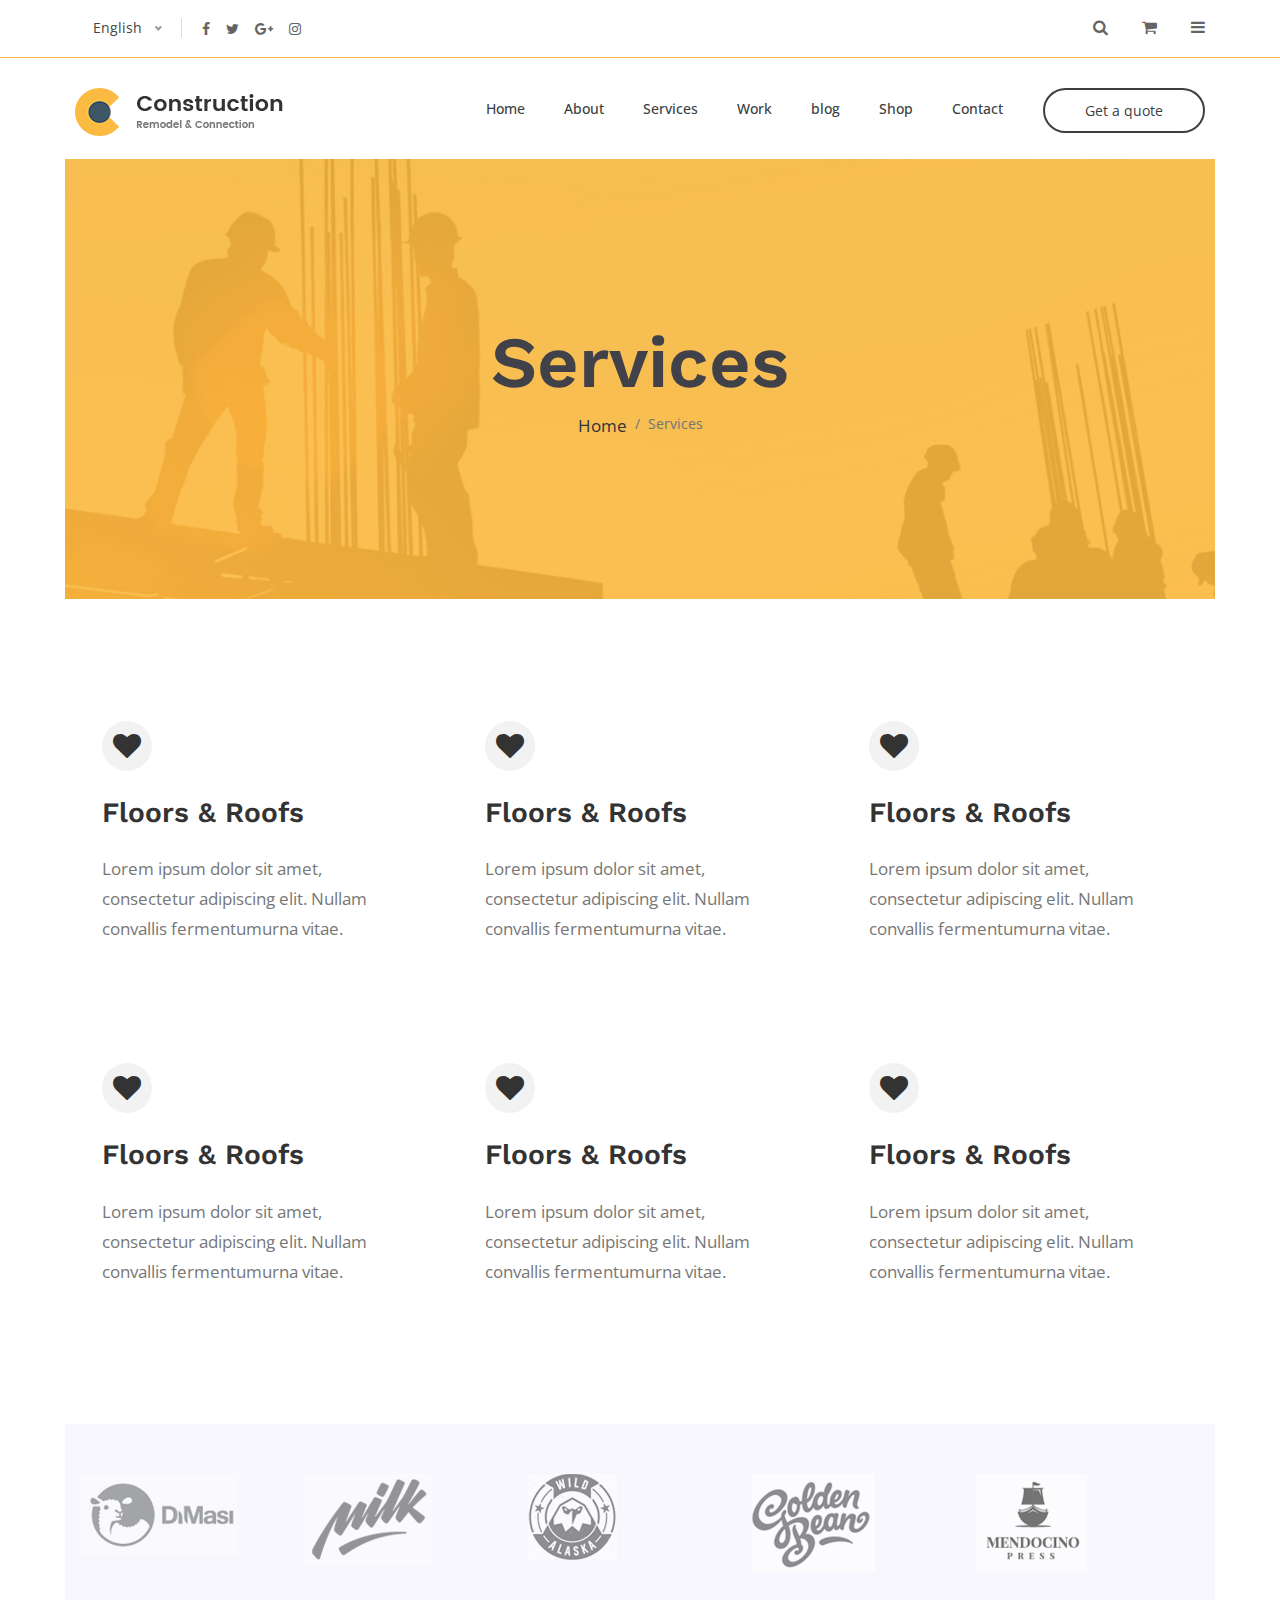
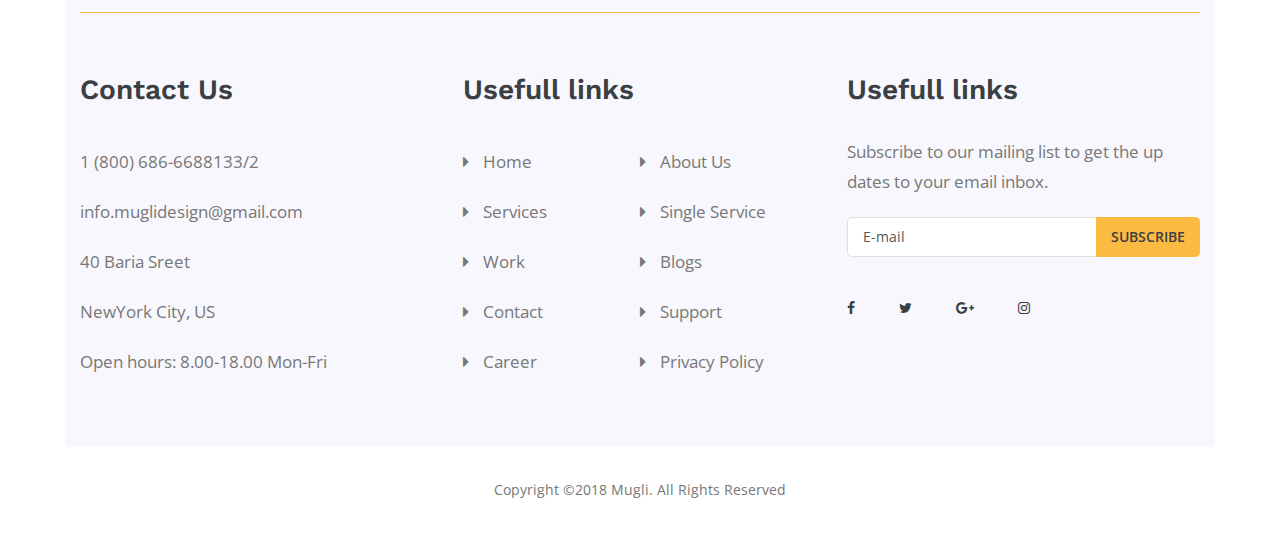
<file: services.html>
<!doctype html>
<html class="no-js" lang="">

<head>
  <meta charset="utf-8">
  <meta http-equiv="x-ua-compatible" content="ie=edge">
  <title>services</title>
  <meta name="description" content="">
  <meta name="viewport" content="width=device-width, initial-scale=1, shrink-to-fit=no">

  <link rel="manifest" href="site.webmanifest">
  <link rel="apple-touch-icon" href="ico.png">
  <link rel="shortcut icon" href="./img/logo/favicon.ico" type="image/x-icon">
  <!-- Place favicon.ico in the root directory -->

  <!-- All css here -->

  <!-- Bootstrap css -->
  <link rel="stylesheet" href="css/bootstrap.min.css">

  <!-- slick css -->
  <link rel="stylesheet" href="css/slick.css">
  
  <!-- meanmenu css -->
  <link rel="stylesheet" href="css/meanmenu.css">

  <!-- Font Awesome css -->
  <link rel="stylesheet" href="css/font-awesome.min.css">

  <!-- nice select css -->
  <link rel="stylesheet" href="css/nice-select.css">
  
  <!-- default css -->
  <link rel="stylesheet" href="css/default.css">

  <!--Template css-->
  <link rel="stylesheet" href="css/style.css">

  <!--Responsive css-->
  <link rel="stylesheet" href="css/responsive.css">

</head>
<body>

  <!-- header area start -->
  <header>
    <div class="header-top-area pr-60 pl-60">
      <div class="container-fluid">
        <div class="row">
          <div class="col-xl-6 col-lg-6 col-md-6 col-6 d-flex align-items-center ">
            <div class="language f-left">
              <select name="language" id="language">
                <option value="">English</option>
                <option value="">Bangla</option>
                <option value="">Hindi</option>
                <option value="">Chinese</option>
                <option value="">Japanese</option>
                <option value="">French</option>
                <option value="">Spenishes</option>
                <option value="">Itaian</option>
              </select>
            </div>
            <div class="social-icon f-left">
              <a href="#"> <i class="fa fa-facebook"></i></a>
              <a href="#"> <i class="fa fa-twitter"></i></a>
              <a href="#"> <i class="fa fa-google-plus"></i></a>
              <a href="#"> <i class="fa fa-instagram"></i></a>
            </div>
          </div>
          <div class="col-xl-6 col-lg-6 col-md-6 col-sm-6 col-6">
            <div class="header-right f-right mt-15">
              <ul class="search-aera">
                <li><a href="#"><i class="fa fa-search"></i></a>
                  <div class="search-bar">
                    <form action="#">
                      <input type="text" placeholder="Search">
                      <i class="fa fa-search"></i>
                    </form>
                  </div>
                </li>
                <li><a href="#"><i class="fa fa-shopping-cart"></i></a></li>
                <li><a href="#"><i class="fa fa-bars"></i></a></li>
              </ul>
            </div>
          </div>
        </div>
      </div>
    </div>
    <!-- header bottom area -->
    <div class="header-bottom-area pr-60 pl-60">
      <div class="container-fluid">
        <div class="row">
          <div class="col-xl-3 col-lg-3 col-md-3">
            <div class="logo mt-30">
              <a href="index.html"><img src="img/logo/logo.png" alt=""></a>
            </div>
          </div>
          <div class="col-xl-9 col-lg-9 col-md-9">
            <div class="header-botton f-right mt-30 ml">
              <a href="#">Get a quote</a>
            </div>
            <div class="main-menu f-right">
              <nav id="mobile-menu">
                <ul>
                  <li><a href="#">Home</a>
                    <ul class="submenu">
                      <li><a href="index.html">Index 1</a></li>
                      <li><a href="index-2.html">Index 2</a></li>
                      <li><a href="index-3.html">Index 3</a></li>
                    </ul>
                  </li>
                  <li><a href="about.html">About</a></li>
                  <li><a href="services.html">Services</a></li>
                  <li><a href="portfolio.html">Work</a></li>
                  <li><a href="#">blog</a>
                   <ul class="submenu">
                    <li><a href="blog.html">blog</a></li>
                    <li><a href="blog - sidebar.html">blog sideber</a></li>
                    <li><a href="blog - details.html">blog details</a></li>
                    <li><a href="portfolio-details.html">protfolio details</a></li>
                    <li><a href="Careers.html">careers</a></li>
                  </ul>
                </li>
                <li><a href="#">Shop</a>
                 <ul class="submenu">
                  <li><a href="shop.html">shop</a></li>
                  <li><a href="cart.html">cart</a></li>
                  <li><a href="product-details.html">pro-info</a></li>
                </ul>
              </li>
              <li><a href="contact.html">Contact</a></li>
            </ul>
          </nav>
        </div>
        <div class="mobile-menu"></div>
      </div>
    </div>
  </div>
</div>
</header>
<!-- header area end -->



<!-- wrapper box start -->
<div class="wrapper-box pl-65 pr-65">
  <!-- page title area start -->
  <div class="page-title-area pb-160 pt-160"style="background-image: url(img/bg/about-bg.jpg)">
    <div class="container-fluid">
      <div class="row">
        <div class="col-xl-12">
          <div class="page-title text-center">
            <h2>Services</h2>
            <nav aria-label="breadcrumb">
              <ol class="breadcrumb justify-content-center">
                <li class="breadcrumb-item"><a href="#">Home</a></li>
                <li class="breadcrumb-item active" aria-current="page">Services</li>
              </ol>
            </nav>
          </div>
        </div>
      </div>
    </div>
  </div>
  <!-- page title area end -->

  <!-- services area start -->
  <div class="services-area pb-40 pt-100">
   <div class="container">
     <div class="row">
       <div class="col-xl-4 col-lg-4 col-md-6">
         <div class="services-box mb-60">
           <i class="fa fa-heart"></i>
           <h2>Floors & Roofs</h2>
           <p>Lorem ipsum dolor sit amet, consectetur adipiscing elit. Nullam convallis fermentumurna vitae.</p>
         </div>
       </div>
       <div class="col-xl-4 col-lg-4 col-md-6">
         <div class="services-box mb-60">
           <i class="fa fa-heart"></i>
           <h2>Floors & Roofs</h2>
           <p>Lorem ipsum dolor sit amet, consectetur adipiscing elit. Nullam convallis fermentumurna vitae.</p>
         </div>
       </div>
       <div class="col-xl-4 col-lg-4 col-md-6">
         <div class="services-box mb-60">
           <i class="fa fa-heart"></i>
           <h2>Floors & Roofs</h2>
           <p>Lorem ipsum dolor sit amet, consectetur adipiscing elit. Nullam convallis fermentumurna vitae.</p>
         </div>
       </div>
       <div class="col-xl-4 col-lg-4 col-md-6">
         <div class="services-box mb-60">
           <i class="fa fa-heart"></i>
           <h2>Floors & Roofs</h2>
           <p>Lorem ipsum dolor sit amet, consectetur adipiscing elit. Nullam convallis fermentumurna vitae.</p>
         </div>
       </div>
       <div class="col-xl-4 col-lg-4 col-md-6">
         <div class="services-box mb-60">
           <i class="fa fa-heart"></i>
           <h2>Floors & Roofs</h2>
           <p>Lorem ipsum dolor sit amet, consectetur adipiscing elit. Nullam convallis fermentumurna vitae.</p>
         </div>
       </div>
       <div class="col-xl-4 col-lg-4 col-md-6">
         <div class="services-box mb-60">
           <i class="fa fa-heart"></i>
           <h2>Floors & Roofs</h2>
           <p>Lorem ipsum dolor sit amet, consectetur adipiscing elit. Nullam convallis fermentumurna vitae.</p>
         </div>
       </div>
     </div>
   </div>
 </div>

 <!-- services area end -->

 <!-- footer area start -->
 <footer>
  <div class="footer-area gray-bg">
    <div class="container">
      <div class="brand-active brand-border pt-50 pb-40">
        <div class="single-brand">
          <img src="img/brand/brand-1.png" alt="">
        </div>
        <div class="single-brand">
          <img src="img/brand/brand-2.png" alt="">
        </div>
        <div class="single-brand">
          <img src="img/brand/brand-3.png" alt="">
        </div>
        <div class="single-brand">
          <img src="img/brand/brand-4.png" alt="">
        </div>
        <div class="single-brand">
          <img src="img/brand/brand-5.png" alt="">
        </div>
        <div class="single-brand">
          <img src="img/brand/brand-1.png" alt="">
        </div>
        <div class="single-brand">
          <img src="img/brand/brand-2.png" alt="">
        </div>
      </div>
    </div>
  </div>
  <div class="widget-area pt-60 pb-60 gray-bg">
    <div class="container">
      <div class="row">
        <div class="col-xl-4 col-lg-4 col-md-4">
          <div class="footer-widget">
            <h2>Contact Us</h2>
            <ul class="widget-info">
              <li>1 (800) 686-6688133/2</li>
              <li>info.muglidesign@gmail.com</li>
              <li>40 Baria Sreet</li>
              <li>NewYork City, US</li>
              <li>Open hours: 8.00-18.00 Mon-Fri</li>
            </ul>
          </div>
        </div>
        <div class="col-xl-4 col-lg-4 col-md-4">
          <div class="footer-widget">
            <h2>Usefull links</h2>
            <ul class="footer-link">
              <li><a href="#">Home</a></li>
              <li><a href="#">About Us</a></li>
              <li><a href="#">Services</a></li>
              <li><a href="#">Single Service</a></li>
              <li><a href="#">Work</a></li>
              <li><a href="#">Blogs</a></li>
              <li><a href="#">Contact</a></li>
              <li><a href="#">Support</a></li>
              <li><a href="#">Career</a></li>
              <li><a href="#">Privacy Policy</a></li>
            </ul>
          </div>
        </div>
        <div class="col-xl-4 col-lg-4 col-md-4">
          <div class="footer-widget">
            <h2>Usefull links</h2>
            <p>Subscribe to our mailing list to get the up dates to your email inbox.</p>
            <form action="#">
              <input type="email" placeholder="E-mail">
              <button>Subscribe</button>
            </form>
            <div class="footer-icon">
              <a href="#"> <i class="fa fa-facebook"></i></a>
              <a href="#"> <i class="fa fa-twitter"></i></a>
              <a href="#"> <i class="fa fa-google-plus"></i></a>
              <a href="#"> <i class="fa fa-instagram"></i></a>
            </div>
          </div>
        </div>
      </div>
    </div>
  </div>
  <div class="copyright-area pt-30 pb-30">
    <div class="container">
      <div class="copyright-text text-center">
        <p>Copyright ©2018 Mugli. All Rights Reserved</p>
      </div>
    </div>
  </div>
</footer>
<!-- footer area end -->
</div>
<!-- wrapper box end -->





<!--All Js here -->

<!--Latest version JQuery-->
<script src="js/vendor/jquery-1.12.4.min.js"></script>

<!-- Modernizr js -->
<script src="js/vendor/modernizr-3.6.0.min.js"></script>

<!-- Popper js -->
<script src="js/popper.min.js"></script>

<!--Bootstrap js-->
<script src="js/bootstrap.min.js"></script>

<!-- counter js -->
<script src="js/waypoints.min.js"></script>
<script src="js/jquery.counterup.min.js"></script>

<!-- slick js -->
<script src="js/slick.min.js"></script>

<!-- niceselect js -->
<script src="js/jquery.nice-select.min.js"></script>

<!-- meanmenu js -->
<script src="js/jquery.meanmenu.min.js"></script>

<!-- isotop js -->
<script src="js/isotope-docs.min.js"></script>

<!-- magnific popup -->
<script src="js/jquery.magnific-popup.min.js"></script>

<!--Main js-->
<script src="js/main.js"></script>


</body>
</html>
</file>
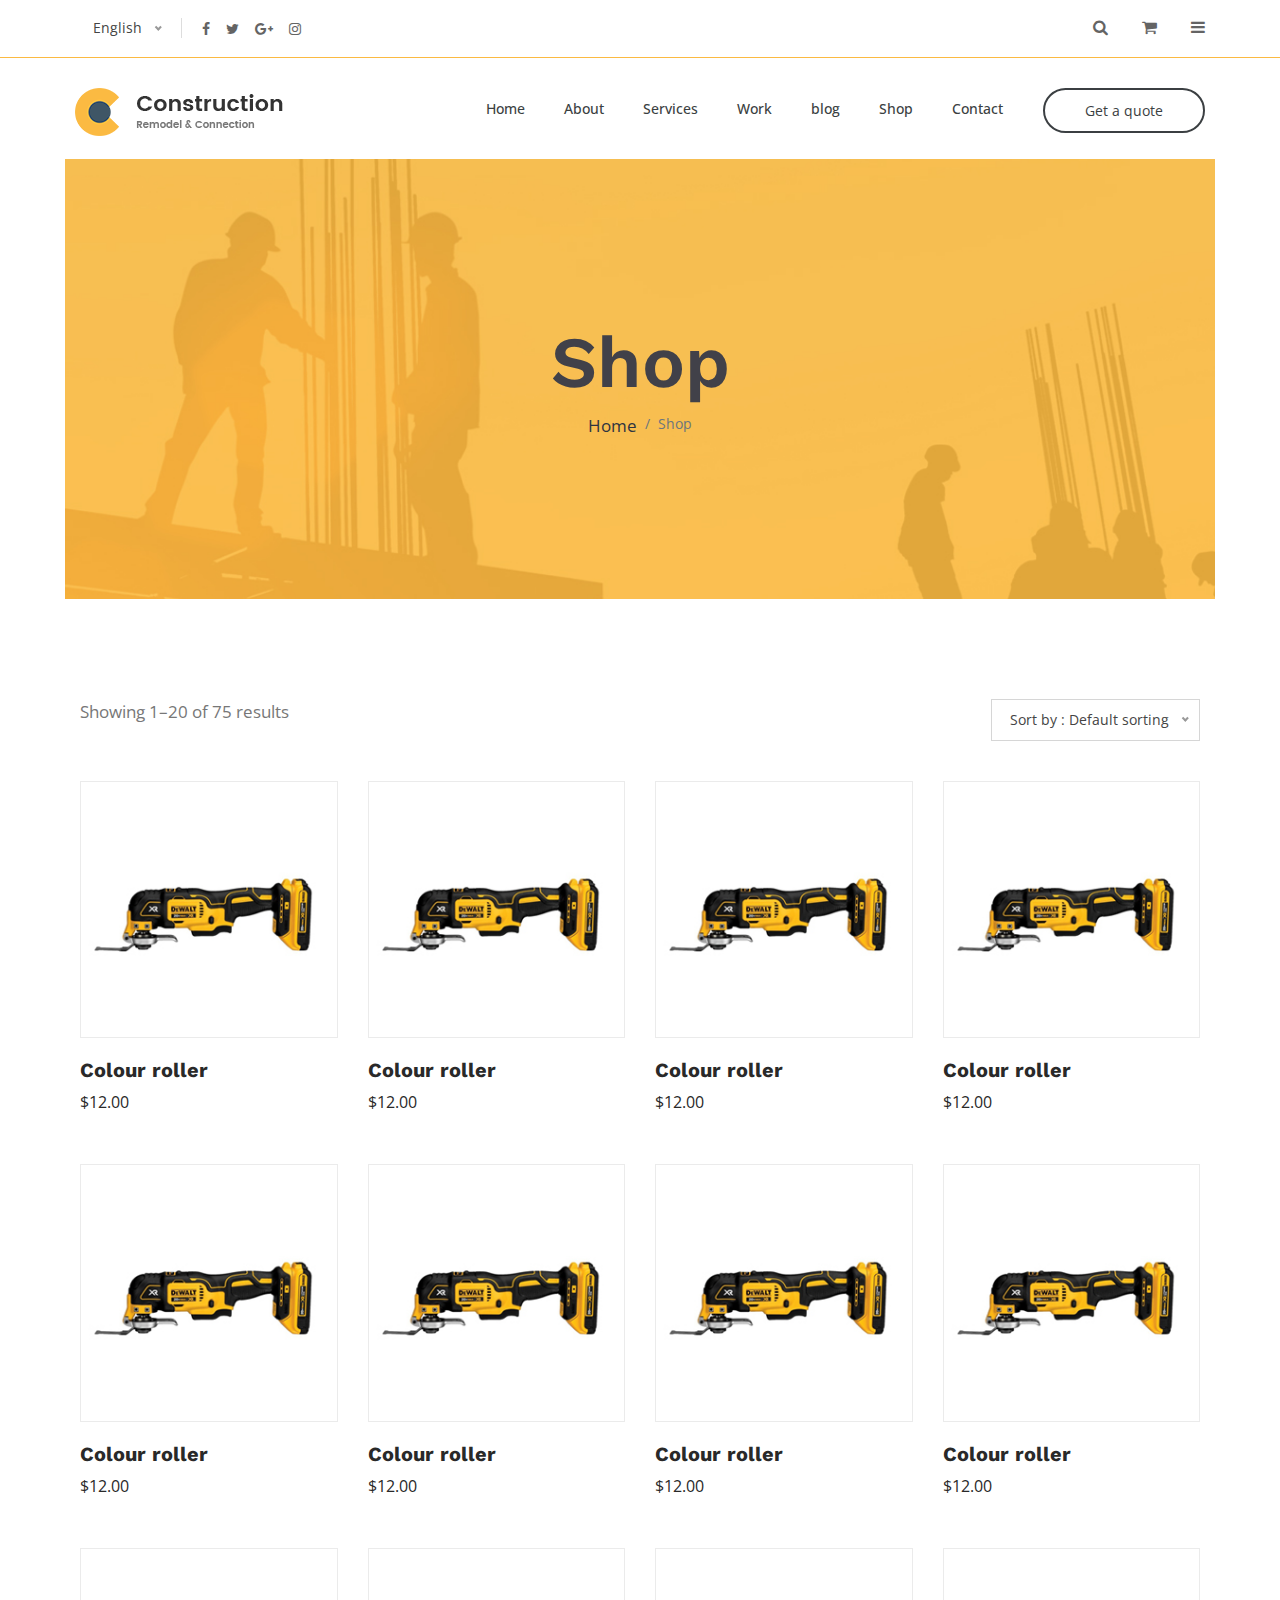
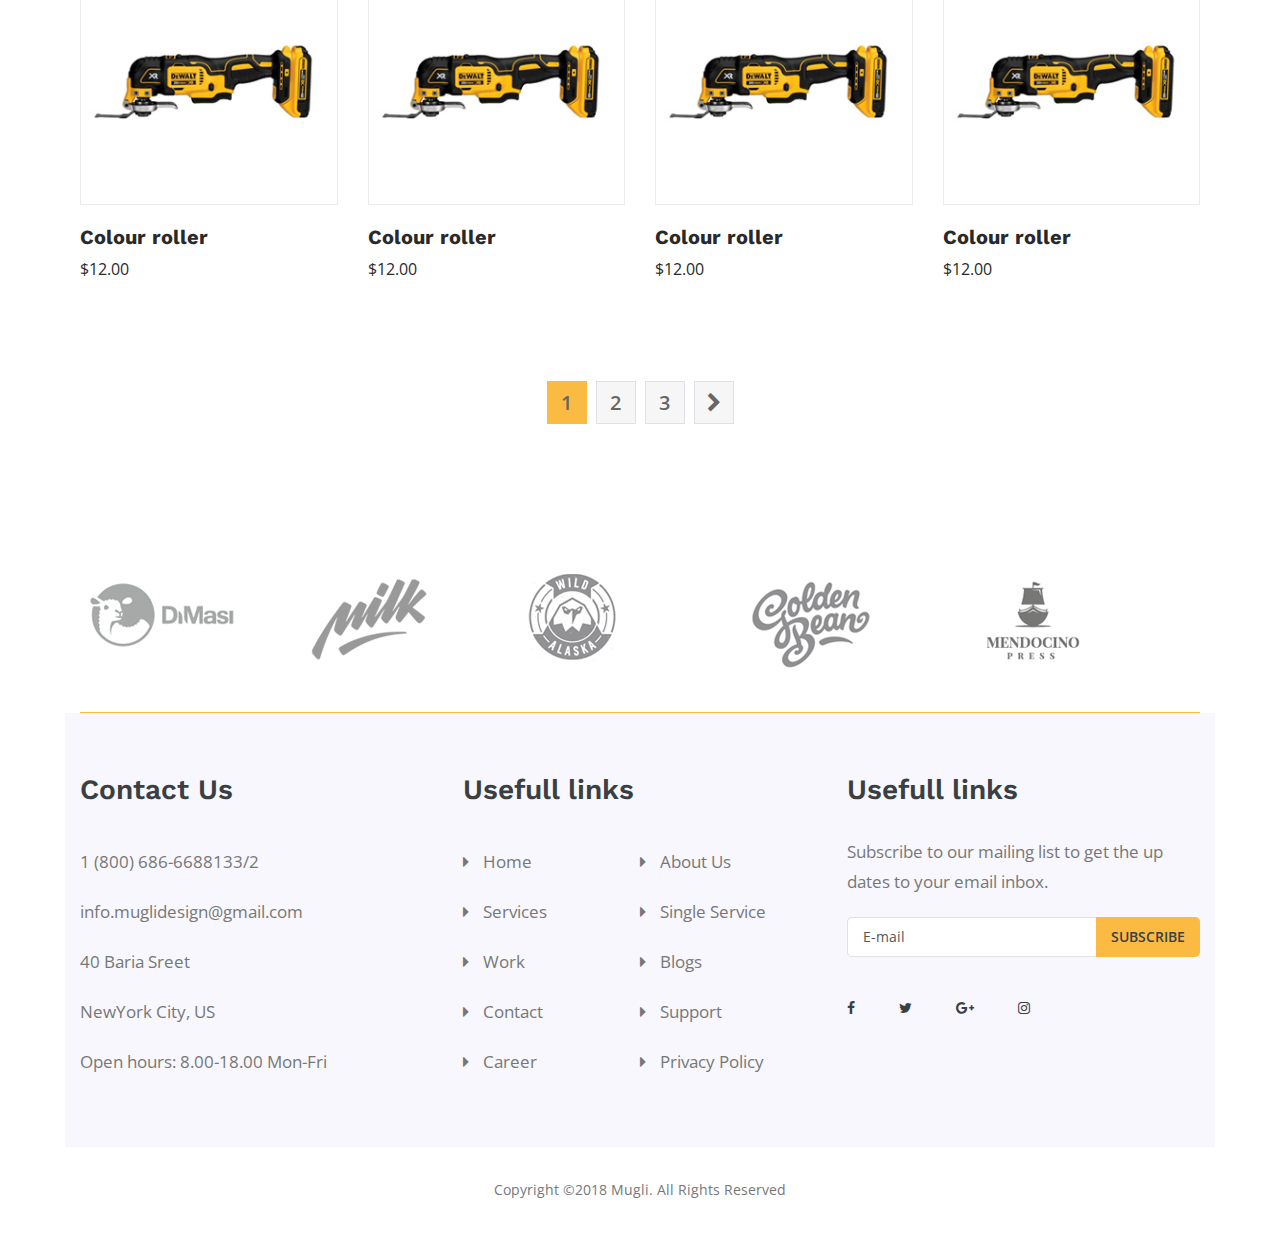
<file: shop.html>
<!doctype html>
<html class="no-js" lang="">

<head>
  <meta charset="utf-8">
  <meta http-equiv="x-ua-compatible" content="ie=edge">
  <title>shop</title>
  <meta name="description" content="">
  <meta name="viewport" content="width=device-width, initial-scale=1, shrink-to-fit=no">

  <link rel="manifest" href="site.webmanifest">
  <link rel="apple-touch-icon" href="ico.png">
  <link rel="shortcut icon" href="./img/logo/favicon.ico" type="image/x-icon">
  <!-- Place favicon.ico in the root directory -->

  <!-- All css here -->

  <!-- Bootstrap css -->
  <link rel="stylesheet" href="css/bootstrap.min.css">

  <!-- slick css -->
  <link rel="stylesheet" href="css/slick.css">
  
  <!-- meanmenu css -->
  <link rel="stylesheet" href="css/meanmenu.css">

  <!-- Font Awesome css -->
  <link rel="stylesheet" href="css/font-awesome.min.css">

  <!-- nice select css -->
  <link rel="stylesheet" href="css/nice-select.css">
  
  <!-- default css -->
  <link rel="stylesheet" href="css/default.css">

  <!--Template css-->
  <link rel="stylesheet" href="css/style.css">

  <!--Responsive css-->
  <link rel="stylesheet" href="css/responsive.css">

</head>
<body>

  <!-- header area start -->
  <header>
    <div class="header-top-area pr-60 pl-60">
      <div class="container-fluid">
        <div class="row">
          <div class="col-xl-6 col-lg-6 col-md-6 col-6 d-flex align-items-center ">
            <div class="language f-left">
              <select name="language" id="language">
                <option value="">English</option>
                <option value="">Bangla</option>
                <option value="">Hindi</option>
                <option value="">Chinese</option>
                <option value="">Japanese</option>
                <option value="">French</option>
                <option value="">Spenishes</option>
                <option value="">Itaian</option>
              </select>
            </div>
            <div class="social-icon f-left">
              <a href="#"> <i class="fa fa-facebook"></i></a>
              <a href="#"> <i class="fa fa-twitter"></i></a>
              <a href="#"> <i class="fa fa-google-plus"></i></a>
              <a href="#"> <i class="fa fa-instagram"></i></a>
            </div>
          </div>
          <div class="col-xl-6 col-lg-6 col-md-6 col-sm-6 col-6">
            <div class="header-right f-right mt-15">
              <ul class="search-aera">
                <li><a href="#"><i class="fa fa-search"></i></a>
                  <div class="search-bar">
                    <form action="#">
                      <input type="text" placeholder="Search">
                      <i class="fa fa-search"></i>
                    </form>
                  </div>
                </li>
                <li><a href="#"><i class="fa fa-shopping-cart"></i></a></li>
                <li><a href="#"><i class="fa fa-bars"></i></a></li>
              </ul>
            </div>
          </div>
        </div>
      </div>
    </div>
    <!-- header bottom area -->
    <div class="header-bottom-area pr-60 pl-60">
      <div class="container-fluid">
        <div class="row">
          <div class="col-xl-3 col-lg-3 col-md-3">
            <div class="logo mt-30">
              <a href="index.html"><img src="img/logo/logo.png" alt=""></a>
            </div>
          </div>
          <div class="col-xl-9 col-lg-9 col-md-9">
            <div class="header-botton f-right mt-30 ml">
              <a href="#">Get a quote</a>
            </div>
            <div class="main-menu f-right">
              <nav id="mobile-menu">
                <ul>
                  <li><a href="#">Home</a>
                    <ul class="submenu">
                      <li><a href="index.html">Index 1</a></li>
                      <li><a href="index-2.html">Index 2</a></li>
                      <li><a href="index-3.html">Index 3</a></li>
                    </ul>
                  </li>
                  <li><a href="about.html">About</a></li>
                  <li><a href="services.html">Services</a></li>
                  <li><a href="portfolio.html">Work</a></li>
                  <li><a href="#">blog</a>
                   <ul class="submenu">
                    <li><a href="blog.html">blog</a></li>
                    <li><a href="blog - sidebar.html">blog sideber</a></li>
                    <li><a href="blog - details.html">blog details</a></li>
                    <li><a href="portfolio-details.html">protfolio details</a></li>
                    <li><a href="Careers.html">careers</a></li>
                  </ul>
                </li>
                <li><a href="#">Shop</a>
                 <ul class="submenu">
                  <li><a href="shop.html">shop</a></li>
                  <li><a href="cart.html">cart</a></li>
                  <li><a href="product-details.html">pro-info</a></li>
                </ul>
              </li>
              <li><a href="contact.html">Contact</a></li>
            </ul>
          </nav>
        </div>
        <div class="mobile-menu"></div>
      </div>
    </div>
  </div>
</div>
</header>
<!-- header area end -->



<!-- wrapper box start -->
<div class="wrapper-box pl-65 pr-65">
  <!-- page title area start -->
  <div class="page-title-area pb-160 pt-160"style="background-image: url(img/bg/about-bg.jpg)">
    <div class="container-fluid">
      <div class="row">
        <div class="col-xl-12">
          <div class="page-title text-center">
            <h2>Shop</h2>
            <nav aria-label="breadcrumb">
              <ol class="breadcrumb justify-content-center">
                <li class="breadcrumb-item"><a href="#">Home</a></li>
                <li class="breadcrumb-item active" aria-current="page">Shop</li>
              </ol>
            </nav>
          </div>
        </div>
      </div>
    </div>
  </div>
  <!-- page title area end -->

  <!-- shop area start -->
  <div class="shop-area pt-100 pb-100">
    <div class="container">
      <div class="row mb-40">
        <div class="col-xl-6 col-lg-6 col-md-6">
          <div class="product-show">
            <p>Showing 1–20 of 75 results </p>
          </div>
        </div>
        <div class="col-xl-6 col-lg-6 col-md-6">
          <div class="product-filter f-right">
            <select name="" id="">
              <option value="">Sort by : Default sorting</option>
              <option value="">Sort by : Default sorting</option>
              <option value="">Sort by : Default sorting</option>
              <option value="">Sort by : Default sorting</option>
              <option value="">Sort by : Default sorting</option>
              <option value="">Sort by : Default sorting</option>
              <option value="">Sort by : Default sorting</option>
            </select>
          </div>
        </div>
      </div>
      <div class="row">
        <div class="col-xl-3 col-lg-3 col-md-3">
          <div class="product-wrapper mb-50">
            <div class="product-img">
              <a href="#"><img src="img/product/product1.jpg" alt=""></a>
              <div class="product-action">
                <a href=""><i class="fa fa-shopping-cart"></i></a>
              </div>
            </div>
            <div class="product-content">
              <h4><a href="#">Colour roller</a></h4>
              <span>$12.00</span>
            </div>
          </div>
        </div>
        <div class="col-xl-3 col-lg-3 col-md-3">
          <div class="product-wrapper mb-50">
            <div class="product-img">
              <a href="#"><img src="img/product/product1.jpg" alt=""></a>
              <div class="product-action">
                <a href=""><i class="fa fa-shopping-cart"></i></a>
              </div>
            </div>
            <div class="product-content">
              <h4><a href="#">Colour roller</a></h4>
              <span>$12.00</span>
            </div>
          </div>
        </div>
        <div class="col-xl-3 col-lg-3 col-md-3">
          <div class="product-wrapper mb-50">
            <div class="product-img">
              <a href="#"><img src="img/product/product1.jpg" alt=""></a>
              <div class="product-action">
                <a href=""><i class="fa fa-shopping-cart"></i></a>
              </div>
            </div>
            <div class="product-content">
              <h4><a href="#">Colour roller</a></h4>
              <span>$12.00</span>
            </div>
          </div>
        </div>
        <div class="col-xl-3 col-lg-3 col-md-3">
          <div class="product-wrapper mb-50">
            <div class="product-img">
              <a href="#"><img src="img/product/product1.jpg" alt=""></a>
              <div class="product-action">
                <a href=""><i class="fa fa-shopping-cart"></i></a>
              </div>
            </div>
            <div class="product-content">
              <h4><a href="#">Colour roller</a></h4>
              <span>$12.00</span>
            </div>
          </div>
        </div>
        <div class="col-xl-3 col-lg-3 col-md-3">
          <div class="product-wrapper mb-50">
            <div class="product-img">
              <a href="#"><img src="img/product/product1.jpg" alt=""></a>
              <div class="product-action">
                <a href=""><i class="fa fa-shopping-cart"></i></a>
              </div>
            </div>
            <div class="product-content">
              <h4><a href="#">Colour roller</a></h4>
              <span>$12.00</span>
            </div>
          </div>
        </div>
        <div class="col-xl-3 col-lg-3 col-md-3">
          <div class="product-wrapper mb-50">
            <div class="product-img">
              <a href="#"><img src="img/product/product1.jpg" alt=""></a>
              <div class="product-action">
                <a href=""><i class="fa fa-shopping-cart"></i></a>
              </div>
            </div>
            <div class="product-content">
              <h4><a href="#">Colour roller</a></h4>
              <span>$12.00</span>
            </div>
          </div>
        </div>
        <div class="col-xl-3 col-lg-3 col-md-3">
          <div class="product-wrapper mb-50">
            <div class="product-img">
              <a href="#"><img src="img/product/product1.jpg" alt=""></a>
              <div class="product-action">
                <a href=""><i class="fa fa-shopping-cart"></i></a>
              </div>
            </div>
            <div class="product-content">
              <h4><a href="#">Colour roller</a></h4>
              <span>$12.00</span>
            </div>
          </div>
        </div>
        <div class="col-xl-3 col-lg-3 col-md-3">
          <div class="product-wrapper mb-50">
            <div class="product-img">
              <a href="#"><img src="img/product/product1.jpg" alt=""></a>
              <div class="product-action">
                <a href=""><i class="fa fa-shopping-cart"></i></a>
              </div>
            </div>
            <div class="product-content">
              <h4><a href="#">Colour roller</a></h4>
              <span>$12.00</span>
            </div>
          </div>
        </div>
        <div class="col-xl-3 col-lg-3 col-md-3">
          <div class="product-wrapper mb-50">
            <div class="product-img">
              <a href="#"><img src="img/product/product1.jpg" alt=""></a>
              <div class="product-action">
                <a href=""><i class="fa fa-shopping-cart"></i></a>
              </div>
            </div>
            <div class="product-content">
              <h4><a href="#">Colour roller</a></h4>
              <span>$12.00</span>
            </div>
          </div>
        </div>
        <div class="col-xl-3 col-lg-3 col-md-3">
          <div class="product-wrapper mb-50">
            <div class="product-img">
              <a href="#"><img src="img/product/product1.jpg" alt=""></a>
              <div class="product-action">
                <a href=""><i class="fa fa-shopping-cart"></i></a>
              </div>
            </div>
            <div class="product-content">
              <h4><a href="#">Colour roller</a></h4>
              <span>$12.00</span>
            </div>
          </div>
        </div>
        <div class="col-xl-3 col-lg-3 col-md-3">
          <div class="product-wrapper mb-50">
            <div class="product-img">
              <a href="#"><img src="img/product/product1.jpg" alt=""></a>
              <div class="product-action">
                <a href=""><i class="fa fa-shopping-cart"></i></a>
              </div>
            </div>
            <div class="product-content">
              <h4><a href="#">Colour roller</a></h4>
              <span>$12.00</span>
            </div>
          </div>
        </div>
        <div class="col-xl-3 col-lg-3 col-md-3">
          <div class="product-wrapper mb-50">
            <div class="product-img">
              <a href="#"><img src="img/product/product1.jpg" alt=""></a>
              <div class="product-action">
                <a href=""><i class="fa fa-shopping-cart"></i></a>
              </div>
            </div>
            <div class="product-content">
              <h4><a href="#">Colour roller</a></h4>
              <span>$12.00</span>
            </div>
          </div>
        </div>
      </div>
      <div class="row">
        <div class="col-xl-12">
          <nav class="blog-pagination"aria-label="Page navigation example">
            <ul class="pagination justify-content-center">
              <li class="page-item active"><a class="page-link" href="#">1</a></li>
              <li class="page-item"><a class="page-link" href="#">2</a></li>
              <li class="page-item"><a class="page-link" href="#">3</a></li>
              <li class="page-item">
                <a class="page-link" href="#"><i class="fa fa-chevron-right"></i></a>
              </li>
            </ul>
          </nav>
        </div>
      </div>
    </div>
  </div>
  <!-- shop area end -->

  <!-- footer area start -->
  <footer>
    <div class="footer-area">
      <div class="container">
        <div class="brand-active brand-border pt-50 pb-40">
          <div class="single-brand">
            <img src="img/brand/brand-1.png" alt="">
          </div>
          <div class="single-brand">
            <img src="img/brand/brand-2.png" alt="">
          </div>
          <div class="single-brand">
            <img src="img/brand/brand-3.png" alt="">
          </div>
          <div class="single-brand">
            <img src="img/brand/brand-4.png" alt="">
          </div>
          <div class="single-brand">
            <img src="img/brand/brand-5.png" alt="">
          </div>
          <div class="single-brand">
            <img src="img/brand/brand-1.png" alt="">
          </div>
          <div class="single-brand">
            <img src="img/brand/brand-2.png" alt="">
          </div>
        </div>
      </div>
    </div>
    <div class="widget-area pt-60 pb-60 gray-bg">
      <div class="container">
        <div class="row">
          <div class="col-xl-4 col-lg-4 col-md-4">
            <div class="footer-widget">
              <h2>Contact Us</h2>
              <ul class="widget-info">
                <li>1 (800) 686-6688133/2</li>
                <li>info.muglidesign@gmail.com</li>
                <li>40 Baria Sreet</li>
                <li>NewYork City, US</li>
                <li>Open hours: 8.00-18.00 Mon-Fri</li>
              </ul>
            </div>
          </div>
          <div class="col-xl-4 col-lg-4 col-md-4">
            <div class="footer-widget">
              <h2>Usefull links</h2>
              <ul class="footer-link">
                <li><a href="#">Home</a></li>
                <li><a href="#">About Us</a></li>
                <li><a href="#">Services</a></li>
                <li><a href="#">Single Service</a></li>
                <li><a href="#">Work</a></li>
                <li><a href="#">Blogs</a></li>
                <li><a href="#">Contact</a></li>
                <li><a href="#">Support</a></li>
                <li><a href="#">Career</a></li>
                <li><a href="#">Privacy Policy</a></li>
              </ul>
            </div>
          </div>
          <div class="col-xl-4 col-lg-4 col-md-4">
            <div class="footer-widget">
              <h2>Usefull links</h2>
              <p>Subscribe to our mailing list to get the up dates to your email inbox.</p>
              <form action="#">
                <input type="email" placeholder="E-mail">
                <button>Subscribe</button>
              </form>
              <div class="footer-icon">
                <a href="#"> <i class="fa fa-facebook"></i></a>
                <a href="#"> <i class="fa fa-twitter"></i></a>
                <a href="#"> <i class="fa fa-google-plus"></i></a>
                <a href="#"> <i class="fa fa-instagram"></i></a>
              </div>
            </div>
          </div>
        </div>
      </div>
    </div>
    <div class="copyright-area pt-30 pb-30">
      <div class="container">
        <div class="copyright-text text-center">
          <p>Copyright ©2018 Mugli. All Rights Reserved</p>
        </div>
      </div>
    </div>
  </footer>
  <!-- footer area end -->
</div>
<!-- wrapper box end -->





<!--All Js here -->

<!--Latest version JQuery-->
<script src="js/vendor/jquery-1.12.4.min.js"></script>

<!-- Modernizr js -->
<script src="js/vendor/modernizr-3.6.0.min.js"></script>

<!-- Popper js -->
<script src="js/popper.min.js"></script>

<!--Bootstrap js-->
<script src="js/bootstrap.min.js"></script>

<!-- counter js -->
<script src="js/waypoints.min.js"></script>
<script src="js/jquery.counterup.min.js"></script>

<!-- slick js -->
<script src="js/slick.min.js"></script>

<!-- niceselect js -->
<script src="js/jquery.nice-select.min.js"></script>

<!-- meanmenu js -->
<script src="js/jquery.meanmenu.min.js"></script>

<!-- isotop js -->
<script src="js/isotope-docs.min.js"></script>

<!-- magnific popup -->
<script src="js/jquery.magnific-popup.min.js"></script>

<!--Main js-->
<script src="js/main.js"></script>


</body>
</html>
</file>
<file: css/nice-select.css>
.nice-select {
  -webkit-tap-highlight-color: transparent;
  /* background-color: #fff; */
  border-radius: 5px;
  border: 0;
  box-sizing: border-box;
  clear: both;
  cursor: pointer;
  display: block;
  float: left;
  font-family: inherit;
  font-size: 14px;
  font-weight: normal;
  height: 42px;
  line-height: 40px;
  outline: none;
  padding-left: 18px;
  padding-right: 30px;
  position: relative;
  text-align: left !important;
  -webkit-transition: all 0.2s ease-in-out;
  transition: all 0.2s ease-in-out;
  -webkit-user-select: none;
  -moz-user-select: none;
  -ms-user-select: none;
  user-select: none;
  white-space: nowrap;
  width: auto;
}
  .nice-select:hover {
    border-color: #dbdbdb; }
  .nice-select:active, .nice-select.open, .nice-select:focus {
    border-color: #999; }
  .nice-select:after {
    border-bottom: 2px solid #999;
    border-right: 2px solid #999;
    content: '';
    display: block;
    height: 5px;
    margin-top: -4px;
    pointer-events: none;
    position: absolute;
    right: 12px;
    top: 50%;
    -webkit-transform-origin: 66% 66%;
        -ms-transform-origin: 66% 66%;
            transform-origin: 66% 66%;
    -webkit-transform: rotate(45deg);
        -ms-transform: rotate(45deg);
            transform: rotate(45deg);
    -webkit-transition: all 0.15s ease-in-out;
    transition: all 0.15s ease-in-out;
    width: 5px; }
  .nice-select.open:after {
    -webkit-transform: rotate(-135deg);
        -ms-transform: rotate(-135deg);
            transform: rotate(-135deg); }
  .nice-select.open .list {
    opacity: 1;
    pointer-events: auto;
    -webkit-transform: scale(1) translateY(0);
        -ms-transform: scale(1) translateY(0);
            transform: scale(1) translateY(0); }
  .nice-select.disabled {
    border-color: #ededed;
    color: #999;
    pointer-events: none; }
    .nice-select.disabled:after {
      border-color: #cccccc; }
  .nice-select.wide {
    width: 100%; }
    .nice-select.wide .list {
      left: 0 !important;
      right: 0 !important; }
  .nice-select.right {
    float: right; }
    .nice-select.right .list {
      left: auto;
      right: 0; }
  .nice-select.small {
    font-size: 12px;
    height: 36px;
    line-height: 34px; }
    .nice-select.small:after {
      height: 4px;
      width: 4px; }
    .nice-select.small .option {
      line-height: 34px;
      min-height: 34px; }
  .nice-select .list {
    background-color: #fff;
    border-radius: 5px;
    box-shadow: 0 0 0 1px rgba(68, 68, 68, 0.11);
    box-sizing: border-box;
    margin-top: 4px;
    opacity: 0;
    overflow: hidden;
    padding: 0;
    pointer-events: none;
    position: absolute;
    top: 100%;
    left: 0;
    -webkit-transform-origin: 50% 0;
        -ms-transform-origin: 50% 0;
            transform-origin: 50% 0;
    -webkit-transform: scale(0.75) translateY(-21px);
        -ms-transform: scale(0.75) translateY(-21px);
            transform: scale(0.75) translateY(-21px);
    -webkit-transition: all 0.2s cubic-bezier(0.5, 0, 0, 1.25), opacity 0.15s ease-out;
    transition: all 0.2s cubic-bezier(0.5, 0, 0, 1.25), opacity 0.15s ease-out;
    z-index: 9; }
    .nice-select .list:hover .option:not(:hover) {
      background-color: transparent !important; }
  .nice-select .option {
    cursor: pointer;
    font-weight: 400;
    line-height: 40px;
    list-style: none;
    min-height: 40px;
    outline: none;
    padding-left: 18px;
    padding-right: 29px;
    text-align: left;
    -webkit-transition: all 0.2s;
    transition: all 0.2s; }
    .nice-select .option:hover, .nice-select .option.focus, .nice-select .option.selected.focus {
      background-color: #f6f6f6; }
    .nice-select .option.selected {
      font-weight: bold; }
    .nice-select .option.disabled {
      background-color: transparent;
      color: #999;
      cursor: default; }

.no-csspointerevents .nice-select .list {
  display: none; }

.no-csspointerevents .nice-select.open .list {
  display: block; }
</file>
<file: css/default.css>
/* Default margin & padding */
/* margin top */
.mt-5{
	margin-top: 5px;
}
.mt-10{
	margin-top: 10px;
}
.mt-15{
	margin-top: 15px;
}
.mt-20{
	margin-top: 20px;
}
.mt-25{
	margin-top: 25px;
}
.mt-30{
	margin-top: 30px;
}
.mt-35{
	margin-top: 35px;
}
.mt-40{
	margin-top: 40px;
}
.mt-45{
	margin-top: 45px;
}
.mt-50{
	margin-top: 50px;
}
.mt-55{
	margin-top: 55px;
}
.mt-60{
	margin-top: 60px;
}
.mt-65{
	margin-top: 65px;
}
.mt-70{
	margin-top: 70px;
}
.mt-75{
	margin-top: 75px;
}
.mt-80{
	margin-top: 80px;
}
.mt-85{
	margin-top: 85px;
}
.mt-90{
	margin-top: 90px;
}
.mt-95{
	margin-top: 95px;
}
.mt-100{
	margin-top: 100px;
}
.mt-105{
	margin-top: 105px;
}
.mt-110{
	margin-top: 110px;
}
.mt-115{
	margin-top: 115px;
}
.mt-120{
	margin-top: 120px;
}
.mt-125{
	margin-top: 125px;
}
.mt-130{
	margin-top: 130px;
}
.mt-135{
	margin-top: 135px;
}
.mt-140{
	margin-top: 140px;
}
.mt-145{
	margin-top: 145px;
}
.mt-150{
	margin-top: 150px;
}
.mt-155{
	margin-top: 155px;
}
.mt-160{
	margin-top: 160px;
}
.mt-165{
	margin-top: 165px;
}
.mt-170{
	margin-top: 170px;
}
.mt-175{
	margin-top: 175px;
}
.mt-180{
	margin-top: 180px;
}
.mt-185{
	margin-top: 185px;
}
.mt-190{
	margin-top: 190px;
}
.mt-195{
	margin-top: 195px;
}
.mt-200{
	margin-top: 200px;
}

/* Margin bottom */
.mb-0{
	margin-bottom: 0px;
}
.mb-5{
	margin-bottom: 5px;
}
.mb-10{
	margin-bottom: 10px;
}
.mb-15{
	margin-bottom: 15px;
}
.mb-20{
	margin-bottom: 20px;
}
.mb-25{
	margin-bottom: 25px;
}
.mb-30{
	margin-bottom: 30px;
}
.mb-35{
	margin-bottom: 35px;
}
.mb-40{
	margin-bottom: 40px;
}
.mb-45{
	margin-bottom: 45px;
}
.mb-50{
	margin-bottom: 50px;
}
.mb-55{
	margin-bottom: 55px;
}
.mb-60{
	margin-bottom: 60px;
}
.mb-65{
	margin-bottom: 65px;
}
.mb-70{
	margin-bottom: 70px;
}
.mb-75{
	margin-bottom: 75px;
}
.mb-80{
	margin-bottom: 80px;
}
.mb-85{
	margin-bottom: 85px;
}
.mb-90{
	margin-bottom: 90px;
}
.mb-95{
	margin-bottom: 95px;
}
.mb-100{
	margin-bottom: 100px;
}
.mb-105{
	margin-bottom: 105px;
}
.mb-110{
	margin-bottom: 110px;
}
.mb-115{
	margin-bottom: 115px;
}
.mb-120{
	margin-bottom: 120px;
}
.mb-125{
	margin-bottom: 125px;
}
.mb-130{
	margin-bottom: 130px;
}
.mb-135{
	margin-bottom: 135px;
}
.mb-140{
	margin-bottom: 140px;
}
.mb-145{
	margin-bottom: 145px;
}
.mb-150{
	margin-bottom: 150px;
}
.mb-155{
	margin-bottom: 155px;
}
.mb-160{
	margin-bottom: 160px;
}
.mb-165{
	margin-bottom: 165px;
}
.mb-170{
	margin-bottom: 170px;
}
.mb-175{
	margin-bottom: 175px;
}
.mb-180{
	margin-bottom: 180px;
}
.mb-185{
	margin-bottom: 185px;
}
.mb-190{
	margin-bottom: 190px;
}
.mb-195{
	margin-bottom: 195px;
}
.mb-200{
	margin-bottom: 200px;
}
/* Padding top */

.pt-5{
	padding-top: 5px;
}
.pt-10{
	padding-top: 10px;
}
.pt-15{
	padding-top: 15px;
}
.pt-20{
	padding-top: 20px;
}
.pt-25{
	padding-top: 25px;
}
.pt-30{
	padding-top: 30px;
}
.pt-35{
	padding-top: 35px;
}
.pt-40{
	padding-top: 40px;
}
.pt-45{
	padding-top: 45px;
}
.pt-50{
	padding-top: 50px;
}
.pt-55{
	padding-top: 55px;
}
.pt-60{
	padding-top: 60px;
}
.pt-65{
	padding-top: 65px;
}
.pt-70{
	padding-top: 70px;
}
.pt-75{
	padding-top: 75px;
}
.pt-80{
	padding-top: 80px;
}
.pt-85{
	padding-top: 85px;
}
.pt-90{
	padding-top: 90px;
}
.pt-95{
	padding-top: 95px;
}
.pt-100{
	padding-top: 100px;
}
.pt-105{
	padding-top: 105px;
}
.pt-110{
	padding-top: 110px;
}
.pt-115{
	padding-top: 115px;
}
.pt-120{
	padding-top: 120px;
}
.pt-125{
	padding-top: 125px;
}
.pt-130{
	padding-top: 130px;
}
.pt-135{
	padding-top: 135px;
}
.pt-140{
	padding-top: 140px;
}
.pt-145{
	padding-top: 145px;
}
.pt-150{
	padding-top: 150px;
}
.pt-155{
	padding-top: 155px;
}
.pt-160{
	padding-top: 160px;
}
.pt-165{
	padding-top: 165px;
}
.pt-170{
	padding-top: 170px;
}
.pt-185{
	padding-top: 185px;
}
.pt-190{
	padding-top: 190px;
}
.pt-195{
	padding-top: 195px;
}
.pt-200{
	padding-top: 200px;
}

/* padding right */

.pr-5{
	padding-right: 5px;
}
.pr-10{
	padding-right: 10px;
}
.pr-15{
	padding-right: 15px;
}
.pr-20{
	padding-right: 20px;
}
.pr-25{
	padding-right: 25px;
}
.pr-30{
	padding-right: 30px;
}
.pr-35{
	padding-right: 35px;
}
.pr-40{
	padding-right: 40px;
}
.pr-45{
	padding-right: 45px;
}
.pr-50{
	padding-right: 50px;
}
.pr-55{
	padding-right: 55px;
}
.pr-60{
	padding-right: 60px;
}
.pr-65{
	padding-right: 65px;
}
.pr-70{
	padding-right: 70px;
}
.pr-75{
	padding-right: 75px;
}
.pr-80{
	padding-right: 80px;
}
.pr-85{
	padding-right: 85px;
}
.pr-90{
	padding-right: 90px;
}
.pr-95{
	padding-right: 95px;
}
.pr-100{
	padding-right: 100px;
}
.pr-105{
	padding-right: 105px;
}
.pr-110{
	padding-right: 110px;
}
.pr-115{
	padding-right: 115px;
}
.pr-120{
	padding-right: 120px;
}
.pr-125{
	padding-right: 125px;
}
.pr-130{
	padding-right: 130px;
}
.pr-135{
	padding-right: 135px;
}
.pr-140{
	padding-right: 140px;
}
.pr-145{
	padding-right: 145px;
}
.pr-150{
	padding-right: 150px;
}
.pr-155{
	padding-right: 155px;
}
.pr-160{
	padding-right: 160px;
}
.pr-165{
	padding-right: 165px;
}
.pr-170{
	padding-right: 170px;
}
.pr-175{
	padding-right: 175px;
}
.pr-180{
	padding-right: 180px;
}
.pr-185{
	padding-right: 185px;
}
.pr-190{
	padding-right: 190px;
}
.pr-195{
	padding-right: 195px;
}
.pr-200{
	padding-right: 200px;
}

/* Padding bottom */

.pb-5{
	padding-bottom: 5px;
}
.pb-10{
	padding-bottom: 10px;
}
.pb-15{
	padding-bottom: 15px;
}
.pb-20{
	padding-bottom: 20px;
}
.pb-25{
	padding-bottom: 25px;
}
.pb-30{
	padding-bottom: 30px;
}
.pb-35{
	padding-bottom: 35px;
}
.pb-40{
	padding-bottom: 40px;
}
.pb-45{
	padding-bottom: 45px;
}
.pb-50{
	padding-bottom: 50px;
}
.pb-55{
	padding-bottom: 55px;
}
.pb-60{
	padding-bottom: 60px;
}
.pb-65{
	padding-bottom: 65px;
}
.pb-70{
	padding-bottom: 70px;
}
.pb-75{
	padding-bottom: 75px;
}
.pb-80{
	padding-bottom: 80px;
}
.pb-85{
	padding-bottom: 85px;
}
.pb-90{
	padding-bottom: 90px;
}
.pb-95{
	padding-bottom: 95px;
}
.pb-100{
	padding-bottom: 100px;
}
.pb-105{
	padding-bottom: 105px;
}
.pb-110{
	padding-bottom: 110px;
}
.pb-115{
	padding-bottom: 115px;
}
.pb-120{
	padding-bottom: 120px;
}
.pb-125{
	padding-bottom: 125px;
}
.pb-130{
	padding-bottom: 130px;
}
.pb-135{
	padding-bottom: 135px;
}
.pb-140{
	padding-bottom: 140px;
}
.pb-145{
	padding-bottom: 145px;
}
.pb-150{
	padding-bottom: 150px;
}
.pb-155{
	padding-bottom: 155px;
}
.pb-160{
	padding-bottom: 160px;
}
.pb-165{
	padding-bottom: 165px;
}
.pb-170{
	padding-bottom: 170px;
}
.pb-175{
	padding-bottom: 175px;
}
.pb-180{
	padding-bottom: 180px;
}
.pb-185{
	padding-bottom: 185px;
}
.pb-190{
	padding-bottom: 190px;
}
.pb-195{
	padding-bottom: 195px;
}
.pb-200{
	padding-bottom: 200px;
}
/* Padding Left */

.pl-5{
	padding-left: 5px;
}
.pl-10{
	padding-left: 10px;
}
.pl-15{
	padding-left: 15px;
}
.pl-20{
	padding-left: 20px;
}
.pl-25{
	padding-left: 25px;
}
.pl-30{
	padding-left: 30px;
}
.pl-35{
	padding-left: 35px;
}
.pl-40{
	padding-left: 40px;
}
.pl-45{
	padding-left: 45px;
}
.pl-50{
	padding-left: 50px;
}
.pl-55{
	padding-left: 55px;
}
.pl-60{
	padding-left: 60px;
}
.pl-65{
	padding-left: 65px;
}
.pl-70{
	padding-left: 70px;
}
.pl-75{
	padding-left: 75px;
}
.pl-80{
	padding-left: 80px;
}
.pl-85{
	padding-left: 85px;
}
.pl-90{
	padding-left: 90px;
}
.pl-95{
	padding-left: 95px;
}
.pl-100{
	padding-left: 100px;
}
.pl-105{
	padding-left: 105px;
}
.pl-110{
	padding-left: 110px;
}
.pl-115{
	padding-left: 115px;
}
.pl-120{
	padding-left: 120px;
}
.pl-125{
	padding-left: 125px;
}
.pl-130{
	padding-left: 130px;
}
.pl-135{
	padding-left: 135px;
}
.pl-140{
	padding-left: 140px;
}
.pl-145{
	padding-left: 145px;
}
.pl-150{
	padding-left: 150px;
}
.pl-155{
	padding-left: 155px;
}
.pl-160{
	padding-left: 160px;
}
.pl-165{
	padding-left: 165px;
}
.pl-170{
	padding-left: 170px;
}
.pl-175{
	padding-left: 175px;
}
.pl-180{
	padding-left: 180px;
}
.pl-185{
	padding-left: 185px;
}
.pl-190{
	padding-left: 190px;
}
.pl-195{
	padding-left: 195px;
}
.pl-200{
	padding-left: 200px;
}

/* Background Colour */

.gray-bg{
	background: #F7F7FD;
}
.white-bg{
	background: #ffffff;
}
.black-bg{
	background: #000000;
}

/* Color */

.white{
	color: #fff;
}
.black{
	color: #111;
}

/* black overlay */

[data-overlay] {
	position: relative;
}
[data-overlay]::before {
	background: #000 none repeat scroll 0 0;
	content: "";
	height: 100%;
	left: 0;
	position: absolute;
	top: 0;
	width: 100%;
	z-index: 1;
}
[data-overlay="3"]::before {
	opacity: 0.3;
}
[data-overlay="4"]::before {
	opacity: 0.4;
}
[data-overlay="5"]::before {
	opacity: 0.5;
}
[data-overlay="6"]::before {
	opacity: 0.6;
}
[data-overlay="7"]::before {
	opacity: 0.7;
}
[data-overlay="8"]::before {
	opacity: 0.8;
}
[data-overlay="9"]::before {
	opacity: 0.9;
}
</file>
<file: css/style.css>
/*
  Theme Name: Keya - Creative Portfolio Template
  Author: BasicTheme
  Support: basictheme400@gmail.com
  Description: Creative Portfolio HTML5 template.
  Version: 1.0
  */

/* CSS Index
-----------------------------------
1. theme default css
2.header area start
3.slider area start 
4.feartures area start
5.buy area start
6.portfolio area start
7.counter area start
8.latest blog area start
9.testimonial area start
10.footer area start 
11.team area start
12.testimonial area 2 start
13.client area start
14.services area start
15.porject area start 
16.blog area star
17.contact area start
18.Careers area start 
19.shop area start
20.product details start
21.blog sidebar start
22.cart area start
23.comment box area
*/

/* 1. theme default css */
@import url('https://fonts.googleapis.com/css?family=Open+Sans:300,400,600,700|Work+Sans:300,400,500,600,700');
*{outline: 0;}
body {
	font-family: 'Open Sans', sans-serif;
	font-weight: normal;
	font-style: normal;
	font-size: 14px;
	color: #444;
	line-height:1.5;
}
.img {
	max-width: 100%;
	transition: all 0.3s ease-out 0s;
}
img {
	max-width: 100%;
	transition: .3s;
}
.f-left {
	float: left;
}
.f-right {
	float: right;
}
.fix {
	overflow: hidden;
}
a,
.button {
	-webkit-transition: all 0.3s ease-out 0s;
	-moz-transition: all 0.3s ease-out 0s;
	-ms-transition: all 0.3s ease-out 0s;
	-o-transition: all 0.3s ease-out 0s;
	transition: all 0.3s ease-out 0s;
}
a:focus,
.button:focus,button:focus {
	text-decoration: none;
	outline: none;
}
a:focus,
a:hover,
.portfolio-cat a:hover,
.footer -menu li a:hover {
	color: #2B96CC;
	text-decoration: none;
}
a,
button {
	color: #444;
	outline: medium none;
}
button{cursor: pointer;outline: 0;}
.uppercase {
	text-transform: uppercase;
}
.capitalize {
	text-transform: capitalize;
}
h1,
h2,
h3,
h4,
h5,
h6 {
	font-family: 'Work Sans', sans-serif;
	font-weight: normal;
	color: #333333;
	margin-top: 0px;
	font-style: normal;
	font-weight: 700;
	text-transform: none;
}
h1 a,
h2 a,
h3 a,
h4 a,
h5 a,
h6 a {
	color: inherit;
}
h1 {
	font-size: 40px;
	font-weight: 500;
}
h2 {
	font-size: 35px;
}
h3 {
	font-size: 28px;
}
h4 {
	font-size: 22px;
}
h5 {
	font-size: 18px;
}
h6 {
	font-size: 16px;
}
ul {
	margin: 0px;
	padding: 0px;
}
li {
	list-style: none;
}
p {
	font-size: 17px;
	font-weight: normal;
	font-style: normal;
	line-height: 26px;
	color: #777;
	margin-bottom: 15px;
}
hr {
	border-bottom: 1px solid #eceff8;
	border-top: 0 none;
	margin: 30px 0;
	padding: 0;
}
label {
	color: #7e7e7e;
	cursor: pointer;
	font-size: 14px;
	font-weight: 400;
}
*::-moz-selection {
	background: #d6b161;
	color: #fff;
	text-shadow: none;
}
::-moz-selection {
	background: #444;
	color: #fff;
	text-shadow: none;
}
::selection {
	background: #444;
	color: #fff;
	text-shadow: none;
}
*::-moz-placeholder {
	color: #555555;
	font-size: 14px;
	opacity: 1;
}
*::placeholder {
	color: #555555;
	font-size: 14px;
	opacity: 1;
}
.theme-overlay {
	position: relative
}
.theme-overlay::before {
	background: #1696e7 none repeat scroll 0 0;
	content: "";
	height: 100%;
	left: 0;
	opacity: 0.6;
	position: absolute;
	top: 0;
	width: 100%;
}
.separator {
	border-top: 1px solid #f2f2f2
}
/*1. theme default css */

/* 2.header area start */

/* header top area  */
.header-top-area {
	border-bottom: 1px solid #fbba42;
}
.language select{
	border: none;
	color: #646464;
	font-size: 14px;
}
.header-right2 {
	border: 1px solid #ddd;
}
.social-icon {
	padding-left: 30px;
	margin-left: 30px;
	position: relative;
	padding: 18px 0;
}

.social-icon.social-icon-2 {
	padding-left: 0;
	margin-left: 0;
}
.social-icon.social-icon-2:before{
	display: none;
}
.social-icon::before {
	position: absolute;
	content: "";
	height: 20px;
	width: 1px;
	background: #ddd;
	left: -21px;
	top: 18px;
}
.social-icon a {
	font-size: 14px;
	color: #646464;
	margin-right: 12px;
}
.social-icon > a:hover{
	color: #fbba42;
}

.header-right ul li {
	display: inline-block;
	margin-left: 30px;
	position: relative;
}
.header-right ul li a{
	font-size: 16px;
	color: #646464;
}

.search-bar {
	position: absolute;
	right: 0;
	top: -5px;
	width: 300px;
	opacity: 0;
	transition: .3s all;
	visibility: hidden;
}
.search-bar input {
	width: 85%;
	border: 0;
	background: #333;
	padding-left: 10px;
	min-height: 42px;
	color: #fff;
}
.search-bar form {
	position: relative;
}
.search-bar i {
	position: absolute;
	right: 0;
	top: 0;
	width: 15%;
	text-align: center;
	font-size: 18px;
	color: #fff;
	cursor: pointer;
	background: #333;
	height: 42px;
	line-height: 42px;
}
.header-right li:focus-within .search-bar {
	opacity: 1;
	visibility: visible;
}

/* header bottom area  */

.main-menu ul li {
	display: inline-block;
	margin-left: 40px;
	position: relative;
}
.main-menu ul li a {
	display: inline-block;
	font-size: 14px;
	color: #3b3f42;
	padding: 40px 0;
	font-weight: 500;
}
.main-menu ul li:hover >a{
	color:#fbba42;
}
.header-botton{
	margin-left: 40px;
}
.header-botton a {
	display: inline-block;
	border: 2px solid #3b3f42;
	border-radius: 30px;
	padding: 10px 40px;
	font-size: 14px;
	color: #3b3f42;
}
.header-botton:hover a{
	background: #FBBA42;
	color: #fff;
}
/* submenu start */

.main-menu ul li ul.submenu{
	position: absolute;
	left: 0;
	top: 110%;
	width: 200px;
	background: #333;
	visibility: hidden;
	opacity: 0;
	transition: 0.3s;
	z-index: 99;
}
.main-menu ul li ul.submenu li {
	margin: 0;
	display: block;
	border-bottom: 1px solid #dddd00;
}
.main-menu ul li ul.submenu li:last-child{
	border-bottom: none;
}
.main-menu ul li ul.submenu a {
	padding: 12px 20px;
	color: #fff;
}
.main-menu ul li:hover > ul.submenu{
	visibility: visible;
	opacity: 1;
	top: 100%;
	color: #fbba42;
}
.main-menu ul li ul.submenu li:hover > a{
	color: #fbba42;
}
.main-menu ul li ul.submenu li ul.submenu{
	left: 100%;
	top: 0;
}

.transparent-header {
	position: absolute;
	left: 0;
	top: 0;
	width: 100%;
	z-index: 999;
}
.transparent-header .header-top-area {
	border-bottom: 1px solid #d9a138;
}
.transparent-header .social-icon::before {
	background: #E0AF4C;
}
.slick-slide img {
	display: block;
}
/* header area end */

/* 3.slider area start */
.single-slider.slider-height{
	min-height: 850px;
}
.slider-content span {
	font-size: 14px;
	color: #333;
	text-transform: uppercase;
	font-weight: 600;
	letter-spacing: 4px;
}
.slider-content h2 {
	font-size: 60px;
	color: #333;
	font-weight: 700;
	text-transform: uppercase;
	margin-top: 10px;
	margin-bottom: 14px;
}
.slider-content p {
	font-size: 17px;
	color: #414149;
	font-weight: 500;
	line-height: 30px;
	padding-right: 160px;
	margin-bottom: 40px;
}
.slider-content a {
	background: #2f3440;
	padding: 20px 45px;
	display: inline-block;
	color: #fefefe;
	font-size: 12px;
	font-weight: 600;
	text-transform: uppercase;
}
.slider-content a:hover{
	color: #FBBF4F;
}
.slider-content-2 {
	padding-top: 150px;
}
.slide-img-2 img {
	width: 70%;
	padding-top: 150px;
}
.single-slider.slider-height-3 {
	min-height: 720px;
	background-size: cover;
	background-repeat: no-repeat;
	background-position: center center;
}
.slider-height-3 .slider-content span {
	color: #fff;
}
.slider-height-3 .slider-content h2 {
	font-size: 90px;
	color: #fff;
	font-weight: 700;
	text-transform: uppercase;
}
.slider-height-3 .slider-content a {
	border-radius: 30px;
	margin-top: 10px;
}
/* slider area end */

/* 4.feartures area start */
.feature-title h2{
	font-size: 48px;
	font-weight: 600;
	color: #414149;
}
.feature-title h2 span{
	color: #fbba42;
}
.single-feature img {
	border-bottom: 35px;
}
.single-feature h2 {
	font-size: 28px;
	font-weight: 600;
	color: #414149;
	margin-top: 30px;
	margin-bottom: 15px;
}
.single-feature p {
	font-size: 17px;
	font-weight: 500;
	color: #777777;
	line-height: 30px;
	padding: 0 30px;
}
/* feartures area end */

/* 5.buy area start */
.buy-area{
	position: relative;
}
.buy-img{
	background-size: cover;
	background-position: center center;
	position: absolute;
	left: 0;
	top: 0;
	height: 100%;
	width: 50%;
}
.buy-img-3{
	background-size: cover;
	background-position: center center;
	position: absolute;
	left: 0;
	top: 0;
	height: 100%;
	width: 100%;
}
.buy-text {
	padding-left: 75px;
	padding-right: 45px;
}
.buy-text h2{
	font-size: 28px;
	font-weight: 600;
	margin-bottom: 20px;
}
.buy-text span{
	font-size: 18px;
	font-weight: 500;
	color: #777;
	margin-bottom: 30px;
	display: block;
}
.buy-text p{
	font-size: 17px;
	font-weight: 500;
	color: #777;
	line-height: 30px;
	margin-bottom: 30px;
}
.btn {
	background: #fbba42;
	padding: 15px 20px;
	display: inline-block;
	color: #333;
	font-size: 14px;
	font-weight: 600;
	text-transform: uppercase;
}
.buy-text .btn1 {
	background: #fbba42;
	padding: 20px 45px;
	display: inline-block;
	color: #333;
	font-size: 15px;
	font-weight: 600;
	text-transform: uppercase;
	letter-spacing: 2px;
}
/* button */
.buy-text .btn2 {
	border: 1px solid #fbba42;
	padding: 20px 45px;
	display: inline-block;
	color: #333;
	font-size: 15px;
	font-weight: 600;
	text-transform: uppercase;
	letter-spacing: 2px;
}
.blog-content .btn3 {
	border: 1px solid #fbba42;
	padding: 15px 35px;
	display: inline-block;
	color: #333;
	font-size: 15px;
	font-weight: 500;
}
/* buy area end */


/* 6.portfolio area start */

/* section title */
.section-title h2 {
	font-size: 28px;
	color: #333;
	font-weight: 600;
	margin-bottom: 20px;
}
.section-title p{
	font-size: 17px;
	color: #777;
	font-weight: 500;
	margin-bottom: 70px;
}
/* section title 2 */
.section-title-2 h2{
	font-size: 40px;
	color: #101010;
	font-weight: 600;
}
.section-title-2 p{
	font-size: 17px;
	color: #777;
	font-weight: 500;

}
.section-title-2 a{
	font-size: 11px;
	color: #333;
	font-weight: 500;
	text-transform: uppercase;
	letter-spacing: 2px;
}


/* section title */
.portfolio-filter {
	margin: 0 0 50px;
	padding: 0;
	list-style: none;
	text-align: center;
}
.portfolio-filter li {
	font-weight: 500;
	text-transform: uppercase;
	color: #777;
	display:inline-block ;
	margin: 0 18px;
	cursor: pointer;
	padding: 5px 8px;
	letter-spacing: 1px;
	transition: .4s;
}
.portfolio-filter li:hover{
	background:#fbba42; 
}
.portfolio-filter .active{
	background: #fbba42;
}

.portfolio-wrapper{
	position: relative;

}
.portfolio-wrapper{}
.portfolio-thumb {
	position: relative;
}
.portfolio-thumb::before {
	position: absolute;
	content: "";
	background: #eab552;
	width: 100%;
	height: 100%;
	top: 0;
	left: 0;
	opacity: .85;
	visibility: hidden;
	opacity: 0;
	transition: .3s;
}
.portfolio-thumb img{
	width: 100%;
}
.portfolio-wrapper:hover .portfolio-thumb::before{
	visibility: visible;
	opacity: .85;
}
.portfolio-content {
	position: absolute;
	text-align: center;
	transform: translateY(-50%);
	left: 0;right: 0;top: 50%;
	padding: 0 30px;
	visibility: hidden;
	opacity: 0;
	transition: .2s;
}
.portfolio-content i {
	font-size: 20px;
	margin-bottom: 10px;
}
.portfolio-content h2 {
	font-size: 18px;
	color: #2f3440;
	font-weight: 600;
}
.portfolio-content span{
	font-size: 16px;
	color: #333;
	font-weight: 500;
}
.portfolio-wrapper:hover .portfolio-content{
	visibility: visible;
	opacity: .85;
}
/* portfolio area end*/

/* 7.counter area start */
.counter-area{
	background-size: cover;
	background-repeat: no-repeat;
	background-position: center center;
}      
.single-counter span{
	display: block;
	font-size: 28px;
	color: #333;
	font-weight: 600;
	margin-top: 20px;
	/* margin-bottom: 10px; */
}
.single-counter p{
	text-transform: uppercase;
	font-size: 15px;
	color: #333;
	font-weight: 500;
}
/* counter 2*/

.single-counter.counter-2 span{
	display: block;
	font-size: 72px;
	color: #414149;
	font-weight: 700;
	padding-right: 25px;
}
.single-counter.counter-2 p {
	display: block;
	font-size: 16px;
	color: #333;
	font-weight: 500;
	margin-top: 40px;
	line-height: 30px;
}
/* counter area end */

/* 8.latest blog area start */
.blog-wrapper {
	border: 1px solid #e0e0e0;
	padding: 30px;
	overflow: hidden;
	transition: .3s;
}
.blog-wrapper:hover{
	background: #fff;
}
.blog-inner {
	overflow: hidden;
}
.blog-inner .tag-blog a {
	background: #fbba42;
	padding: 4px 15px;
	border-radius: 30px;
	display: inline-block;
	margin-bottom: 15px;
}
.blog-inner h2 {
	font-size: 18px;
	font-weight: 600;
	margin-bottom: 30px;
}
.blog-inner p {
	font-size: 17px;
	font-weight: 500;
	line-height: 30px;
	margin-bottom: 30px;
}
.blog-meta {
	border-top: 1px solid #e0e0e0;
	padding-top: 30px;
}
.slick-dots {
	position: absolute;
	left: 0;
	right: 0;
	bottom: -60px;
	text-align: center;
}
.slick-dots li {
	margin: 0 5px;
	display: inline-block;
}
.slick-dots button {
	text-indent: -10000px;
	width: 10px;
	height: 10px;
	padding: 0;
	border: 2px solid #646464;
	border-radius: 50%;
}
.slick-dots>li.slick-active button{
	background: #646464;
}
.blog-pagination:first-child {
	margin-left: 0;
}
.blog-pagination {
	padding-top: 50px;
}
.blog-pagination .page-item:first-child .page-link {
	border-top-left-radius: 0;
	border-bottom-left-radius: 0;
}
.blog-pagination .page-item:last-child .page-link {
	border-top-right-radius: 0;
	border-bottom-right-radius: 0;
}
.blog-pagination .page-item {
	margin: 0 5px;
}
.blog-pagination .page-link {
	position: relative;
	display: block;
	padding: .5rem .75rem;
	margin-left: -1px;
	line-height: 1.25;
	color: #666;
	background-color: #f6f6f6;
	border: 1px solid #dee2e6;
	font-weight: 600;
	font-size: 20px;
	width: 40px;
	text-align: center;
}
.blog-pagination .page-item.active .page-link {
	z-index: 1;
	color: #666;
	background-color: #fbba42;
	border-color: #fbba42;
}
/* latest blog area end */

/* 9.testimonial area start */
.testimonial-wrapper {
	text-align: center;
	border: 1px solid #ebebeb;
	padding: 0 60px 30px;
	margin-top: 70px;
}
.testimonial-img {
	text-align: center;
	display: inline-block;
	margin-top: -70px;
	margin-bottom: 25px;
}
.testimonial-wrapper p {
	font-size: 17px;
	font-weight: 500;
	color: #777;
	line-height: 30px;
	margin-bottom: 30px;
}
.client-info h2{
	font-size: 18px;
	font-weight: 500;
	color: #333;
}
.client-info span{
	font-size: 14px;
	font-weight: 500;
}
/* testimonial 2 */

.testimonial-item i{
	font-size: 72px;
	color: #fbba42;
	margin-bottom: 30px;
}
.testimonial-item p {
	font-size: 17px;
	color: #777;
	line-height: 30px;
	padding: ;
	margin-bottom: 25px;
}
.testimonial-item .designtion h2 {
	font-size: 22px;
	color: #333;
	font-weight: 700;
}
.testimonial-item .designtion span {
	font-size: 16px;
	color: #777;
	font-weight: 500;
}

/* testimonial area end */

/* 10.footer area start */

/* brand active */
.brand-border{
	border-bottom: 1px solid #fbba42;
}
/* brand active */

/* widget area */
.footer-widget h2{
	font-size: 28px;
	font-weight: 600;
	color: #3b3f42;
	margin-bottom: 30px;
}
.widget-info li{
	font-size: 17px;
	font-weight: 400;
	color: #777;
	line-height: 50px;
}

.footer-link li{
	width: 50%;
	float: left;
}
.footer-link li a{
	display: inline-block;
	font-size: 17px;
	font-weight: 400;
	color: #777;
	line-height: 50px;
	position: relative;
	padding-left: 20px;
}
.footer-link a:before{
	position: absolute;
	content: "\f0da";
	font-family: fontAwesome;
	top: 0;
	left: 0;
}
.footer-widget form{
	position: relative;
	margin-bottom: 40px;
}
.footer-widget p{
	font-size: 17px;
	color: #777;
	line-height: 30px;
	margin-bottom: 20px;
}
.footer-widget form input {
	height: 40px;
	width: 100%;
	border: 1px solid #e0e0e0;
	padding: 0 15px;
	border-radius: 5px;
}
.footer-widget form button {
	position: absolute;
	right: 0;
	border: 0;
	padding: 0 15px;
	height: 100%;
	background: #fbba42;
	text-transform: uppercase;
	font-weight: 600;
	font-size: 14px;
	color: #3b3f42;
	border-radius: 0 5px 5px 0;
}
.footer-icon a{
	font-size: 14px;
	color: #3b3f42;
	margin-right: 40px;
}
/* widget area */

/* copyright area */

.copyright-text p{
	font-size: 14px;
	color: #777;
	margin: 0;
}
/* copyright area */

/* footer area end */

/* 11.team area start */
.team-info {
	margin-top: 36px;
	text-align: center;
}
.team-info h2 {
	font-size: 18px;
	color: #333;
}
.team-info span {
	font-size: 16px;
	color: ;
	color: #777;
}
.team-img {
	position: relative;
}
.team-img:before {
	position: absolute;
	content: "";
	width: 100%;
	height: 0;
	background: #f9bf54;
	top: 0;
	left: 0;
	opacity: .8;
	transition: .3s;
}
.team-icon {
	position: absolute;
	top: 50%;
	left: 0;
	right: 0;
	transform: translateY(-50%);
	text-align: center;
	transition: .2s;
	opacity: 0;
	visibility: hidden;
}
.team-icon a {
	display: inline-block;
	text-align: center;
	font-size: 14px;
	color: #2d2c40;
	width: 30px;
	height: 30px;
	border-radius: 30px;
	line-height: 30px;
}
.team-icon a:hover{
	background: #fff;
}
.single-team:hover .team-img:before{
	height: 100%;
} 
.single-team:hover .team-icon{
	opacity: 1;
	visibility: visible;
} 
/* team area end */

/* 12.testimonial area 2 start */
.testimonial-item-active i {
	font-size: 72px;
	color: #fbba42;
	margin-bottom: 30px;
}
.testimonial-item-active p{
	font-size: 17px;
	color: #777;
	line-height: 30px;
	margin-bottom: 30px;
}
.testimonial-item-active .designtion h2{
	font-size: 22px;
	color: #333;
	font-weight: 700;
	margin-bottom: 12px;
}
.testimonial-item-active .designtion span{
	font-size: 16px;
	color: #777;
}
.testimonial-nav{
	width: 320px;
	text-align: center;
	margin: 0 auto;
}
.testimonial-nav button {
	border: none;
	background: none;
	position: absolute;
	left: -50px;
	top: 50%;
	transform: translateY(-50%);
} 
.testimonial-nav .slick-next.slick-arrow {
	left: auto;
	right: -50px;
}
.testimonial-thumb img {
	transform: scale(0.7);
}
.testimonial-thumb.slick-center img {
	transform: scale(1);
}

/* testimonial area 2 end */

/* latest blog area start */
.blog-title span {
	border: 1px solid;
	width: 50px;
	height: 50px;
	display: inline-block;
	font-size: 11px;
	color: #333;
	font-weight: 600;
	text-align: center;
	padding: 6px 12px;
}
.blog-title >span span{
	color: #777;
	font-weight: 500;
}
.blog-content {
	margin-top: 40px;
}
.blog-title h2 {
	font-size: 22px;
	color: #333;
	font-weight: 600;
	text-transform: uppercase;
	margin-bottom: 20px;
	padding-left: 20px;
}
.blog-content p {
	font-size: 17px;
	color: #777;
	font-weight: 500;
	line-height: 30px;
	margin-bottom: 20px;
}
/* latest blog area end */

.testimonial-wrapper.testimonial-3{
	margin-top: 0px;
}
.testimonial-3 i {
	font-size: 36px;
	color: #fbba42;
	margin-top: 40px;
	margin-bottom: 25px;
}
.testimonial-3 .client-info {
	padding-bottom: 10px;
}
.our-mission .btn-link {
	border: none;
	color: #333;
	font-weight: 600;
	font-size: 18px;
}
.our-mission .card-header {
	padding: 0;
	margin-bottom: 0;
	border-bottom: 0;
	background: none;
}
.card {
	margin-bottom: 40px;
	border: 0;
}
.our-mission .card-body {
	font-size: 17px;
	color: #333;
	line-height: 30px;
}

/* about area */

/* page title area end */
.page-title-area{
	background-size: cover;
	background-position: center;
	background-repeat: no-repeat;
}
.page-title h2 {
	font-size: 72px;
	font-weight: 600;
	color: #414149;
}
.breadcrumb {
	padding: 0;
	margin-bottom: 0;
	list-style: none;
	border-radius:0;
	background: none;
}
.breadcrumb-item > a {
	font-size: 17px;
	color: #2f3440;
}

/* page title area end */

/* 13.client area start */
.client-box{
	padding: 25px;
}
.client-thumb {
	margin-bottom: 30px;
}
.client-info h2 {
	font-size: 18px;
	color: #333;
}
.client-info span {
	font-size: 16px;
	color: #777;
	margin-bottom: 8px;
}
.client-icon a {
	display: inline-block;
	background: #f7f7f7;
	color: #3f5666;
	font-size: 14px;
	height: 30px;
	width: 30px;
	border-radius: 50%;
	line-height: 30px;
	margin: 0px 4px;
}
.client-icon a:hover{
	background: #f8ca4d;
}
/* client area end */

/* 14.services area start */
.services-box{
	border: 2px solid transparent;
	padding: 20px;
}
.services-box:hover{
	border: 2px solid #f2f2f2;
}
.services-box i:hover{
	background: #fbba42;
}
.services-box i {
	background: #f2f2f2;
	height: 50px;
	width: 50px;
	border-radius: 50%;
	line-height: 50px;
	text-align: center;
	font-size: 28px;
	color: #333;
	margin-bottom: 25px;
}
.services-box h2{
	font-size: 28px;
	color: #333;
	font-weight: 600;
	margin-bottom: 25px;
}

.services-box p{
	font-size: 17px;
	color: #777;
	line-height: 30px;
}
/* services area end */

/* 15.porject area start */
.porject-title {
	font-size: 28px;
	color: #333;
	margin-bottom: 20px;
}
.porject-details p {
	font-size: 17px;
	color: #777;
	line-height: 30px;
	margin-bottom: 20px;
}
.project-status.gray-bg {
	padding: 50px;
}
.project-status ul li {
	margin-bottom: 25px;
	font-size: 17px;
}
.project-status ul li:last-child {
	margin-bottom: 0;
}
.project-status ul li span {
	display: block;
	margin-top: 5px;
	color: #777;
	font-size: 17px;
}
/* porject area end */

/* 16.blog area start */
.blog-info {
	margin-top: 25px;
}
.blog-info h2 {
	font-size: 22px;
	color: #333;
	font-weight: 600;
	margin-bottom: 15px;
}
.blog-info span {
	font-size: 14px;
	color: #333;
	font-weight: 500;
	margin-bottom: 15px;
	text-transform: uppercase;
	position: relative;
}
.blog-info span::before {
	position: absolute;
	content: "";
	width: 80px;
	height: 2px;
	background: #fbba42;
	display: block;
	right: 0px;
	left: 70px;
	bottom: 6px;
}
.blog-info p {
	font-size: 17px;
	color: #777;
	font-weight: 500;
	line-height: 30px;
	margin-bottom: 15px;
}
/* blog area end */

/*17.contact area start*/
.contact-form.gray-bg {
	padding: 60px 40px;
}
.contact-form h2{
	font-size: 18px;
	color: #333;
	font-weight: 500;
	margin-bottom: 80px;
}
.contact-form input {
	color: #333;
	border: 0;
	border-bottom: 1px solid #cccccf;
	padding: 10px 0;
	width: 100%;
	background: 0;
	margin-bottom: 40px;
}
.contact-form textarea {
	height: 80px;
	background: 0;
	border: 0;
	border-bottom: 1px solid #cccccf;
	width: 100%;
	margin-bottom: 50px;
}
.contact-form .contact-btn{
	background: #fbba42;
	padding: 18px 40px;
	display: inline-block;
	color: #333;
	font-size: 18px;
	font-weight: 500;
	text-transform: uppercase;
}
.contact-info {
	border: 1px solid #f2f2f2;
	padding: 80px 45px;
}
.contact-info span {
	font-size: 17px;
	color: #646464;
	font-weight: 500;
	text-transform: uppercase;
	margin-bottom: 10px;
	display: block;
}
.contact-info>h2 {
	font-size: 40px;
	color: #414149;
	font-weight: 600;
	margin-bottom: 55px;
}
.contact-meta-info h2{
	font-size: 18px;
	color: #333;
	font-weight: 600;
}
.contact-meta-info span{
	font-size: 17px;
	color: #777;
	font-weight: 500;
}
/* contact area end */

/* 18.Careers area start */
.why-chose{
	padding: 0 30px;
}
.why-chose i {
	background: #fbba42;
	height: 110px;
	width: 110px;
	border-radius: 50%;
	line-height: 110px;
	font-size: 36px;
	margin-bottom: 30px;
}
.why-chose h2{
	font-size: 28px;
	color: #414149;
	font-weight: 600;
	margin-bottom: 14px;
}
.why-chose p{
	font-size: 17px;
	color: #777;
	font-weight: 500;
}
.job-list{
	padding: 40px 30px;
}
.job-list h2 {
	border: ;
	font-size: 28px;
	color: #414149;
	border-bottom: 1px solid #fbba42;
	padding-bottom: 15px;
	margin-bottom: 50px;
}
.job-list ul li{
	margin-bottom: 30px;
}
.job-list ul li a{
	font-size: 17px;
	color: #777;
}
.job-desc{
	margin-bottom: 85px;
}
.job-desc h2 {
	font-size: 28px;
	color: #414149;
	font-weight: 600;
	margin-bottom: 20px;
}
.job-desc p {
	font-size: 17px;
	color: #777;
	font-weight: 500;
	line-height: 30px;
}
.job-desc ul li {
	font-size: 17px;
	color: #777;
	line-height: 30px;
	margin-bottom: 25px;
	position: relative;
	padding-left: 25px;
}
.job-desc ul li::before {
	position: absolute;
	content: "";
	width: 10px;
	height: 10px;
	color: #666;
	left: 0;
	border: 2px solid #666;
	border-radius: 50%;
	top: 10px;
}
.cv-send p{
	font-size: 17px;
	color: #777;
	font-weight: 500;
}
.cv-send span{
	font-size: 17px;
	color: #666;
	font-weight: 600;
}
/* Careers area end */

/* 19.shop area start */
.product-filter .nice-select {
	border-radius: 0px;
	border: 1px solid #d6d6d6;
}
.product-img {
	border: 1px solid #ebebeb;
	position: relative;
	transition: .4s;
}
.product-img img {
	width: 100%;
}
.product-action a {
	background: #fbba42;
	height: 50px;
	width: 50px;
	display: inline-block;
	line-height: 50px;
	text-align: center;
	font-size: 18px;
	color: #414149;
}
.product-wrapper:hover .product-img{
	border: 1px solid #fbba42;
}
.product-wrapper:hover .product-action{
	visibility: visible;
	opacity: 1;
}
.product-action {
	position: absolute;
	top: 10px;
	left: 10px;
	visibility: hidden;
	opacity: 0;
	transition: .4s;
}
.product-content {
	padding-top: 20px;
}
.product-content h4{
	font-size: 20px;
	color: #292929;
	margin-bottom: 8px;
}
.product-content span{
	font-size: 16px;
	color: #292929;
}
/* shop area end */

/* 20.product details start */
.product-tab {
	width: 70px;
	float: left;
}
.product-details-zoom-img .nav-link {
	margin-bottom: 30px;
	padding: 0;
}
.product-details-zoom-img .tab-content {
	margin-left: 100px;
}
.pro-details-action i {
	margin-right: 12px;
	font-size: 18px;
}
.pro-details-action a {
	display: inline-block;
}
.product-desc h2{
	font-size: 40px;
	font-weight: 600;
	color: #010101;
	margin-bottom: 10px;
}
.product-desc p {
	font-size: 17px;
	line-height: 30px;
	color: #777;
	margin-bottom: 30px;
	margin-top: 18px;
}
.rating {
	margin-bottom: 20px;
}
.rating span {
	font-size: 14px;
	color: #333;
	margin-left: 15px;
}
.rating a {
	color: #FBBA42;
	font-size: 15px;
}
.product-desc .dollar {
	font-size: 28px;
	color: #333;
	margin-bottom: 30px;
}

.pro-details-action .nice-select {
	display: inline-block;
	float: none;
	border: 1px solid #DEDEDE;
	border-radius: 0;
	height: 50px;
	top: -3px;
	margin-left: 15px;
}
.review-tab {
	border-bottom: 1px solid #e5e5e5;
}
.review-tab .nav-link {
	padding: 0;
	color: #333;
	font-size: 18px;
	font-weight: 500;
	padding-bottom: 15px;
}

.review-tab .nav-item {
	margin-right: 50px;
	position: relative;
}
.review-tab .nav-link.active::before {
	position: absolute;
	content: "";
	height: 2px;
	width: 100%;
	background: #fbba42;
	transition: .4s;
	bottom: -1px;
}

.product-comment-list {
	border-bottom: 1px solid #e2e2e2;
	padding-bottom: 30px;
}
.product-comment-list:last-child{
	border:0;
}
.comment-img{
	float: left;
}
.pro-comment-text {
	overflow: hidden;
	margin-left: 80px;
}
.pro-comment-text h4 {
	font-size: 17px;
	color: #414149;
}
.pro-comment-text span{
	font-size: 14px;
	color: #777;
}
.pro-comment-text p{
	font-size: 17px;
	color: #777;
	line-height: 30px;
}
.review-box h2 {
	font-size: 18px;
	color: #333;
	font-weight: 600;
}
.rating-list {
	display: inline-block;
}
.your-rating span {
	font-size: 16px;
	color: #414149;
}
.review-form label {
	font-size: 16px;
	color: #414149;
	display: block;
	margin-bottom: 15px;
}
.review-form textarea {
	border: 1px solid #d8d6d6;
	height: 80px;
	padding: 15px;
	width: 100%;
	margin-bottom: 25px;
}
.review-form input {
	height: 40px;
	width: 100%;
	border: 1px solid #d8d6d6;
	margin-bottom: 25px;
}
/* product details end */

/* 21.blog sidebar start */
.blog-post{
	border-bottom: 1px solid #e6e6e6;
	padding-bottom: 20px;
}
.blog-post:last-child{
	border: 0;
} 
.blog-post .blog-thumb img {
	width: 100%;
}
.blog-content-2 h2 {
	font-size: 36px;
	color: #010101;
	font-weight: 600;
	margin-bottom: 20px;
	margin-top: 20px;
}
.post-meta {
	text-transform: uppercase;
	font-size: 14px;
	font-weight: 500;
	margin-bottom: 14px;
}
.post-meta a span {
	color: #333;
}
.post-meta span span{
	color: #787878;
}
.sideber-wedget h2 {
	font-size: 28px;
	color: #333;
	font-weight: 600;
	padding-bottom: 15px;
	position: relative;
	margin-bottom: 20px;
}
.sideber-wedget h2::before {
	position: absolute;
	content: "";
	width: 50px;
	height: 2px;
	background: #fbba42;
	left: 0;
	bottom: 0px;
}
.sideber-wedget .cat li a {
	line-height: 36px;
	color: #777;
	font-size: 17px;
}
.sideber-wedget .cat li a:before{
	content: "\f101";
	font-family: fontAwesome;
	margin-right: 10px;
}
.sideber-wedget .cat li a:hover{
	color:#fbba42;
}
.recent-img {
	float: left;
}
.recent-info {
	margin-left: 75px;
}
.recent-info h4 {
	font-size: 14px;
	color: #6b6b6b;
	font-weight: 600;
	line-height: 24px;
	margin: 0;
	padding: 0;
}
.recent-info span {
	font-size: 12px;
	color: #646464;
}
.recent-post li {
	margin-bottom: 20px;
}
.tag li {
	display: inline-block;
	margin-bottom: 10px;
	margin-right: 5px;
}
.tag li a {
	border: 1px solid;
	padding: 10px;
	display: inline-block;
	color: #646464;
}
.tag li a:hover{
	background: #FBBA42;
}
/* blog sidebar end*/

/* 22.cart area start */
.cart-table .table-bordered {
	border: 1px solid #dee2e6;
	text-align: center;
}
.cart-table .table-bordered thead td, .table-bordered thead th {
	border-bottom-width: 2px;
	text-align: center;
	text-transform: uppercase;
	font-weight: 600;
}
.cart-name h4 a {
	font-size: 17px;
	color: #414149;
}
.cart-price span {
	font-size: 17px;
	color: #777;
}
.cart-select .nice-select {
	border: 1px solid #dedede;
	border-radius: 0;
	margin: 0 auto;
	width: 60px;
	float: none;
}
.coupon-left input {
	border: 1px solid #e4e4e4;
	height: 50px;
	font-size: 16px;
	padding-left: 20px;
	width: 245px;
	margin-right: 10px;
}
.coupon-left button {
	background: #fff;
	border: 1px solid #e4e4e4;
	height: 50px;
	padding: 0 30px;
	color: #414149;
	text-transform: uppercase;
	font-size: 16px;
}
.update-cart a {
	background: #fff;
	border: 1px solid #e4e4e4;
	padding: 13px 30px;
	color: #414149;
	text-transform: uppercase;
	font-size: 16px;
	display: inline-block;
	margin-left: 10px;
}
.update-cart a:hover,.coupon-left button:hover{background: #fbba42;border-color: #fbba42}
.cart-total-price ul {
	border: 1px solid #ddd;
	margin-bottom: 30px;
}
.cart-total-price ul li {
	text-transform: uppercase;
	font-size: 17px;
	padding: 20px 30px;
	border: 1px solid #ddd;
}
.cart-total-price ul span {
	float: right;
	font-weight: 500;
}
/* cart end */

.blog-item.blog-post.mb-50 {
	border-bottom: 2px solid #ddd;
	padding-bottom: 25px;
}
.blockquote {
	margin-left: 40px;
	border-left: 3px solid #ddd;
	padding-left: 30px;
	color: #777;
	font-size: 17px;
	margin-top: 40px;
	margin-bottom: 30px;
}
.blockquote p {
	padding-right: 230px;
}

.blog-post-tag a {
	border: 1px solid #ddd;
	display: inline-block;
	padding: 2;
	padding: 12px;
	font-size: 14px;
	color: #444;
	margin-right: 10px;
}
.blog-post-tag a:hover{background: #fbba42}
.blog-Share-icon a {
	margin: 0 8px;
}
/* 23.comment box area*/
.comment-avater {
	float: left;
}
.comment-text {
	margin-left: 130px;
}
.comment-text p {
	font-size: 14px;
	color: #646464;
	line-height: 24px;
}
.avater-name {
	overflow: hidden;
	margin-bottom: 15px;
}
.avater-name h5 {
	float: left;
	font-size: 14px;
	color: #3f3f3f;
}
.avater-name span {
	float: right;
	font-size: 12px;
	color: #646464;
}
.comment-text a {
	display: inline-block;
	border: 1px solid #ddd;
	padding: 8px 22px;
	font-size: 12px;
	color: #404040;
	text-transform: uppercase;
}
.latest-comment ul {
	border-bottom: 1px solid #ddd;
	padding-bottom: 30px;
	padding-top: 30px;
}
.latest-comment ul:last-child{
	border: none;
}
.middle-comment {
	padding-left: 100px;
}

.comment-form{}
.comment-form input{
	border: 1px solid #ddd;
	height: 45px;
	width: 100%;
	padding: 0 15px;
	margin-bottom: 30px;
}
.comment-form textarea{
	border: 1px solid #ddd;
	height: 150px;
	width: 100%;
	padding:15px;
	margin-bottom: 30px;
}
.comment-form{}
</file>
<file: css/responsive.css>
/* XL Device :1200px. */
@media (min-width: 1200px) and (max-width: 1500px) {
	.single-slider.slider-height {
		min-height: 700px;
	}
	.main-menu ul li {
		margin-left: 35px;
	}
}

/* LG Device :992px. */
@media (min-width: 992px) and (max-width: 1200px) {
	.header-top-area {
		padding: 0;
	}
	.header-bottom-area{
		padding-left: 0;
		padding-right: 0;
	}
	.main-menu ul li {
		margin-left: 25px;
	}
	.slider-wrapper{
		padding: 0 15px;
	}
	.slider-content h2 {
		font-size: 56px;
	}
	.single-slider.slider-height {
		min-height: 700px;
	}
	.single-feature p {
		padding: 0;
	}
	.wrapper-box{
		padding: 0 15px;
	}
	.buy-text {
		padding-left: 60px;
		padding-right: 20px;
	}
	.counter-area {
		padding: 50px 0;
	}
	.slider-content-2 {
		padding-top: 160px;
	}
	.single-counter.counter-2{
		text-align: center;
	}
	.single-counter.counter-2 p {
		margin-top: 0;
	}
	.blog-title h2 {
		font-size: 20px;
		line-height: 26px;
	}
	.slider-content h2 {
		font-size: 45px;
	}

	.blog-title h2 {
		font-size: 15px;
	}
	/* index-3 */
	.header-top-area.header-top-3{
		padding: 40px 0;
	}
	.slider-height-3 .slider-content h2 {
		font-size: 75px;
	}
	.single-slider.slider-height-3 {
		min-height: 630px;
	}
	.page-title-area{
		padding: 130px 0;
	}
	.client-icon a {
		margin: 0px 3px;
	}
}


/* MD Device :768px. */
@media (min-width: 768px) and (max-width: 991px) {
	.header-top-area{
		padding: 0 15px;
	}
	.header-bottom-area {
		padding: 0 15px;
	}
	.header-botton{
		display: none;
	}
	.main-menu ul li {
		margin-left: 30px;
	}
	.single-slider.slider-height {
		min-height: 600px;
	}
	.slider-content h2 {
		font-size: 45px
		;
	}
	.slider-wrapper{
		padding: 0 15px;
	}
	.container {
		max-width: 760px;
	}
	.single-feature h2 {
		font-size: 26px;
	}
	.single-feature p {
		font-size: 15px;z
		line-height: 26px;
		padding: 0px 0px;
	}
	.wrapper-box{
		padding: 0 15px;
	}
	.buy-text {
		padding: 40px 0 40px 20px;
	}
	.portfolio-filter li {
		margin: 0 5px;
	}
	.counter-area{
		padding: 35px;
	}
	.container {
		max-width: 950px;
	}
	/* index 3 */
	.header-top-area.header-top-3{
		padding: 35px 0;
	}
	.slider-height-3 .slider-content h2 {
		font-size: 63px;
	}
	.single-slider.slider-height-3 {
		min-height: 600px;
	}
	.team-img img {
		width: 100%;
	}
	.testimonial-wrapper.testimonial-3 {
		margin-bottom: 40px;
	}
	.page-title-area{
		padding: 100px 0;
	}
	.page-title h2 {
		font-size: 65px;
	}
	.porject-title {
		font-size: 26px;
	}

}


/* Extra small Device. */
@media (max-width: 767px) {
	.header-botton{
		display: none;
	}
	.logo.mt-30 {
		margin-top: 12px;
	}
	.social-icon.f-left {
		display: none;
	}
	.header-top-area {
		padding: 0;
	}
	.header-right{
		margin-top: 10px;
	}
	.header-bottom-area{
		padding: 0px 0px;
	}
	.slider-wrapper{
		padding: 0 15px;
	}
	.single-slider.slider-height{
		min-height: 350px;
	}
	.slide-img {
		display: none;
	}
	.single-slider.slider-height-2 {
		min-height: 350px;
	}
	.slider-content h2 {
		font-size: 27px;
	}
	.slider-content p {
		font-size: 16px;
		line-height: 26px;
		padding-right: 20px;
	}
	.feature-title h2 {
		font-size: 30px;
		font-weight: 600;
		color: #414149;
	}
	.features-area{
		padding: 50px 0;
	}
	.wrapper-box{
		padding: 0 15px;
	}
	.portfolio-filter li {
		margin: 2px 4px;
	}
	.buy-text {
		padding: 30px 0px;
	}
	.slide-img-2 img {
		display: none;
	}
	/* index 3 */
	.language {
		display: none;
	}
	.header-top-area.header-top-3{
		padding: 25px 0;
	}
	.search-aera {
		display: none;
	}
	/* .mean-container a.meanmenu-reveal {
		margin-top: -20px;
		} */
		.slider-height-3 .slider-content h2 {
			font-size: 45px;
		}
		.single-slider.slider-height-3 {
			min-height: 400px;
		}
		.team-img img {
			width: 100%;
		}
		.testimonial-wrapper.testimonial-3 {
			margin-bottom: 40px;
		}
		.page-title-area{
			padding: 70px 0;
		}
		.page-title h2 {
			font-size: 45px;
		}
		.blockquote p {
			padding-right: 0;
		}
		.blog-Share-icon{
			display: inline-block;
			margin-top: 30px;
		}
		.comment-avater {
			float: none;
		}
		.comment-text {
			margin-left: 0;
			margin-top: 20px;
		}
		.middle-comment {
			padding-left: 0;
		}
		.sideber-wedget{
			margin-top: 40px;
		}
		.porject-details-img {
			margin-top: 30px;
		}
		.product-filter.f-right {
			float: left;
		}
		.review-box {
			margin-top: 40px;
		}

	}

	/* SM Small Device :550px. */
	@media only screen and (min-width: 576px) and (max-width: 767px) {


	}
</file>
